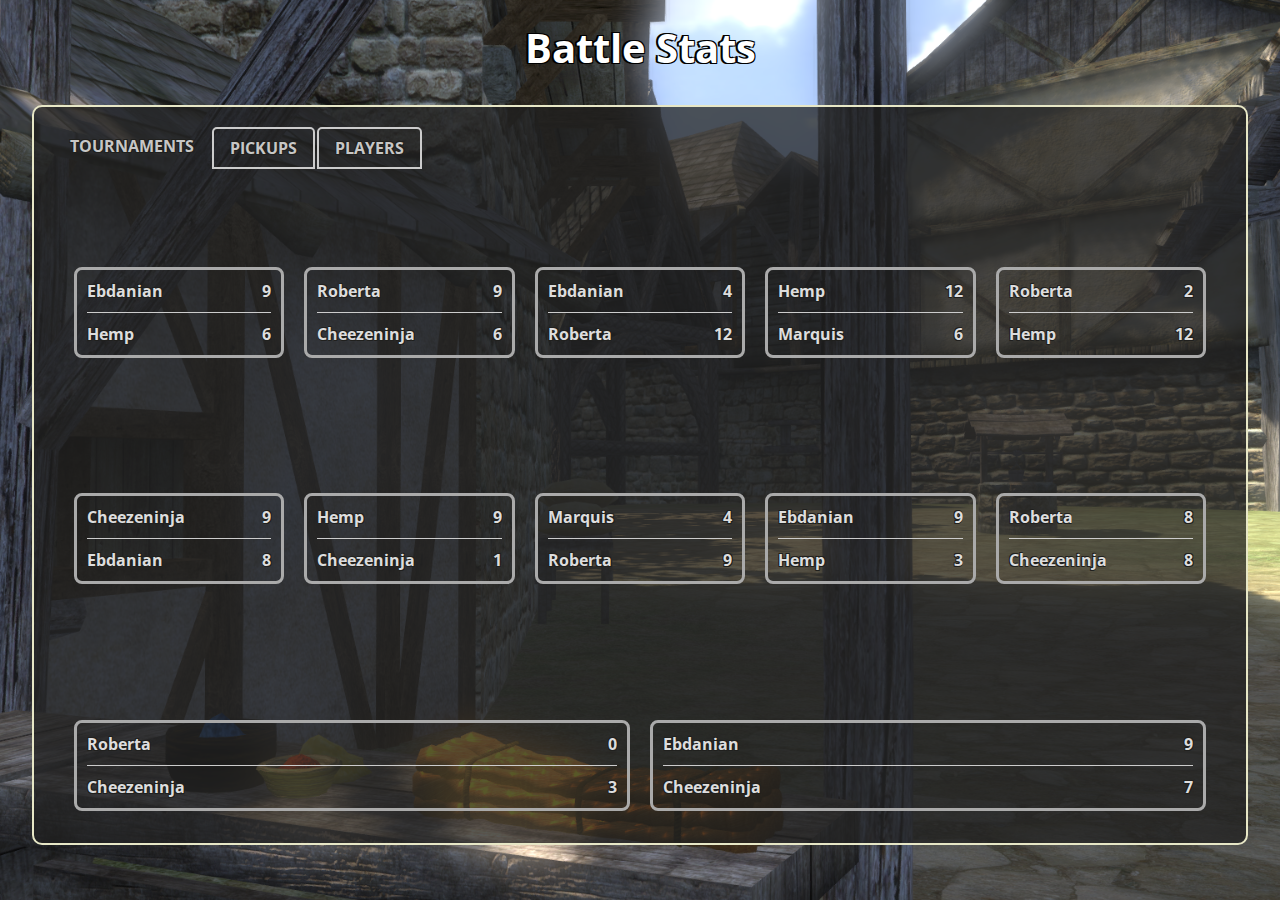
<file: index.html>
<!DOCTYPE html>
<html lang="en">
<head>
    <meta charset="UTF-8">
    <meta name="viewport" content="width=device-width, initial-scale=1.0">
    <title>Scramble Stats</title>
    <link rel="stylesheet" href="styles.css">
    <link rel="icon" type="image/x-icon" href="assets/img/ico.ico">
    <link rel="preload" as="image" href="assets/img/class_inf.png">
    <link rel="preload" as="image" href="assets/img/class_cav.png">
    <link rel="preload" as="image" href="assets/img/class_arc.png">
    <link rel="preload" as="image" href="assets/img/flag_swadia.png">
    <link rel="preload" as="image" href="assets/img/flag_vaegir.png">
    <link rel="preload" as="image" href="assets/img/flag_khergit.png">
    <link rel="preload" as="image" href="assets/img/flag_nord.png">
    <link rel="preload" as="image" href="assets/img/flag_rhodok.png">
    <link rel="preload" as="image" href="assets/img/flag_sarranid.png">
    <!-- Include Open Sans from Google Fonts -->
    <link rel="preconnect" href="https://fonts.googleapis.com" />
    <link rel="preconnect" href="https://fonts.gstatic.com" crossorigin />
    <link
      href="https://fonts.googleapis.com/css2?family=Open+Sans:wght@400;600&display=swap"
      rel="stylesheet"
    />
</head>
<body>
    <h1 class="outside-text">Battle Stats</h1>
    
    <div id="content">
        <p>Loading match data...</p>
    </div>

    <script>

const facIcons = ["flag_swadia","flag_vaegir","flag_khergit","flag_nord","flag_rhodok","flag_sarranid"]
const factions = ["Kingdom of Swadia", "Kingdom of Vaegirs", "Khergit Khanate", "Kingdom of Nords", "Kingdom of Rhodoks", "Sarranid Sultanate"]
const infClasses = [
  "Swadian Infantry",
  "Vaegir Spearman",
  "Khergit Infantry",
  "Nord Huscarl",
  "Rhodok Sergeant",
  "Sarranid Footman",
]
const arcClasses = [
  "Swadian Crossbowman",
  "Vaegir Archer",
  "Khergit Horse Archer",
  "Nord Archer",
  "Rhodok Crossbowman",
  "Sarranid Archer",
]
const cavClasses = [
  "Swadian Man at Arms",
  "Vaegir Horseman",
  "Khergit Lancer",
  "Nord Scout",
  "Rhodok Horseman",
  "Sarranid Mamluke",
]

//sets headers as constants and change on small screen width
const fullStats = ["Player", "Kills", "Deaths", "Assists", "DMG", "TKs", "TDMG"];
const smolStats = ["Plyr", "K", "D", "A", "Dm", "TK", "TDm"];
const colNames = [...fullStats];
if (window.innerWidth < window.innerHeight) {
        for (let i = 0; i < colNames.length; i++) {
            colNames[i] = smolStats[i]; // Replace values
        }
      }

function adjustTableLayout() {
    const tablesContainer = document.getElementById("tables-container");
    if(tablesContainer === null) return;
    // console.log("Adjust", colNames, tablesContainer.children[1].children[1].children)
    const team1Table = tablesContainer.children[0]; // First table
    const team2Table = tablesContainer.children[1]; // Second table

    // Calculate combined table widths
    const totalWidth = team1Table.offsetWidth + team2Table.offsetWidth;

    // Get screen dimensions
    const windowWidth = window.innerWidth;
    const windowHeight = window.innerHeight;

    // Stack vertically if tables are too wide for the screen or screen is portrait
    if (totalWidth > windowWidth || windowWidth < windowHeight) {

    // Shorten player names if longer than 20 characters
    // for (let i = 0; i < playerNames.length; i++) {
    //     if (playerNames[i].length > 20) {
    //         const aliasArray = playerAliases[i]; // Array of aliases for the current player
    //         const shortestAlias = aliasArray.reduce((shortest, current) => 
    //             current.length < shortest.length ? current : shortest, aliasArray[0]
    //         );
    //         playerNames[i] = shortestAlias; // Replace with the shortest alias
    //     }
    // }
    
        tablesContainer.style.flexDirection = "column"; // Stack vertically
        tablesContainer.style.alignItems = "center"; // Center the tables
        for (let i = 0; i < colNames.length; i++) {
            colNames[i] = smolStats[i]; // Replace values
        }
    } else {
        tablesContainer.style.flexDirection = "row"; // Side-by-side layout
        tablesContainer.style.alignItems = "flex-start"; // Default alignment
        for (let i = 0; i < colNames.length; i++) {
            colNames[i] = fullStats[i]; // Replace values
        }
    }
}

// Add event listener to handle screen resize
window.addEventListener("resize", adjustTableLayout);


//externally calculate winning team based on Result string
//input: result, output: 0, 1, -1(draw)
function getWinner(result){
  
  let winner = -1;
    if (result.includes("Team 2 win")) {
      if (result.includes("flag"))
        {winner = 1} else {winner = 0};
    } else if (result.includes("Team 1 win")) {
      if (result.includes("flag"))
        {winner = 0} else {winner = 1};
    }
    return winner;
}

  // Helper: Compute player stats from a data source.
  // 'data' can be an array of rounds (for an entire match) or a single round.
  // When given multiple rounds, stats will be aggregated.
  function getPlayerStats(rounds) {
    const stats = {}; // player name -> stats object

    // 'rounds' can be an array; if it is not, treat it as a single round.
    if (!Array.isArray(rounds)) {
      rounds = [rounds];
    }

    rounds.forEach((round, roundID) => {
      round.players.forEach((player, index) => {
        if (!stats[player]) {
          stats[player] = {
            team: round.teams[index],
            classes: [],
            kills: 0,
            deaths: 0,
            assists: 0,
            dmg: 0,
            teamkills: 0,
            tdmg: 0,
            wins: 0,
          };
        }
        // For kills and teamkills, count the number of appearances in the round’s arrays.
        stats[player].kills += round.kills.filter(k => k === player).length;
        stats[player].deaths += round.deaths.filter(d => d === player).length;
        stats[player].assists += round.assists[index] || 0;
        stats[player].dmg += round.dmg[index] || 0;
        stats[player].teamkills += round.teamkills.filter(tk => tk === player).length;
        stats[player].tdmg += round.tdmg[index] || 0;
        stats[player].wins += getWinner(round.result) === stats[player].team ? 1 : 0;
        stats[player].classes.push(round.classes[index])
      });
    });
    return stats;
  }

  // Helper: Given an object mapping player names to stats,
  // split them into entries for players on team 0 and team 1,
  // then sort each by kills descending.
  function splitAndSortByTeam(playerStats) {
    const team0 = [];
    const team1 = [];
    Object.entries(playerStats).forEach(([player, stats]) => {
      if (stats.team === 0) {
        team0.push([player, stats]);
      } else if (stats.team === 1) {
        team1.push([player, stats]);
      }
    });
    team0.sort((a, b) => b[1].kills - a[1].kills);
    team1.sort((a, b) => b[1].kills - a[1].kills);
    return { team0, team1 };
  }

  // Helper: Generate a team's stats table given sorted data and a heading (faction name).
  function generateTeamTableCommon(teamData, heading, sh) {
    const teamDiv = document.createElement("div");
    teamDiv.style.flex = "1";
    teamDiv.style.minWidth = "0";

    const headerDiv = document.createElement("div");
    headerDiv.className = "team-header";
    headerDiv.style.display = "flex";
    headerDiv.style.justifyContent = "space-between";
    headerDiv.style.alignItems = "center";
    headerDiv.style.marginBottom = "10px";

    if (sh==1) {
      const headingElem = document.createElement("h1");
      headingElem.textContent = heading;
      headingElem.style.margin = "0";
      headerDiv.appendChild(headingElem);
    }
    // (Optionally, you could add a score display here if available.)
    teamDiv.appendChild(headerDiv);

    const table = document.createElement("table");
    table.style.width = "100%";
    table.style.borderCollapse = "collapse";

    const headerRow = document.createElement("tr");
    // Column headers: "Player", "Kills", "Deaths", "Assists", "Damage", "Team Kills", "Team Damage"
    colNames.forEach((colHeader, idx) => {
      const th = document.createElement("th");
      th.textContent = colHeader;
      // For the first column, left-align; others we center except we override in inline style later.
      th.style.textAlign = idx === 0 ? "left" : "right";
      th.style.borderBottom = "2px solid #ddd";
      th.style.padding = "5px";
      headerRow.appendChild(th);
    });
    table.appendChild(headerRow);

    // Add rows for each player in this team
    teamData.forEach(([player, stats]) => {
      const row = document.createElement("tr");
      [player, stats.kills, stats.deaths, stats.assists, stats.dmg, stats.teamkills, stats.tdmg].forEach((value, idx) => {
        const td = document.createElement("td");
        td.textContent = value;
        if (!Number.isInteger(stats.deaths) && stats.deaths.includes("+1")) {td.style.color = "red"}
        else if (!Number.isInteger(value) && value.includes("+")) td.style.color = "green"
        // First column (names) left-aligned; index 4 (Damage) and 6 (Team Damage) right-aligned;
        // all others center-aligned.
        if (idx === 0) {
          td.style.textAlign = "left";
          td.style.whiteSpace = "nowrap";
          td.style.overflow = "visible";
          
          const dead = !Number.isInteger(stats.deaths) && stats.deaths.includes("+1");
          const flip = stats.team;
          // Count occurrences for each class
          const infCount = countClassUsage(infClasses, stats.classes);
          const cavCount = countClassUsage(cavClasses, stats.classes);
          const arcCount = countClassUsage(arcClasses, stats.classes);
          //console.log(value, infCount, cavCount, arcCount)
          
          // Infantry Icon with Count
          if (infCount > 0) {
            const infContainer = document.createElement("div");
            infContainer.style.position = "relative";
            infContainer.style.display = "inline-block";
            infContainer.style.marginLeft = "8px";

            const infclass = document.createElement("img");
            infclass.src = "assets/img/class_inf.png";
            infclass.alt = "inf";
            if (flip) infclass.style.transform = "scaleX(-1)";
            infclass.style.filter = `grayscale(${+dead})`;
            infclass.height *= 0.35;
            infclass.width *= 0.35;
            infclass.style.display = "block";

            // const infCountSpan = document.createElement("span");
            // infCountSpan.textContent = infCount;
            // infCountSpan.style.position = "absolute";
            // infCountSpan.style.bottom = "-2px"; // Slightly below the image
            // infCountSpan.style.left = "60%";
            // infCountSpan.style.transform = "translateX(-50%)";
            // infCountSpan.style.fontSize = "10px"; // Small font
            // infCountSpan.style.color = "#d1d1d1";

            infContainer.appendChild(infclass);
            // infContainer.appendChild(infCountSpan);
            td.appendChild(infContainer);
          }

          // Cavalry Icon with Count
          if (cavCount > 0) {
            const cavContainer = document.createElement("div");
            cavContainer.style.position = "relative";
            cavContainer.style.display = "inline-block";
            cavContainer.style.marginLeft = "8px";

            const cavclass = document.createElement("img");
            cavclass.src = "assets/img/class_cav.png";
            cavclass.alt = "cav";
            if (flip) cavclass.style.transform = "scaleX(-1)";
            cavclass.style.filter = `grayscale(${+dead})`;
            cavclass.height *= 0.35;
            cavclass.width *= 0.35;
            cavclass.style.display = "block";

            // const cavCountSpan = document.createElement("span");
            // cavCountSpan.textContent = cavCount;
            // cavCountSpan.style.position = "absolute";
            // cavCountSpan.style.bottom = "-2px"; // Slightly below the image
            // cavCountSpan.style.left = "60%";
            // cavCountSpan.style.transform = "translateX(-50%)";
            // cavCountSpan.style.fontSize = "10px"; // Small font
            // cavCountSpan.style.color = "#d1d1d1";

            cavContainer.appendChild(cavclass);
            // cavContainer.appendChild(cavCountSpan);
            td.appendChild(cavContainer);
          }

          // Archer Icon with Count
          if (arcCount > 0) {
            const arcContainer = document.createElement("div");
            arcContainer.style.position = "relative";
            arcContainer.style.display = "inline-block";
            arcContainer.style.marginLeft = "8px";

            const arcclass = document.createElement("img");
            arcclass.src = "assets/img/class_arc.png";
            arcclass.alt = "arc";
            if (flip) arcclass.style.transform = "scaleX(-1)";
            arcclass.style.filter = `grayscale(${+dead})`;
            arcclass.height *= 0.35; // Adjusted size
            arcclass.width *= 0.35;
            arcclass.style.display = "block";

            // const arcCountSpan = document.createElement("span");
            // arcCountSpan.textContent = arcCount;
            // arcCountSpan.style.position = "absolute";
            // arcCountSpan.style.bottom = "-2px"; // Slightly below the image
            // arcCountSpan.style.left = "60%";
            // arcCountSpan.style.transform = "translateX(-50%)";
            // arcCountSpan.style.fontSize = "10px"; // Small font
            // arcCountSpan.style.color = "#d1d1d1";

            arcContainer.appendChild(arcclass);
            // arcContainer.appendChild(arcCountSpan);
            td.appendChild(arcContainer);
          }
        // } else if (idx === 4 || idx === 6) {
        //   td.style.textAlign = "right";
        } else {
          td.style.textAlign = "right";
        }
        td.style.padding = "5px";
        row.appendChild(td);
      });
      table.appendChild(row);
    });

    teamDiv.appendChild(table);
    return teamDiv;
  }

  // The original function to render full match details (aggregated over rounds).
  function renderMatchDetails(matchID) {
    const match = matches[matchID];
    const contentDiv = document.getElementById("content");
    contentDiv.classList.remove("landing");
    contentDiv.classList.add("match-detail");
    contentDiv.innerHTML = ""; // Clear previous content
    
    const body = document.body;
    body.style.backgroundRepeat = "no-repeat"; 
    body.style.backgroundPosition = "center center"; 
    body.style.backgroundAttachment = "fixed"; 
    body.style.backgroundSize = "cover"; 
    
    const bgSrc = match.map.toLowerCase().replaceAll(" ", "_").replaceAll("'","");
    if (bgSrc == "nord_town"){
      body.style.backgroundImage = `url('/assets/img/mb2.png')`;

    } else {
      body.style.backgroundImage = `url('/assets/img/bg_${bgSrc}.png')`;

    }

    renderTabBar(contentDiv);

    // Match info header
    const mapHeading = document.createElement("h1");
    mapHeading.textContent = `${match.map}`;
    contentDiv.appendChild(mapHeading);

    // Compute overall score from round results:
    let team0Score = 0;
    let team1Score = 0;
    match.rounds.forEach(round => {
        if (round.result.includes("Team 2 win")) {
          if (round.result.includes("flag"))
            {team1Score++} else {team0Score++};
        } else if (round.result.includes("Team 1 win")) {
          if (round.result.includes("flag"))
            {team0Score++} else {team1Score++};
        }
    });
    const scoreElement = document.createElement("h1");
    scoreElement.textContent = `${team0Score} - ${team1Score}`;
    scoreElement.style.textAlign = "center";
    scoreElement.style.cursor = "pointer";

    const halfHeaderContainer = document.createElement("div");
    halfHeaderContainer.style.display = "flex";
    halfHeaderContainer.style.flexDirection = "column";
    halfHeaderContainer.style.alignItems = "center";

    // Row for Half 1:
    const half1Row = document.createElement("div");
    half1Row.style.display = "flex";
    half1Row.style.width = "100%";
    half1Row.style.justifyContent = "space-between";
    half1Row.style.alignItems = "center";

    const half1Faction1Div = document.createElement("h2");
    for(let i = 0; i < team0Score; i++){
      const fac11Img = document.createElement("img");
      const flag11 = facIcons[factions.indexOf(match.faction_1)];
      fac11Img.src = `assets/img/${flag11}.png`;
      fac11Img.style.padding = "10px";
      half1Faction1Div.appendChild(fac11Img);
    }
    half1Faction1Div.style.flex = "1";
    half1Faction1Div.style.textAlign = "center";
    //half1Faction1Div.textContent = half1Info.faction_1;

    const half1Faction2Div = document.createElement("h2");
    for(let i = 0; i < team1Score; i++){
      const fac12Img = document.createElement("img");
      const flag12 = facIcons[factions.indexOf(match.faction_2)];
      fac12Img.style.padding = "10px";
      fac12Img.src = `assets/img/${flag12}.png`;
      half1Faction2Div.appendChild(fac12Img);
    }
    half1Faction2Div.style.flex = "1";
    half1Faction2Div.style.textAlign = "center";
    //half1Faction2Div.textContent = half1Info.faction_2;

    // const half1Team1ScoreDiv = document.createElement("h1");
    // half1Team1ScoreDiv.style.flex = "1";
    // half1Team1ScoreDiv.style.textAlign = "left";
    // half1Team1ScoreDiv.textContent = m1team1Score;

    // Make the entire row clickable:
    half1Row.style.cursor = "pointer";
    half1Row.onclick = () => {
      updateURLToMatch(matchID, 0);
    };

    half1Row.appendChild(half1Faction1Div);
    half1Row.appendChild(scoreElement);
    half1Row.appendChild(half1Faction2Div);

    // factionsHeader.appendChild(factionsLeft);
    // factionsHeader.appendChild(scoreElement);
    contentDiv.appendChild(half1Row);

    // Instead of listing rounds, render aggregated statistics for the match.
    calculateTotalStats(match);
  }

  // New function: renderSingleRound displays match info and stats for one round only.
  function renderSingleRound(matchID, roundIndex) {
    const match = matches[matchID];
    const round = match.rounds[roundIndex];
    const contentDiv = document.getElementById("content");
    contentDiv.classList.remove("landing");
    contentDiv.classList.add("match-detail");
    contentDiv.innerHTML = "";  // Clear existing content

    renderTabBar(contentDiv);

    // Header with basic match info; you might want to include the round's start time.
    const mapHeading = document.createElement("h1");
    mapHeading.textContent = `${match.map} (Round ${roundIndex + 1})`;
    contentDiv.appendChild(mapHeading);

    // For a single round, you might decide to show no score or compute a score based on round.result.
    const scoreElement = document.createElement("h1");

    let team0Score, team1Score;
    let cumulativeTeam0 = 0, cumulativeTeam1 = 0;
    let currentChangeTeam0 = 0, currentChangeTeam1 = 0;

if (roundIndex === 0) {
    // For round 0, there are no previous rounds. Use the current round only.
    const round = match.rounds[0];
    if (round.result.includes("Draw")) {
        team0Score = "0";
        team1Score = "0";
    } else if (round.result.includes("Team 2 win")) {
        if (round.result.includes("flag")) {
            team1Score = "+1";
            currentChangeTeam1 = 1;
            team0Score = "0";
        } else {
            team0Score = "+1";
            currentChangeTeam0 = 1;
            team1Score = "0";
        }
    } else if (round.result.includes("Team 1 win")) {
        if (round.result.includes("flag")) {
            team0Score = "+1";
            currentChangeTeam0 = 1;
            team1Score = "0";
        } else {
            team1Score = "+1";
            currentChangeTeam1 = 1;
            team0Score = "0";
        }
    } else {
        team0Score = "0";
        team1Score = "0";
    }
} else {
    // Compute aggregate score from rounds 0 to roundIndex-1
    for (var i = 0; i < roundIndex; i++) {
        let r = match.rounds[i];
        if (r.result.includes("Team 2 win")) {
            if (r.result.includes("flag")) {
                cumulativeTeam1++;
            } else {
                cumulativeTeam0++;
            }
        } else if (r.result.includes("Team 1 win")) {
            if (r.result.includes("flag")) {
                cumulativeTeam0++;
            } else {
                cumulativeTeam1++;
            }
        }
    }

    // Determine current round change from roundIndex only.
    const currentRound = match.rounds[roundIndex];
    if (currentRound.result.includes("Draw")) {
        // For draw, we show "Draw - cumulativeTeam0 - cumulativeTeam1"
        team0Score = "Draw - " + cumulativeTeam0;
        team1Score = "Draw - " + cumulativeTeam1;
    } else if (currentRound.result.includes("Team 2 win")) {
        if (currentRound.result.includes("flag")) {
            currentChangeTeam1 = 1;
        } else {
            currentChangeTeam0 = 1;
        }
        team0Score = currentChangeTeam0 > 0 ? "+" + currentChangeTeam0 : cumulativeTeam0.toString();
        team1Score = currentChangeTeam1 > 0 ? "+" + currentChangeTeam1 : cumulativeTeam1.toString();
    } else if (currentRound.result.includes("Team 1 win")) {
        if (currentRound.result.includes("flag")) {
            currentChangeTeam0 = 1;
        } else {
            currentChangeTeam1 = 1;
        }
        team0Score = currentChangeTeam0 > 0 ? " +" + currentChangeTeam0 : cumulativeTeam0.toString();
        team1Score = currentChangeTeam1 > 0 ? " +" + currentChangeTeam1 : cumulativeTeam1.toString();
    } else {
        team0Score = cumulativeTeam0.toString();
        team1Score = cumulativeTeam1.toString();
    }
}
    scoreElement.textContent = `${team0Score} - ${team1Score}`;
    scoreElement.style.textAlign = "center";
    scoreElement.style.cursor = "pointer";

    const halfHeaderContainer = document.createElement("div");
    halfHeaderContainer.style.display = "flex";
    halfHeaderContainer.style.flexDirection = "column";
    halfHeaderContainer.style.alignItems = "center";

    // Row for Half 1:
    const half1Row = document.createElement("div");
    half1Row.style.display = "flex";
    half1Row.style.width = "100%";
    half1Row.style.justifyContent = "space-between";
    half1Row.style.alignItems = "center";

    half1Row.style.cursor = "pointer";
    half1Row.onclick = () => {
      if (roundIndex + 1 < match.rounds.length) {
        updateURLToMatch(matchID, roundIndex + 1); // Render the next round
      } else {
        updateURLToMatch(matchID); // Return to match details if it's the last round
      }
    }
    const half1Faction1Div = document.createElement("h2");
    for(let i = 0; i < cumulativeTeam0 + currentChangeTeam0; i++){
      const fac11Img = document.createElement("img");
      const flag11 = facIcons[factions.indexOf(match.faction_1)];
      fac11Img.src = `assets/img/${flag11}.png`;
      fac11Img.style.padding = "10px";
      half1Faction1Div.appendChild(fac11Img);
    }
    half1Faction1Div.style.flex = "1";
    half1Faction1Div.style.textAlign = "center";
    //half1Faction1Div.textContent = half1Info.faction_1;

    const half1Faction2Div = document.createElement("h2");
    for(let i = 0; i <  cumulativeTeam1 + currentChangeTeam1; i++){
      const fac12Img = document.createElement("img");
      const flag12 = facIcons[factions.indexOf(match.faction_2)];
      fac12Img.style.padding = "10px";
      fac12Img.src = `assets/img/${flag12}.png`;
      half1Faction2Div.appendChild(fac12Img);
    }
    half1Faction2Div.style.flex = "1";
    half1Faction2Div.style.textAlign = "center";
    half1Row.appendChild(half1Faction1Div);
    half1Row.appendChild(scoreElement);
    half1Row.appendChild(half1Faction2Div);

    // factionsHeader.appendChild(factionsLeft);
    // factionsHeader.appendChild(scoreElement);
    contentDiv.appendChild(half1Row);

  // Handle stats differently for Round 0
  if (roundIndex === 0) {
    // Stats for the current round only
    const currentStats = getPlayerStats([match.rounds[roundIndex]]);
    //console.log(currentStats)
    // Split and sort players by teams
    const { team0, team1 } = splitAndSortByTeam(currentStats);

    // Format stats to only show current values as "+value" or "0"
    const formattedTeam0 = team0.map(([player, stats]) => {
      const formattedStats = {};
      Object.keys(stats).forEach(key => {
        if (key !== "team" && key !== "classes") {
          const value = stats[key] || 0;
          formattedStats[key] = value > 0 ? `+${value}` : "0";
        }
      });
      return [player, { ...stats, ...formattedStats }];
    });

    const formattedTeam1 = team1.map(([player, stats]) => {
      const formattedStats = {};
      Object.keys(stats).forEach(key => {
        if (key !== "team" && key !== "classes") {
          const value = stats[key] || 0;
          formattedStats[key] = value > 0 ? `+${value}` : "0";
        }
      });
      return [player, { ...stats, ...formattedStats }];
    });


    const statsContainer = document.createElement("div");
    statsContainer.className = "stats-container";  // Use your pre-defined CSS

    // Display formatted stats for Round 0
    const tableWrapper = document.createElement("div");
    tableWrapper.id = "tables-container";
    tableWrapper.className = "table-wrapper";
    tableWrapper.style.display = "flex";
    //tableWrapper.style.gap = "30px";

    tableWrapper.appendChild(generateTeamTableCommon(formattedTeam0, match.faction_1, 1));
    tableWrapper.appendChild(generateTeamTableCommon(formattedTeam1, match.faction_2, 1));

    statsContainer.appendChild(tableWrapper)
    contentDiv.appendChild(statsContainer);
    adjustTableLayout();
  } else {
    // Handle rounds beyond Round 0
    const aggregateRounds = match.rounds.slice(0, roundIndex + 1);
    const aggregatePlayerStats = getPlayerStats(aggregateRounds);
    const currentRoundStats = getPlayerStats([match.rounds[roundIndex]]);

    const { team0, team1 } = computeRoundChanges(aggregatePlayerStats, currentRoundStats);

    const tableWrapper = document.createElement("div");
    tableWrapper.id = "tables-container";
    tableWrapper.className = "table-wrapper";
    tableWrapper.style.display = "flex";
    //tableWrapper.style.gap = "30px";

    const statsContainer = document.createElement("div");
    statsContainer.className = "stats-container";  // Use your pre-defined CSS

    tableWrapper.appendChild(generateTeamTableCommon(team0, match.faction_1, 1));
    tableWrapper.appendChild(generateTeamTableCommon(team1, match.faction_2, 1));

    statsContainer.appendChild(tableWrapper);
    contentDiv.appendChild(statsContainer);
    adjustTableLayout();
  }
  }

  function computeRoundChanges(aggregatePlayerStats, currentPlayerStats) {
  const team0 = [];
  const team1 = [];
    console.log(aggregatePlayerStats, currentPlayerStats)
  // Step 1: Sort players by team using splitAndSortByTeam
  const { team0: sortedTeam0, team1: sortedTeam1 } = splitAndSortByTeam(aggregatePlayerStats);

  // Step 2: Process Team 0 players
  sortedTeam0.forEach(([player, aggregateStats]) => {
    const currStats = currentPlayerStats[player] || {}; // Current stats for the player (default empty if not present)
    const prevStats = {}; // Initialize previous stats to calculate

    // Compute stats before current round by subtracting current stats from aggregate
    Object.keys(aggregateStats).forEach(key => {
      if (key !== "team") {
        const aggregateValue = aggregateStats[key] || 0;
        const currentValue = currStats[key] || 0;
        prevStats[key] = aggregateValue - currentValue;
      } 
    });

    // Generate display values by combining prevStats and currStats
    const statsWithChanges = {};
    Object.keys(prevStats).forEach(key => {
      const prevValue = prevStats[key] || 0;
      const currValue = currStats[key] || 0;
      const change = currValue; // Change is the current round's value
      statsWithChanges[key] = change > 0 ? `+${change}` : `${prevValue}`;
      if(key == "classes") statsWithChanges[key] = currValue;
    });
    // Push updated stats with changes into the team array
    team0.push([player, { ...aggregateStats, ...statsWithChanges }]);
  });

  // Step 3: Process Team 1 players
  sortedTeam1.forEach(([player, aggregateStats]) => {
    const currStats = currentPlayerStats[player] || {};
    const prevStats = {};

    // Compute stats before current round by subtracting current stats from aggregate
    Object.keys(aggregateStats).forEach(key => {
      if (key !== "team") {
        const aggregateValue = aggregateStats[key] || 0;
        const currentValue = currStats[key] || 0;
        prevStats[key] = aggregateValue - currentValue;
      }
    });

    // Generate display values by combining prevStats and currStats
    const statsWithChanges = {};
    Object.keys(prevStats).forEach(key => {
      const prevValue = prevStats[key] || 0;
      const currValue = currStats[key] || 0;
      const change = currValue; // Change is the current round's value
      statsWithChanges[key] = change > 0 ? `+${change}` : `${prevValue}`;
      if(key == "classes") statsWithChanges[key] = currValue;
    });

    // Push updated stats with changes into the team array
    team1.push([player, { ...aggregateStats, ...statsWithChanges }]);
  });
  console.log("TEAMS", team0, team1)
  return { team0, team1 };
}

  function getHalfAggregate(halfIndices) {
  let combinedRounds = [];
  let team0Score = 0;
  let team1Score = 0;
  let faction1 = "";
  let faction2 = "";
  
  halfIndices.forEach((mIndex, i) => {
    const matchObj = matches[mIndex];
    if (matchObj && matchObj.rounds) {
      // For the first match in the half, store the faction names.
      if (i === 0) {
        faction1 = matchObj.faction_1;
        faction2 = matchObj.faction_2;
      }
      // For each match, we assume your renderHalf logic was to flip the rounds in the
      // second match. Here, we use that same idea:
      matchObj.rounds.forEach(round => {
        // For the second match in a half, we flip the round.
        const processedRound = (i === 1) ? flipRound(round) : round;
        combinedRounds.push(processedRound);
        // Score logic: for match index 0 (first match), if round.result includes "Team 2 win" then team0Score++,
        // and if it includes "Team 1 win" then team1Score++.
        // For match index 1, since we flipped rounds, we use the normal logic.
          if (i === 0) {
            if (round.result.includes("Team 2 win")) {
              if (round.result.includes("flag"))
                {team1Score++} else {team0Score++};
            } else if (round.result.includes("Team 1 win")) {
              if (round.result.includes("flag"))
                {team0Score++} else {team1Score++};
            }
          } else {
            if (round.result.includes("Team 2 win")) {
              if (round.result.includes("flag"))
                {team0Score++} else {team1Score++};
            } else if (round.result.includes("Team 1 win")) {
              if (round.result.includes("flag"))
                {team1Score++} else {team0Score++};
            }
          }
      });
    }
  });
  
  // Now, aggregate player stats from all combined rounds.
  const aggregatedStats = getPlayerStats(combinedRounds);
  return { aggregatedStats, team0Score, team1Score, faction1, faction2 };
}

/**
 * Flips a round's team assignments: every team assignment of 0 becomes 1, and 1 becomes 0.
 * (Other round data is shallow-copied.)
 */
function flipRound(round) {
  return {
    players: round.players.slice(),
    teams: round.teams.map(t => t === 0 ? 1 : 0),
    kills: round.kills.slice(),
    deaths: round.deaths.slice(),
    assists: round.assists.slice(),
    dmg: round.dmg.slice(),
    teamkills: round.teamkills.slice(),
    tdmg: round.tdmg.slice(),
    result: round.result
  };
}

/**
 * Given an aggregate object produced by getHalfAggregate(),
 * returns a new aggregate where team assignments and scores are swapped.
 */
function swapHalfAggregate(agg) {
  const swappedStats = {};
  Object.entries(agg.aggregatedStats).forEach(([player, stats]) => {
    // Swap stats.team.
    let newTeam = stats.team === 0 ? 1 : 0;
    swappedStats[player] = Object.assign({}, stats, { team: newTeam });
  });
  return {
    aggregatedStats: swappedStats,
    team0Score: agg.team1Score,
    team1Score: agg.team0Score,
    faction1: agg.faction1, // optionally, you might swap these too if needed, but here we keep them.
    faction2: agg.faction2
  };
}

/**
 * Merges two aggregated stats objects. For any player appearing in both,
 * the stats are summed. Otherwise, the entry is simply added.
 */
function mergeAggregates(agg1, agg2) {
  const merged = Object.assign({}, agg1);
  Object.entries(agg2).forEach(([player, stats]) => {
    if (merged[player]) {
      // Sum the stats.
      merged[player].kills += stats.kills;
      merged[player].deaths += stats.deaths;
      merged[player].assists += stats.assists;
      merged[player].dmg += stats.dmg;
      merged[player].teamkills += stats.teamkills;
      merged[player].tdmg += stats.tdmg;
      merged[player].classes += stats.classes;
    } else {
      merged[player] = stats;
    }
  });
  return merged;
}

/**
 * Renders a scrim display. scrimSpec should be an array [halfId1, halfId2, s].
 * It aggregates two halves and then, if s === 0, flips the second half’s results.
 */
function renderScrim(scrimSpec) {
  const [halfId1, halfId2, s] = scrimSpec;

  // if (!window.history.state || window.history.state.tab !== tab) {
  //   const baseUrl = window.location.origin + window.location.pathname;
  //   window.history.pushState({ scrim: scrimId }, "", `${baseUrl}?scrim=${scrimId}`);
  // }
  // Obtain aggregated statistics for each half.
  let halfAgg1 = getHalfAggregate(halfs[halfId1]);
  let halfAgg2 = getHalfAggregate(halfs[halfId2]);
  
  // If s is 0, then we want to flip the second half's teams before merging.
  if (s === 0) {
    halfAgg2 = swapHalfAggregate(halfAgg2);
  }
  
  // Compute final scores.
  const finalTeam0Score = halfAgg1.team0Score + halfAgg2.team0Score;
  const finalTeam1Score = halfAgg1.team1Score + halfAgg2.team1Score;
  
  // Merge the aggregated stats.
  const finalAggregatedStats = mergeAggregates(halfAgg1.aggregatedStats, halfAgg2.aggregatedStats);
  const { team0, team1 } = splitAndSortByTeam(finalAggregatedStats);
  console.log("Team0:", team0);
  console.log("Team1:", team1);
  
  // Render the scrim view.
  const contentDiv = document.getElementById("content");
  contentDiv.classList.remove("landing");
  contentDiv.classList.add("match-detail");
  contentDiv.innerHTML = ""; // Clear previous content
  
  // "Back" button.
  // const backButton = document.createElement("button");
  // backButton.textContent = "Back to Matches";
  // backButton.style.marginBottom = "20px";
  // backButton.onclick = updateURLToLanding;
  // contentDiv.appendChild(backButton);
  renderTabBar(contentDiv);

  // Get header info for each half from the first match of each half.
  const half1Info = matches[halfs[halfId1][0]];
  const half2Info = matches[halfs[halfId2][0]];
// Create a container for the half header details (stacked rows, centered)
const halfHeaderContainer = document.createElement("div");
halfHeaderContainer.style.display = "flex";
halfHeaderContainer.style.flexDirection = "column";
halfHeaderContainer.style.alignItems = "center";

// Row for Half 1:
const half1Row = document.createElement("div");
half1Row.style.display = "flex";
half1Row.style.width = "100%";
half1Row.style.justifyContent = "space-between";
half1Row.style.alignItems = "center";
// Create five flex cells (each 20% width)
const half1Team0ScoreDiv = document.createElement("h1");
half1Team0ScoreDiv.style.flex = "1";
half1Team0ScoreDiv.style.textAlign = "right";
half1Team0ScoreDiv.textContent = halfAgg1.team0Score;

const half1Faction1Div = document.createElement("h2");
const fac11Img = document.createElement("img");
const flag11 = facIcons[factions.indexOf(half1Info.faction_1)];
fac11Img.src = `assets/img/${flag11}.png`;
half1Faction1Div.appendChild(fac11Img);
half1Faction1Div.style.flex = "1";
half1Faction1Div.style.textAlign = "center";
//half1Faction1Div.textContent = half1Info.faction_1;

const half1MapDiv = document.createElement("h1");
half1MapDiv.style.flex = "1";
half1MapDiv.style.textAlign = "center";
half1MapDiv.textContent = half1Info.map;

const half1Faction2Div = document.createElement("h2");
const fac12Img = document.createElement("img");
const flag12 = facIcons[factions.indexOf(half1Info.faction_2)];
fac12Img.src = `assets/img/${flag12}.png`;
half1Faction2Div.appendChild(fac12Img);
half1Faction2Div.style.flex = "1";
half1Faction2Div.style.textAlign = "center";
//half1Faction2Div.textContent = half1Info.faction_2;

const half1Team1ScoreDiv = document.createElement("h1");
half1Team1ScoreDiv.style.flex = "1";
half1Team1ScoreDiv.style.textAlign = "left";
half1Team1ScoreDiv.textContent = halfAgg1.team1Score;

// Make the entire row clickable:
half1Row.style.cursor = "pointer";
half1Row.onclick = () => {
  updateURLToHalf(halfId1);
};

half1Row.appendChild(half1Team0ScoreDiv);
half1Row.appendChild(half1Faction1Div);
half1Row.appendChild(half1MapDiv);
half1Row.appendChild(half1Faction2Div);
half1Row.appendChild(half1Team1ScoreDiv);

// Row for Half 2:
const half2Row = document.createElement("div");
half2Row.style.display = "flex";
half2Row.style.width = "100%";
half2Row.style.justifyContent = "space-between";
half2Row.style.alignItems = "center";

const half2Team0ScoreDiv = document.createElement("h1");
half2Team0ScoreDiv.style.flex = "1";
half2Team0ScoreDiv.style.textAlign = "right";
half2Team0ScoreDiv.textContent = halfAgg2.team0Score;

const half2Faction1Div = document.createElement("h2");
const fac21Img = document.createElement("img");
const flag21 = facIcons[factions.indexOf(half2Info.faction_1)];
fac21Img.src = `assets/img/${flag21}.png`;
half2Faction1Div.appendChild(fac21Img);
half2Faction1Div.style.flex = "1";
half2Faction1Div.style.textAlign = "center";
// half2Faction1Div.textContent = 

const half2MapDiv = document.createElement("h1");
half2MapDiv.style.flex = "1";
half2MapDiv.style.textAlign = "center";
half2MapDiv.textContent = half2Info.map;

const half2Faction2Div = document.createElement("h2");
const fac22Img = document.createElement("img");
const flag22 = facIcons[factions.indexOf(half2Info.faction_2)];
fac22Img.src = `assets/img/${flag22}.png`;
half2Faction2Div.appendChild(fac22Img);
half2Faction2Div.style.flex = "1";
half2Faction2Div.style.textAlign = "center";

// half2Faction2Div.textContent = half2Info.faction_2;

const half2Team1ScoreDiv = document.createElement("h1");
half2Team1ScoreDiv.style.flex = "1";
half2Team1ScoreDiv.style.textAlign = "left";
half2Team1ScoreDiv.textContent = halfAgg2.team1Score;

half2Row.style.cursor = "pointer";
half2Row.onclick = () => {
  updateURLToHalf(halfId2);
};

half2Row.appendChild(half2Team0ScoreDiv);
half2Row.appendChild(half2Faction1Div);
half2Row.appendChild(half2MapDiv);
half2Row.appendChild(half2Faction2Div);
half2Row.appendChild(half2Team1ScoreDiv);

// Append both rows to the container:
halfHeaderContainer.appendChild(half1Row);
halfHeaderContainer.appendChild(half2Row);

// Overall total score (centered below)
const totalScoreDiv = document.createElement("h1");
totalScoreDiv.style.fontSize = "2.5em"; 
totalScoreDiv.style.textAlign = "center";
totalScoreDiv.textContent = `${finalTeam0Score} - ${finalTeam1Score}`;

// Append the header container and total score to the contentDiv
contentDiv.appendChild(halfHeaderContainer);
contentDiv.appendChild(totalScoreDiv);
  // Create side-by-side tables.
  const tableWrapper = document.createElement("div");
  tableWrapper.className = "table-wrapper";
  tableWrapper.id = "tables-container";
  tableWrapper.style.display = "flex";
  //tableWrapper.style.gap = "30px";
  
  // For scrims, we assume faction names are taken from the first half’s first match.
  const faction0 = matches[halfs[halfId1][0]].faction_1;
  const faction1 = matches[halfs[halfId1][0]].faction_2;
  
  const statsContainer = document.createElement("div");
    statsContainer.className = "stats-container";  // Use your pre-defined CSS

  tableWrapper.appendChild(generateTeamTableCommon(team0, faction0));
  tableWrapper.appendChild(generateTeamTableCommon(team1, faction1));
  
  statsContainer.appendChild(tableWrapper);
  contentDiv.appendChild(statsContainer);
  adjustTableLayout();
}
const bracket = [
      // ["Cheezeninja", "Marquis", "X", "X", -1],
      ["Ebdanian", "Hemp", 9, 6, 0],
      // ["Marquis", "Ebdanian", "X", "X", -1],
      ["Roberta", "Cheezeninja", 9, 6, 1],
      ["Ebdanian", "Roberta", 4, 12, 2],
      ["Hemp", "Marquis", 12, 6, 3],
      ["Roberta", "Hemp", 2, 12, 5],
      ["Cheezeninja", "Ebdanian", 9, 8, 6],
      ["Hemp", "Cheezeninja", 9, 1, 7],
      ["Marquis", "Roberta", 4, 9, 4],
      ["Ebdanian", "Hemp", 9, 3, 8],
      ["Roberta", "Cheezeninja", 8, 8, 10],
      ["Roberta", "Cheezeninja", 0, 3, 11],
      ["Ebdanian", "Cheezeninja", 9, 7, 9],
    ];



const halfs = [
  [0,1],[2,3],[4,5],[6,7],[8,9],
  [10,11],[12,13],[14,15],[16,17],
  [18,19],[20,21],[22,23],[24,25],
  [26,27],[28,29],[30,44],[32,33],
  [34,44],[35,36],[37,38],[39,40],
  [41,42],[43,-1],[44,44],
  //24 
  [45,46],[47,48],[49,50],[51,52],
  [53,54],[55,56],[57,58],[59,60],
  [61,62],[63,64],[65,44],[66,67],
  [68,69],[70,44],[71,72],[73,44],[74,75],
  [76,77],[78,44],[79,80],[81,82],
  [83,84],[85,86],[87,88],[89,90],
  [91,92],[93,94],[95,96],[97,98],
  [99,100],[101,102],[103,104],[105,106],
  [107,108],[109,110],[111,112],[113,114],
  [115,116],
  
];
const scrims = [[0,1,0],[2,3,0],[4,5,1],[6,7,0],[8,9,0],[10,11,0],[12,13,1],[14,15,0],[16,17,0],[18,19,0],[20,21,1],[22,-1,0]];

//hardcoding in the tournament arrays start - end matches
const robScramble_1 = [0, 45];

// Define the tabs. By default "scrims" is active.
const tabs = [
  { label: "TOURNAMENTS", id: "bracket" },
  // { label: "TEAMS", id: "teams" },
  { label: "PICKUPS", id: "matches" },
  { label: "PLAYERS", id: "players" },
  // { label: "FACTIONS", id: "factions" },
  // { label: "Matches", id: "matches" },
  // { label: "Matches", id: "matches" },
  // { label: "Halfs", id: "halfs" }
];
let scrollPositions = {};
function renderTabBar(contentDiv, activeTabId){
  
      // Create the tab bar.
      const tabBar = document.createElement("div");
      tabBar.className = "tabs";
      tabs.forEach((tabInfo) => {
            const tab = document.createElement("div");
            tab.className = "tab";
            tab.textContent = tabInfo.label;
            tab.dataset.tab = tabInfo.id;
            // if (tabInfo.id === "bracket") {
            //   tab.classList.add("active");
            // }
            if (tabInfo.id === activeTabId) {
              tab.classList.add("active");
            }
            tab.addEventListener("click", () => {
              const tabContentContainer = document.getElementById("tab-content");
              if (tabContentContainer) {
                //console.log(activeTabId, tabContentContainer.scrollTop)
                scrollPositions[activeTabId] = tabContentContainer.scrollTop; // Save the scroll position for the current tab
              }
              // Remove active class from all tabs.
              document.querySelectorAll(".tabs .tab").forEach((t) => t.classList.remove("active"));
              tab.classList.add("active");
              
              // Render content for the selected tab.
              renderLandingPage(tabInfo.id)
              //renderTabContent(tabInfo.id);
            });
            tabBar.appendChild(tab);
          });
        contentDiv.appendChild(tabBar)
      }
      
function trackScrollPosition(tabId) {
  const tabContentContainer = document.getElementById("tab-content");
  if (tabContentContainer) {
    tabContentContainer.addEventListener("scroll", () => {
      scrollPositions[tabId] = tabContentContainer.scrollTop; // Save the current scroll position for the tab
    });
  }
}
  // --- The rest of your functions handling URL updates, landing page, etc.
  // (They remain largely the same as your existing code.)
  function renderLandingPage(tab) {
      const contentDiv = document.getElementById("content");
      //contentDiv.classList.add("landing");
      contentDiv.innerHTML = ""; // Clear previous content.
      
      //const baseUrl = window.location.origin + window.location.pathname;  
      // if (!window.history.state || window.history.state.tab !== tab) {
      //   window.history.pushState({ tab: tab }, "", `${baseUrl}?tab=${tab}`);
      // }

      renderTabBar(contentDiv, tab);

      // Create a container for the tab-specific content.
      const tabContentContainer = document.createElement("div");
      tabContentContainer.id = "tab-content";
      tabContentContainer.style.marginTop = "20px";

      contentDiv.appendChild(tabContentContainer);
      // Render default tab content ("scrims").
      renderTabContent(tab);
      // Restore scroll position
      //console.log(tab, scrollPositions[tab])
      tabContentContainer.scrollTop = scrollPositions[tab] || 0;

    }

    // Renders content for the given tab ID.
    function renderTabContent(tabId) {
      const container = document.getElementById("tab-content");
      if (container !== null) container.innerHTML = "";

      const body = document.body;
      body.style.backgroundRepeat = "no-repeat"; 
      body.style.backgroundPosition = "center center"; 
      body.style.backgroundAttachment = "fixed"; 
      body.style.backgroundSize = "cover"; 
      
      if (tabId === "scrims") {
        renderScrimList();
      } else if (tabId === "matches") {
        body.style.backgroundImage = "url('/assets/img/mb2.png')";
        //renderMatchList();
        renderHalfList(halfs);
      } else if (tabId === "halfs") {
        renderMatchList(halfs);
      } else if (tabId === "tournament") {
        renderTournamentList();
      } else if (tabId === "bracket") {
        body.style.backgroundImage = "url('assets/img/mb3.png')";
        renderBracketList();
      } else if (tabId === "teams") {
        renderTeamList();
      } else if (tabId === "players") {
        body.style.backgroundImage = "url('/assets/img/mb4.png')";
        renderPlayersList();
      } else {
        //container.textContent = "Unknown tab.";
      }
      trackScrollPosition(tabId);
      const baseUrl = window.location.origin + window.location.pathname;
      window.history.replaceState({ tab: tabId }, "", `${baseUrl}?tab=${tabId}`);
    }

 // Render the Bracket list.
function renderBracketList() {
  const container = document.getElementById("tab-content");
  container.classList.add("bracket");
  container.innerHTML = "";

  const body = document.body;

  if (!bracket || bracket.length === 0) {
    container.textContent = "No bracket available.";
    return;
  }

  // Set up container for responsive wrapping
  container.style.display = "flex";
  container.style.flexWrap = "wrap";
  container.style.justifyContent = "center"; // Center the boxes

  // For each bracket entry, create a small box
  bracket.forEach((match, index) => {
    // bracket: [Team1, Team2, Team1Score, Team2Score, ScrimID]
    const [team1, team2, team1Score, team2Score, scrimID] = match;
    const box = document.createElement("div");
    box.className = "bracket-box";

    // Style each bracket box
    box.style.border = "1px solid #aaa";
    box.style.borderRadius = "8px";
    box.style.padding = "10px";
    box.style.margin = "10px";
    box.style.minWidth = "150px"; // Minimum width to prevent boxes from collapsing
    box.style.flex = "1 1 200px"; // Allow boxes to shrink and grow while wrapping
    box.style.boxSizing = "border-box"; // Prevent padding from affecting width
    //box.style.backgroundColor = "#f9f9f9";

    const isPlayed = !isNaN(parseInt(team1Score, 10)) || !isNaN(parseInt(team2Score, 10));
    if (isPlayed) {
      box.style.border = "3px solid #aaa"; 
      box.style.color = "#ddd";
      box.style.cursor = "pointer";
    }

    box.addEventListener("click", () => {
      if (scrimID >= 0) updateURLToScrim(scrimID); // Update the URL and render the Scrim view
    });

    // Top row: Team1 name and its score
    const topRow = document.createElement("div");
    topRow.className = "bracket-row";
    topRow.style.display = "flex";
    topRow.style.justifyContent = "space-between"; // Align name and score
    const team1Name = document.createElement("span");
    team1Name.className = "team-name";
    team1Name.textContent = team1;
    const team1ScoreElem = document.createElement("span");
    team1ScoreElem.className = "team-score";
    team1ScoreElem.textContent = team1Score;
    topRow.appendChild(team1Name);
    topRow.appendChild(team1ScoreElem);

    // Divider
    const divider = document.createElement("hr");
    divider.className = "bracket-divider";
    divider.style.margin = "10px 0";

    // Bottom row: Team2 name and its score
    const bottomRow = document.createElement("div");
    bottomRow.className = "bracket-row";
    bottomRow.style.display = "flex";
    bottomRow.style.justifyContent = "space-between"; // Align name and score
    const team2Name = document.createElement("span");
    team2Name.className = "team-name";
    team2Name.textContent = team2;
    const team2ScoreElem = document.createElement("span");
    team2ScoreElem.className = "team-score";
    team2ScoreElem.textContent = team2Score;
    bottomRow.appendChild(team2Name);
    bottomRow.appendChild(team2ScoreElem);

    // Append rows and scrim ID into the box
    box.appendChild(topRow);
    box.appendChild(divider);
    box.appendChild(bottomRow);

    // Append the box to the container
    container.appendChild(box);
  });
}

    function renderTournamentList() {
    const container = document.getElementById("tab-content");
    container.innerHTML = "";
    }

    function renderTeamList() {
    const container = document.getElementById("tab-content");
    container.innerHTML = "";
    
    fetch('teams.json')
      .then(response => {
        if (!response.ok) {
          throw new Error("Failed to load teams.json");
        }
        return response.json();
      })
      .then(data => {
        teams = data.teams;
      // Check if there is team data
      if (!teams || teams.length === 0) {
          container.textContent = "No team data available.";
          return;
      }
      
      // Create a flex container for the teams.
      const teamsFlex = document.createElement("div");
      teamsFlex.style.display = "flex";
      teamsFlex.style.justifyContent = "space-between";
      teamsFlex.style.alignItems = "flex-start"; // Align items at the top so the boxes are even
      teamsFlex.style.flexWrap = "wrap"; // In case screen width is limited
      teamsFlex.style.gap = "10px"; // Optional gap between boxes
      
      // For each team create a flex box.
      teams.forEach(team => {
          const teamBox = document.createElement("div");
          teamBox.style.flex = "1";
          teamBox.style.minWidth = "150px"; // Ensure boxes don't get too narrow.
          teamBox.style.margin = "5px";
          teamBox.style.padding = "10px";
          teamBox.style.border = "1px solid #ccc";
          teamBox.style.borderRadius = "5px";
          teamBox.style.boxSizing = "border-box";
          teamBox.style.display = "flex";
          teamBox.style.flexDirection = "column";
          teamBox.style.alignItems = "stretch";
          
          // Captain name (displayed at the top - left aligned)
          const captain = document.createElement("div");
          captain.textContent = "Captain: " + team.captain;
          captain.style.fontWeight = "bold";
          captain.style.textAlign = "left";
          teamBox.appendChild(captain);
          
          // Win/Lose/Draw record (displayed with a little vertical spacing)
          const record = document.createElement("div");
          record.textContent = "Record: " + team.record;
          record.style.marginTop = "5px";
          record.style.textAlign = "left";
          teamBox.appendChild(record);
          
          // Team members list (vertical list)
          const membersList = document.createElement("ul");
          membersList.style.listStyleType = "disc";
          membersList.style.paddingLeft = "20px";
          membersList.style.marginTop = "10px";
          team.players.forEach(member => {
              const li = document.createElement("div");
              li.textContent = member;
              membersList.appendChild(li);
          });
          teamBox.appendChild(membersList);
          
          teamsFlex.appendChild(teamBox);
      });
      
      container.appendChild(teamsFlex);
        //renderLandingPage();
        //handleURLChange();
        //window.addEventListener('popstate', handleURLChange);
      })
      .catch(error => {
        console.error("Error loading match data:", error);
        document.getElementById('content').innerHTML = `<p style="color: red;">Failed to load match data. Please try again later.</p>`;
      });

}

let filterArc = false;
let filterCav = false;
let filterInf = false;
/**
 * Generate aggregated stats for players from match data while applying class filters.
 *
 * @param {number[]} playerIds - Array of player IDs.
 * @param {object} matches - Match data, where matches.matches is an array of match objects.
 * @param {Map} nameToIdMap - A Map from lower-case player names to their IDs.
 * @param {Array} playerNames - An array or object that maps player IDs to [name, ...] (used for display).
 * @param {boolean} filterInf - If true, skip players whose class matches any string in infClasses.
 * @param {boolean} filterCav - If true, skip players whose class matches any string in cavClasses.
 * @param {boolean} filterArc - If true, skip players whose class matches any string in arcClasses.
 * @param {string[]} infClasses - Array of class substrings for infantry.
 * @param {string[]} cavClasses - Array of class substrings for cav.
 * @param {string[]} arcClasses - Array of class substrings for archers.
 * @returns {object[]} A filtered array of aggregated player stats.
 */
 function generatePlayerStats(
  playerIds,
  matches,
  nameToIdMap,
  playerNames
) {
  // Initialize aggregation object.
  const playerStats = {};
  playerIds.forEach(id => {
    if (id === 0) return;
    playerStats[id] = {
      kills: 0,
      classes: [],
      deaths: 0,
      assists: 0,
      dmg: 0,
      tks: 0,
      tdmg: 0,
      tkd: 0,
      rounds: 0,
      wins: 0
    };
  });

  // Process each match and round.
  matches.forEach((match, matchID) => {
      //console.log("MATCH:", matchID)
    match.rounds.forEach((round, roundID) => {
      const { kills, deaths, teamkills, teamkilled, assists, dmg, tdmg, players, classes, teams } = round;
      // Build an array of players we want to include for this round.
      const filteredPlayers = [];
      players.forEach((name, index) => {
        const playerClass = classes[index]; // class for this player in the round
        // Exit early if any filter is enabled and the player's class matches.
        if (
          (filterInf && infClasses.some(infClass => playerClass.includes(infClass))) ||
          (filterCav && cavClasses.some(cavClass => playerClass.includes(cavClass))) ||
          (filterArc && arcClasses.some(arcClass => playerClass.includes(arcClass)))
        ) {
          return; // Skip this player.
        }
        // Otherwise, include this player's name in the filtered list.
        filteredPlayers.push(name);
        
        const playerId = nameToIdMap.get(name.toLowerCase());
        if (playerId) {
          // Count rounds played.
          playerStats[playerId].rounds += 1;

          // Track the player's class if not already tracked.
          //if (!playerStats[playerId].classes.includes(playerClass)) {
            playerStats[playerId].classes.push(playerClass);
          //}

          if (round.teams[index] === getWinner(round.result)) {
            playerStats[playerId].wins += 1;
          }
        }
      });

      // Now, for stats that depend on loop index and player identity, use filteredPlayers.
      kills.forEach(name => {
        if (filteredPlayers.includes(name)) {
          const playerId = nameToIdMap.get(name.toLowerCase());
          if (playerId) {
            playerStats[playerId].kills += 1;
          }
        }
      });

      deaths.forEach(name => {
        if (filteredPlayers.includes(name)) {
          const playerId = nameToIdMap.get(name.toLowerCase());
          if (playerId) {
            playerStats[playerId].deaths += 1;
          }
        }
      });

      teamkills.forEach(name => {
        if (filteredPlayers.includes(name)) {
          const playerId = nameToIdMap.get(name.toLowerCase());
          if (playerId) {
            playerStats[playerId].tks += 1;
          }
        }
      });

      teamkilled.forEach(name => {
        if (filteredPlayers.includes(name)) {
          const playerId = nameToIdMap.get(name.toLowerCase());
          if (playerId) {
            playerStats[playerId].tkd += 1;
          }
        }
      });

      // For assists, damage, and team damage, the index in the original players array is used.
      assists.forEach((value, index) => {
        const name = players[index];
        if (filteredPlayers.includes(name)) {
          const playerId = nameToIdMap.get(name.toLowerCase());
          if (playerId) {
            playerStats[playerId].assists += value;
          }
        }
      });

      dmg.forEach((value, index) => {
        const name = players[index];
        if (filteredPlayers.includes(name)) {
          const playerId = nameToIdMap.get(name.toLowerCase());
          if (playerId) {
            playerStats[playerId].dmg += value;
          }
        }
      });

      tdmg.forEach((value, index) => {
        const name = players[index];
        if (filteredPlayers.includes(name)) {
          const playerId = nameToIdMap.get(name.toLowerCase());
          if (playerId) {
            playerStats[playerId].tdmg += value;
          }
        }
      });
    });
  });

  // Convert stats object into an array for sorting or display.
  let statsArray = playerIds.map(id => ({
    id,
    name: playerNames[playerIds.indexOf(id)][0],
    ...playerStats[id]
  }));

  // Filter out players with all stats as 0.
  statsArray = statsArray.filter(player =>
    player.kills > 0 ||
    player.deaths > 0 ||
    player.assists > 0 ||
    player.dmg > 0 ||
    player.tks > 0 ||
    player.tkd > 0
  );

  return { statsArray, playerStats };
}
// Helper function to count occurrences of a specific classfunction 
function countClassUsage(classes, classGroup){
  return classes.reduce((count, className) => (classGroup.includes(className) ? count + 1 : count), 0);
}

function renderPlayersList() {
    const container = document.getElementById("tab-content");
    container.innerHTML = "";  // Clear previous content

    Promise.all([
        fetch("allplayers.json").then(res => res.json()),
        //fetch("allmatches.json").then(res => res.json())
    ])
    .then(([playersData]) => {
        const playerIds = playersData.player_ids;
        const playerNames = playersData.player_names;

        if (!playerIds || !playerNames) {
            container.innerHTML = "No player data available.";
            return;
        }

        // Step 1: Map all player names to their unique IDs
        const nameToIdMap = new Map();
        playerIds.forEach((id, index) => {
          if (id === 0 ) return;
            playerNames[index].forEach(name => {
                nameToIdMap.set(name.toLowerCase(), id); // Use lowercase for case-insensitive mapping
            });
        });

        let { statsArray, playerStats } = generatePlayerStats(playerIds, matches, nameToIdMap, playerNames);
        var playersContainer = document.createElement("div");
        playersContainer.id = "players-container";


        // Default sort by kills (high to low)
        let currentSortColumn = "kills";
        let currentSortDivisor = "none";
        let currentSortDirection = "desc"; // "desc" or "asc"

        // Function to render the table
        const renderTable = () => {
          playersContainer.innerHTML = ""; // Clear previous content

            const table = document.createElement("table");
            table.style.width = "100%";
            table.style.borderCollapse = "collapse";

            const columns = ["Player Name", "Kills", "Deaths", "Assists", "Dmg", "TKs", "TDmg", "TKd", "Rounds", "Wins"];
              if (currentSortDivisor !== "none") {
                // Filter out players with all stats as 0
                statsArray = statsArray.filter(player =>
                player[currentSortDivisor.toLowerCase()] !== 0
                && player[currentSortDivisor.toLowerCase()] !== undefined
                && (player.kills > 0 ||
                    player.deaths > 0 ||
                    player.assists > 0 ||
                    player.dmg > 0 ||
                    player.tks > 0 ||
                    player.tked > 0)
                );
              const columnIndex = columns.indexOf(currentSortDivisor.toLowerCase())
                statsArray = statsArray.map(player => {
                  const divider = player[currentSortDivisor.toLowerCase()]; // Value to divide by
                  // Create a new object with divided values for other stats
                  const dividedPlayer = { ...player };
                  columns.forEach(stat => {
                      if (stat !== "Player Name" && stat !== currentSortColumn.toLowerCase() && stat !== currentSortDivisor) {
                          dividedPlayer[stat.toLowerCase()] = 
                              (player[stat.toLowerCase()] / divider).toFixed(2); // Perform division
                      }
                  });
                  return dividedPlayer;
                });
                statsArray = statsArray.filter(player =>
                player[currentSortDivisor.toLowerCase()] !== 0
                && player[currentSortDivisor.toLowerCase()] !== undefined
                && ((player.kills !== Infinity && player.kills > 0) ||
                    player.deaths > 0 ||
                    (player.assists < Infinity && player.assists > 0) ||
                    (player.dmg < Infinity && player.dmg > 0) ||
                    player.tks > 0 ||
                    player.tked > 0)
                );
              }
            // Sort the stats array
            statsArray.sort((a, b) => {
                const valueA = a[currentSortColumn];
                const valueB = b[currentSortColumn];

                if (currentSortDirection === "desc") {
                    return valueB - valueA;
                } else {
                    return valueA - valueB;
                }
            });
            // Create table header
            const headerRow = document.createElement("tr");
            columns.forEach(column => {
                const th = document.createElement("th");
                th.textContent = column;
                th.style.borderBottom = "1px solid #ccc";
                th.style.padding = "8px";
                th.style.textAlign = "left";
                // Add click event for sorting
              if (column !== "Player Name"){
                let ignore = false;
                th.style.cursor = "pointer";
                // Add a span for the clickable division symbol
                const divisionSpan = document.createElement("span");
                divisionSpan.textContent = " ÷"; 
                divisionSpan.style.marginLeft = "5px"; 
                divisionSpan.style.opacity ="1"; 
                divisionSpan.style.display = "inline-block"; 
                divisionSpan.style.width = "1em";
                divisionSpan.style.textAlign = "center";
                if (currentSortDivisor == column) divisionSpan.style.color = "green";
                  if (currentSortColumn === column.toLowerCase()) {
                  
                  th.style.color = currentSortDirection === "asc" ? "red" : "green";
                  divisionSpan.style.opacity = "0";
                } else {
                  divisionSpan.style.opacity = "1";
                  
                  divisionSpan.style.cursor = "pointer";
                  
                  divisionSpan.onclick = () => {
                    ignore = true;
                    //duplicated code -- reset stats 
                    statsArray = playerIds.map(id => ({
                        id,
                        name: playerNames[playerIds.indexOf(id)][0],
                        ...playerStats[id]
                    }));
                    
                    const columnIndex = columns.indexOf(column)
                    // Filter out players with all stats as 0
                    statsArray = statsArray.filter(player =>
                    player[columns[columnIndex].toLowerCase()] !== 0
                    && player[columns[columnIndex].toLowerCase()] !== undefined
                    && (player.kills > 0 ||
                        player.deaths > 0 ||
                        player.assists > 0 ||
                        player.dmg > 0 ||
                        player.tks > 0 ||
                        player.tked > 0)
                    );
                    if(currentSortDivisor !== column) {
                      currentSortDivisor = column;
                      // statsArray = statsArray.map(player => {
                      //     const divider = player[columns[columnIndex].toLowerCase()]; // Value to divide by
                      //     // Create a new object with divided values for other stats
                      //     const dividedPlayer = { ...player };
                      //     columns.forEach(stat => {
                      //         if (stat !== "Player Name" && stat !== column) {
                      //             dividedPlayer[stat.toLowerCase()] = 
                      //                 (player[stat.toLowerCase()] / divider).toFixed(2); // Perform division
                      //         }
                      //     });
                      //     return dividedPlayer;
                      //   });

                      //   console.log(`Divided values by ${column}`);
                      } else {
                        currentSortDivisor = "none";
                      };
                      // Sort the stats array
                      statsArray.sort((a, b) => {
                          const valueA = a[currentSortColumn];
                          const valueB = b[currentSortColumn];

                          if (currentSortDirection === "desc") {
                              return valueB - valueA;
                          } else {
                              return valueA - valueB;
                          }
                      });
                      renderTable();
                    };
                }
                th.appendChild(divisionSpan);
                th.onclick = () => {
                  if(!ignore){
                    if (currentSortColumn === column.toLowerCase()) {
                          // Toggle sort direction
                        currentSortDirection = currentSortDirection === "desc" ? "asc" : "desc";
                    } else {
                        // Change sort column
                        currentSortColumn = column.toLowerCase();
                        currentSortDirection = "desc"; 
                        if(currentSortDivisor == currentSortColumn) {
                          currentSortDivisor = "none";
                        }
                    }

      
                    //duplicated code -- reset stats 
                    statsArray = playerIds.map(id => ({
                        id,
                        name: playerNames[playerIds.indexOf(id)][0],
                        ...playerStats[id]
                    }));
                    
                    const columnIndex = columns.indexOf(column)
                    // Filter out players with all stats as 0
                    statsArray = statsArray.filter(player =>
                    player[columns[columnIndex].toLowerCase()] !== 0
                    && player[columns[columnIndex].toLowerCase()] !== undefined
                    && (player.kills > 0 ||
                        player.deaths > 0 ||
                        player.assists > 0 ||
                        player.dmg > 0 ||
                        player.tks > 0 ||
                        player.tked > 0)
                    );
                    // Re-render the table
                    renderTable();
                };
                ignore = false;
              }
              } else {
                const infclass = document.createElement("img");
                infclass.style.cursor = "pointer";
                infclass.onclick = () => {
                  filterInf = !filterInf;
                  ({ statsArray, playerStats  } = generatePlayerStats(playerIds, matches, nameToIdMap, playerNames));
                  renderTable();
                  //console.log("Inf filter:", filterInf)
                }
                infclass.style.filter = `grayscale(${+filterInf})`;
                infclass.src = "assets/img/class_inf.png";
                infclass.alt = "inf";
                infclass.height *= 0.5;
                infclass.width *= 0.5;
                infclass.style.alignItems = "left;"
                infclass.style.paddingLeft = "8px";
                th.appendChild(infclass);

                const cavclass = document.createElement("img");
                cavclass.style.cursor = "pointer";
                cavclass.onclick = () => {
                  filterCav = !filterCav;
                  ({ statsArray, playerStats  } = generatePlayerStats(playerIds, matches, nameToIdMap, playerNames));
                  renderTable();
                  //console.log("Cav filter:", filterCav)
                }
                cavclass.style.filter = `grayscale(${+filterCav})`;
                cavclass.src = "assets/img/class_cav.png";
                cavclass.alt = "cav";
                cavclass.height *= 0.5;
                cavclass.width *= 0.5;
                cavclass.style.alignItems = "left;"
                cavclass.style.paddingLeft = "8px";
                th.appendChild(cavclass);

                const arcclass = document.createElement("img");
                arcclass.style.cursor = "pointer";
                arcclass.onclick = () => {
                  filterArc = !filterArc;
                  ({ statsArray, playerStats } = generatePlayerStats(playerIds, matches, nameToIdMap, playerNames));
                  renderTable();
                  //console.log("Archer filter:", filterArc)
                }
                arcclass.style.filter = `grayscale(${+filterArc})`;
                arcclass.src = "assets/img/class_arc.png";
                arcclass.alt = "arc";
                arcclass.height *= 0.5;
                arcclass.width *= 0.5;
                arcclass.style.alignItems = "left;"
                arcclass.style.paddingLeft = "8px";
                th.appendChild(arcclass);
              }

        
                headerRow.appendChild(th);
            });
            table.appendChild(headerRow);

            // Populate table rows
            statsArray.forEach((player) => {
                const row = document.createElement("tr");
                [
                    player.name,
                    //player.class,
                    player.kills,
                    player.deaths,
                    player.assists,
                    player.dmg,
                    player.tks,
                    player.tdmg,
                    player.tkd,
                    player.rounds,
                    player.wins
                ].forEach(value => {
                    const td = document.createElement("td");
                    if (value === player.name){
                      const nameSpan = document.createElement("span");
                      nameSpan.textContent = value;

                      td.appendChild(nameSpan);
                      // Count occurrences for each class
                      const infCount = countClassUsage(player.classes, infClasses);
                      const cavCount = countClassUsage(player.classes, cavClasses);
                      const arcCount = countClassUsage(player.classes, arcClasses);
                      //console.log(value, infCount, cavCount, arcCount)
                      
                      // Infantry Icon with Count
                      if (infCount > 0) {
                        const infContainer = document.createElement("div");
                        infContainer.style.position = "relative";
                        infContainer.style.display = "inline-block";
                        infContainer.style.marginLeft = "8px";

                        const infclass = document.createElement("img");
                        infclass.src = "assets/img/class_inf.png";
                        infclass.alt = "inf";
                        infclass.height *= 0.5;
                        infclass.width *= 0.5;
                        infclass.style.display = "block";

                        const infCountSpan = document.createElement("span");
                        infCountSpan.textContent = infCount;
                        infCountSpan.style.position = "absolute";
                        infCountSpan.style.bottom = "-2px"; // Slightly below the image
                        infCountSpan.style.left = "60%";
                        infCountSpan.style.transform = "translateX(-50%)";
                        infCountSpan.style.fontSize = "10px"; // Small font
                        infCountSpan.style.color = "#d1d1d1";

                        infContainer.appendChild(infclass);
                        infContainer.appendChild(infCountSpan);
                        td.appendChild(infContainer);
                      }

                      // Cavalry Icon with Count
                      if (cavCount > 0) {
                        const cavContainer = document.createElement("div");
                        cavContainer.style.position = "relative";
                        cavContainer.style.display = "inline-block";
                        cavContainer.style.marginLeft = "8px";

                        const cavclass = document.createElement("img");
                        cavclass.src = "assets/img/class_cav.png";
                        cavclass.alt = "cav";
                        cavclass.height *= 0.5;
                        cavclass.width *= 0.5;
                        cavclass.style.display = "block";

                        const cavCountSpan = document.createElement("span");
                        cavCountSpan.textContent = cavCount;
                        cavCountSpan.style.position = "absolute";
                        cavCountSpan.style.bottom = "-2px"; // Slightly below the image
                        cavCountSpan.style.left = "60%";
                        cavCountSpan.style.transform = "translateX(-50%)";
                        cavCountSpan.style.fontSize = "10px"; // Small font
                        cavCountSpan.style.color = "#d1d1d1";

                        cavContainer.appendChild(cavclass);
                        cavContainer.appendChild(cavCountSpan);
                        td.appendChild(cavContainer);
                      }

                      // Archer Icon with Count
                      if (arcCount > 0) {
                        const arcContainer = document.createElement("div");
                        arcContainer.style.position = "relative";
                        arcContainer.style.display = "inline-block";
                        arcContainer.style.marginLeft = "8px";

                        const arcclass = document.createElement("img");
                        arcclass.src = "assets/img/class_arc.png";
                        arcclass.alt = "arc";
                        arcclass.height *= 0.5; // Adjusted size
                        arcclass.width *= 0.5;
                        arcclass.style.display = "block";

                        const arcCountSpan = document.createElement("span");
                        arcCountSpan.textContent = arcCount;
                        arcCountSpan.style.position = "absolute";
                        arcCountSpan.style.bottom = "-2px"; // Slightly below the image
                        arcCountSpan.style.left = "60%";
                        arcCountSpan.style.transform = "translateX(-50%)";
                        arcCountSpan.style.fontSize = "10px"; // Small font
                        arcCountSpan.style.color = "#d1d1d1";

                        arcContainer.appendChild(arcclass);
                        arcContainer.appendChild(arcCountSpan);
                        td.appendChild(arcContainer);
                      }  
                    } else {
                      td.textContent = value;
                      td.style.padding = "8px";
                    }
                    
                    td.style.borderBottom = "1px solid #ccc";
                    row.appendChild(td);
                });
                table.appendChild(row);
            });

            playersContainer.appendChild(table);
            container.appendChild(playersContainer);
        };

        // Initial render
        statsArray.sort((a, b) => b.kills - a.kills); // Default to kills high-to-low
        renderTable();
    })
    // .catch(error => {
    //     container.innerHTML = "<p style='color:red;'>Error loading data: " + error.message + "</p>";
    // });
}

    // Example: Render a list of scrims.
    function renderScrimList() {
      const container = document.getElementById("tab-content");
      if (scrims && scrims.length > 0) {
        scrims.forEach((scrim, index) => {
          const p = document.createElement("p");
          p.textContent = `Scrim ${index}: [${scrim.join(", ")}]`;
          p.style.cursor = "pointer";
          // Optionally, clicking the scrim updates the URL and renders the scrim view.
          p.addEventListener("click", () => {
            updateURLToScrim(index);
          });
          container.appendChild(p);
        });
      } else {
        container.textContent = "No scrims available.";
      }
    }


function renderMatchList() {
  const container = document.getElementById("tab-content");
  container.innerHTML = ""; // Clear any existing content

  if (matches && matches.length > 0) {
    
    // Reverse the matches array
    const reversedMatches = matches.slice().reverse(); // Create a reversed copy of the matches array

    // Loop through the reversed array
    reversedMatches.forEach((match, reversedIndex) => {
      if (reversedIndex >= reversedMatches.length - 45) return; 

      // Calculate the correct index in the original `matches` array
      const ogindex= matches.length - 1 - reversedIndex;

      // Create a container for the match
      const matchDiv = document.createElement("div");
      matchDiv.style.borderTop = "1px solid #ccc";
      matchDiv.style.marginTop = "40px";
      matchDiv.style.padding = "10px";
      matchDiv.style.cursor = "pointer";
      matchDiv.style.display = "flex";
      matchDiv.style.justifyContent = "space-between"; // Align teams on either side
      matchDiv.style.alignItems = "center";
      matchDiv.style.flexWrap = "wrap";

      // Extract scores (team0 and team1)
      const scoreParts = match.score.split("(");
      const team0Score = scoreParts[0].split("-")[0].trim(); // Extract Team 0's score
      const team1Score = scoreParts[0].split("-")[1].trim(); // Extract Team 1's score
      // Initialize objects to track top players for each team
      const topPlayers = { team0: { name: "", kills: 0, class: "" }, team1: { name: "", kills: 0, class: "" } };

      // Initialize class lists for each team
      const teamClasses = { team0: [], team1: [] };

      // Create a dictionary to count kills and teamkills
      const playerStats = {};

      // Iterate through all rounds and process player statistics
      match.rounds.forEach((round, rid) => {
        round.teams.forEach((team, i) => {
          const playerName = round.players[i]; // Get player's name
          const playerClass = round.classes[i]; // Get player's class

          // Initialize stats for player if not already present
          if (!playerStats[playerName]) {
            playerStats[playerName] = { kills: 0, teamkills: 0, class: playerClass };
          }

          // Increment kills and teamkills for the player
          const kills = round.kills.filter((name) => name === playerName).length;
          const teamkills = round.teamkills.filter((name) => name === playerName).length;

          playerStats[playerName].kills += kills;
          playerStats[playerName].teamkills += teamkills;

          // Add the player's class to their respective team
          if (team === 0 && rid === match.rounds.length-1) {
            teamClasses.team0.push(playerClass);
          } else if (team === 1 && rid === match.rounds.length-1) {
            teamClasses.team1.push(playerClass);
          }
        });
      });

      // Calculate the top player for each team based on kills - teamkills
      Object.keys(playerStats).forEach((playerName) => {
        const total = playerStats[playerName].kills - playerStats[playerName].teamkills;
        const team = match.rounds[0].teams[match.rounds[0].players.indexOf(playerName)]; // Determine the team for the player

        if (team === 0 && total > topPlayers.team0.kills) {
          topPlayers.team0 = { name: playerName, kills: total, class: playerStats[playerName].class };
        } else if (team === 1 && total > topPlayers.team1.kills) {
          topPlayers.team1 = { name: playerName, kills: total, class: playerStats[playerName].class };
        }
      });
      //console.log("TOP KILLAS", topPlayers)
      // Team 0 (Left Side)
      const team0Div = document.createElement("div");
      team0Div.style.flex = "1";
      team0Div.style.textAlign = "center";
      team0Div.style.display = "flex";
      team0Div.style.flexDirection = "column";
      team0Div.style.flexWrap = "wrap";
      team0Div.style.alignItems = "center";
      team0Div.style.justifyContent = "flex-end";

      
      const team0Image = document.createElement("div");
      team0Image.style.textAlign = "center";
      team0Image.style.display = "flex";
      team0Image.style.flexDirection = "row";
      team0Image.style.flexWrap = "wrap";
      for(let i = 0; i < team0Score; i++){
        const fac1Img = document.createElement("img");
        const flag1 = facIcons[factions.indexOf(match.faction_1)];
        fac1Img.src = `assets/img/${flag1}.png`;
        fac1Img.height *= 0.5;
        fac1Img.width *= 0.5;
        fac1Img.style.display = "block";
        fac1Img.style.padding = "10px";
        fac1Img.style.margin = "0 auto";
        team0Image.appendChild(fac1Img);
      }
      team0Div.appendChild(team0Image);

      const team0Frag = document.createElement("div");
      team0Frag.style.marginTop = "10px";
      team0Frag.style.display = "flex";
      team0Frag.style.flexWrap = "wrap";
      team0Frag.style.justifyContent = "center";
      team0Frag.style.alignItems = "flex-end";
      team0Frag.textContent = topPlayers.team0.name + ` (${topPlayers.team0.kills} kills)`;
      team0Div.appendChild(team0Frag);

      // Class list images for Team 0
      const team0Classes = document.createElement("div");
      team0Classes.style.marginTop = "10px";
      team0Classes.style.display = "flex";
      team0Classes.style.flexWrap = "wrap";
      team0Classes.style.justifyContent = "center";
      team0Classes.style.alignItems = "flex-end";
      teamClasses.team0.forEach((className) => {
        setClassImage(className, team0Classes); // Use the reusable function
      });
      team0Div.appendChild(team0Classes);

      // Team 1 (Right Side)
      const team1Div = document.createElement("div");
      team1Div.style.flex = "1";
      team1Div.style.textAlign = "center";
      team1Div.style.display = "flex";
      team1Div.style.flexDirection = "column";
      team1Div.style.alignItems = "center";
      team1Div.style.justifyContent = "flex-end";

      // Placeholder for faction image (if any)
      const team1Image = document.createElement("div");
      team1Image.style.textAlign = "center";
      team1Image.style.display = "flex";
      team1Image.style.flexDirection = "row";
      team1Image.style.flexWrap = "wrap";
      for(let i = 0; i < team1Score; i++){
        const fac2Img = document.createElement("img");
        const flag2 = facIcons[factions.indexOf(match.faction_2)];
        fac2Img.src = `assets/img/${flag2}.png`;
        fac2Img.height *= 0.5;
        fac2Img.width *= 0.5;
        fac2Img.style.display = "block";
        fac2Img.style.padding = "10px";
        fac2Img.style.margin = "0 auto";
        team1Image.appendChild(fac2Img);
      }
      team1Div.appendChild(team1Image);

      const team1Frag = document.createElement("div");
      team1Frag.style.marginTop = "10px";
      team1Frag.style.display = "flex";
      team1Frag.style.flexWrap = "wrap";
      team1Frag.style.justifyContent = "center";
      team1Frag.style.alignItems = "flex-end";
      team1Frag.textContent = topPlayers.team1.name + ` (${topPlayers.team1.kills} kills)`;
      team1Div.appendChild(team1Frag);

      // Class list images for Team 1
      const team1Classes = document.createElement("div");
      team1Classes.style.marginTop = "10px";
      team1Classes.style.display = "flex";
      team1Classes.style.flexWrap = "wrap";
      team1Classes.style.justifyContent = "center";
      team1Classes.style.alignItems = "flex-end";
      teamClasses.team1.forEach((className) => {
        setClassImage(className, team1Classes, 1); // Use the reusable function
      });
      team1Div.appendChild(team1Classes);

      
      // Center Section (Map and Score)
      const centerDiv = document.createElement("div");
      centerDiv.style.flex = "1";
      centerDiv.style.textAlign = "center";
      centerDiv.style.alignItems = "center";

      // Create a container for the thumbnail and text overlay
      const mapContainer = document.createElement("div");
      mapContainer.style.position = "relative"; // Enables positioning of text relative to the image
      mapContainer.style.display = "inline-block"; // Ensures proper layout

      // Map thumbnail image
      const mapThumbn = document.createElement("img");
      const thmbSrc = match.map.toLowerCase().replaceAll(" ", "_").replaceAll("'","");

      mapThumbn.src = `assets/img/tbn_${thmbSrc}.png`
      mapThumbn.alt = "";
      
      // mapThumbn.style.width = "400px"; // Adjust width as needed
      // mapThumbn.style.height = "auto"; // Maintain aspect ratio
      mapContainer.appendChild(mapThumbn);

      // Map name text overlay
      const mapName = document.createElement("span");
      mapName.style.position = "absolute";
      mapName.style.top = "10px"; // Position near the top of the image
      mapName.style.left = "50%"; // Center horizontally
      mapName.style.transform = "translateX(-50%)"; // Align text to the center
      mapName.style.color = "white"; // Set text color for visibility
      mapName.style.fontWeight = "bold";
      mapName.style.fontSize = "32px"; // Adjust font size as needed
      mapName.style.textShadow = "2px 2px 4px rgba(0, 0, 0, 0.7)"; // Add text shadow for readability
      mapName.style.whiteSpace = "nowrap"; 
      mapName.textContent = match.map;
      mapContainer.appendChild(mapName);

      // Score with flag icons overlay
      const scoreContainer = document.createElement("div");
      scoreContainer.style.position = "absolute"; // Overlay on top of the image
      scoreContainer.style.top = "75%"; // C
      scoreContainer.style.left = "50%"; // Center horizontally
      scoreContainer.style.transform = "translate(-50%, -50%)"; // Offset for perfect centering
      scoreContainer.style.display = "flex";
      scoreContainer.style.alignItems = "center";
      scoreContainer.style.justifyContent = "center";
      scoreContainer.style.gap = "10px"; // Space between elements

      // Flag 1 (Team 0)
      const fac1Img = document.createElement("img");
      const flag1 = facIcons[factions.indexOf(match.faction_1)];
      fac1Img.src = `assets/img/${flag1}.png`;
      fac1Img.height *= 0.35; 
      fac1Img.width *= 0.35;
      scoreContainer.appendChild(fac1Img);

      // Score Text
      const scoreDiv = document.createElement("span");
      scoreDiv.style.fontSize = "32px"; // Adjust font size as needed
      scoreDiv.style.fontWeight = "bold";
      scoreDiv.style.color = "white"; // Ensure it stands out on the image
      scoreDiv.style.textShadow = "2px 2px 4px rgba(0, 0, 0, 0.7)"; // Add shadow for readability
      scoreDiv.textContent = `${team0Score} - ${team1Score}`;
      scoreContainer.appendChild(scoreDiv);

      // Flag 2 (Team 1)
      const fac2Img = document.createElement("img");
      const flag2 = facIcons[factions.indexOf(match.faction_2)];
      fac2Img.src = `assets/img/${flag2}.png`;
      fac2Img.height *= 0.35; 
      fac2Img.width *= 0.35;
      scoreContainer.appendChild(fac2Img);

      // Add the scoreContainer to the mapContainer (or centerDiv if preferred)
      mapContainer.appendChild(scoreContainer);

      // Append the container to the center div
      centerDiv.appendChild(mapContainer);

      // // Factions vs text
      // const faction1Vs = document.createElement("h2");
      // faction1Vs.style.margin = "1px";
      // faction1Vs.textContent = `${match.faction_1}`;
      // centerDiv.appendChild(faction1Vs);
      // const factionsVs = document.createElement("div");
      // factionsVs.style.margin = "1px";
      // factionsVs.textContent = `vs`;
      // centerDiv.appendChild(factionsVs);
      // const faction2Vs = document.createElement("h2");
      // faction2Vs.style.margin = "1px";
      // faction2Vs.textContent = `${match.faction_2}`;
      // centerDiv.appendChild(faction2Vs);

      // Append the three sections to the main match container
      matchDiv.appendChild(team0Div); // Left side (Team 0)
      matchDiv.appendChild(centerDiv); // Middle (Map name and Score)
      matchDiv.appendChild(team1Div); // Right side (Team 1)

      // Add click event to update the URL and view match stats
      matchDiv.addEventListener("click", () => {
        updateURLToMatch(ogindex);
      });

      // Append the match container to the tab content
      container.appendChild(matchDiv);
    });
  } else {
    container.textContent = "No matches available.";
  }
}

function renderHalfList(halves) {
  const container = document.getElementById("tab-content");
  container.innerHTML = ""; // Clear existing content


  // Reverse the halves array and skip the first 23 in the original order
  const startingIndex = 23+1; // Number of halves to skip in original order
  const halvesToRender = halves.slice(startingIndex); // Adjust for skipping
  const reversedHalves = halvesToRender.slice().reverse(); // Reverse the halves array

  reversedHalves.forEach((half, reversedIndex) => {

    const ogindex= halfs.length - 1 - reversedIndex;

    // Extract matches for the half
    const match0 = matches[half[0]]; // First match in the half
    const match1 = matches[half[1]]; // Second match in the half

    // Create a container for the half
    const halfDiv = document.createElement("div");
    halfDiv.style.borderTop = "1px solid #ccc";
    halfDiv.style.marginTop = "40px";
    halfDiv.style.padding = "10px";
    halfDiv.style.cursor = "pointer";
    halfDiv.style.display = "flex";
    halfDiv.style.justifyContent = "space-between"; // Align teams on either side
    halfDiv.style.alignItems = "center";
    halfDiv.style.flexWrap = "wrap";

    // Combine scores for the half
    const team0Score = parseInt(match0.score.split("-")[0]) + parseInt(match1.score.split("-")[1]);
    const team1Score = parseInt(match0.score.split("-")[1]) + parseInt(match1.score.split("-")[0]);

    // Calculate top players for the half based on combined scores
    const topPlayers = { team0: { name: "", kills: 0, class: "" }, team1: { name: "", kills: 0, class: "" } };
    const playerStats = {};

    // Iterate over rounds in both matches to calculate stats
    [match0, match1].forEach((match) => {
      match.rounds.forEach((round) => {
        round.teams.forEach((team, i) => {
          const playerName = round.players[i];
          const playerClass = round.classes[i];

          if (!playerStats[playerName]) {
            playerStats[playerName] = { kills: 0, teamkills: 0, class: playerClass };
          }

          const kills = round.kills.filter((name) => name === playerName).length;
          const teamkills = round.teamkills.filter((name) => name === playerName).length;

          playerStats[playerName].kills += kills;
          playerStats[playerName].teamkills += teamkills;
        });
      });
    });

    Object.keys(playerStats).forEach((playerName) => {
      const total = playerStats[playerName].kills - playerStats[playerName].teamkills;
      const team = match0.rounds[0].teams[match0.rounds[0].players.indexOf(playerName)]; // Determine the team from match0

      if (team === 0 && total > topPlayers.team0.kills) {
        topPlayers.team0 = { name: playerName, kills: total, class: playerStats[playerName].class };
      } else if (team === 1 && total > topPlayers.team1.kills) {
        topPlayers.team1 = { name: playerName, kills: total, class: playerStats[playerName].class };
      }
    });

    // Render Team 0 (Left Side)
    const team0Div = document.createElement("div");
    team0Div.style.flex = "1";
    team0Div.style.textAlign = "center";
    team0Div.style.display = "flex";
    team0Div.style.flexDirection = "column";
    team0Div.style.flexWrap = "wrap";
    team0Div.style.alignItems = "center";
    team0Div.style.justifyContent = "flex-end";

    const team0Image = document.createElement("div");
      team0Image.style.textAlign = "center";
      team0Image.style.display = "flex";
      team0Image.style.flexDirection = "row";
      team0Image.style.flexWrap = "wrap";
      for(let i = 0; i < team0Score; i++){
        const fac1Img = document.createElement("img");
        const flag1 = facIcons[factions.indexOf(match0.faction_1)];
        const flag2 = facIcons[factions.indexOf(match0.faction_2)];
        fac1Img.src = `assets/img/${flag1}.png`;
        if (i > parseInt(match0.score.split("-")[0]-1)) fac1Img.src = `assets/img/${flag2}.png`;
        fac1Img.height *= 0.5;
        fac1Img.width *= 0.5;
        fac1Img.style.display = "block";
        fac1Img.style.padding = "10px";
        fac1Img.style.margin = "0 auto";
        team0Image.appendChild(fac1Img);
      }
      team0Div.appendChild(team0Image);

    // Render classes from the last round of match0
    const team0Classes = document.createElement("div");
    team0Classes.style.marginTop = "10px";
    team0Classes.style.display = "flex";
    team0Classes.style.flexWrap = "wrap";
    team0Classes.style.justifyContent = "center";
    team0Classes.style.alignItems = "flex-end";
    

    match0.rounds[match0.rounds.length - 1].classes.forEach((className, i) => {
      if (match0.rounds[match0.rounds.length - 1].teams[i] === 0) {
        // Create a container for the class image and MVP star
        const classContainer = document.createElement("div");
        classContainer.style.position = "relative"; // Allows positioning of child elements
        classContainer.style.display = "inline-block"; // Keeps both elements together

        // Append the class image
        setClassImage(className, classContainer); // Assuming setClassImage returns an image element

        // Check if this player is the MVP
        if (i === match0.rounds[match0.rounds.length - 1].players.indexOf(topPlayers.team0.name)) {
          const team0mvp = document.createElement("img");
          team0mvp.src = "/assets/img/mvp.png";
          team0mvp.style.position = "absolute"; 
          team0mvp.style.top = "-18px"; 
          team0mvp.style.left = "60%"; // inf is a little forward
          team0mvp.style.transform = "translateX(-50%)"; 
          classContainer.appendChild(team0mvp); 
        }

        team0Classes.appendChild(classContainer); // Append the container to the team classes div
      }
    });
    team0Div.appendChild(team0Classes);

    const team0Frag = document.createElement("div");
    team0Frag.style.marginTop = "10px";
    team0Frag.style.display = "flex";
    team0Frag.style.flexWrap = "wrap";
    team0Frag.style.justifyContent = "center";
    team0Frag.style.alignItems = "flex-end";
    team0Frag.textContent = topPlayers.team0.name + ` (${topPlayers.team0.kills} kills)`;
    team0Div.appendChild(team0Frag);

    // Render Team 1 (Right Side)
    const team1Div = document.createElement("div");
    team1Div.style.flex = "1";
    team1Div.style.textAlign = "center";
    team1Div.style.display = "flex";
    team1Div.style.flexDirection = "column";
    team1Div.style.alignItems = "center";
    team1Div.style.justifyContent = "flex-end";

    // Render faction flags for match1
    const team1Image = document.createElement("div");
    team1Image.style.textAlign = "center";
    team1Image.style.display = "flex";
    team1Image.style.flexDirection = "row";
    team1Image.style.flexWrap = "wrap";
    for (let i = 0; i < team1Score; i++) {
      const facImg = document.createElement("img");
      const flagImg = facIcons[factions.indexOf(match0.faction_2)];
      const flag2 = facIcons[factions.indexOf(match0.faction_1)];
      facImg.src = `assets/img/${flagImg}.png`;
      if (i > parseInt(match0.score.split(" - ")[1])-1) facImg.src = `assets/img/${flag2}.png`;
      facImg.height *= 0.5;
      facImg.width *= 0.5;
      facImg.style.display = "block";
      facImg.style.padding = "10px";
      facImg.style.margin = "0 auto";
      team1Image.appendChild(facImg);
    }
    team1Div.appendChild(team1Image);


      // Class list images for Team 1
      const team1Classes = document.createElement("div");
      team1Classes.style.marginTop = "10px";
      team1Classes.style.display = "flex";
      team1Classes.style.flexWrap = "wrap";
      team1Classes.style.justifyContent = "center";
      team1Classes.style.alignItems = "flex-end";
      
      match0.rounds[match0.rounds.length - 1].classes.forEach((className, i) => {
      if (match0.rounds[match0.rounds.length - 1].teams[i] === 1) {
        // Create a container for the class image and MVP star
        const classContainer = document.createElement("div");
        classContainer.style.position = "relative"; // Allows positioning of child elements
        classContainer.style.display = "inline-block"; // Keeps both elements together

        // Append the class image
        setClassImage(className, classContainer, 1); // Assuming setClassImage returns an image element

        // Check if this player is the MVP
        if (i === match0.rounds[match0.rounds.length - 1].players.indexOf(topPlayers.team1.name)) {
          const team1mvp = document.createElement("img");
          team1mvp.src = "/assets/img/mvp.png";
          team1mvp.style.position = "absolute"; 
          team1mvp.style.top = "-18px"; 
          team1mvp.style.left = "40%"; // inf is a little forward
          team1mvp.style.transform = "translateX(-50%)"; 
          classContainer.appendChild(team1mvp); 
        }

        team1Classes.appendChild(classContainer); // Append the container to the team classes div
      }
    });

      team1Div.appendChild(team1Classes);

    const team1Frag = document.createElement("div");
    team1Frag.style.marginTop = "10px";
    team1Frag.style.display = "flex";
    team1Frag.style.flexWrap = "wrap";
    team1Frag.style.justifyContent = "center";
    team1Frag.style.alignItems = "flex-end";
    team1Frag.textContent = topPlayers.team1.name + ` (${topPlayers.team1.kills} kills)`;
    team1Div.appendChild(team1Frag);

      // Center Section (Map and Score)
      const centerDiv = document.createElement("div");
      centerDiv.style.flex = "1";
      centerDiv.style.textAlign = "center";
      centerDiv.style.alignItems = "center";

      // Create a container for the thumbnail and text overlay
      const mapContainer = document.createElement("div");
      mapContainer.style.position = "relative"; // Enables positioning of text relative to the image
      mapContainer.style.display = "inline-block"; // Ensures proper layout

      // Map thumbnail image
      const mapThumbn = document.createElement("img");
      const thmbSrc = match0.map.toLowerCase().replaceAll(" ", "_").replaceAll("'","");

      mapThumbn.style.objectFit = "cover";
      mapThumbn.style.objectPosition = "center";
      mapThumbn.src = `assets/img/tbn_${thmbSrc}.png`
      mapThumbn.alt = "";
      
      // mapThumbn.style.width = "400px"; // Adjust width as needed
      // mapThumbn.style.height = "auto"; // Maintain aspect ratio
      mapContainer.appendChild(mapThumbn);

      // Map name text overlay
      const mapName = document.createElement("span");
      mapName.style.position = "absolute";
      mapName.style.top = "10px"; // Position near the top of the image
      mapName.style.left = "50%"; // Center horizontally
      mapName.style.transform = "translateX(-50%)"; // Align text to the center
      mapName.style.color = "white"; // Set text color for visibility
      mapName.style.fontWeight = "bold";
      mapName.style.fontSize = "32px"; // Adjust font size as needed
      mapName.style.textShadow = "2px 2px 4px rgba(0, 0, 0, 0.7)"; // Add text shadow for readability
      mapName.style.whiteSpace = "nowrap"; 
      mapName.textContent = match0.map;
      mapContainer.appendChild(mapName);

      // Score with flag icons overlay
      const scoreContainer = document.createElement("div");
      scoreContainer.style.position = "absolute"; // Overlay on top of the image
      scoreContainer.style.top = "75%"; // C
      scoreContainer.style.left = "50%"; // Center horizontally
      scoreContainer.style.transform = "translate(-50%, -50%)"; // Offset for perfect centering
      scoreContainer.style.display = "flex";
      scoreContainer.style.alignItems = "center";
      scoreContainer.style.justifyContent = "center";
      scoreContainer.style.gap = "10px"; // Space between elements

      // Flag 1 (Team 0)
      const fac1Img = document.createElement("img");
      const flag1 = facIcons[factions.indexOf(match0.faction_1)];
      fac1Img.src = `assets/img/${flag1}.png`;
      fac1Img.height *= 0.35; 
      fac1Img.width *= 0.35;
      scoreContainer.appendChild(fac1Img);

      // Score Text
      const scoreDiv = document.createElement("span");
      scoreDiv.style.fontSize = "32px"; // Adjust font size as needed
      scoreDiv.style.fontWeight = "bold";
      scoreDiv.style.color = "white"; // Ensure it stands out on the image
      scoreDiv.style.textShadow = "2px 2px 4px rgba(0, 0, 0, 0.7)"; // Add shadow for readability
      scoreDiv.textContent = `${team0Score} - ${team1Score}`;
      scoreContainer.appendChild(scoreDiv);

      // Flag 2 (Team 1)
      const fac2Img = document.createElement("img");
      const flag2 = facIcons[factions.indexOf(match0.faction_2)];
      fac2Img.src = `assets/img/${flag2}.png`;
      fac2Img.height *= 0.35; 
      fac2Img.width *= 0.35;
      scoreContainer.appendChild(fac2Img);

      // Add the scoreContainer to the mapContainer (or centerDiv if preferred)
      mapContainer.appendChild(scoreContainer);

      // Append the container to the center div
      centerDiv.appendChild(mapContainer);

    // Append to the container
    halfDiv.appendChild(team0Div);
    halfDiv.appendChild(centerDiv);
    halfDiv.appendChild(team1Div);
    
    halfDiv.addEventListener("click", () => {
        updateURLToHalf(ogindex);
      });

    container.appendChild(halfDiv);
  });
}

function setClassImage(usedclass, targetElement, flip) {
  let type = null;

  if (infClasses.some(className => usedclass.includes(className))) {
    type = "inf";
  } else if (cavClasses.some(className => usedclass.includes(className))) {
    type = "cav";
  } else if (arcClasses.some(className => usedclass.includes(className))) {
    type = "arc";
  }

  if (type) {
    const classImage = document.createElement("img");
    classImage.src = `assets/img/class_${type}.png`;
    classImage.height *= 0.5; // Explicit height adjustment
    classImage.width *= 0.5;  // Explicit width adjustment
    if (flip) classImage.style.transform = "scaleX(-1)";
    classImage.style.paddingLeft = "8px";
    //classImage.style.verticalAlign = "middle"; // Align image vertically with content
    targetElement.appendChild(classImage);
  }
}

  window.addEventListener("popstate", (event) => {
  const state = event.state;
  if (state) {
    if (state.tab) {
      // User navigated to a tab
      renderLandingPage(state.tab);
      // Restore the scroll position if saved
      const tabContentContainer = document.getElementById("tab-content");
      if (tabContentContainer && scrollPositions[state.tab]) {
        tabContentContainer.scrollTop = scrollPositions[state.tab];
      }
    } else if (state.match) {
      // User navigated to a match
      renderMatchDetails(state.match);
    }
  } else {
    // Handle the base case (no state) – go to the default tab
    renderLandingPage("bracket"); 
    handleURLChange();
  }
});
function handleURLChange() {
  const params = new URLSearchParams(window.location.search);

  // Handle "tab" parameter
  const tabStr = params.get("tab");
  if (tabStr !== null) {
    renderLandingPage(tabStr); // Render the tab specified in the URL
    return;
  }

  // Handle "scrim" parameter
  const scrimStr = params.get("scrim");
  if (scrimStr !== null) {
    const scrimId = parseInt(scrimStr, 10);
    if (!isNaN(scrimId) && scrims[scrimId]) {
      renderScrim(scrims[scrimId]);
      return;
    }
  }

  // Handle "half" parameter
  const halfStr = params.get("half");
  if (halfStr !== null) {
    const halfId = parseInt(halfStr, 10);
    if (!isNaN(halfId) && halfs[halfId]) {
      renderHalf(halfs[halfId]);
      return;
    }
  }

  // Handle "match" and "round" parameters
  const matchStr = params.get("match");
  const roundStr = params.get("round");
  if (matchStr !== null) {
    const matchId = parseInt(matchStr, 10);
    if (!isNaN(matchId) && matches[matchId]) {
      if (roundStr !== null) {
        const roundId = parseInt(roundStr, 10);
        if (!isNaN(roundId) && matches[matchId].rounds[roundId] !== undefined) {
          renderSingleRound(matchId, roundId); // Render the specific round
          return;
        }
      }
      renderMatchDetails(matchId); // Render the match details
      return;
    }
  }

  // Default to rendering the "bracket" tab if no parameters are found
  renderLandingPage("bracket");
  //handleURLChange();
}



  // Update the URL to show a match view (with optional round view).
  function updateURLToMatch(matchId, roundId) {
    const url = new URL(window.location.href);
    // Remove scrim and half parameters if present.
    url.searchParams.delete("scrim");
    url.searchParams.delete("half");
    url.searchParams.set("match", matchId);
    if (roundId !== undefined) {
      url.searchParams.set("round", roundId);
    } else {
      url.searchParams.delete("round");
    } 
    
    const baseUrl = window.location.origin + window.location.pathname;

    if (roundId !== undefined) {
      renderSingleRound(matchId, roundId);
      //window.history.pushState({ match: matchId }, "", `${baseUrl}?match=${matchId}&round=${roundId}`);
    } else {
      renderMatchDetails(matchId);
      if (!window.history.state || window.history.state.match !== matchId) {
        window.history.pushState({ match: matchId }, "", `${baseUrl}?match=${matchId}`);
      console.log(window.history.state)
      }
    }
  }

  // Update the URL to show a half view.
  function updateURLToHalf(halfId) {
    const url = new URL(window.location.href);
    // Remove scrim, match and round parameters.
    url.searchParams.delete("scrim");
    url.searchParams.delete("match");
    url.searchParams.delete("round");
    url.searchParams.set("half", halfId);
    
    if(halfs[halfId][1] === -1 || halfs[halfId][1] === 44) {

      //history.replaceState(null, document.title, window.location.href);
      updateURLToMatch(halfs[halfId][0]);
      return;
    } else {
      const baseUrl = window.location.origin + window.location.pathname;
      window.history.pushState({ half: halfId }, "", `${baseUrl}?half=${halfId}`);
      renderHalf(halfs[halfId]);

    }
  }

  // Update the URL to show a scrim view.
  function updateURLToScrim(scrimId) {
    const url = new URL(window.location.href);
    // Remove half, match, and round parameters.
    url.searchParams.delete("half");
    url.searchParams.delete("match");
    url.searchParams.delete("round");
    url.searchParams.set("scrim", scrimId);
    if(scrims[scrimId][1] === -1) {
      //history.replaceState(null, document.title, window.location.href);
      updateURLToHalf(scrims[scrimId][0]);
      return;
    } else {
    const baseUrl = window.location.origin + window.location.pathname;
    window.history.pushState({ scrim: scrimId }, "", `${baseUrl}?scrim=${scrimId}`);
    renderScrim(scrims[scrimId]);

    }
  }

  // Update the URL to clear all view state and display the landing page.
  function updateURLToLanding() {
    const url = new URL(window.location.href);
    url.searchParams.delete("scrim");
    url.searchParams.delete("half");
    url.searchParams.delete("match");
    url.searchParams.delete("round");
    window.history.pushState(null, '', url.toString());
    //renderLandingPage("bracket");
  }
// Hook into browser navigation (Back/Forward)
//window.addEventListener('popstate', handleURLChange);

  // And call handleURLChange() on initial load.
  //handleURLChange();

  // Fetch matches data and initialize
  let matches = []; // Global storage for matches data
  let teams = [];
  fetch('allmatches.json')
      .then(response => {
        if (!response.ok) {
          throw new Error("Failed to load matches.json");
        }
        return response.json();
      })
      .then(data => {
        matches = data.matches;
        //renderLandingPage("bracket");
        handleURLChange();
        window.addEventListener('popstate', handleURLChange);
      })
      .catch(error => {
        console.error("Error loading match data:", error);
        document.getElementById('content').innerHTML = `<p style="color: red;">Failed to load match data. Please try again later.</p>`;
      });

function calculateTotalStats(match) {
    // 1. Aggregate cumulative stats over all rounds.
    //    getPlayerStats() should work whether match.rounds is an array or single round.
    const aggregatedStats = getPlayerStats(match.rounds); 

    // 2. Split the aggregated stats into team 0 and team 1 and sort each by kills.
    const { team0, team1 } = splitAndSortByTeam(aggregatedStats);

    // 3. Compute overall match score based on round results.
    //    (For example, per your earlier logic: a round with "Team 2 win" adds to team0’s score,
    //     and "Team 1 win" adds to team1’s score.)

    //ruthven - SO turns out, Flag wins use Team 0 == 1 and Team 1 == 0
    //NON flag wins use Team 0 == 2 and Team 1 == 1 
    //WHYHYWHWYHWYYYYY
    let team0Score = 0;
    let team1Score = 0;
    match.rounds.forEach(round => {
        if (round.result.includes("Team 2 win")) {
          if (round.result.includes("flag"))
            {team1Score++} else {team0Score++};
        } else if (round.result.includes("Team 1 win")) {
          if (round.result.includes("flag"))
            {team0Score++} else {team1Score++};
        }
    });

    // 4. Build a container for the stats, and create a flex wrapper to display two tables side by side.
    const statsContainer = document.createElement("div");
    statsContainer.className = "stats-container";  // Use your pre-defined CSS

    const tableWrapper = document.createElement("div");
    tableWrapper.id = "tables-container"; 
    tableWrapper.className = "table-wrapper";  // This should style the tables side by side with padding/gap

    // 5. Generate each team’s table using our helper (which applies common styling).
    //    For team 0, display the faction name from match.faction_1 and team0’s overall score.
    const team0Table = generateTeamTableCommon(team0, match.faction_1, 1);
    //    Similarly for team 1 using match.faction_2.
    const team1Table = generateTeamTableCommon(team1, match.faction_2, 1);

    // 6. Append the generated tables to the wrapper and then to the stats container.
    tableWrapper.appendChild(team0Table);
    tableWrapper.appendChild(team1Table);
    statsContainer.appendChild(tableWrapper);

    // 7. Finally, append the stats container to the content area.
    const contentDiv = document.getElementById("content");
    contentDiv.appendChild(statsContainer);
    adjustTableLayout();
}
  // Helper: Flip the team assignments for a round.
  function flipRound(round) {
    // Create a shallow copy of arrays; note that primitive arrays like team assignments can be mapped.
    return {
      players: round.players.slice(),
      // Flip team: 0 becomes 1, 1 becomes 0.
      teams: round.teams.map(team => (team === 0 ? 1 : 0)),
      kills: round.kills.slice(),
      deaths: round.deaths.slice(),
      assists: round.assists.slice(),
      dmg: round.dmg.slice(),
      teamkills: round.teamkills.slice(),
      tdmg: round.tdmg.slice(),
      classes: round.classes.slice(),
      result: round.result // leave as-is
    };
  }


  /**
   * Render half view.
   *
   * @param {Array} halfIndices - Array of two match indices, e.g. [0,1].
   *
   * For the first match (index 0 in halfIndices) we use rounds as-is,
   * for the second match (index 1) we flip each round's teams.
   * Also, we flip the scoring logic for rounds coming from the second match.
   */
  function renderHalf(halfIndices) {
    
    
    // if (!window.history.state || window.history.state.tab !== tab) {
    //   const baseUrl = window.location.origin + window.location.pathname;
    //   window.history.pushState({ half: halfId }, "", `${baseUrl}?half=${halfId}`);
    // }
    let combinedRounds = [];
    // Compute overall scores for the half.
    let team0Score = 0;
    let team1Score = 0;
    let m1team0Score = 0;
    let m1team1Score = 0;
    let m2team0Score = 0;
    let m2team1Score = 0;
    
    const body = document.body;
    body.style.backgroundRepeat = "no-repeat"; 
    body.style.backgroundPosition = "center center"; 
    body.style.backgroundAttachment = "fixed"; 
    body.style.backgroundSize = "cover"; 
    
    const bgSrc = matches[halfIndices[0]].map.toLowerCase().replaceAll(" ", "_").replaceAll("'","");
    if (bgSrc == "nord_town"){
      body.style.backgroundImage = `url('/assets/img/mb2.png')`;

    } else {
      body.style.backgroundImage = `url('/assets/img/bg_${bgSrc}.png')`;

    }

    halfIndices.forEach((mIndex, i) => {
      const matchObj = matches[mIndex];
      if (matchObj && matchObj.rounds) {
        matchObj.rounds.forEach(round => {
          // For the second match, flip the round.
          const processedRound = (i === 1) ? flipRound(round) : round;
          combinedRounds.push(processedRound);
          
          // Score logic: For match index 0 (first match), use normal logic:
          // if round.result includes "Team 2 win" then team0 wins,
          // if includes "Team 1 win" then team1 wins.
          // For match index 1 (second match), the roles are swapped.
          if (i === 0) {
            if (round.result.includes("Team 2 win")) {
              if (round.result.includes("flag"))
                {
                  team1Score++
                  m1team1Score++
                } else {
                  team0Score++
                  m1team0Score++
                };
            } else if (round.result.includes("Team 1 win")) {
              if (round.result.includes("flag"))
                {
                  team0Score++
                  m1team0Score++
                } else {
                  team1Score++
                  m1team1Score++

                };
            }
          } else {
            if (round.result.includes("Team 2 win")) {
              if (round.result.includes("flag"))
                {
                  team0Score++
                  m2team0Score++
                } else {
                  team1Score++
                  m2team1Score++
                };
            } else if (round.result.includes("Team 1 win")) {
              if (round.result.includes("flag"))
                {
                  team1Score++
                  m2team1Score++
                } else {
                  team0Score++
                  m2team0Score++
                };
            }
          }
        });
      }
    });

    // Now aggregate stats from all combined rounds.
    const aggregatedStats = getPlayerStats(combinedRounds);
    const { team0, team1 } = splitAndSortByTeam(aggregatedStats);

    // Render the half view.
    const contentDiv = document.getElementById("content");
    contentDiv.classList.remove("landing");
    contentDiv.classList.add("match-detail");
    contentDiv.innerHTML = ""; // Clear previous content
    renderTabBar(contentDiv);

    // // Add a "Back to Matches" button.
    // const backButton = document.createElement("button");
    // backButton.textContent = "Back to Matches";
    // backButton.style.marginBottom = "20px";
    // backButton.onclick = updateURLToLanding;
    // contentDiv.appendChild(backButton);

    // Fetch map and match details
    const match1Info = matches[halfIndices[0]];
    const match2Info = matches[halfIndices[1]];
    
    const halfHeaderContainer = document.createElement("div");
    halfHeaderContainer.style.display = "flex";
    halfHeaderContainer.style.flexDirection = "column";
    halfHeaderContainer.style.alignItems = "center";

    // Row for Half 1:
    const half1Row = document.createElement("div");
    half1Row.style.margin = "0px";
    half1Row.style.display = "flex";
    half1Row.style.width = "100%";
    half1Row.style.justifyContent = "space-between";
    half1Row.style.alignItems = "center";
    // Create five flex cells (each 20% width)
    const half1Team0ScoreDiv = document.createElement("h1");
    half1Team0ScoreDiv.style.flex = "1";
    half1Team0ScoreDiv.style.textAlign = "right";
    half1Team0ScoreDiv.textContent = m1team0Score;

    const half1Faction1Div = document.createElement("h2");
    const fac11Img = document.createElement("img");
    const flag11 = facIcons[factions.indexOf(match1Info.faction_1)];
    fac11Img.src = `assets/img/${flag11}.png`;
    fac11Img.style.margin = "0px";
    half1Faction1Div.appendChild(fac11Img);
    half1Faction1Div.style.flex = "1";
    half1Faction1Div.style.textAlign = "center";
    //half1Faction1Div.textContent = half1Info.faction_1;

    const half1MapDiv = document.createElement("h1");
    half1MapDiv.style.flex = "1";
    half1MapDiv.style.textAlign = "center";
    half1MapDiv.textContent = match1Info.map + " Set 1";

    const half1Faction2Div = document.createElement("h2");
    const fac12Img = document.createElement("img");
    const flag12 = facIcons[factions.indexOf(match1Info.faction_2)];
    fac12Img.src = `assets/img/${flag12}.png`;
    fac12Img.style.margin = "0px";
    half1Faction2Div.appendChild(fac12Img);
    half1Faction2Div.style.flex = "1";
    half1Faction2Div.style.textAlign = "center";
    //half1Faction2Div.textContent = half1Info.faction_2;

    const half1Team1ScoreDiv = document.createElement("h1");
    half1Team1ScoreDiv.style.flex = "1";
    half1Team1ScoreDiv.style.textAlign = "left";
    half1Team1ScoreDiv.textContent = m1team1Score;

    // Make the entire row clickable:
    half1Row.style.cursor = "pointer";
    half1Row.onclick = () => {
        updateURLToMatch(halfIndices[0])
    };

    half1Row.appendChild(half1Team0ScoreDiv);
    half1Row.appendChild(half1Faction1Div);
    half1Row.appendChild(half1MapDiv);
    half1Row.appendChild(half1Faction2Div);
    half1Row.appendChild(half1Team1ScoreDiv);

// Row for Half 2:
const half2Row = document.createElement("div");
half2Row.style.display = "flex";
half2Row.style.width = "100%";
half2Row.style.justifyContent = "space-between";
half2Row.style.alignItems = "center";

const half2Team0ScoreDiv = document.createElement("h1");
half2Team0ScoreDiv.style.flex = "1";
half2Team0ScoreDiv.style.textAlign = "right";
half2Team0ScoreDiv.textContent = m2team0Score;

const half2Faction1Div = document.createElement("h2");
const fac21Img = document.createElement("img");
const flag21 = facIcons[factions.indexOf(match2Info.faction_2)];
fac21Img.src = `assets/img/${flag21}.png`;
fac21Img.style.margin = "0px";
half2Faction1Div.appendChild(fac21Img);
half2Faction1Div.style.flex = "1";
half2Faction1Div.style.textAlign = "center";
// half2Faction1Div.textContent = 

const half2MapDiv = document.createElement("h1");
half2MapDiv.style.flex = "1";
half2MapDiv.style.textAlign = "center";
half2MapDiv.textContent = match2Info.map + " Set 2";

const half2Faction2Div = document.createElement("h2");
const fac22Img = document.createElement("img");
const flag22 = facIcons[factions.indexOf(match2Info.faction_1)];
fac22Img.src = `assets/img/${flag22}.png`;
fac22Img.style.margin = "0px";
half2Faction2Div.appendChild(fac22Img);
half2Faction2Div.style.flex = "1";
half2Faction2Div.style.textAlign = "center";

// half2Faction2Div.textContent = half2Info.faction_2;

const half2Team1ScoreDiv = document.createElement("h1");
half2Team1ScoreDiv.style.flex = "1";
half2Team1ScoreDiv.style.textAlign = "left";
half2Team1ScoreDiv.textContent = m2team1Score;

half2Row.style.cursor = "pointer";
half2Row.onclick = () => {
   updateURLToMatch(halfIndices[1])
};

half2Row.appendChild(half2Team0ScoreDiv);
half2Row.appendChild(half2Faction1Div);
half2Row.appendChild(half2MapDiv);
half2Row.appendChild(half2Faction2Div);
half2Row.appendChild(half2Team1ScoreDiv);

// Append both rows to the container:
halfHeaderContainer.appendChild(half1Row);
halfHeaderContainer.appendChild(half2Row);
    
    // Total score
    const totalTeam0Score = match1Info.team0Score + match2Info.team0Score;
    const totalTeam1Score = match1Info.team1Score + match2Info.team1Score;

    const totalScore = document.createElement("h1");
    totalScore.style.margin = "0px";
    totalScore.style.fontSize = "2em";
    totalScore.style.fontWeight = "bold";
    totalScore.textContent = `${team0Score} - ${team1Score}`;
    halfHeaderContainer.appendChild(totalScore);

    // Add everything to the main content div
    contentDiv.appendChild(halfHeaderContainer);
    // Create a table wrapper for side–by–side tables.
    const tableWrapper = document.createElement("div");
    tableWrapper.className = "table-wrapper";
    tableWrapper.id = "tables-container"; 
    tableWrapper.style.display = "flex";
    //tableWrapper.style.gap = "150px";

    // Since in a half, the two matches swap teams, the aggregated teams now are:
    // - team0 in the aggregated stats consists of match0's team0 and match1's flipped team1.
    // - team1 from aggregated stats is match0's team1 and match1's flipped team0.
    // We assume the faction names remain constant (from the first match).
    const faction0 = matches[halfIndices[0]].faction_1;
    const faction1 = matches[halfIndices[0]].faction_2;

    const statsContainer = document.createElement("div");
    statsContainer.className = "stats-container";  // Use your pre-defined CSS

    tableWrapper.appendChild(generateTeamTableCommon(team0, faction0));
    tableWrapper.appendChild(generateTeamTableCommon(team1, faction1));

    // Append the tables to the content.
    statsContainer.appendChild(tableWrapper);
    contentDiv.appendChild(statsContainer);
    adjustTableLayout();
  }


    </script>
    </body>
</html>
</file>
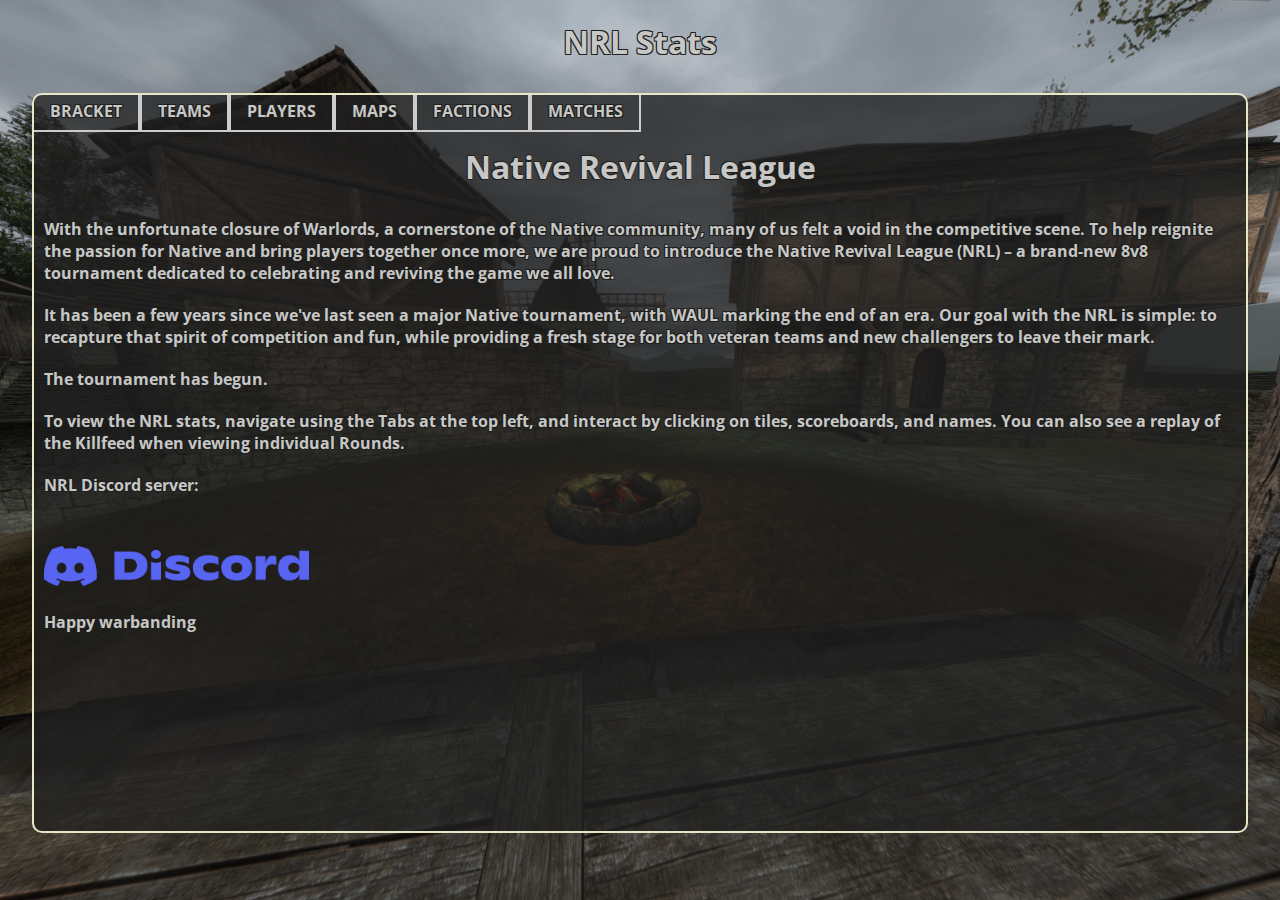
<file: NRL/index.html>
<!DOCTYPE html>
<html lang="en">
<head>
    <meta charset="UTF-8">
    <meta name="viewport" content="width=device-width, initial-scale=1.0">
    <title>Scramble Stats</title>
    <link rel="stylesheet" href="styles.css">
    <!-- Include Open Sans from Google Fonts -->
    <link rel="icon" type="image/x-icon" href="../assets/img/hico.ico">
    <link rel="preconnect" href="https://fonts.googleapis.com" />
    <link rel="preconnect" href="https://fonts.gstatic.com" crossorigin />
    <link
      href="https://fonts.googleapis.com/css2?family=Open+Sans:wght@400;600&display=swap"
      rel="stylesheet"
    />
</head>
<body>
    <h1 id="outside-text">NRL Stats</h1>
    <!-- <div style="margin-top: 100px;"></div> -->
    <div id="content">
        <p>Loading match data...</p>
    </div>

    <script>

const facIcons = ["flag_swadia","flag_vaegir","flag_nord","flag_rhodok","flag_sarranid"]
const factions = ["Kingdom of Swadia", "Kingdom of Vaegirs", "Kingdom of Nords", "Kingdom of Rhodoks", "Sarranid Sultanate"]
const infClasses = [
  "Swadian Infantry",
  "Vaegir Spearman",
  // "Khergit Infantry",
  "Nord Huscarl",
  "Rhodok Sergeant",
  "Sarranid Footman",
]
const arcClasses = [
  "Swadian Crossbowman",
  "Vaegir Archer",
  // "Khergit Horse Archer",
  "Nord Archer",
  "Rhodok Crossbowman",
  "Sarranid Archer",
]
const cavClasses = [
  "Swadian Man at Arms",
  "Vaegir Horseman",
  // "Khergit Lancer",
  "Nord Scout",
  "Rhodok Horseman",
  "Sarranid Mamluke",
]

const openMaps = [
  "Castellum",
  "Frosthaven",
  "Reveran Village",
  "River Village",
  "Waterfall"
];
const closedMaps = [
  "Beairteas",
  "Fort of Honour",
  "San'di'boush",
  "Verloren",
  "Legacy Town",
  "Winterburg"
];

const allMaps = [...openMaps, ...closedMaps];

const divATeams = ["Free Palestine", "Vagos", "House Stark", "Captains", "Menace" ];
const divBTeams = [
  "Re Veles",  "Knights of House Swann", "Winner Winner Chicken Dinner",
  "Moon is Likely Fake", "Zwierzyniec", "The Companions"
  ];

const allTeams = [
  ...divATeams, ...divBTeams
];

const teamTags = ["FP", "Vagos", "Stark", "Captain", "Menace",
  "ReV", "Swann", "WWCD", "MiLF", "Zwierzyniec", "THC", 
];


//sets headers as constants and change on small screen width
const fullStats = ["Player", "Kills", "Deaths", "Assists", "DMG", "TKs", "TDMG"];
const smolStats = ["Plyr", "K", "D", "A", "Dm", "TK", "TDm"];
const colNames = [...fullStats];

const imageCache = {};
const imageSources = ["class_arc", "class_cav", "class_inf", 
"flag_swadia", "flag_vaegir", "flag_khergit", "flag_nord", "flag_rhodok", "flag_sarranid",
"trophy"];

function preloadImages() {
  imageSources.forEach(src => {
    const img = new Image();
    img.src = `../assets/img/${src}.png`;
    imageCache[src] = img;
  });
}


preloadImages();

// Now, when you need a new image element somewhere,
// simply clone the preloaded image.
function getCachedImage(src) {
  // Ensure the image is already loaded!
  if (imageCache[src]) {
    // Use cloneNode(true) to get a deep copy if needed.
    return imageCache[src].cloneNode();
  }
  // if not preloaded, fallback to creating a new one (or trigger a preload)
  const newImg = new Image();
  newImg.src = `../assets/img/${src}`;
  return newImg;
}

weaponIcons = [
  "ico_axeone", "ico_axethrow", "ico_axetwo", "ico_blunt", "ico_bow", "ico_crossbow",
  "ico_horseimpact", "ico_javelin", "ico_maul", "ico_morningstar", "ico_punch", "ico_spear", "ico_swordone", "ico_swordtwo"
]

weaponTypes = [
  // "ico_axeone",
  ["One Handed War Axe", "Iron War Axe", "One Handed Axe", "One Handed Battle Axe"],
  // "ico_axethrow",
  [],
  // "ico_axetwo", 
  ["Long War Axe", ],
  // "ico_blunt", 
  [],
  // "ico_bow", 
  ["Nomad Bow", "Short Bow", "Long Bow", "Strong Bow", "Khergit Bow", "War Bow"],
  // "ico_crossbow",
  ["Crossbow", "Heavy Crossbow", "Siege Crossbow"],
  // "ico_horseimpact", 
  [],
  // "ico_javelin", 
  ["Javelins"],
  // "ico_maul", 
  ["Great Hammer", "Sledgehammer"],
  // "ico_morningstar", 
  [],
  // "ico_punch", 
  [],
  // "ico_spear", 
  ["Heavy Lance","Bamboo Spear","Long Awlpike","War Spear","Awlpike","Light Lance", "Lance", "Pike"],
  // "ico_swordone", 
  ["Sword", "Arming Sword", "Soldier's Cleaver", "Nordic Sword", "Nordic Short Sword", "Military Cleaver","Scimitar","Sarranid Sword",],
  // "ico_swordtwo"
  [],

]



function getIco(icon, weapon) {
  if (icon.includes("ico_")) return icon;
  if (icon.includes("hb_head")) return "ico_headshot";
  if (icon.includes("hb_")) icon = weapon; 

  const result = weaponTypes.findIndex(arr => arr.includes(icon));

  if (result === -1) console.log('Error: No match for icon:', icon, weapon);
  if (result === -1) return "ico_punch";
  return weaponIcons[result];

}

if (window.innerWidth < window.innerHeight) {
        for (let i = 0; i < colNames.length; i++) {
            colNames[i] = smolStats[i]; // Replace values
        }
      }

function adjustTableLayout() {
    const tablesContainer = document.getElementById("tables-container");
    if(tablesContainer === null) return;
    // console.log("Adjust", colNames, tablesContainer.children[1].children[1].children)
    const team1Table = tablesContainer.children[0]; // First table
    const team2Table = tablesContainer.children[1]; // Second table

    // Calculate combined table widths
    const totalWidth = team1Table.offsetWidth + team2Table.offsetWidth;

    // Get screen dimensions
    const windowWidth = window.innerWidth;
    const windowHeight = window.innerHeight;

    // Stack vertically if tables are too wide for the screen or screen is portrait
    if (totalWidth > windowWidth || windowWidth < windowHeight) {

    // Shorten player names if longer than 20 characters
    // for (let i = 0; i < playerNames.length; i++) {
    //     if (playerNames[i].length > 20) {
    //         const aliasArray = playerAliases[i]; // Array of aliases for the current player
    //         const shortestAlias = aliasArray.reduce((shortest, current) => 
    //             current.length < shortest.length ? current : shortest, aliasArray[0]
    //         );
    //         playerNames[i] = shortestAlias; // Replace with the shortest alias
    //     }
    // }
    
        tablesContainer.style.flexDirection = "column"; // Stack vertically
        tablesContainer.style.alignItems = "left"; // Center the tables
        tablesContainer.style.margin = "0"; // Center the tables
        for (let i = 0; i < colNames.length; i++) {
            colNames[i] = smolStats[i]; // Replace values
        }
    } else {
        tablesContainer.style.flexDirection = "row"; // Side-by-side layout
        tablesContainer.style.alignItems = "flex-start"; // Default alignment
        for (let i = 0; i < colNames.length; i++) {
            colNames[i] = fullStats[i]; // Replace values
        }
    }
}

// Add event listener to handle screen resize
window.addEventListener("resize", adjustTableLayout);

//track mobile
const isMobile = window.innerWidth <= 768;

function renderTeamDetails(teamStr) {

  const teamName = allTeams.find(team => 
        team.toLowerCase().replaceAll(" ", "_").replaceAll("'", "") === teamStr
    );

  const contentDiv = document.getElementById("content");
  contentDiv.innerHTML = "";
  
  renderTabBar(contentDiv, "teams");
  const tabContentContainer = document.createElement("div");
  tabContentContainer.id = "tab-content";
  tabContentContainer.style.padding = "0px";
    tabContentContainer.style.height = "100%";
  tabContentContainer.style.overflowY = "hidden";

  const infoContainer = document.getElementById("outside-text")
  infoContainer.textContent = `${teamName}`;

    const subContent = document.createElement("div");
    subContent.id = "subcontent";
    renderSubTabBar(subContent, "history");
    subContent.style.padding = "10px";
    subContent.style.marginTop = "35px";
    subContent.style.height = "95%";
    tabContentContainer.appendChild(subContent);
  contentDiv.appendChild(tabContentContainer);
    
}


function renderFactionDetails(facStr) {

  const facName = factions.find(fac => 
        fac.toLowerCase().replaceAll(" ", "_").replaceAll("'", "") === facStr
    );

  const contentDiv = document.getElementById("content");
  contentDiv.innerHTML = "";
  
  renderTabBar(contentDiv, "factions");
  const tabContentContainer = document.createElement("div");
  tabContentContainer.id = "tab-content";
  tabContentContainer.style.padding = "0px";
    tabContentContainer.style.height = "100%";
  tabContentContainer.style.overflowY = "hidden";

  const infoContainer = document.getElementById("outside-text")
  infoContainer.textContent = `${facName}`;
  // infoContainer.style.margin = "0px";
  // infoContainer.style.marginTop = "35px";

  //tabContentContainer.appendChild(infoContainer);
  
    const subContent = document.createElement("div");
    subContent.id = "subcontent";
    renderSubTabBar(subContent, "history");
    subContent.style.padding = "10px";
    subContent.style.marginTop = "35px";
    subContent.style.height = "95%";
    tabContentContainer.appendChild(subContent);
  contentDiv.appendChild(tabContentContainer);
    
}

function renderMapDetails(mapStr) {

  const mapName = allMaps.find(map => 
        map.toLowerCase().replaceAll(" ", "_").replaceAll("'", "") === mapStr
    );

  const contentDiv = document.getElementById("content");
    contentDiv.innerHTML = "";

    const body = document.body;
    body.style.backgroundRepeat = "no-repeat"; 
    body.style.backgroundPosition = "center center"; 
    body.style.backgroundAttachment = "fixed"; 
    body.style.backgroundSize = "cover"; 
    
    const bgSrc = mapName.toLowerCase().replaceAll(" ", "_").replaceAll("'","");
    if (bgSrc == -1){
      body.style.backgroundImage = `url('../assets/img/mb2.png')`;

    } else {
      body.style.backgroundImage = `url('../assets/img/bg_${bgSrc}.png')`;

    }
  renderTabBar(contentDiv, "maps");
  const tabContentContainer = document.createElement("div");
  tabContentContainer.id = "tab-content";
  tabContentContainer.style.padding = "0px";
  tabContentContainer.style.margin = "0px";
  tabContentContainer.style.marginTop = "0px";
  tabContentContainer.style.overflowY = "hidden";

  const infoContainer = document.getElementById("outside-text")
  infoContainer.textContent = `${mapName}`;

    // const infoContainer = document.createElement("h2")
    infoContainer.textContent = `${mapName}`;
    infoContainer.style.margin = "0px";
    infoContainer.style.marginTop = "35px";
    
    const currentMap = mapName; 

    // --- Aggregation variables for only the current map ---
    let totalPlays = 0;                             // Total matches played on this map.
    let totalRounds = 0;                             // Total matches played on this map.
    const spawnWins = { spawn1: 0, spawn2: 0 };       // Spawn win counts for each spawn.
    const factionCounts = new Map();                // Faction appearances: faction => count.
    const factionWins = new Map();                  // Faction wins: faction => win count.
    const factionClassCounts = new Map();           // Faction class usage: faction => { inf, cav, arc }.
    const spawnFactionCounts = {                     // Spawn-specific faction counts.
      spawn1: new Map(),
      spawn2: new Map()
    };
    const factionKillCounts = new Map();
    const factionDmgCounts = new Map();

// --- Process each match, filtering by the current map ---
matches.forEach(match => {
  // Only process matches that took place on the current map.
  if (match.map !== currentMap) return;
  totalRounds += match.rounds.length;
  totalPlays++;
  const { faction_1, faction_2, score, rounds } = match;
  
  // 1. Update spawn wins based on score.
  //    Score is assumed to be in form "x - y (...)".
  const scoreParts = score.match(/(\d+)\s*-\s*(\d+)/);
  if (scoreParts) {
    const faction1Score = parseInt(scoreParts[1], 10);
    const faction2Score = parseInt(scoreParts[2], 10);
    
    if (faction1Score === 3) {
      spawnWins.spawn1++;
      // Increment win count for faction_1
      factionWins.set(faction_1, (factionWins.get(faction_1) || 0) + 1);
    } else if (faction2Score === 3) {
      spawnWins.spawn2++;
      // Increment win count for faction_2
      factionWins.set(faction_2, (factionWins.get(faction_2) || 0) + 1);
    }
  }
  
  // 2. Count faction appearances.
  factionCounts.set(faction_1, (factionCounts.get(faction_1) || 0) + 1);
  factionCounts.set(faction_2, (factionCounts.get(faction_2) || 0) + 1);
  
  // 3. Increment class counts per match.
  //    We expect a global "factions" array along with corresponding arrays for class names:
  //    infClasses, cavClasses, arcClasses.
  if (!factionClassCounts.has(faction_1)) {
    factionClassCounts.set(faction_1, { inf: 0, cav: 0, arc: 0 });
  }
  if (!factionClassCounts.has(faction_2)) {
    factionClassCounts.set(faction_2, { inf: 0, cav: 0, arc: 0 });
  }
  const classCounts1 = factionClassCounts.get(faction_1);
  const classCounts2 = factionClassCounts.get(faction_2);
  
  const idx1 = factions.indexOf(faction_1);
  const idx2 = factions.indexOf(faction_2);
  
  if (idx1 !== -1 && Array.isArray(rounds)) {
    const expectedInf = infClasses[idx1],
          expectedCav = cavClasses[idx1],
          expectedArc = arcClasses[idx1];
    rounds.forEach(round => {
      if (Array.isArray(round.classes)) {
        round.classes.forEach(cls => {
          if (cls === expectedInf) classCounts1.inf++;
          if (cls === expectedCav) classCounts1.cav++;
          if (cls === expectedArc) classCounts1.arc++;
        });
      }
    });
  }
  
  if (idx2 !== -1 && Array.isArray(rounds)) {
    const expectedInf = infClasses[idx2],
          expectedCav = cavClasses[idx2],
          expectedArc = arcClasses[idx2];
    rounds.forEach(round => {
      if (Array.isArray(round.classes)) {
        round.classes.forEach(cls => {
          if (cls === expectedInf) classCounts2.inf++;
          if (cls === expectedCav) classCounts2.cav++;
          if (cls === expectedArc) classCounts2.arc++;
        });
      }
    });
  }
  
  // 4. Aggregate spawn faction counts:
  //     The assumption is the first faction in the match is at spawn1, the second at spawn2.
  spawnFactionCounts.spawn1.set(
    faction_1,
    (spawnFactionCounts.spawn1.get(faction_1) || 0) + 1
  );
  spawnFactionCounts.spawn2.set(
    faction_2,
    (spawnFactionCounts.spawn2.get(faction_2) || 0) + 1
  );

  //5. Class kill counts:

  if (!factionKillCounts.has(faction_1)) {
    factionKillCounts.set(faction_1, { inf: 0, cav: 0, arc: 0 });
  }
  if (!factionKillCounts.has(faction_2)) {
    factionKillCounts.set(faction_2, { inf: 0, cav: 0, arc: 0 });
  }
  const killCounts1 = factionKillCounts.get(faction_1);
  const killCounts2 = factionKillCounts.get(faction_2);

  if (!factionDmgCounts.has(faction_1)) {
    factionDmgCounts.set(faction_1, { inf: 0, cav: 0, arc: 0 });
  }
  if (!factionDmgCounts.has(faction_2)) {
    factionDmgCounts.set(faction_2, { inf: 0, cav: 0, arc: 0 });
  }
  const dmgCounts1 = factionDmgCounts.get(faction_1);
  const dmgCounts2 = factionDmgCounts.get(faction_2);

  if (Array.isArray(rounds)) {
    rounds.forEach(round => {
      if (
        Array.isArray(round.dmg)
      ) {
        round.dmg.forEach((value, idx) => {
          const dmgClass = round.classes[idx];

          // Determine the type and faction via global arrays:
          let type = null;
          let globalFactionIndex = -1;

          // Try to find the killerClass in the infantry classes.
          globalFactionIndex = infClasses.indexOf(dmgClass);
          if (globalFactionIndex !== -1) {
            type = "inf";
          } else {
            // If not infantry, try cavalry.
            globalFactionIndex = cavClasses.indexOf(dmgClass);
            if (globalFactionIndex !== -1) {
              type = "cav";
            } else {
              // Lastly, try archers.
              globalFactionIndex = arcClasses.indexOf(dmgClass);
              if (globalFactionIndex !== -1) {
                type = "arc";
              }
            }
          }

          if (type !== null && globalFactionIndex !== -1) {
            // Use the index in the global arrays to get the corresponding faction.
            const killerFaction = factions[globalFactionIndex];
            // Now, if the found faction equals one of the match's factions,
            // increment the appropriate kill count.
            if (killerFaction === faction_1) {
              dmgCounts1[type]+= value;
            } else if (killerFaction === faction_2) {
              dmgCounts2[type]+= value;
            }
          }
        });
      }
      if (
        Array.isArray(round.kills) &&
        Array.isArray(round.players) &&
        Array.isArray(round.classes)
      ) {
        round.kills.forEach(killerName => {
          // Get the index of the killer in the players list.
          const playerIdx = round.players.indexOf(killerName);
          if (playerIdx === -1) return; // Not found; skip.
          // Get killer's class using the same index.
          const killerClass = round.classes[playerIdx];

          // Determine the type and faction via global arrays:
          let type = null;
          let globalFactionIndex = -1;

          // Try to find the killerClass in the infantry classes.
          globalFactionIndex = infClasses.indexOf(killerClass);
          if (globalFactionIndex !== -1) {
            type = "inf";
          } else {
            // If not infantry, try cavalry.
            globalFactionIndex = cavClasses.indexOf(killerClass);
            if (globalFactionIndex !== -1) {
              type = "cav";
            } else {
              // Lastly, try archers.
              globalFactionIndex = arcClasses.indexOf(killerClass);
              if (globalFactionIndex !== -1) {
                type = "arc";
              }
            }
          }

          if (type !== null && globalFactionIndex !== -1) {
            // Use the index in the global arrays to get the corresponding faction.
            const killerFaction = factions[globalFactionIndex];
            // Now, if the found faction equals one of the match's factions,
            // increment the appropriate kill count.
            if (killerFaction === faction_1) {
              killCounts1[type]++;
            } else if (killerFaction === faction_2) {
              killCounts2[type]++;
            }
          }
        });
      }
    });
  }
});

console.log("DmgCounts:", factionDmgCounts)

// --- Compute additional statistics ---
const spawn1Rate = totalPlays ? ((spawnWins.spawn1 / totalPlays) * 100).toFixed(0) : 0;
const spawn2Rate = totalPlays ? ((spawnWins.spawn2 / totalPlays) * 100).toFixed(0) : 0;

  //faction class totals 
  let totalInf = 0;
  let totalCav = 0;
  let totalArc = 0;

  factionClassCounts.forEach((counts, faction) => {
    totalInf += counts.inf;
    totalCav += counts.cav;
    totalArc += counts.arc;
  });

// Now, calculate the grand total of all class counts.
const grandTotal = totalInf + totalCav + totalArc;

// Calculate percentages for each class; for example, round to 0 decimal places.
const percentInf = grandTotal ? ((totalInf / grandTotal) * 100).toFixed(0) : 0;
const percentCav = grandTotal ? ((totalCav / grandTotal) * 100).toFixed(0) : 0;
const percentArc = grandTotal ? ((totalArc / grandTotal) * 100).toFixed(0) : 0;

// --- For example, log the aggregated results for the current map:
// console.log("Current Map:", currentMap);
// console.log("Total Plays:", totalPlays);
// console.log("Spawn Wins:", spawnWins);
// console.log("Spawn Rates:", { spawn1Rate, spawn2Rate });
// console.log("Faction Appearances:", Array.from(factionCounts.entries()));
// console.log("Faction Wins:", Array.from(factionWins.entries()));
// console.log("Faction Class Counts:", Array.from(factionClassCounts.entries()));
// console.log("Spawn Faction Counts:", spawnFactionCounts);
// Initialize totals.
let totalInfKills = 0;
let totalCavKills = 0;
let totalArcKills = 0;

// Iterate over each faction's kill counts.
factionKillCounts.forEach((killObj, faction) => {
  totalInfKills += killObj.inf;
  totalCavKills += killObj.cav;
  totalArcKills += killObj.arc;
});

const grandKillTotal = totalInfKills + totalCavKills + totalArcKills;

// Compute percentage per class; using 0 if no kills were recorded.
const percentInfKills = grandKillTotal ? ((totalInfKills / grandKillTotal) * 100).toFixed(0) : 0;
const percentCavKills = grandKillTotal ? ((totalCavKills / grandKillTotal) * 100).toFixed(0) : 0;
const percentArcKills = grandKillTotal ? ((totalArcKills / grandKillTotal) * 100).toFixed(0) : 0;

// Example: Log the percentages.
console.log("Infantry Kills: " + percentInfKills + "%");
console.log("Cavalry Kills: " + percentCavKills + "%");
console.log("Archer Kills: " + percentArcKills + "%");

//damage

let totalInfDmg = 0;
let totalCavDmg = 0;
let totalArcDmg = 0;

// Iterate over each faction's kill counts.
factionDmgCounts.forEach((killObj, faction) => {
  totalInfDmg += killObj.inf;
  totalCavDmg += killObj.cav;
  totalArcDmg += killObj.arc;
});

const grandDmgTotal = totalInfDmg + totalCavDmg + totalArcDmg;

// Compute percentage per class; using 0 if no kills were recorded.
const percentInfDmg = grandDmgTotal ? ((totalInfDmg / grandDmgTotal) * 100).toFixed(0) : 0;
const percentCavDmg = grandDmgTotal ? ((totalCavDmg / grandDmgTotal) * 100).toFixed(0) : 0;
const percentArcDmg = grandDmgTotal ? ((totalArcDmg / grandDmgTotal) * 100).toFixed(0) : 0;

// Example: Log the percentages.
console.log("Infantry Dmg: " + percentInfDmg + "%");
console.log("Cavalry Dmg: " + percentCavDmg + "%");
console.log("Archer Dmg: " + percentArcDmg + "%");
      
    // tabContentContainer.appendChild(infoContainer);
//     tabContentContainer.appendChild(statsContainer);
    const subContent = document.createElement("div");
    subContent.id = "subcontent";
    subContent.style.height = "95%";
    subContent.style.padding = "10px";
    subContent.style.marginTop = "35px";
    subContent.style.marginBottom = "35px";
    renderSubTabBar(subContent, "history");
    tabContentContainer.appendChild(subContent);
    contentDiv.appendChild(tabContentContainer);
};


function renderPlayerDetails(playerID) {
    const contentDiv = document.getElementById("content");
    contentDiv.classList.remove("bracket");
    contentDiv.classList.remove("landing");
    contentDiv.classList.add("match-detail");
    contentDiv.innerHTML = ""; // Clear previous content

    renderTabBar(contentDiv, "players");
    const tabContentContainer = document.createElement("div");
    tabContentContainer.id = "tab-content";
    tabContentContainer.style.marginTop = "20px";

    const nameToIdMap = new Map();
        playerIds.forEach((id, index) => {
          if (id === 0 ) return;
            playerNames[index].forEach(name => {
                nameToIdMap.set(name.toLowerCase(), id); // Use lowercase for case-insensitive mapping
            });
        });

    const playersContainer = document.createElement("h2")
    playersContainer.textContent = `${playerNames[playerIds.indexOf(playerID)][0]}`;

    tabContentContainer.appendChild(playersContainer);
    
        // Collect associated names for the given playerID
        const associatedNames = [];
    nameToIdMap.forEach((id, name) => {
        if (id === playerID) {
            associatedNames.push(name);
        }
    });

    // Calculate Kills and Deaths
    let totalKills = 0;
    let totalDeaths = 0;
    const iconCounts = {};
    const weaponCounts = {};

    // Assuming `rounds` is an array of round data that contains kills and deaths
    matches.forEach((match) => {
      match.rounds.forEach((round) => {

        const teamkillIndexes = round.teamkilled ? round.teamkilled
              .map(teamName => round.deaths.indexOf(teamName))
              .filter(idx => idx !== -1)
          : [];

        // Filter out the weapons at those indexes.
        const filteredWeapons = round.weapons.filter((_, idx) => !teamkillIndexes.includes(idx));

        // Count kills for all associated names
        round.kills.forEach((killerName, index) => {
            if (associatedNames.includes(killerName.toLowerCase())) {
                totalKills++;
              // Get the icon at the same index, if available.
              const icon = round.icons && round.icons[index];
              // const weapon = round.weapons && round.weapons[index + tkid];
              if (icon) {
                // Increment the counter for this icon
                if (iconCounts[getIco(icon, round.weapons[index])]) {
                  iconCounts[getIco(icon, round.weapons[index])]++;
                } else {
                  iconCounts[getIco(icon, round.weapons[index])] = 1;
                }
              }    
                const weapon = filteredWeapons[index];
                if (weapon) {
                  // Tally the weapon.
                  if (weaponCounts[weapon]) {
                    weaponCounts[weapon]++;
                  } else {
                    weaponCounts[weapon] = 1;
                  }
                }
            }
        });

        // Count deaths for all associated names
        round.deaths.forEach((deathName) => {
            if (associatedNames.includes(deathName.toLowerCase())) {
                totalDeaths++;
            }
        });
      });

    })

  console.log("Icon Tally:");
  for (const icon in iconCounts) {
    console.log(`${icon}: ${iconCounts[icon]}`);
  }
  console.log(weaponCounts)
    // Display Kills and Deaths
    const statsContainer = document.createElement("div");
    statsContainer.className = "player-stats";

    const killsDiv = document.createElement("div");
    killsDiv.textContent = `Total Kills: ${totalKills}`;
    statsContainer.appendChild(killsDiv);

    const deathsDiv = document.createElement("div");
    deathsDiv.textContent = `Total Deaths: ${totalDeaths}`;
    statsContainer.appendChild(deathsDiv);

    tabContentContainer.appendChild(statsContainer);
// Prepare to collect kill/death stats
    const killedByCounts = new Map();
    const killedCounts = new Map();
    const teamkilledByCounts = new Map();
    const teamkilledCounts = new Map();

    matches.forEach((match) => {
        match.rounds.forEach((round) => {
            let tkid = 0; // Counter for teamkills
            let tkkilled = 0; // Counter for teamkilled

            round.deaths.forEach((victimName, index) => {
                // Adjust for teamkills
                while (round.teamkilled[tkkilled] === round.deaths[index]) {
                    tkkilled++;
                    return;
                }

                const killerName = round.kills[index - tkkilled]?.toLowerCase(); // Get associated killer
                const killerID = nameToIdMap.get(killerName); // Map killer name to ID
                const victimID = nameToIdMap.get(victimName.toLowerCase()); // Map victim name to ID

                if (associatedNames.includes(killerName)) {
                    // Player killed someone
                    if (victimID) {
                        const victimCount = killedCounts.get(victimID) || 0;
                        killedCounts.set(victimID, victimCount + 1);
                    }
                }

                if (associatedNames.includes(victimName.toLowerCase())) {
                    // Player was killed by someone
                    if (killerID) {
                        const killerCount = killedByCounts.get(killerID) || 0;
                        killedByCounts.set(killerID, killerCount + 1);
                    }
                }
            });

            round.kills.forEach((killerName, index) => {
                // Adjust for teamkills
                while (round.teamkills[tkid] === round.kills[index]) {
                    tkid++;
                }

                const victimName = round.deaths[index + tkid]?.toLowerCase(); // Get associated victim
                const killerID = nameToIdMap.get(killerName.toLowerCase()); // Map killer name to ID
                const victimID = nameToIdMap.get(victimName); // Map victim name to ID

                if (associatedNames.includes(victimName)) {
                    // Player killed someone
                    if (victimID) {
                        const victimCount = killedCounts.get(victimID) || 0;
                        killedCounts.set(victimID, victimCount + 1);
                    }
                }

                if (associatedNames.includes(killerName.toLowerCase())) {
                    // Player was killed by someone
                    if (killerID) {
                        const killerCount = killedByCounts.get(killerID) || 0;
                        killedByCounts.set(killerID, killerCount + 1);
                    }
                }
            });

            // Handle teamkills/teamkilledBy
            round.teamkilled.forEach((victimName, tkIndex) => {
                const killerName = round.teamkills[tkIndex]?.toLowerCase(); // Associated teamkiller
                const teamkillerID = nameToIdMap.get(killerName); // Map killer name to ID
                const teamkilledID = nameToIdMap.get(victimName.toLowerCase()); // Map victim name to ID

                if (associatedNames.includes(killerName)) {
                    // Player teamkilled someone
                    if (teamkilledID) {
                        const count = teamkilledCounts.get(teamkilledID) || 0;
                        teamkilledCounts.set(teamkilledID, count + 1);
                    }
                }

                if (associatedNames.includes(victimName.toLowerCase())) {
                    // Player was teamkilled by someone
                    if (teamkillerID) {
                        const count = teamkilledByCounts.get(teamkillerID) || 0;
                        teamkilledByCounts.set(teamkillerID, count + 1);
                    }
                }
            });
        });
    });
// Combine killed and killedBy stats into one list for display
    const playerStats = new Map();
    nameToIdMap.forEach((id, name) => {
        if (!playerStats.has(id)) {
            playerStats.set(id, { name: name, killed: 0, killedBy: 0, id: id, teamkilled: 0, teamkilledBy: 0 });
        }
    });

    killedCounts.forEach((count, id) => {
        if (playerStats.has(id)) {
            playerStats.get(id).killed = count;
        }
    });

    killedByCounts.forEach((count, id) => {
        if (playerStats.has(id)) {
            playerStats.get(id).killedBy = count;
        }
    });


    teamkilledCounts.forEach((count, id) => {
        if (playerStats.has(id)) {
            playerStats.get(id).teamkilled = count;
        }
    });

    teamkilledByCounts.forEach((count, id) => {
        if (playerStats.has(id)) {
            playerStats.get(id).teamkilledBy = count;
        }
    });
    const filteredStats = Array.from(playerStats.values()).filter(
      (stat) =>
        stat.killed > 0 ||
        stat.killedBy > 0 ||
        stat.teamkilled > 0 ||
        stat.teamkilledBy > 0
    );
    // Sort the stats by highest count of Killed or Killed By
    const sortedStats = Array.from(filteredStats.values()).sort(
        (a, b) => b.killedBy - (a.killedBy)
    );


    // Create the table
    const statsTable = document.createElement("table");
    statsTable.style.width = "100%";
    statsTable.style.borderCollapse = "collapse";

    const headerRow = document.createElement("tr");
    ["Player", "Killed", "Killed By", "Teamkilled", "Teamkilled By"].forEach((header) => {
        const th = document.createElement("th");
        th.textContent = header;
        th.style.border = "1px solid #ddd";
        th.style.padding = "10px";
        th.style.textAlign = "center";
        //th.style.backgroundColor = "#f4f4f4";
        headerRow.appendChild(th);
    });
    statsTable.appendChild(headerRow);

    // Add rows for each player
    sortedStats.forEach((stat) => {
      if (associatedNames.includes(stat.name)) return;
        const row = document.createElement("tr");

        const playerCell = document.createElement("td");
        playerCell.textContent = playerNames[playerIds.indexOf(stat.id)][0];
        playerCell.style.border = "1px solid #ddd";
        playerCell.style.padding = "10px";
        playerCell.className = "selectable";
        playerCell.style.textAlign = "center";
        playerCell.style.cursor = "pointer";
        playerCell.onclick = () => {
          // console.log("Player..!", playerIds.indexOf(index))
          updateURLToPlayer(nameToIdMap.get(stat.name.toLowerCase()))
        }

        const killedCell = document.createElement("td");
        killedCell.textContent = stat.killed;
        killedCell.style.border = "1px solid #ddd";
        killedCell.style.padding = "10px";
        killedCell.style.textAlign = "center";

        const killedByCell = document.createElement("td");
        killedByCell.textContent = stat.killedBy;
        killedByCell.style.border = "1px solid #ddd";
        killedByCell.style.padding = "10px";
        killedByCell.style.textAlign = "center";

        const teamkilledCell = document.createElement("td");
        teamkilledCell.textContent = stat.teamkilled;
        teamkilledCell.style.border = "1px solid #ddd";
        teamkilledCell.style.padding = "10px";
        teamkilledCell.style.textAlign = "center";

        const teamkilledByCell = document.createElement("td");
        teamkilledByCell.textContent = stat.teamkilledBy;
        teamkilledByCell.style.border = "1px solid #ddd";
        teamkilledByCell.style.padding = "10px";
        teamkilledByCell.style.textAlign = "center";

        row.appendChild(playerCell);
        row.appendChild(killedCell);
        row.appendChild(killedByCell);
        row.appendChild(teamkilledCell);
        row.appendChild(teamkilledByCell);

        statsTable.appendChild(row);
    });

    tabContentContainer.appendChild(statsTable);
    contentDiv.appendChild(tabContentContainer);
}


//externally calculate winning team based on Result string
//input: result, output: 0, 1, -1(draw)
function getWinner(result){
  
  let winner = -1;
    if (result.includes("Team 2 win")) {
      if (result.includes("flag"))
        {winner = 1} else {winner = 0};
    } else if (result.includes("Team 1 win")) {
      if (result.includes("flag"))
        {winner = 0} else {winner = 1};
    }
    return winner;
}

  // Helper: Compute player stats from a data source.
  // 'data' can be an array of rounds (for an entire match) or a single round.
  // When given multiple rounds, stats will be aggregated.
  function getPlayerStats(rounds) {
    const stats = {}; // player name -> stats object

    // 'rounds' can be an array; if it is not, treat it as a single round.
    if (!Array.isArray(rounds)) {
      rounds = [rounds];
    }

    rounds.forEach((round, roundID) => {
      round.players.forEach((player, index) => {
        if (!stats[player]) {
          stats[player] = {
            team: round.teams[index],
            classes: [],
            kills: 0,
            deaths: 0,
            assists: 0,
            dmg: 0,
            teamkills: 0,
            tdmg: 0,
            wins: 0,
          };
        }
        // For kills and teamkills, count the number of appearances in the round’s arrays.
        stats[player].kills += round.kills.filter(k => k === player).length;
        stats[player].deaths += round.deaths.filter(d => d === player).length;
        stats[player].assists += round.assists !== undefined ? round.assists[index] : 0;
        stats[player].dmg += round.dmg !== undefined ? round.dmg[index] : 20;
        stats[player].teamkills += round.teamkills.filter(tk => tk === player).length;
        stats[player].tdmg += round.tdmg !== undefined ? round.tdmg[index] : 0;
        stats[player].wins += getWinner(round.result) === stats[player].team ? 1 : 0;
        stats[player].classes.push(round.classes[index])
      });
    });
    return stats;
  }

  // Helper: Given an object mapping player names to stats,
  // split them into entries for players on team 0 and team 1,
  // then sort each by kills descending.
  function splitAndSortByTeam(playerStats) {
    const team0 = [];
    const team1 = [];
    Object.entries(playerStats).forEach(([player, stats]) => {
      if (stats.team === 0) {
        team0.push([player, stats]);
      } else if (stats.team === 1) {
        team1.push([player, stats]);
      }
    });
    team0.sort((a, b) => b[1].kills - a[1].kills);
    team1.sort((a, b) => b[1].kills - a[1].kills);
    return { team0, team1 };
  }

  // Helper: Generate a team's stats table given sorted data and a heading (faction name).
  function generateTeamTableCommon(teamData, heading, sh) {
    const teamDiv = document.createElement("div");
    teamDiv.style.flex = "1";
    teamDiv.style.minWidth = "0";

    const headerDiv = document.createElement("div");
    headerDiv.className = "team-header";
    headerDiv.style.display = "flex";
    headerDiv.style.justifyContent = "space-between";
    headerDiv.style.alignItems = "center";
    headerDiv.style.marginBottom = "10px";

    if (sh==1) {
      const headingElem = document.createElement("h1");
      headingElem.textContent = heading;
      headingElem.style.margin = "0";
      headerDiv.appendChild(headingElem);
    }
    // (Optionally, you could add a score display here if available.)
    teamDiv.appendChild(headerDiv);

    const table = document.createElement("table");
    table.style.width = "100%";
    table.style.borderCollapse = "collapse";

    const headerRow = document.createElement("tr");
    // Column headers: "Player", "Kills", "Deaths", "Assists", "Damage", "Team Kills", "Team Damage"
    colNames.forEach((colHeader, idx) => {
      const th = document.createElement("th");
      th.textContent = colHeader;
      // For the first column, left-align; others we center except we override in inline style later.
      th.style.textAlign = idx === 0 ? "left" : "right";
      th.style.borderBottom = "2px solid #ddd";
      th.style.padding = "5px";
      headerRow.appendChild(th);
    });
    table.appendChild(headerRow);

    const nameToIdMap = new Map();
    playerIds.forEach((id, index) => {
      if (id === 0 ) return;
        playerNames[index].forEach(name => {
            nameToIdMap.set(name.toLowerCase(), id); // Use lowercase for case-insensitive mapping
        });
    });

    // Add rows for each player in this team
    teamData.forEach(([player, stats]) => {
      const row = document.createElement("tr");
      [player, stats.kills, stats.deaths, stats.assists, stats.dmg, stats.teamkills, stats.tdmg].forEach((value, idx) => {
        const td = document.createElement("td");
        td.setAttribute("data-player", player);
        td.textContent = value;
        // First column (names) left-aligned; index 4 (Damage) and 6 (Team Damage) right-aligned;
        // all others center-aligned.
        if (idx === 0) {
          td.style.textAlign = "left";
          td.style.whiteSpace = "nowrap";
          td.style.overflow = "visible";
          td.style.cursor = "pointer";
          
          td.className = "selectable";
          td.onclick = () => {
            // console.log("Player..!", playerIds.indexOf(index))
            updateURLToPlayer(nameToIdMap.get(value.toLowerCase()))
          }
          const dead = !Number.isInteger(stats.deaths) && stats.deaths.includes("+1");
          const flip = stats.team;
          // Count occurrences for each class
          const infCount = countClassUsage(infClasses, stats.classes);
          const cavCount = countClassUsage(cavClasses, stats.classes);
          const arcCount = countClassUsage(arcClasses, stats.classes);
          //console.log(value, infCount, cavCount, arcCount)
          
          // Infantry Icon with Count
          if (infCount > 0) {
            const infContainer = document.createElement("div");
            infContainer.style.position = "relative";
            infContainer.style.display = "inline-block";
            infContainer.style.marginLeft = "8px";

            // const infclass = document.createElement("img");
            // infclass.src = "../assets/img/class_inf.png";
            const infclass = getCachedImage("class_inf");
            infclass.alt = "inf";
            if (flip) infclass.style.transform = "scaleX(-1)";
            //infclass.style.filter = `grayscale(${+dead})`;
            infclass.height = infclass.naturalHeight * 0.35;
            infclass.onload = () => {
              infclass.height = infclass.naturalHeight * 0.35;
            }
            infclass.style.display = "block";

            // const infCountSpan = document.createElement("span");
            // infCountSpan.textContent = infCount;
            // infCountSpan.style.position = "absolute";
            // infCountSpan.style.bottom = "-2px"; // Slightly below the image
            // infCountSpan.style.left = "60%";
            // infCountSpan.style.transform = "translateX(-50%)";
            // infCountSpan.style.fontSize = "10px"; // Small font
            // infCountSpan.style.color = "#d1d1d1";

            infContainer.appendChild(infclass);
            // infContainer.appendChild(infCountSpan);
            td.appendChild(infContainer);
          }

          // Cavalry Icon with Count
          if (cavCount > 0) {
            const cavContainer = document.createElement("div");
            cavContainer.style.position = "relative";
            cavContainer.style.display = "inline-block";
            cavContainer.style.marginLeft = "8px";

            // const cavclass = document.createElement("img");
            // cavclass.src = "../assets/img/class_cav.png";
            const cavclass = getCachedImage("class_cav");
            cavclass.alt = "cav";
            if (flip) cavclass.style.transform = "scaleX(-1)";
            //cavclass.style.filter = `grayscale(${+dead})`;
            cavclass.height = cavclass.naturalHeight * 0.35;
            cavclass.onload = () => {
              cavclass.height = cavclass.naturalHeight * 0.35;
            }
            cavclass.style.display = "block";

            // const cavCountSpan = document.createElement("span");
            // cavCountSpan.textContent = cavCount;
            // cavCountSpan.style.position = "absolute";
            // cavCountSpan.style.bottom = "-2px"; // Slightly below the image
            // cavCountSpan.style.left = "60%";
            // cavCountSpan.style.transform = "translateX(-50%)";
            // cavCountSpan.style.fontSize = "10px"; // Small font
            // cavCountSpan.style.color = "#d1d1d1";

            cavContainer.appendChild(cavclass);
            // cavContainer.appendChild(cavCountSpan);
            td.appendChild(cavContainer);
          }

          // Archer Icon with Count
          if (arcCount > 0) {
            const arcContainer = document.createElement("div");
            arcContainer.style.position = "relative";
            arcContainer.style.display = "inline-block";
            arcContainer.style.marginLeft = "8px";

            // const arcclass = document.createElement("img");
            // arcclass.src = "../assets/img/class_arc.png";
            const arcclass = getCachedImage("class_arc");
            arcclass.alt = "arc";
            if (flip) arcclass.style.transform = "scaleX(-1)";
            //arcclass.style.filter = `grayscale(${+dead})`;
            arcclass.height = arcclass.naturalHeight * 0.35;
            arcclass.onload = () => {
              arcclass.height = arcclass.naturalHeight * 0.35;
            }
            arcclass.style.display = "block";

            // const arcCountSpan = document.createElement("span");
            // arcCountSpan.textContent = arcCount;
            // arcCountSpan.style.position = "absolute";
            // arcCountSpan.style.bottom = "-2px"; // Slightly below the image
            // arcCountSpan.style.left = "60%";
            // arcCountSpan.style.transform = "translateX(-50%)";
            // arcCountSpan.style.fontSize = "10px"; // Small font
            // arcCountSpan.style.color = "#d1d1d1";

            arcContainer.appendChild(arcclass);
            // arcContainer.appendChild(arcCountSpan);
            td.appendChild(arcContainer);
          }
        // } else if (idx === 4 || idx === 6) {
        //   td.style.textAlign = "right";
        } else {
          if (!Number.isInteger(stats.deaths) && stats.deaths.includes("+1")) {td.style.color = "red"}
          else if (value && !Number.isInteger(value) && value.includes("+")) td.style.color = "green"
          td.style.textAlign = "right";
        }
        td.style.padding = "5px";
        row.appendChild(td);
      });
      table.appendChild(row);
    });

    teamDiv.appendChild(table);
    return teamDiv;
  }

  // The original function to render full match details (aggregated over rounds).
  function renderMatchDetails(matchID) {
    let match = matches[matchID];
    const contentDiv = document.getElementById("content");
    contentDiv.classList.remove("landing");
    contentDiv.classList.add("match-detail");
    contentDiv.innerHTML = ""; // Clear previous content
    
    const body = document.body;
    body.style.backgroundRepeat = "no-repeat"; 
    body.style.backgroundPosition = "center center"; 
    body.style.backgroundAttachment = "fixed"; 
    body.style.backgroundSize = "cover"; 
    
    const bgSrc = match.map.toLowerCase().replaceAll(" ", "_").replaceAll("'","");
    if (bgSrc == -1){
      body.style.backgroundImage = `url('../assets/img/mb2.png')`;

    } else {
      body.style.backgroundImage = `url('../assets/img/bg_${bgSrc}.png')`;

    }

    renderTabBar(contentDiv, "pickups");
    const tabContentContainer = document.createElement("div");
    tabContentContainer.id = "tab-content";
    tabContentContainer.style.marginTop = "20px";

    // Match info header
    const mapHeading = document.createElement("h1");
    mapHeading.textContent = `${match.map}`;
    tabContentContainer.appendChild(mapHeading);

    // Compute overall score from round results:
    let team0Score = 0;
    let team1Score = 0;
    match.rounds.forEach(round => {
        if (round.result.includes("Team 2 win")) {
          if (round.result.includes("flag"))
            {team1Score++} else {team0Score++};
        } else if (round.result.includes("Team 1 win")) {
          if (round.result.includes("flag"))
            {team0Score++} else {team1Score++};
        }
    });
    const scoreElement = document.createElement("h1");
    scoreElement.textContent = `${team0Score} - ${team1Score}`;
    scoreElement.style.textAlign = "center";
    scoreElement.style.cursor = "pointer";

    const halfHeaderContainer = document.createElement("div");
    halfHeaderContainer.style.display = "flex";
    halfHeaderContainer.style.flexDirection = "column";
    halfHeaderContainer.style.alignItems = "center";

    // Row for Half 1:
    const half1Row = document.createElement("div");
    half1Row.style.display = "flex";
    half1Row.style.width = "100%";
    half1Row.style.justifyContent = "space-between";
    half1Row.style.alignItems = "center";

    const half1Faction1Div = document.createElement("h2");
    for(let i = 0; i < team0Score; i++){
      // const fac11Img = document.createElement("img");
      // fac11Img.src = `../assets/img/${flag11}.png`;
      const flag11 = facIcons[factions.indexOf(match.faction_1)];
      const fac11Img = getCachedImage(flag11);
      fac11Img.style.padding = "10px";
      half1Faction1Div.appendChild(fac11Img);
    }
    half1Faction1Div.style.flex = "1";
    half1Faction1Div.style.textAlign = "center";
    //half1Faction1Div.textContent = half1Info.faction_1;

    const half1Faction2Div = document.createElement("h2");
    for(let i = 0; i < team1Score; i++){
      // const fac12Img = document.createElement("img");
      // fac12Img.src = `../assets/img/${flag12}.png`;
      const flag12 = facIcons[factions.indexOf(match.faction_2)];
      const fac12Img = getCachedImage(flag12);
      fac12Img.style.padding = "10px";
      half1Faction2Div.appendChild(fac12Img);
    }
    half1Faction2Div.style.flex = "1";
    half1Faction2Div.style.textAlign = "center";
    //half1Faction2Div.textContent = half1Info.faction_2;

    // const half1Team1ScoreDiv = document.createElement("h1");
    // half1Team1ScoreDiv.style.flex = "1";
    // half1Team1ScoreDiv.style.textAlign = "left";
    // half1Team1ScoreDiv.textContent = m1team1Score;

    // Make the entire row clickable:
    half1Row.className = "selectable";
    half1Row.style.cursor = "pointer";
    half1Row.onclick = () => {
      updateURLToMatch(matchID, 0);
    };

    half1Row.appendChild(half1Faction1Div);
    half1Row.appendChild(scoreElement);
    half1Row.appendChild(half1Faction2Div);

    // factionsHeader.appendChild(factionsLeft);
    // factionsHeader.appendChild(scoreElement);
    tabContentContainer.appendChild(half1Row);
    contentDiv.appendChild(tabContentContainer);

    // Instead of listing rounds, render aggregated statistics for the match.
    calculateTotalStats(match);
  }

  
  let activeTimeouts = [];
  function cancelAllMessages() {
    activeTimeouts.forEach(clearTimeout); // Clear all scheduled timeouts
    activeTimeouts = []; // Reset the array
  }

  // New function: renderSingleRound displays match info and stats for one round only.
  function renderSingleRound(matchID, roundIndex) {
    const match = matches[matchID];
    const round = match.rounds[roundIndex];
    const contentDiv = document.getElementById("content");
    contentDiv.classList.remove("bracket");
    contentDiv.classList.remove("landing");
    contentDiv.classList.add("match-detail");
    contentDiv.innerHTML = "";  // Clear existing content
    cancelAllMessages()

    // Create a container for the messages in the bottom-left corner
    const messageContainer = document.createElement("div");
    messageContainer.style.pointerEvents = "none";
    messageContainer.style.position = "fixed";
    messageContainer.style.bottom = "10px";
    messageContainer.style.left = "10px";
    messageContainer.style.zIndex = "1000"; // Ensure it's over other content
    messageContainer.style.display = "flex";
    messageContainer.style.flexDirection = "column";
    messageContainer.style.gap = "5px"; // Add spacing between messages
    document.body.appendChild(messageContainer);


    // // Function to convert a timestamp to seconds
    // function timestampToSeconds(timestamp) {
    //   const timeParts = timestamp.split(":").map(Number); // Split and parse the timestamp
    //   return timeParts[0] * 3600 + timeParts[1] * 60 + timeParts[2]; // Convert to seconds
    // }

    // Determine the earlier time between flag_time and first death time
    const flagInSeconds = round.flag_time.length > 0 ? getElapsedTime(round.flag_time[0], round.start_time) : 999999999;
    const firstDeathInSeconds = getElapsedTime(round.death_times[0], round.start_time);
    const earliestTimeInSeconds = Math.min(flagInSeconds, firstDeathInSeconds); // Use the earlier time

    // Function to calculate the delay from the earliest time
    function calculateDelay(timestamp, start) {
      const timestampInSeconds = getElapsedTime(timestamp, start); // Convert to seconds
      return (timestampInSeconds - earliestTimeInSeconds) * 333; // Delay in milliseconds / 5
    }

    // Show a message on screen
    function showMessage(content, delay, textcol) {
      const timeoutId = setTimeout(() => {
        const message = document.createElement("div");
        message.style.padding = "5px 10px"; 
        message.style.fontSize = "20px"; 
        message.style.color = textcol;
        message.style.boxSizing = "border-box"; 
        message.style.margin = "0"; 

        message.style.display = "flex"; // Use flex to align text, icon, and victim name
        message.style.alignItems = "center"; // Center align items vertically
        //message.style.gap = "10px"; // Add space between elements
        message.style.transition = "opacity 2s ease-out"; // Fade-out transition
        message.style.opacity = "1"; // Initially fully visible

        groups = content.split(" ");
        if (groups[1] === "") groups.splice(1,1);
        if(groups[1]?.includes("ico")){
          // Add killer text
          const killer = document.createElement("span");
          killer.textContent = groups[0] + "  ";

          // if (groups[0]) {
          //   const cell = document.querySelector(`td[data-player="${groups[0]}"]`);
          //   if (cell) {
          //     cell.style.color = "#34D313"; // Turn text red for a death
          //   }
          // }

          // Add the icon
          const icon = document.createElement("img");
          icon.src = `../assets/img/${groups[1]}.png`; // Set the source of the icon
          icon.alt = "Icon"; // Provide alt text for accessibility
          icon.style.objectFit = "contain"; // Ensure the icon scales well
          icon.style.margin = "0 5px";

          // Add victim text
          const victim = document.createElement("span");
          victim.textContent = "  " + groups[2];

          if (groups[2]) {
            // Locate the corresponding table cell using `data-player`
            const cell = document.querySelector(`td[data-player="${groups[2]}"]`);
            if (cell) {
              cell.style.color = "red"; // Turn text red for a death
              cell.children[0].style.filter = `grayscale(1)`;
            }
          }
          
          // Append killer, icon, and victim to the message
          message.appendChild(killer);
          message.appendChild(icon);
          message.appendChild(victim);

        } else {
          message.textContent = content;
        }
        messageContainer.appendChild(message);

    // Start fade-out after 5 seconds
    const fadeTimeoutId = setTimeout(() => {
      message.style.opacity = "0"; // Reduce opacity to make it fade out

        setTimeout(() => {
          messageContainer.removeChild(message);
        }, 5000);
      }, 5000);
    }, delay);
    activeTimeouts.push(timeoutId);
  }


    let tkid = 0;

    // Loop through death times and schedule messages
    round.death_times.forEach((x, id) => {
      const delay = calculateDelay(x, round.start_time); // Calculate delay based on start time
      
      // Determine the message content
      let messageContent, textColor;
      let tkmessageContent;
      if (round.deaths[id] == round.teamkilled[tkid]) {
        const killerIndex = round.players.indexOf(round.teamkills[tkid]);
        if (killerIndex !== -1) {
          const killerTeam = round.teams[killerIndex]; // Get the killer's team (0 or 1)
          textColor = killerTeam === 0 ? "#59261B" : "#34D313"; //59261B
        }
        tkmessageContent = `${round.teamkills[tkid]} has killed a teammate!`;
        messageContent = `${round.teamkills[tkid]} ${getIco(round.tkicons[tkid], round.tkweapons[tkid])} ${round.deaths[id]}`;
        tkid++;
      } else {
        const killerIndex = round.players.indexOf(round.kills[id - tkid]);
        if (killerIndex !== -1) {
          const killerTeam = round.teams[killerIndex]; // Get the killer's team (0 or 1)
          textColor = killerTeam === 0 ? "#34D313" : "#F34323"; //59261B
        }
        messageContent = `${round.kills[id - tkid]} ${getIco(round.icons[id - tkid], round.weapons[id - tkid])} ${round.deaths[id]}`;
      }

    // Show the message
    if (tkmessageContent) showMessage(tkmessageContent, delay, textColor);
    showMessage(messageContent, delay, textColor);
    });

    // Schedule message for flag time
    if(round.flag_time.length > 0){
      const flagDelay = calculateDelay(round.flag_time[0], round.start_time);
      showMessage("Flag spawned!", flagDelay);
    }

    // Schedule message for round end time
    const endDelay = calculateDelay(round.end_time, round.start_time);
    const winFac = getWinner(round.result) == 0 ? match.faction_1 : match.faction_2;
    if (round.result == "Round draw."){
      showMessage(`Round draw!`, endDelay);
    } else {
      const resultFlag = round.result.includes("higher") ? "by flag control!" : "by raising the flag!";
      const result = round.result.includes("flag") ? `${winFac} won the round ${resultFlag}` : `${winFac} won the round!`;
      showMessage(`${result}`, endDelay);
    }

    renderTabBar(contentDiv, "pickups");
    const tabContentContainer = document.createElement("div");
    tabContentContainer.id = "tab-content";
    tabContentContainer.style.marginTop = "20px";

    // Header with basic match info; you might want to include the round's start time.
    const mapHeading = document.createElement("h1");
    mapHeading.textContent = `${match.map} (Round ${roundIndex + 1})`;
    tabContentContainer.appendChild(mapHeading);

    // For a single round, you might decide to show no score or compute a score based on round.result.
    const scoreElement = document.createElement("h1");

    let team0Score, team1Score;
    let cumulativeTeam0 = 0, cumulativeTeam1 = 0;
    let currentChangeTeam0 = 0, currentChangeTeam1 = 0;

if (roundIndex === 0) {
    // For round 0, there are no previous rounds. Use the current round only.
    const round = match.rounds[0];
    if (round.result.includes("Draw")) {
        team0Score = "0";
        team1Score = "0";
    } else if (round.result.includes("Team 2 win")) {
        if (round.result.includes("flag")) {
            team1Score = "+1";
            currentChangeTeam1 = 1;
            team0Score = "0";
        } else {
            team0Score = "+1";
            currentChangeTeam0 = 1;
            team1Score = "0";
        }
    } else if (round.result.includes("Team 1 win")) {
        if (round.result.includes("flag")) {
            team0Score = "+1";
            currentChangeTeam0 = 1;
            team1Score = "0";
        } else {
            team1Score = "+1";
            currentChangeTeam1 = 1;
            team0Score = "0";
        }
    } else {
        team0Score = "0";
        team1Score = "0";
    }
} else {
    // Compute aggregate score from rounds 0 to roundIndex-1
    for (var i = 0; i < roundIndex; i++) {
        let r = match.rounds[i];
        if (r.result.includes("Team 2 win")) {
            if (r.result.includes("flag")) {
                cumulativeTeam1++;
            } else {
                cumulativeTeam0++;
            }
        } else if (r.result.includes("Team 1 win")) {
            if (r.result.includes("flag")) {
                cumulativeTeam0++;
            } else {
                cumulativeTeam1++;
            }
        }
    }

    // Determine current round change from roundIndex only.
    const currentRound = match.rounds[roundIndex];
    if (currentRound.result.includes("Draw")) {
        // For draw, we show "Draw - cumulativeTeam0 - cumulativeTeam1"
        team0Score = "Draw - " + cumulativeTeam0;
        team1Score = "Draw - " + cumulativeTeam1;
    } else if (currentRound.result.includes("Team 2 win")) {
        if (currentRound.result.includes("flag")) {
            currentChangeTeam1 = 1;
        } else {
            currentChangeTeam0 = 1;
        }
        team0Score = currentChangeTeam0 > 0 ? "+" + currentChangeTeam0 : cumulativeTeam0.toString();
        team1Score = currentChangeTeam1 > 0 ? "+" + currentChangeTeam1 : cumulativeTeam1.toString();
    } else if (currentRound.result.includes("Team 1 win")) {
        if (currentRound.result.includes("flag")) {
            currentChangeTeam0 = 1;
        } else {
            currentChangeTeam1 = 1;
        }
        team0Score = currentChangeTeam0 > 0 ? " +" + currentChangeTeam0 : cumulativeTeam0.toString();
        team1Score = currentChangeTeam1 > 0 ? " +" + currentChangeTeam1 : cumulativeTeam1.toString();
    } else {
        team0Score = cumulativeTeam0.toString();
        team1Score = cumulativeTeam1.toString();
    }
}
    scoreElement.textContent = `${team0Score} - ${team1Score}`;
    scoreElement.style.textAlign = "center";
    scoreElement.style.cursor = "pointer";

    const halfHeaderContainer = document.createElement("div");
    halfHeaderContainer.style.display = "flex";
    halfHeaderContainer.style.flexDirection = "column";
    halfHeaderContainer.style.alignItems = "center";

    // Row for Half 1:
    const half1Row = document.createElement("div");
    half1Row.style.display = "flex";
    half1Row.style.width = "100%";
    half1Row.style.justifyContent = "space-between";
    half1Row.style.alignItems = "center";
    half1Row.className = "selectable";

    half1Row.style.cursor = "pointer";
    half1Row.onclick = () => {
      if (roundIndex + 1 < match.rounds.length) {
        updateURLToMatch(matchID, roundIndex + 1);// Render the next round
      } else {
        updateURLToMatch(matchID); // Return to match details if it's the last round
      }
    }
    const half1Faction1Div = document.createElement("h2");
    for(let i = 0; i < cumulativeTeam0 + currentChangeTeam0; i++){
      // const fac11Img = document.createElement("img");
      // fac11Img.src = `../assets/img/${flag11}.png`;
      const flag11 = facIcons[factions.indexOf(match.faction_1)];
      const fac11Img = getCachedImage(flag11);
      fac11Img.style.padding = "10px";
      half1Faction1Div.appendChild(fac11Img);
    }
    half1Faction1Div.style.flex = "1";
    half1Faction1Div.style.textAlign = "center";
    //half1Faction1Div.textContent = half1Info.faction_1;

    const half1Faction2Div = document.createElement("h2");
    for(let i = 0; i <  cumulativeTeam1 + currentChangeTeam1; i++){
      // const fac12Img = document.createElement("img");
      // fac12Img.src = `../assets/img/${flag12}.png`;
      
      const flag12 = facIcons[factions.indexOf(match.faction_2)];
      const fac12Img = getCachedImage(flag12);
      fac12Img.style.padding = "10px";
      half1Faction2Div.appendChild(fac12Img);
    }
    half1Faction2Div.style.flex = "1";
    half1Faction2Div.style.textAlign = "center";
    half1Row.appendChild(half1Faction1Div);
    half1Row.appendChild(scoreElement);
    half1Row.appendChild(half1Faction2Div);

    // factionsHeader.appendChild(factionsLeft);
    // factionsHeader.appendChild(scoreElement);
    tabContentContainer.appendChild(half1Row);

  // Handle stats differently for Round 0
  if (roundIndex === 0) {
    // Stats for the current round only
    const currentStats = getPlayerStats([match.rounds[roundIndex]]);
    //console.log(currentStats)
    // Split and sort players by teams
    const { team0, team1 } = splitAndSortByTeam(currentStats);

    // Format stats to only show current values as "+value" or "0"
    const formattedTeam0 = team0.map(([player, stats]) => {
      const formattedStats = {};
      Object.keys(stats).forEach(key => {
        if (key !== "team" && key !== "classes") {
          const value = stats[key] || 0;
          formattedStats[key] = value > 0 ? `+${value}` : "0";
        }
      });
      return [player, { ...stats, ...formattedStats }];
    });

    const formattedTeam1 = team1.map(([player, stats]) => {
      const formattedStats = {};
      Object.keys(stats).forEach(key => {
        if (key !== "team" && key !== "classes") {
          const value = stats[key] || 0;
          formattedStats[key] = value > 0 ? `+${value}` : "0";
        }
      });
      return [player, { ...stats, ...formattedStats }];
    });


    const statsContainer = document.createElement("div");
    statsContainer.className = "stats-container";  // Use your pre-defined CSS

    // Display formatted stats for Round 0
    const tableWrapper = document.createElement("div");
    tableWrapper.id = "tables-container";
    tableWrapper.className = "table-wrapper";
    tableWrapper.style.display = "flex";
    //tableWrapper.style.gap = "30px";

    tableWrapper.appendChild(generateTeamTableCommon(formattedTeam0, match.faction_1, 1));
    tableWrapper.appendChild(generateTeamTableCommon(formattedTeam1, match.faction_2, 1));

    statsContainer.appendChild(tableWrapper)

    
    // scroll down for better killfeed legibility
    const extraSpace = document.createElement("div");
    extraSpace.style.height = "150px"; 
    statsContainer.appendChild(extraSpace);


    tabContentContainer.appendChild(statsContainer);
    contentDiv.appendChild(tabContentContainer);
    adjustTableLayout();
  } else {
    // Handle rounds beyond Round 0
    const aggregateRounds = match.rounds.slice(0, roundIndex + 1);
    const aggregatePlayerStats = getPlayerStats(aggregateRounds);
    const currentRoundStats = getPlayerStats([match.rounds[roundIndex]]);

    const { team0, team1 } = computeRoundChanges(aggregatePlayerStats, currentRoundStats);

    const tableWrapper = document.createElement("div");
    tableWrapper.id = "tables-container";
    tableWrapper.className = "table-wrapper";
    tableWrapper.style.display = "flex";
    //tableWrapper.style.gap = "30px";

    const statsContainer = document.createElement("div");
    statsContainer.className = "stats-container";  // Use your pre-defined CSS

    tableWrapper.appendChild(generateTeamTableCommon(team0, match.faction_1, 1));
    tableWrapper.appendChild(generateTeamTableCommon(team1, match.faction_2, 1));

    statsContainer.appendChild(tableWrapper);

    // scroll down for better killfeed legibility
    const extraSpace = document.createElement("div");
    extraSpace.style.height = "150px"; 
    statsContainer.appendChild(extraSpace);

    tabContentContainer.appendChild(statsContainer);
    contentDiv.appendChild(tabContentContainer);
    adjustTableLayout();
  }
  }

  function computeRoundChanges(aggregatePlayerStats, currentPlayerStats) {
  const team0 = [];
  const team1 = [];
    //console.log(aggregatePlayerStats, currentPlayerStats)
  // Step 1: Sort players by team using splitAndSortByTeam
  const { team0: sortedTeam0, team1: sortedTeam1 } = splitAndSortByTeam(aggregatePlayerStats);

  // Step 2: Process Team 0 players
  sortedTeam0.forEach(([player, aggregateStats]) => {
    const currStats = currentPlayerStats[player] || {}; // Current stats for the player (default empty if not present)
    const prevStats = {}; // Initialize previous stats to calculate

    // Compute stats before current round by subtracting current stats from aggregate
    Object.keys(aggregateStats).forEach(key => {
      if (key !== "team") {
        const aggregateValue = aggregateStats[key] || 0;
        const currentValue = currStats[key] || 0;
        prevStats[key] = aggregateValue - currentValue;
      } 
    });

    // Generate display values by combining prevStats and currStats
    const statsWithChanges = {};
    Object.keys(prevStats).forEach(key => {
      const prevValue = prevStats[key] || 0;
      const currValue = currStats[key] || 0;
      const change = currValue; // Change is the current round's value
      statsWithChanges[key] = change > 0 ? `+${change}` : `${prevValue}`;
      if(key == "classes") statsWithChanges[key] = currValue;
    });
    // Push updated stats with changes into the team array
    team0.push([player, { ...aggregateStats, ...statsWithChanges }]);
  });

  // Step 3: Process Team 1 players
  sortedTeam1.forEach(([player, aggregateStats]) => {
    const currStats = currentPlayerStats[player] || {};
    const prevStats = {};

    // Compute stats before current round by subtracting current stats from aggregate
    Object.keys(aggregateStats).forEach(key => {
      if (key !== "team") {
        const aggregateValue = aggregateStats[key] || 0;
        const currentValue = currStats[key] || 0;
        prevStats[key] = aggregateValue - currentValue;
      }
    });

    // Generate display values by combining prevStats and currStats
    const statsWithChanges = {};
    Object.keys(prevStats).forEach(key => {
      const prevValue = prevStats[key] || 0;
      const currValue = currStats[key] || 0;
      const change = currValue; // Change is the current round's value
      statsWithChanges[key] = change > 0 ? `+${change}` : `${prevValue}`;
      if(key == "classes") statsWithChanges[key] = currValue;
    });

    // Push updated stats with changes into the team array
    team1.push([player, { ...aggregateStats, ...statsWithChanges }]);
  });
  //console.log("TEAMS", team0, team1)
  return { team0, team1 };
}

  function getHalfAggregate(halfIndices) {
  let combinedRounds = [];
  let team0Score = 0;
  let team1Score = 0;
  let faction1 = "";
  let faction2 = "";
  
  halfIndices.forEach((mIndex, i) => {
    const matchObj = matches[mIndex];
    if (matchObj && matchObj.rounds) {
      // For the first match in the half, store the faction names.
      if (i === 0) {
        faction1 = matchObj.faction_1;
        faction2 = matchObj.faction_2;
      }
      // For each match, we assume your renderHalf logic was to flip the rounds in the
      // second match. Here, we use that same idea:
      matchObj.rounds.forEach(round => {
        // For the second match in a half, we flip the round.
        const processedRound = (i === 1) ? flipRound(round) : round;
        combinedRounds.push(processedRound);
        // Score logic: for match index 0 (first match), if round.result includes "Team 2 win" then team0Score++,
        // and if it includes "Team 1 win" then team1Score++.
        // For match index 1, since we flipped rounds, we use the normal logic.
          if (i === 0) {
            if (round.result.includes("Team 2 win")) {
              if (round.result.includes("flag"))
                {team1Score++} else {team0Score++};
            } else if (round.result.includes("Team 1 win")) {
              if (round.result.includes("flag"))
                {team0Score++} else {team1Score++};
            }
          } else {
            if (round.result.includes("Team 2 win")) {
              if (round.result.includes("flag"))
                {team0Score++} else {team1Score++};
            } else if (round.result.includes("Team 1 win")) {
              if (round.result.includes("flag"))
                {team1Score++} else {team0Score++};
            }
          }
      });
    }
  });
  
  // Now, aggregate player stats from all combined rounds.
  const aggregatedStats = getPlayerStats(combinedRounds);
  return { aggregatedStats, team0Score, team1Score, faction1, faction2 };
}

/**
 * Flips a round's team assignments: every team assignment of 0 becomes 1, and 1 becomes 0.
 * (Other round data is shallow-copied.)
 */
function flipRound(round) {
  return {
    players: round.players.slice(),
    teams: round.teams.map(t => t === 0 ? 1 : 0),
    kills: round.kills.slice(),
    deaths: round.deaths.slice(),
    assists: round.assists.slice(),
    dmg: round.dmg.slice(),
    teamkills: round.teamkills.slice(),
    tdmg: round.tdmg.slice(),
    result: round.result
  };
}

/**
 * Given an aggregate object produced by getHalfAggregate(),
 * returns a new aggregate where team assignments and scores are swapped.
 */
function swapHalfAggregate(agg) {
  const swappedStats = {};
  Object.entries(agg.aggregatedStats).forEach(([player, stats]) => {
    // Swap stats.team.
    let newTeam = stats.team === 0 ? 1 : 0;
    swappedStats[player] = Object.assign({}, stats, { team: newTeam });
  });
  return {
    aggregatedStats: swappedStats,
    team0Score: agg.team1Score,
    team1Score: agg.team0Score,
    faction1: agg.faction1, // optionally, you might swap these too if needed, but here we keep them.
    faction2: agg.faction2
  };
}

/**
 * Merges two aggregated stats objects. For any player appearing in both,
 * the stats are summed. Otherwise, the entry is simply added.
 */
function mergeAggregates(agg1, agg2) {
  const merged = Object.assign({}, agg1);
  Object.entries(agg2).forEach(([player, stats]) => {
    if (merged[player]) {
      // Sum the stats.
      merged[player].kills += stats.kills;
      merged[player].deaths += stats.deaths;
      merged[player].assists += stats.assists;
      merged[player].dmg += stats.dmg;
      merged[player].teamkills += stats.teamkills;
      merged[player].tdmg += stats.tdmg;
      merged[player].classes += stats.classes;
    } else {
      merged[player] = stats;
    }
  });
  return merged;
}

/**
 * Renders a scrim display. scrimSpec should be an array [halfId1, halfId2, s].
 * It aggregates two halves and then, if s === 0, flips the second half’s results.
 */
function renderScrim(scrimSpec) {
  const [halfId1, halfId2, s] = scrimSpec;

  // if (!window.history.state || window.history.state.tab !== tab) {
  //   const baseUrl = window.location.origin + window.location.pathname;
  //   window.history.pushState({ scrim: scrimId }, "", `${baseUrl}?scrim=${scrimId}`);
  // }
  // Obtain aggregated statistics for each half.
  let halfAgg1 = getHalfAggregate(halfs[halfId1]);
  let halfAgg2 = getHalfAggregate(halfs[halfId2]);
  
  // If s is 0, then we want to flip the second half's teams before merging.
  if (s === 0) {
    halfAgg2 = swapHalfAggregate(halfAgg2);
  }
  
  // Compute final scores.
  const finalTeam0Score = halfAgg1.team0Score + halfAgg2.team0Score;
  const finalTeam1Score = halfAgg1.team1Score + halfAgg2.team1Score;
  
  // Merge the aggregated stats.
  const finalAggregatedStats = mergeAggregates(halfAgg1.aggregatedStats, halfAgg2.aggregatedStats);
  const { team0, team1 } = splitAndSortByTeam(finalAggregatedStats);
  
  // Render the scrim view.
  const contentDiv = document.getElementById("content");
  contentDiv.classList.remove("landing");
  contentDiv.classList.add("match-detail");
  contentDiv.innerHTML = ""; // Clear previous content
  
  // "Back" button.
  // const backButton = document.createElement("button");
  // backButton.textContent = "Back to Matches";
  // backButton.style.marginBottom = "20px";
  // backButton.onclick = updateURLToLanding;
  // contentDiv.appendChild(backButton);
  renderTabBar(contentDiv, "bracket");
  const tabContentContainer = document.createElement("div");
  tabContentContainer.id = "tab-content";
  tabContentContainer.style.marginTop = "20px";

  // Get header info for each half from the first match of each half.
  const half1Info = matches[halfs[halfId1][0]];
  const half2Info = matches[halfs[halfId2][0]];
// Create a container for the half header details (stacked rows, centered)
const halfHeaderContainer = document.createElement("div");
halfHeaderContainer.style.display = "flex";
halfHeaderContainer.style.flexDirection = "column";
halfHeaderContainer.style.alignItems = "center";

// Row for Half 1:
const half1Row = document.createElement("div");
half1Row.style.display = "flex";
half1Row.style.width = "100%";
half1Row.style.justifyContent = "space-between";
half1Row.style.alignItems = "center";
// Create five flex cells (each 20% width)
const half1Team0ScoreDiv = document.createElement("h1");
half1Team0ScoreDiv.style.flex = "1";
half1Team0ScoreDiv.style.textAlign = "right";
half1Team0ScoreDiv.textContent = halfAgg1.team0Score;

const half1Faction1Div = document.createElement("h2");
// const fac11Img = document.createElement("img");
// fac11Img.src = `../assets/img/${flag11}.png`;
const flag11 = facIcons[factions.indexOf(half1Info.faction_1)];
const fac11Img = getCachedImage(flag11);
half1Faction1Div.appendChild(fac11Img);
half1Faction1Div.style.flex = "1";
half1Faction1Div.style.textAlign = "center";
//half1Faction1Div.textContent = half1Info.faction_1;

const half1MapDiv = document.createElement("h1");
half1MapDiv.style.flex = "1";
half1MapDiv.style.textAlign = "center";
half1MapDiv.textContent = half1Info.map;

const half1Faction2Div = document.createElement("h2");
// const fac12Img = document.createElement("img");
// fac12Img.src = `../assets/img/${flag12}.png`;
const flag12 = facIcons[factions.indexOf(half1Info.faction_2)];
const fac12Img = getCachedImage(flag12);
half1Faction2Div.appendChild(fac12Img);
half1Faction2Div.style.flex = "1";
half1Faction2Div.style.textAlign = "center";
//half1Faction2Div.textContent = half1Info.faction_2;

const half1Team1ScoreDiv = document.createElement("h1");
half1Team1ScoreDiv.style.flex = "1";
half1Team1ScoreDiv.style.textAlign = "left";
half1Team1ScoreDiv.textContent = halfAgg1.team1Score;

// Make the entire row clickable:
half1Row.className = "selectable";
half1Row.style.cursor = "pointer";
half1Row.onclick = () => {
  updateURLToHalf(halfId1);
};

half1Row.appendChild(half1Team0ScoreDiv);
half1Row.appendChild(half1Faction1Div);
half1Row.appendChild(half1MapDiv);
half1Row.appendChild(half1Faction2Div);
half1Row.appendChild(half1Team1ScoreDiv);

// Row for Half 2:
const half2Row = document.createElement("div");
half2Row.style.display = "flex";
half2Row.style.width = "100%";
half2Row.style.justifyContent = "space-between";
half2Row.style.alignItems = "center";

const half2Team0ScoreDiv = document.createElement("h1");
half2Team0ScoreDiv.style.flex = "1";
half2Team0ScoreDiv.style.textAlign = "right";
half2Team0ScoreDiv.textContent = halfAgg2.team0Score;

const half2Faction1Div = document.createElement("h2");
// const fac21Img = document.createElement("img");
// fac21Img.src = `../assets/img/${flag21}.png`;
const flag21 = facIcons[factions.indexOf(half2Info.faction_1)];
const fac21Img = getCachedImage(flag21);
half2Faction1Div.appendChild(fac21Img);
half2Faction1Div.style.flex = "1";
half2Faction1Div.style.textAlign = "center";
// half2Faction1Div.textContent = 

const half2MapDiv = document.createElement("h1");
half2MapDiv.style.flex = "1";
half2MapDiv.style.textAlign = "center";
half2MapDiv.textContent = half2Info.map;

const half2Faction2Div = document.createElement("h2");
// const fac22Img = document.createElement("img");
// fac22Img.src = `../assets/img/${flag22}.png`;
const flag22 = facIcons[factions.indexOf(half2Info.faction_2)];
  const fac22Img = getCachedImage(flag22);
half2Faction2Div.appendChild(fac22Img);
half2Faction2Div.style.flex = "1";
half2Faction2Div.style.textAlign = "center";

// half2Faction2Div.textContent = half2Info.faction_2;

const half2Team1ScoreDiv = document.createElement("h1");
half2Team1ScoreDiv.style.flex = "1";
half2Team1ScoreDiv.style.textAlign = "left";
half2Team1ScoreDiv.textContent = halfAgg2.team1Score;

half2Row.className = "selectable";
half2Row.style.cursor = "pointer";
half2Row.onclick = () => {
  updateURLToHalf(halfId2);
};

half2Row.appendChild(half2Team0ScoreDiv);
half2Row.appendChild(half2Faction1Div);
half2Row.appendChild(half2MapDiv);
half2Row.appendChild(half2Faction2Div);
half2Row.appendChild(half2Team1ScoreDiv);

// Append both rows to the container:
halfHeaderContainer.appendChild(half1Row);
halfHeaderContainer.appendChild(half2Row);

// Overall total score (centered below)
const totalScoreDiv = document.createElement("h1");
totalScoreDiv.style.fontSize = "2.5em"; 
totalScoreDiv.style.textAlign = "center";
totalScoreDiv.textContent = `${finalTeam0Score} - ${finalTeam1Score}`;

// Append the header container and total score to the contentDiv
tabContentContainer.appendChild(halfHeaderContainer);
tabContentContainer.appendChild(totalScoreDiv);
  // Create side-by-side tables.
  const tableWrapper = document.createElement("div");
  tableWrapper.className = "table-wrapper";
  tableWrapper.id = "tables-container";
  tableWrapper.style.display = "flex";
  //tableWrapper.style.gap = "30px";
  
  // For scrims, we assume faction names are taken from the first half’s first match.
  const faction0 = matches[halfs[halfId1][0]].faction_1;
  const faction1 = matches[halfs[halfId1][0]].faction_2;
  
  const statsContainer = document.createElement("div");
    statsContainer.className = "stats-container";  // Use your pre-defined CSS

  tableWrapper.appendChild(generateTeamTableCommon(team0, faction0));
  tableWrapper.appendChild(generateTeamTableCommon(team1, faction1));
  
  statsContainer.appendChild(tableWrapper);
  tabContentContainer.appendChild(statsContainer);
  contentDiv.appendChild(tabContentContainer);
  adjustTableLayout();
}

const halfs = [
];
//43 is an empty match with 0-0 score 
function fillHalfsList() {
  for (let i = 0; i < matches.length; i++) {
    let match1 = matches[i]; 

    if (
      i + 1 < matches.length && 
      matches[i + 1].map === match1.map && 
      matches[i + 1].faction_1 === match1.faction_1 && 
      matches[i + 1].faction_2 === match1.faction_2
    ) {
      
      halfs.push([i, i + 1]);

      i++;
    } else {
      halfs.push([i, -1]);
    }
  }
}

 
let pickups = [[0,7],[8,17],[18,27],[28,37],[38,47],[48,55],[56,59]];
let selectedPickup;


const NRLbracket = [
      // ["Cheezeninja", "Marquis", "X", "X", -1],
      ["Captain", "Vagos", 7, 9, 1],
      ["Menace", "FP", 3, 12, 2],
      ["WWCD", "MiLF", 12, 3, 3],
      ["Swann", "Zwierzyniec", 12, 3, 0],
      ["ReV", "THC", 12, 1, -1],
      //week 2
      ["FP", "Captain", 12, 3, 7],
      ["Stark", "Vagos", 0, 12, 5],
      ["WWCD", "Swann", 7, 9, 4],
      ["Zwierzyniec", "THC", 9, 6, 8],
      ["ReV", "MiLF", 12, 4, 6],
      //week 3
      ["Captain", "Stark", 7, 9, 11],
      ["Vagos", "Menace", 10, 3, 9],
      ["ReV", "WWCD", 7, 11, 12],
      ["Swann", "THC", 11, 5, 13],
      ["Zwierzyniec", "MiLF", 7, 8, 10],
      //week 4
      ["Menace", "Stark", 4, 12, 16],
      ["Vagos", "FP", 4, 12, 18],
      ["WWCD", "Zwierzyniec", 12, 1, 15],
      ["ReV", "Swann", 5, 10, 17],
      ["THC", "MiLF", 3, 12, 14],
      //week 5
      ["Captain", "Menace", 12, 3, 19],
      ["Stark", "FP", 10, 5, 21],
      ["THC", "WWCD", 4, 12, 22],
      ["Zwierzyniec", "ReV", 4, 12, 23],
      ["Swann", "MiLF", 10, 4, 20],
      //semis
      ["Vagos", "Stark", 12, 3, 24],
      ["ReV", "WWCD", 6, 8, 25],
      ["MiLF", "Swann", 6, 9, 26],
      ["Captain", "FP", 10, 4, 27],
      //finals
      ["Swann", "WWCD", 1, 9, 28],
      ["Captain", "Vagos", 3, 9, 29],
    ];
const tournaments = [NRLbracket];

const fixtures = [
  ["Beairteas", "Kingdom of Swadia", "Kingdom of Rhodoks", "Castellum", "Sarranid Sultanate", "Kingdom of Nords"],
  ["Fort of Honour", "Kingdom of Vaegirs", "Kingdom of Swadia", "Frosthaven", "Kingdom of Rhodoks", "Sarranid Sultanate"],
  ["San'di'boush", "Kingdom of Nords", "Kingdom of Vaegirs", "Reveran Village", "Kingdom of Swadia", "Kingdom of Rhodoks"],
  ["Verloren", "Kingdom of Nords", "Kingdom of Swadia", "River Village", "Sarranid Sultanate", "Kingdom of Vaegirs"],
  ["Legacy Town", "Kingdom of Nords", "Sarranid Sultanate", "Waterfall", "Kingdom of Rhodoks", "Kingdom of Vaegirs"],
  //semis
  ["Legacy Town", "Kingdom of Nords", "Kingdom of Rhodoks", "San'di'boush", "Kingdom of Swadia", "Kingdom of Vaegirs"],
  ["Reveran Village", "Kingdom of Nords", "Kingdom of Rhodoks", "Legacy Town", "Kingdom of Swadia", "Kingdom of Vaegirs"],
  ["Castellum", "Kingdom of Nords", "Kingdom of Rhodoks", "Fort of Honour", "Kingdom of Swadia", "Kingdom of Vaegirs"],
  ["Legacy Town", "Kingdom of Nords", "Kingdom of Rhodoks", "Frosthaven", "Kingdom of Swadia", "Kingdom of Vaegirs"],
  //finals
  ["Verloren", "Kingdom of Swadia", "Kingdom of Rhodoks", "River Village", "Kingdom of Vaegirs", "Sarranid Sultanate"],
  ["Beairteas", "Kingdom of Swadia", "Kingdom of Rhodoks", "Legacy Town", "Kingdom of Vaegirs", "Sarranid Sultanate"],
 ]

//half1, half2, bSwap
const scrims = [
  [0,1,1],
  [2,3,0],
  [4,5,0],
  [6,7,0],
  //week 2 
  [8,9,0],
  [10,11,1],
  [12,13,0],
  [14,15,0],
  [16,17,0],
  //week 3
  [18,19,1],
  [20,21,0],
  [22,23,1],
  [24,25,1],
  [26,27,0],
  //week 4
  [28,29,0],
  [30,31,0],
  [32,33,0],
  [34,35,0],
  [36,37,0],
  //week 5
  [38,39,0],
  [40,41,1],
  [42,43,0],
  [44,45,1],
  [46,47,0],
  //semis
  [48,49,0],
  [50,51,1],
  [52,53,0],
  [54,55,1],
  //finals
  [56,57,1],
  [58,59,0],
];

// Define the tabs. By default "scrims" is active.
const tabs = [
  // { label: "DISCORD", id: "home" },
  { label: "BRACKET", id: "bracket" },
//   { label: "PICKUPS", id: "pickups" },
  { label: "TEAMS", id: "teams" },
  { label: "PLAYERS", id: "players" },
  { label: "MAPS", id: "maps" },
  { label: "FACTIONS", id: "factions" },
  { label: "MATCHES", id: "matches" },
  // { label: "MISC", id: "halfs" },
];
let scrollPositions = {};
function renderTabBar(contentDiv, activeTabId){
  
      const title = document.getElementById("outside-text");
      title.innerHTML = `NRL Stats`;

      // Create the tab bar.
      const tabsContainer = document.createElement("div");
      tabsContainer.className = "tabs-container";
      const tabBar = document.createElement("div");
      tabBar.className = "tabs";
      tabs.forEach((tabInfo) => {
            const tab = document.createElement("div");
            tab.className = "tab";
            tab.textContent = tabInfo.label;
            tab.dataset.tab = tabInfo.id;
            // if (tabInfo.id === "bracket") {
            //   tab.classList.add("active");
            // }
            if (tabInfo.id === activeTabId) {
              tab.classList.add("active");
            }
            tab.addEventListener("click", () => {
              const tabContentContainer = document.getElementById("tab-content");
              if (tabContentContainer) {
                //console.log(activeTabId, tabContentContainer.scrollTop)
                scrollPositions[activeTabId] = tabContentContainer.scrollTop; // Save the scroll position for the current tab
              }
              // Remove active class from all tabs.
              document.querySelectorAll(".tabs .tab").forEach((t) => t.classList.remove("active"));
              tab.classList.add("active");
              
              // Render content for the selected tab.
              renderLandingPage(tabInfo.id)
              //renderTabContent(tabInfo.id);
            });
            tabBar.appendChild(tab);
          });
        tabsContainer.appendChild(tabBar)
        contentDiv.appendChild(tabsContainer)
      }
      
function trackScrollPosition(tabId) {
  const tabContentContainer = document.getElementById("tab-content");
  if (tabContentContainer) {
    tabContentContainer.addEventListener("scroll", () => {
      scrollPositions[tabId] = tabContentContainer.scrollTop; // Save the current scroll position for the tab
    });
  }
}


const subTabs = [
  { label: "HISTORY", id: "history" },
  { label: "PLAYERS", id: "players" },
  // { label: "FACTIONS", id: "factions" },
  // { label: "VERSUS", id: "versus" },
  // { label: "MISC", id: "halfs" },
];

function renderSubTabBar(contentDiv, activeTabId){
  
      // Create the tab bar.
      const tabsContainer = document.createElement("div");
      tabsContainer.style.padding = "0px";
      tabsContainer.style.margin = "0px";
      tabsContainer.className = "subtabs-container";
      const tabBar = document.createElement("div");
      tabBar.className = "tabs";
      subTabs.forEach((tabInfo) => {
            const tab = document.createElement("div");
            tab.className = "tab";
            tab.textContent = tabInfo.label;
            tab.dataset.tab = tabInfo.id;
            // if (tabInfo.id === "bracket") {
            //   tab.classList.add("active");
            // }
            document.querySelectorAll(".tabs .tab").forEach((t) => t.classList.remove("sactive"));
            if (tabInfo.id === activeTabId) {
              tab.classList.add("sactive");
            }
          

            tab.addEventListener("click", () => {
              const tabContentContainer = document.getElementById("subtab-content");
              tabContentContainer.innerHTML = "";
              if (tabContentContainer) {
                //console.log(activeTabId, tabContentContainer.scrollTop)
                scrollPositions[activeTabId] = tabContentContainer.scrollTop; // Save the scroll position for the current tab
              }
              // Remove active class from all tabs.
              document.querySelectorAll(".tabs .tab").forEach((t) => t.classList.remove("sactive"));
              tab.classList.add("sactive");
              
              // Render content for the selected tab.
                renderSubTabContent(tabInfo.id, tabContentContainer);
            });
            tabBar.appendChild(tab);
          });
        // Render content for the selected tab.
        const tabContentContainer = document.createElement("div");
        tabContentContainer.id = "subtab-content";
        tabContentContainer.style.marginTop = "20px";
        renderSubTabContent(activeTabId, tabContentContainer);

        tabsContainer.appendChild(tabBar)
        contentDiv.appendChild(tabsContainer)
        contentDiv.appendChild(tabContentContainer)
      }
      
function trackScrollPosition(tabId) {
  const tabContentContainer = document.getElementById("subtab-content");
  if (tabContentContainer) {
    tabContentContainer.addEventListener("scroll", () => {
      scrollPositions[tabId] = tabContentContainer.scrollTop; // Save the current scroll position for the tab
    });
  }
}

function renderSubTabContent(tabId, container) {
        container.innerHTML = "";
        if (tabId === "history") {
          if(window.history.state.map) renderHalfList(halfs.filter((idx) => matches[idx[0]].map.toLowerCase().replaceAll(" ", "_").replaceAll("'","") === window.history.state.map), container);
          if(window.history.state.faction) renderHalfList(halfs.filter((idx) => matches[idx[0]].faction_1.toLowerCase().replaceAll(" ", "_").replaceAll("'","") === window.history.state.faction || matches[idx[0]].faction_2.toLowerCase().replaceAll(" ", "_").replaceAll("'","") === window.history.state.faction), container);
          
          if (window.history.state.team) {
            //team history
            const teamID = allTeams.indexOf(allTeams.find(team => 
                  team.toLowerCase().replaceAll(" ", "_").replaceAll("'", "") === window.history.state.team
            ));
            //half list: filter halves that are part of scrims that are part of bracket where teamA or teamB has same Tag...woof
            renderHalfList(halfs.filter(
              (idx) => matches[idx[0]].rounds[0].players.some(player => player.split("_")[0] == teamTags[teamID])
            ), container)
          }
        } else if (tabId === "players") {
          filterFac.forEach((x, i) => filterFac[i] = false)
          filterInf = false;
          filterCav = false;
          filterArc = false;
          filterTeams = [];
          filterDiv = 0;
          container.innerHTML = "";
          if (window.history.state.faction) {
            factions.forEach((faction, index) => {
              filterFac[index] = true;
              if(window.history.state.faction == faction.toLowerCase().replaceAll(" ", "_")) filterFac[index] = false;
            });
          }
          if (window.history.state.team) {
            //team roster
            const teamID = allTeams.indexOf(allTeams.find(team => 
                  team.toLowerCase().replaceAll(" ", "_").replaceAll("'", "") === window.history.state.team
            ));
            filterTeams = [teamID];
            renderPlayersList(0, matches.length, ``, container);
          } else {
            renderPlayersList(0, matches.length, `ALL PLAYERS`, container);
          }
          
        }  else if (tabId === "versus") {
          container.innerHTML = "";
          
          renderPlayersList(0, matches.length, `ALL PLAYERS`, container);
        }
}

  function renderLandingPage(tab) {
      const contentDiv = document.getElementById("content");
      //contentDiv.classList.add("landing");
      contentDiv.innerHTML = ""; // Clear previous content.
      
      cancelAllMessages();
      const baseUrl = window.location.origin + window.location.pathname;  
      if (!window.history.state || window.history.state.tab !== tab) {
        window.history.pushState({ tab: tab }, "", `${baseUrl}?tab=${tab}`);
      }

      renderTabBar(contentDiv, tab);

      // Create a container for the tab-specific content.
      const tabContentContainer = document.createElement("div");
      tabContentContainer.id = "tab-content";
      tabContentContainer.style.marginTop = "20px";

      contentDiv.appendChild(tabContentContainer);
      // Render default tab content ("scrims").
      renderTabContent(tab);
      // Restore scroll position
      //console.log(tab, scrollPositions[tab])
      tabContentContainer.scrollTop = scrollPositions[tab];

    }

    // Renders content for the given tab ID.
    function renderTabContent(tabId) {
      // const container = document.getElementById("content");
      // if (container !== null) container.innerHTML = "";

      const body = document.body;
      body.style.backgroundRepeat = "no-repeat"; 
      body.style.backgroundPosition = "center center"; 
      body.style.backgroundAttachment = "fixed"; 
      body.style.backgroundSize = "cover"; 
      
      if (tabId === "scrims") {
        renderMatchList();
      } else if (tabId === "home") {
        body.style.backgroundImage = "url('../assets/img/mb1.png')";
        renderHomeScreen();
      } else if (tabId === "matches") {
        body.style.backgroundImage = "url('../assets/img/mb2.png')";
        //renderMatchList();
        // renderHalfList(halfs.slice(24));
        renderPickupList();
      } else if (tabId === "pickups") {
        body.style.backgroundImage = "url('../assets/img/mb2.png')";
        //renderMatchList();
        renderPickupList();
      } else if (tabId === "halfs") {
        renderMatchList();
      } else if (tabId === "bracket") {
        body.style.backgroundImage = "url('../assets/img/mb3.png')";
        updateURLToBracket(0)
    //   } else if (tabId === "tournaments") {
    //     body.style.backgroundImage = "url('../assets/img/mb3.png')";
    //     renderTournamentList();
      } else if (tabId === "maps") {
        body.style.backgroundImage = "url('../assets/img/mb3.png')";
        renderMapList();
      // } else if (tabId === "bracket") {
      //   body.style.backgroundImage = "url('../assets/img/mb3.png')";
      //   renderBracketList(RobAIbracket);
      } else if (tabId === "factions") {
        body.style.backgroundImage = "url('../assets/img/mb4.png')";
        renderFactionList();
      } else if (tabId === "teams") {
        renderTeamList();
      } else if (tabId === "players") {
        body.style.backgroundImage = "url('../assets/img/mb4.png')";
        filterFac.forEach((x, i) => filterFac[i] = false)
        filterInf = false;
        filterCav = false;
        filterArc = false;
        filterTeams = [];
        filterDiv = 0;
        renderPlayersList();
      } else {
        //container.textContent = "Unknown tab.";
      }
      trackScrollPosition(tabId);
      const baseUrl = window.location.origin + window.location.pathname;
      window.history.replaceState({ tab: tabId }, "", `${baseUrl}?tab=${tabId}`);
    }

function renderHomeScreen() {
  const contentDiv = document.getElementById("content");
  contentDiv.innerHTML = "";

  renderTabBar(contentDiv, "home");
  const tabContentContainer = document.createElement("div");
  tabContentContainer.id = "tab-content";
  tabContentContainer.style.marginTop = "20px";

  const welcomeTitle = document.createElement("h1");
  welcomeTitle.textContent = "Native Revival League";

  const messageContent = document.createElement("div");
  messageContent.style.marginTop = "20px";
  messageContent.textContent = `With the unfortunate closure of Warlords, a cornerstone of the Native community, many of us felt a void in the competitive scene. To help reignite the passion for Native and bring players together once more, we are proud to introduce the Native Revival League (NRL) – a brand-new 8v8 tournament dedicated to celebrating and reviving the game we all love.`;

  const messageContent2 = document.createElement("div");
  messageContent2.style.marginTop = "20px";
  messageContent2.textContent = `It has been a few years since we've last seen a major Native tournament, with WAUL marking the end of an era. Our goal with the NRL is simple: to recapture that spirit of competition and fun, while providing a fresh stage for both veteran teams and new challengers to leave their mark.`;

  const messageContent3 = document.createElement("div");
  messageContent3.style.marginTop = "20px";
  messageContent3.textContent = `The tournament has begun.`;
  const messageContent4 = document.createElement("div");
  messageContent4.style.marginTop = "20px";
  messageContent4.textContent = `To view the NRL stats, navigate using the Tabs at the top left, and interact by clicking on tiles, scoreboards, and names. You can also see a replay of the Killfeed when viewing individual Rounds.`;

  const messageContent5 = document.createElement("div");
  messageContent5.style.marginTop = "20px";
  messageContent5.textContent = `NRL Discord server:`;

  
  const messageContent6 = document.createElement("div");
  messageContent6.style.marginTop = "20px";
  messageContent6.style.marginBottom = "20px";
  messageContent6.textContent = `Happy warbanding`;

  
  const linkDiv = document.createElement("div");
  linkDiv.style.marginBottom = "20px";
  linkDiv.style.marginTop = "50px";
  const link = document.createElement("a");
  link.href = "https://discord.gg/6P3Ftcn46S"; // Set the link destination
  link.target = "_blank"; // Open in a new tab (optional)

  const discordLink = document.createElement("img");
  discordLink.alt = "RatParty Discord"
  discordLink.src = "../assets/img/Discord-Logo-Blurple.png"
  discordLink.height = discordLink.naturalHeight * 0.1;
  discordLink.onload = () => {
    discordLink.height = discordLink.naturalHeight * 0.1;
  }

  
  link.appendChild(discordLink);
  linkDiv.appendChild(link);

  tabContentContainer.appendChild(welcomeTitle);
  tabContentContainer.appendChild(messageContent);
  tabContentContainer.appendChild(messageContent2);
  tabContentContainer.appendChild(messageContent3);
  tabContentContainer.appendChild(messageContent4);
  tabContentContainer.appendChild(messageContent5);
  tabContentContainer.appendChild(linkDiv);
  tabContentContainer.appendChild(messageContent6);
  contentDiv.appendChild(tabContentContainer);
}

 // Render the Bracket list.
function renderBracketList(bracket) {
  const contentDiv = document.getElementById("content");
  contentDiv.innerHTML = "";


  const body = document.body;

  renderTabBar(contentDiv, "bracket");
  const tabContentContainer = document.createElement("div");
  tabContentContainer.id = "tab-content";
  tabContentContainer.style.marginTop = "20px";

  const container = document.createElement("div");
  container.id = "bracket";

  if (!bracket || bracket.length === 0) {
    container.textContent = "No bracket available.";
    return;
  }
// Set up container for responsive wrapping
container.style.padding = "50px";
container.style.display = "flex";
container.style.flexWrap = "wrap";
container.style.justifyContent = "center";
container.style.flexDirection = "column"; // Render rounds separately

// Define structure using powers of 2 (for pyramid layout)
const roundStructure = [5,5,5,5,5,1,1,1,1,1,1];
let matchesInRound = 1;
// while (matchesInRound <= reversedBracket.length) {
//     roundStructure.push(matchesInRound);
//     matchesInRound *= 2;
// }

// Index tracker for matches
let matchIndex = 0;

// Render matches according to structure
roundStructure.forEach((matchesInThisRound, loop) => {
  
    const title = document.createElement("h3");
    title.style.display = "flex";
    title.style.justifyContent = "center";
    title.style.marginBottom = "20px";
    title.textContent= `WEEK ${loop + 1}`;
    if (loop == 5) title.textContent= `SEMI FINALS`;
    if (loop == 9) title.textContent= `FINALS`;
    if (loop < 5 || loop == 5 || loop == 9)container.appendChild(title);
    const fixturesCont = document.createElement("div");
    fixturesCont.style.display = "flex";
    fixturesCont.style.justifyContent = "center";
    fixturesCont.style.gap = "10px";
    fixturesCont.style.flexWrap = "wrap"; // Allow wrapping

    const fixture1Cont = document.createElement("div");
    const fixture1Img = document.createElement("img");
      fixture1Cont.style.position = "relative"; // Enables positioning of text relative to the image
      fixture1Cont.style.display = "inline-block"; // Ensures proper layout
    fixture1Cont.className = "selectable";

    fixture1Cont.addEventListener("click", () => {
      updateURLToMap(thmb1Src);
    });

    const thmb1Src = fixtures[loop][0].toLowerCase().replaceAll(" ", "_").replaceAll("'","");
    fixture1Img.src = `../assets/img/tbn_${thmb1Src}.png`;
    fixture1Img.loading = "lazy";
    fixture1Img.alt = "";
    fixture1Img.style.cursor = "pointer";
    fixture1Cont.appendChild(fixture1Img);


    // Map name text overlay
    const map1Name = document.createElement("span");
    map1Name.style.position = "absolute";
    map1Name.style.top = "10px"; // Position near the top of the image
    map1Name.style.left = "50%"; // Center horizontally
    map1Name.style.transform = "translateX(-50%)"; // Align text to the center
    map1Name.style.color = "white"; // Set text color for visibility
    map1Name.style.fontWeight = "bold";
    map1Name.style.fontSize = "32px"; // Adjust font size as needed
    map1Name.style.textShadow = "2px 2px 4px rgba(0, 0, 0, 0.7)"; // Add text shadow for readability
    map1Name.style.whiteSpace = "nowrap"; 
    map1Name.textContent = fixtures[loop][0];
    fixture1Cont.appendChild(map1Name);

    // Score with flag icons overlay
    const score1Container = document.createElement("div");
    score1Container.style.position = "absolute"; // Overlay on top of the image
    score1Container.style.top = "75%"; // C
    score1Container.style.left = "50%"; // Center horizontally
    score1Container.style.transform = "translate(-50%, -50%)"; // Offset for perfect centering
    score1Container.style.display = "flex";
    score1Container.style.alignItems = "center";
    score1Container.style.justifyContent = "center";
    score1Container.style.gap = "10px"; // Space between elements

    // Flag 1 (Team 0)
    // const fac1Img = document.createElement("img");
    // fac1Img.src = `../assets/img/${flag1}.png`;
    const flag1 = facIcons[factions.indexOf(fixtures[loop][1])];
    const fac1Img = getCachedImage(flag1);
    fac1Img.height = fac1Img.naturalHeight * 0.35;
    fac1Img.onload = () => {
      fac1Img.height = fac1Img.naturalHeight * 0.35;
    }
    score1Container.appendChild(fac1Img);

    // Score Text
    const scoreDiv = document.createElement("span");
    scoreDiv.style.fontSize = "24px"; // Adjust font size as needed
    scoreDiv.style.fontWeight = "bold";
    scoreDiv.style.color = "white"; // Ensure it stands out on the image
    scoreDiv.style.textShadow = "2px 2px 4px rgba(0, 0, 0, 0.7)"; // Add shadow for readability
    scoreDiv.textContent = ` VS `;
    score1Container.appendChild(scoreDiv);

    // Flag 2 (Team 1)
    // const fac2Img = document.createElement("img");
    // fac2Img.src = `../assets/img/${flag2}.png`;
    const flag2 = facIcons[factions.indexOf(fixtures[loop][2])];
    const fac2Img = getCachedImage(flag2);
    fac2Img.height = fac2Img.naturalHeight * 0.35;
    fac2Img.onload = () => {
      fac2Img.height = fac2Img.naturalHeight * 0.35;
    }
    score1Container.appendChild(fac2Img);

    fixture1Cont.appendChild(score1Container);

    const fixture2Cont = document.createElement("div");
    const fixture2Img = document.createElement("img");
    fixture2Cont.style.position = "relative"; // Enables positioning of text relative to the image
    fixture2Cont.style.display = "inline-block"; // Ensures proper layout
    fixture2Cont.className = "selectable";
    fixture2Cont.addEventListener("click", () => {
      updateURLToMap(thmb2Src);
    });

    const thmb2Src = fixtures[loop][3].toLowerCase().replaceAll(" ", "_").replaceAll("'","");
    fixture2Img.src = `../assets/img/tbn_${thmb2Src}.png`;
    fixture2Img.loading = "lazy";
    fixture2Img.alt = "";
    fixture2Img.style.cursor = "pointer";
    fixture2Cont.appendChild(fixture2Img);



      // Map name text overlay
      const map2Name = document.createElement("span");
      map2Name.style.position = "absolute";
      map2Name.style.top = "10px"; // Position near the top of the image
      map2Name.style.left = "50%"; // Center horizontally
      map2Name.style.transform = "translateX(-50%)"; // Align text to the center
      map2Name.style.color = "white"; // Set text color for visibility
      map2Name.style.fontWeight = "bold";
      map2Name.style.fontSize = "32px"; // Adjust font size as needed
      map2Name.style.textShadow = "2px 2px 4px rgba(0, 0, 0, 0.7)"; // Add text shadow for readability
      map2Name.style.whiteSpace = "nowrap"; 
      map2Name.textContent = fixtures[loop][3];
      fixture2Cont.appendChild(map2Name);

      // Score with flag icons overlay
      const score2Container = document.createElement("div");
      score2Container.style.position = "absolute"; // Overlay on top of the image
      score2Container.style.top = "75%"; // C
      score2Container.style.left = "50%"; // Center horizontally
      score2Container.style.transform = "translate(-50%, -50%)"; // Offset for perfect centering
      score2Container.style.display = "flex";
      score2Container.style.alignItems = "center";
      score2Container.style.justifyContent = "center";
      score2Container.style.gap = "10px"; // Space between elements

      // Flag 1 (Team 0)
      // const fac1Img = document.createElement("img");
      // fac1Img.src = `../assets/img/${flag1}.png`;
      const flag12 = facIcons[factions.indexOf(fixtures[loop][4])];
      const fac12Img = getCachedImage(flag12);
      fac12Img.height = fac12Img.naturalHeight * 0.35;
      fac12Img.onload = () => {
        fac12Img.height = fac12Img.naturalHeight * 0.35;
      }
      score2Container.appendChild(fac12Img);

      // Score Text
      const score2Div = document.createElement("span");
      score2Div.style.fontSize = "24px"; // Adjust font size as needed
      score2Div.style.fontWeight = "bold";
      score2Div.style.color = "white"; // Ensure it stands out on the image
      score2Div.style.textShadow = "2px 2px 4px rgba(0, 0, 0, 0.7)"; // Add shadow for readability
      score2Div.textContent = ` VS `;
      score2Container.appendChild(score2Div);

      // Flag 2 (Team 1)
      // const fac2Img = document.createElement("img");
      // fac2Img.src = `../assets/img/${flag2}.png`;
      const flag22 = facIcons[factions.indexOf(fixtures[loop][5])];
      const fac22Img = getCachedImage(flag22);
      fac22Img.height = fac22Img.naturalHeight * 0.35;
      fac22Img.onload = () => {
        fac22Img.height = fac22Img.naturalHeight * 0.35;
      }
      score2Container.appendChild(fac22Img);

      fixture2Cont.appendChild(score2Container);


    fixturesCont.appendChild(fixture1Cont);
    fixturesCont.appendChild(fixture2Cont);
    container.appendChild(fixturesCont);
    // Create a round container
    const roundContainer = document.createElement("div");
    roundContainer.className = "round-container";
    roundContainer.style.display = "flex";
    roundContainer.style.justifyContent = "center";
    roundContainer.style.gap = "5px"; // Equal spacing between boxes
    roundContainer.style.marginBottom = "10px"; // Space between rounds

    if (isMobile) {
        roundContainer.style.flexWrap = "wrap"; // Allow wrapping
        //roundContainer.style.flexDirection = "column"; // Stack matches
    }

    // Render the matches for this round
    for (let i = 0; i < matchesInThisRound && matchIndex < bracket.length; i++) {
        const [team1, team2, team1Score, team2Score, scrimID] = bracket[matchIndex];
        matchIndex++;

        const box = document.createElement("div");
        box.id = "bracket-box";

        // Fixed box size for consistency
        box.style.width = isMobile ? "75%" : "190px";
        box.style.height = "100px"; // Fixed height
        box.style.maxWidth = "250px"; // Fixed height
        box.style.border = "1px solid #aaa";

        const isPlayed = scrimID >= 0;
        if (isPlayed) {
            box.className = "selectable";
            box.style.border = "3px solid #aaa"; 
            box.style.color = "#fff";
            box.style.cursor = "pointer";
        }

        box.addEventListener("click", () => {
          if (scrimID >= 0) updateURLToScrim(scrimID);
        });

        // Team 1 row
        const team1Row = document.createElement("div");
        team1Row.style.display = "flex";
        team1Row.style.justifyContent = "space-between";
        const team1Elem = document.createElement("span");
        team1Elem.textContent = team1;
        const score1Elem = document.createElement("span");
        score1Elem.textContent = team1Score;
        team1Row.appendChild(team1Elem);
        team1Row.appendChild(score1Elem);

        // Divider
        const divider = document.createElement("hr");
        divider.style.margin = "5px 0";

        // Team 2 row
        const team2Row = document.createElement("div");
        team2Row.style.display = "flex";
        team2Row.style.justifyContent = "space-between";
        const team2Elem = document.createElement("span");
        team2Elem.textContent = team2;
        const score2Elem = document.createElement("span");
        score2Elem.textContent = team2Score;
        team2Row.appendChild(team2Elem);
        team2Row.appendChild(score2Elem);

        // Append elements into the box
        box.appendChild(team1Row);
        box.appendChild(divider);
        box.appendChild(team2Row);

        // Append match box to the round container
        roundContainer.appendChild(box);
    }

    // Append the round container to the main container
    container.appendChild(roundContainer);
});

tabContentContainer.appendChild(container);
contentDiv.appendChild(tabContentContainer);
}

function renderFactionList() {
  const container = document.getElementById("tab-content");
  container.innerHTML = ""; // Clear previous content

  // Build an aggregate results object for each faction.
  // Structure:
  // results[faction] = {
  //   kills: { inf: number, cav: number, arc: number },
  //   weapons: { inf: { weaponName: count, ... }, cav: { ... }, arc: { ... } }
  // }
  let results = {};
  const matchupStats = {};
  factions.forEach(faction => {
    results[faction] = {
      kills: { inf: 0, cav: 0, arc: 0 },
      weapons: { inf: {}, cav: {}, arc: {} }
    };
    matchupStats[faction] = {};
    factions.forEach(opponent => {
      matchupStats[faction][opponent] = {
        wins: 0,
        losses: 0,
        roundsWon: 0,
        roundsLost: 0,
      };
    });
  });

  // Loop through all matches/rounds/kills
  matches.forEach(match => {
    match.rounds.forEach(round => {
      // --- Filter out teamkill weapon entries -----------------
      // Get indexes from round.deaths that are associated with teamkills
      const teamkillIndexes = round.teamkilled
        ? round.teamkilled
            .map(name => round.deaths.indexOf(name))
            .filter(idx => idx !== -1)
        : [];
      // Create a filtered weapons array ignoring teamkill indexes.
      const filteredWeapons = round.weapons.filter((_, idx) => !teamkillIndexes.includes(idx));

      // --- Process kills and tally weapon usage --------------
      round.kills.forEach((killerName, killIndex) => {
        // Find the killer’s index in round.players
        const playerIndex = round.players.indexOf(killerName);
        if (playerIndex === -1) return;

        // Get the killer's class from round.classes
        const killerClass = round.classes[playerIndex];

        // Retrieve the corresponding weapon using killIndex from the filteredWeapons array.
        const weapon = filteredWeapons[killIndex];
        // Now, for each faction, check if killerClass matches that faction’s expected class.
        for (let fIndex = 0; fIndex < factions.length; fIndex++) {
          const faction = factions[fIndex];
          // Check against the three class arrays. When matched, increment the corresponding value.
          if (killerClass === infClasses[fIndex]) {
            results[faction].kills.inf++;
            if (weapon) {
              results[faction].weapons.inf[weapon] = (results[faction].weapons.inf[weapon] || 0) + 1;
            }
          } else if (killerClass === cavClasses[fIndex]) {
            results[faction].kills.cav++;
            if (weapon) {
              results[faction].weapons.cav[weapon] = (results[faction].weapons.cav[weapon] || 0) + 1;
            }
          } else if (killerClass === arcClasses[fIndex]) {
            results[faction].kills.arc++;
            if (weapon) {
              results[faction].weapons.arc[weapon] = (results[faction].weapons.arc[weapon] || 0) + 1;
            }
          }
        }
      }); // end round.kills.forEach
    });
    const f1 = match.faction_1;
    const f2 = match.faction_2;
    // Parse the score string of the form "X - X (X draws)"
    const scoreMatch = match.score.match(/(\d+)\s*-\s*(\d+)/);
    if (!scoreMatch) return; // Skip if it doesn't match the expected format.

    const score1 = parseInt(scoreMatch[1], 10);
    const score2 = parseInt(scoreMatch[2], 10);

    // Update rounds: For f1 vs. f2 and vice versa.
    matchupStats[f1][f2].roundsWon += score1;
    matchupStats[f1][f2].roundsLost += score2;
    matchupStats[f2][f1].roundsWon += score2;
    matchupStats[f2][f1].roundsLost += score1;

    // The winner is the one whose score is 3.
    if (score1 === 3) {
      matchupStats[f1][f2].wins++;
      matchupStats[f2][f1].losses++;
    } else if (score2 === 3) {
      matchupStats[f2][f1].wins++;
      matchupStats[f1][f2].losses++;
    }
  });

  // Helper: for a given weapon object (mapping weaponName -> count),
  // find the most common weapon and return "weapon: count" or "None" if none
  function getMostCommonWeapon(weaponsObj) {
    let maxWeapon = "";
    let maxCount = 0;
    Object.entries(weaponsObj).forEach(([weapon, count]) => {
      if (count > maxCount) {
        maxCount = count;
        maxWeapon = weapon;
      }
    });
    return maxWeapon ? `${maxWeapon}: ${maxCount}` : "None";
  }

  // Loop through each faction and render results to the page
  factions.forEach((faction, idx) => {

    // Create an outer div for the faction.
    const factionContainer = document.createElement("div");
    factionContainer.style.marginBottom = "15px";
    factionContainer.style.marginTop = "15px";
    factionContainer.style.border = "1px solid #ccc";
    factionContainer.style.padding = "10px";
    factionContainer.className = "selectable";
    factionContainer.style.display = "flex";
    factionContainer.style.flexDirection = "column";
    // factionContainer.style.gap = "10px";

    const topRowContainer = document.createElement("div");
    topRowContainer.style.display = "flex";
    topRowContainer.style.flexDirection = "row";
    factionContainer.style.paddingRight = isMobile ? "10px" : "100px";
    topRowContainer.style.alignItems = "center";
    topRowContainer.style.justifyContent = "space-between";
    // topRowContainer.style.gap = "100px";
    topRowContainer.style.flexWrap = "wrap";

    // Create a header (e.g., already your class info might be above)
    const headerCont = document.createElement("div");
    headerCont.style.display = "flex";
    headerCont.style.alignItems = "center";

    const facIconCont = document.createElement("div");
    // const facIcon = document.createElement("img");
    // facIcon.src = `../assets/img/${facIcons[idx]}.png`;
    const facIcon = getCachedImage(facIcons[idx]);
    facIcon.alt = "icon";
    facIconCont.appendChild(facIcon);
    headerCont.appendChild(facIconCont);

    const headerName = document.createElement("h2");
    headerName.textContent = faction;
    headerName.style.marginLeft = "10px";
    headerCont.appendChild(headerName);

    topRowContainer.appendChild(headerCont);

    // -------------------
    // 3. Class Stats Row
    // -------------------
    const classStatsRow = document.createElement("div");
    classStatsRow.style.display = "flex";
    classStatsRow.style.justifyContent = "space-around";
    classStatsRow.style.alignItems = "flex-end";
    classStatsRow.style.flexWrap = "wrap";
    
    const roles = ["inf", "arc", "cav"];
    // For image source purposes we use arrays like infClasses, arcClasses, cavClasses.
    // Here, classLabels holds the class‐name for the current faction.
    const classLabels = [ infClasses[idx], arcClasses[idx], cavClasses[idx] ];
    
    roles.forEach((role, i) => {
      // Container for each class stat
      const classCont = document.createElement("div");
      classCont.style.position = "relative";
      classCont.style.display = "flex";
      classCont.style.flexDirection = "column";
      classCont.style.alignItems = "flex-end";
      classCont.style.margin = "5px";
      classCont.style.paddingRight = isMobile ? "5px" : "40px";
      
      // Append the class icon (setClassImage is responsible for appending an IMG)
      setClassImage(classLabels[i], classCont, 0, 1);
      
      // Create a span for kill count; overlay it on the bottom of the class image
      const killSpan = document.createElement("span");
      killSpan.textContent = results[faction].kills[role] + " Kills";
      killSpan.style.textWrap = "nowrap";
      killSpan.style.position = "absolute";
      killSpan.style.bottom = "0";
      killSpan.style.left = "40%";
      killSpan.style.transform = "translate(-50%, 50%)";
      // killSpan.style.backgroundColor = "rgba(0,0,0,0.7)";
      killSpan.style.color = "white";
      killSpan.style.fontSize = "0.8em";
      killSpan.style.padding = "2px 4px";
      // killSpan.style.borderRadius = "3px";
      classCont.appendChild(killSpan);
      
      // Underneath the image, show the top weapon used.
      const weaponDiv = document.createElement("div");
      weaponDiv.textContent = getMostCommonWeapon(results[faction].weapons[role]);
      weaponDiv.style.marginTop = "5px";
      weaponDiv.style.fontSize = "0.8em";
      //classCont.appendChild(weaponDiv);
      
      classStatsRow.appendChild(classCont);
    });
    
    topRowContainer.appendChild(classStatsRow);
    factionContainer.appendChild(topRowContainer);
    

    // -------------------
    // 2. Summary Row: WinRate | Matches Played | Rounds Played
    // -------------------
    const summaryRow = document.createElement("div");
    summaryRow.style.display = "flex";
    summaryRow.style.flexDirection = "column";
    summaryRow.style.justifyContent = "space-around";
    summaryRow.style.flexWrap = "wrap";
    
    let totalWins = 0, totalLosses = 0, totalMatches = 0, totalRounds = 0;
    factions.forEach(opponent => {
      const stats = matchupStats[faction][opponent];
      totalWins += stats.wins;
      totalLosses += stats.losses;
      totalMatches += (stats.wins + stats.losses);
      totalRounds += (stats.roundsWon + stats.roundsLost);
    });
    const winRate = totalMatches > 0 ? ((totalWins/totalMatches)*100).toFixed(2) + "%" : "N/A";
    //const winRate = (totalWins/totalLosses).toFixed(2);
    
    const winRateDiv = document.createElement("div");
    winRateDiv.textContent = "Win Rate: " + winRate;
    winRateDiv.style.marginBottom = "10px";
    summaryRow.appendChild(winRateDiv);
    
    const matchesDiv = document.createElement("div");
    matchesDiv.textContent = "Matches Played: " + totalMatches;
    matchesDiv.style.marginBottom = "10px";
    summaryRow.appendChild(matchesDiv);
    
    const roundsDiv = document.createElement("div");
    roundsDiv.textContent = "Rounds Played: " + totalRounds;
    // roundsDiv.style.marginBottom = "5px";
    summaryRow.appendChild(roundsDiv);
    
    topRowContainer.appendChild(summaryRow);
    

    // -------------------
    // 4. Divider with "VS"
    // -------------------
    const vsContainer = document.createElement("div");
    vsContainer.style.display = "flex";
    vsContainer.style.alignItems = "center";
    vsContainer.style.margin = "10px 0";
    
    const hrLeft = document.createElement("hr");
    hrLeft.style.flexGrow = "1";
    hrLeft.style.border = "none";
    hrLeft.style.height = "1px";
    hrLeft.style.backgroundColor = "#ccc";
    vsContainer.appendChild(hrLeft);
    
    const vsText = document.createElement("span");
    vsText.textContent = " VS ";
    vsText.style.margin = "0 10px";
    vsContainer.appendChild(vsText);
    
    const hrRight = document.createElement("hr");
    hrRight.style.flexGrow = "1";
    hrRight.style.border = "none";
    hrRight.style.height = "1px";
    hrRight.style.backgroundColor = "#ccc";
    vsContainer.appendChild(hrRight);
    
    factionContainer.appendChild(vsContainer);
    
    // -------------------
    // 5. Opponent Matchup Row
    // -------------------
    // Instead of listing opponents vertically, we display them horizontally.
    // For each opponent (if matchup data is recorded) we show the faction image and overlay the W/L ratio.
    const opponentRow = document.createElement("div");
    opponentRow.style.display = "flex";
    opponentRow.style.justifyContent = "space-around";
    opponentRow.style.flexWrap = "wrap";
    
    factions.forEach((opponent, opIdx) => {
      const stats = matchupStats[faction][opponent];
      // Skip if there is no record (both wins and losses are zero). (Optional: you might wish to display all.)
      if (stats.wins === 0 && stats.losses === 0) return;
      
      const oppCont = document.createElement("div");
      oppCont.style.position = "relative";
      oppCont.style.display = "flex";
      oppCont.style.flexDirection = "column";
      oppCont.style.alignItems = "center";
      oppCont.style.margin = "5px";
      
      // Append opponent faction image
      //setFactionImage(opponent, oppCont, opIdx);
      // const facIcon = document.createElement("img");
      // facIcon.src = `../assets/img/${facIcons[opIdx]}.png`;
      const facIcon = getCachedImage(facIcons[opIdx])
      facIcon.height = facIcon.naturalHeight * 0.6;
      facIcon.onload = () => {
        facIcon.height = facIcon.naturalHeight * 0.6;
      }
      facIcon.alt = "icon";
      oppCont.appendChild(facIcon);
      
      // Add overlay span for W/L record over the bottom of the image
      const wlSpan = document.createElement("span");
      wlSpan.textContent = `W ${stats.wins} : ${stats.losses} L`;
      wlSpan.style.textWrap = "nowrap";
      wlSpan.style.position = "absolute";
      wlSpan.style.bottom = "10%";
      wlSpan.style.left = "45%";
      wlSpan.style.transform = "translate(-50%, 50%)";
      // wlSpan.style.backgroundColor = "rgba(0,0,0,0.7)";
      wlSpan.style.color = "white";
      wlSpan.style.fontSize = "0.8em";
      wlSpan.style.padding = "2px 4px";
      wlSpan.style.borderRadius = "3px";
      oppCont.appendChild(wlSpan);
      
      opponentRow.appendChild(oppCont);
    });
    
    factionContainer.appendChild(opponentRow);

    // Finally, append the entire faction container to the main container.
    container.appendChild(factionContainer);

    factionContainer.style.cursor = "pointer";
    factionContainer.addEventListener("click", () => {
      //console.log("Banner clicked:", mapName);
      updateURLToFaction(faction);
    });
  });
}


function renderMapList() {
  const container = document.getElementById("tab-content");
  container.innerHTML = ""; // Clear previous content


  //console.log("RANDOM FIXTURE", allMaps[Math.floor(Math.random() * allMaps.length)], factions[Math.floor(Math.random() * factions.length)], factions[Math.floor(Math.random() * factions.length)]);

  // Aggregation data structures
  const mapCounts = new Map();              // map => total number of matches on that map
  const mapFactionCounts = new Map();         // map => Map(faction => appearances) [as before]
  const mapFactionWins = new Map();           // map => Map(faction => wins) [for individual faction stats if needed]
  const mapFactionClassCounts = new Map();    // map => Map(faction => { inf, cav, arc })
  
  // NEW: Aggregate spawn wins per map.
  // For each match, increment either spawn1 or spawn2 win for that map.
  const mapSpawnWins = new Map();             // map => { spawn1: number, spawn2: number }
  let sideswap = false;
  matches.forEach((match, idx) => {
    const { map, faction_1, faction_2, score, rounds } = match;
    
    // 1. Count total plays for this map.
    if (!sideswap) {mapCounts.set(map, (mapCounts.get(map) || 0) + 1)}
    if(!sideswap && matches[idx+1] && matches[idx+1].map == map 
    && matches[idx+1].faction_1 == faction_1 
    && matches[idx+1].faction_2 == faction_2) {sideswap = true} else sideswap = false;
    
    // 2. Setup spawn wins for this map.
    if (!mapSpawnWins.has(map)) {
      mapSpawnWins.set(map, { spawn1: 0, spawn2: 0 });
    }
    const spawnWins = mapSpawnWins.get(map);
    
    // 3. Count faction appearances on this map.
    if (!mapFactionCounts.has(map)) {
      mapFactionCounts.set(map, new Map());
    }
    const factionCounts = mapFactionCounts.get(map);
    factionCounts.set(faction_1, (factionCounts.get(faction_1) || 0) + 1);
    factionCounts.set(faction_2, (factionCounts.get(faction_2) || 0) + 1);
    
    // 4. Parse the score (format: "x - x (x draws)").
    const scoreParts = score.match(/(\d+)\s*-\s*(\d+)/);
    if (scoreParts) {
      const faction1Score = parseInt(scoreParts[1], 10);
      const faction2Score = parseInt(scoreParts[2], 10);
      
      // Determine the winner based on first-to-3.
      if (faction1Score === 3) {
        spawnWins.spawn1++; // spawn1 (first faction) wins this match.
        // Optionally aggregate faction wins too:
        if (!mapFactionWins.has(map)) {
          mapFactionWins.set(map, new Map());
        }
        const winsMap = mapFactionWins.get(map);
        winsMap.set(faction_1, (winsMap.get(faction_1) || 0) + 1);
      } else if (faction2Score === 3) {
        spawnWins.spawn2++; // spawn2 (second faction) wins.
        if (!mapFactionWins.has(map)) {
          mapFactionWins.set(map, new Map());
        }
        const winsMap = mapFactionWins.get(map);
        winsMap.set(faction_2, (winsMap.get(faction_2) || 0) + 1);
      }
    }
    
    // 5. For class counts per match:
    if (!mapFactionClassCounts.has(map)) {
      mapFactionClassCounts.set(map, new Map());
    }
    const classCountsMap = mapFactionClassCounts.get(map);
    
    // Process both factions from this match.
    [faction_1, faction_2].forEach(factionName => {
      if (!classCountsMap.has(factionName)) {
        classCountsMap.set(factionName, { inf: 0, cav: 0, arc: 0 });
      }
      const stats = classCountsMap.get(factionName);
      // Using your global "factions" array, find the correct index for this faction:
      const idx = factions.indexOf(factionName);
      if (idx !== -1) {
        const expectedInf = infClasses[idx];
        const expectedCav = cavClasses[idx];
        const expectedArc = arcClasses[idx];
        if (Array.isArray(rounds)) {
          rounds.forEach(round => {
            if (Array.isArray(round.classes)) {
              round.classes.forEach(cls => {
                if (cls === expectedInf) stats.inf++;
                if (cls === expectedCav) stats.cav++;
                if (cls === expectedArc) stats.arc++;
              });
            }
          });
        }
      }
    });
  });
  // --- Helper: Compute per-map spawn faction counts (for spawn1 and spawn2).
  // For each match, the first faction is assumed to be at spawn1 and the second at spawn2.
  const mapSpawnFactionCounts = new Map();
  matches.forEach(match => {
    const { map, faction_1, faction_2 } = match;
    if (!mapSpawnFactionCounts.has(map)) {
      mapSpawnFactionCounts.set(map, { spawn1: new Map(), spawn2: new Map() });
    }
    const spawnData = mapSpawnFactionCounts.get(map);
    spawnData.spawn1.set(faction_1, (spawnData.spawn1.get(faction_1) || 0) + 1);
    spawnData.spawn2.set(faction_2, (spawnData.spawn2.get(faction_2) || 0) + 1);
  });

  // Ensure child banners will be centered.
  container.style.textAlign = "center";

  // For each map in allMaps:
  allMaps.forEach(mapName => {

//debug spawn stats 
    const totalPlays = mapCounts.get(mapName);
    const spawnWins = mapSpawnWins.get(mapName) || { spawn1: 0, spawn2: 0 };
    const spawn1Rate = totalPlays ? ((spawnWins.spawn1 / totalPlays) * 100).toFixed(0) : 0;
    const spawn2Rate = totalPlays ? ((spawnWins.spawn2 / totalPlays) * 100).toFixed(0) : 0;
    //console.log(mapName, spawn1Rate,"%", spawn2Rate, "%")

    // Create the banner container as an inline-block so it sizes to the image’s natural dimensions.
    const banner = document.createElement("div");
    banner.className = "map-banner";
    banner.style.position = "relative";
    banner.style.display = "inline-block";
    banner.style.margin = "20px"; // space between banners

    // Create an image element for the thumbnail.
    const bannerImg = document.createElement("img");
    bannerImg.src = `../assets/img/tbn_${mapName.toLowerCase().replaceAll(" ", "_").replaceAll("'", "")}.png`;
    bannerImg.loading = "lazy";
    bannerImg.style.display = "block";
    bannerImg.style.margin = "0 auto"; // center the image within the banner
    banner.appendChild(bannerImg);
    
    // Once the banner image loads, set the banner's width and height
    bannerImg.onload = function() {
      banner.style.width = this.naturalWidth + "px";
      banner.style.height = this.naturalHeight + "px";
    };

    // Create an overlay div that fills the banner.
    const overlay = document.createElement("div");
    overlay.className = "banner-overlay";
    overlay.style.position = "absolute";
    overlay.style.top = "0";
    overlay.style.left = "0";
    overlay.style.width = "100%";
    overlay.style.height = "100%";
    overlay.style.backgroundColor = "rgba(0, 0, 0, 0.3)"; // semi-transparent dark overlay
    overlay.style.display = "flex";
    overlay.style.flexDirection = "column";
    overlay.style.justifyContent = "space-between";
    overlay.style.alignItems = "center";
    banner.appendChild(overlay);

    // Map title: centered at the top of the overlay.
    const title = document.createElement("div");
    title.className = "banner-title";
    title.textContent = mapName;
    title.style.color = "white";
    title.style.fontSize = "28px";
    title.style.fontWeight = "bold";
    title.style.marginTop = "10px";

    // Map title: centered at the top of the overlay.
    const plural = mapCounts.get(mapName) == 1 ? '' : 's';
    const numPlayed = document.createElement("div");
    const times = mapCounts.get(mapName) ? mapCounts.get(mapName) : 0;
    numPlayed.className = "banner-title";
    numPlayed.textContent = `Played ${times} time${plural}`;
    numPlayed.style.color = "white";
    numPlayed.style.fontSize = "14px";
    numPlayed.style.fontWeight = "bold";
    numPlayed.style.marginTop = "5px";
    // Ensure the title remains within the image boundaries.
    title.appendChild(numPlayed);
    // Ensure the title remains within the image boundaries.
    overlay.appendChild(title);

    const factionsContainer = document.createElement("div");
    factionsContainer.className = "faction-container";
    // Position absolutely at the bottom, full width of the banner:
    factionsContainer.style.position = "absolute";
    factionsContainer.style.bottom = "3px";
    factionsContainer.style.left = "0";
    factionsContainer.style.width = "100%";
    // Use flexbox to evenly space the faction icons:
    factionsContainer.style.display = "flex";
    factionsContainer.style.justifyContent = "space-around";
    factionsContainer.style.alignItems = "center";
    
    // Here we assume that for this map you have aggregated data in mapFactionCounts,
    // mapFactionWins, and mapFactionClassCounts.
    // For this example, we iterate over all factions that appear on this map.
    const factionCounts = mapFactionCounts.get(mapName) || new Map();
    factionCounts.forEach((appearances, faction) => {
      // Create a container for this faction’s flag and class info.
      const factionDiv = document.createElement("div");
      factionDiv.className = "faction-banner";
      factionDiv.style.position = "relative";
      factionDiv.style.textAlign = "center";

      // Faction flag image.
      // const flagImg = document.createElement("img");
      // // Use the provided path and arrays: facIcons (for filename) and factions (for index)
      // flagImg.src = `../assets/img/${facIcons[factions.indexOf(faction)]}.png`;
      const flagImg = getCachedImage(facIcons[factions.indexOf(faction)]);
      flagImg.style.display = "block";
      // Once the flag loads, resize it to 25% of its natural size.
      flagImg.onload = function() {
        this.style.width = (this.naturalWidth * 0.5) + "px";
        this.style.height = "auto";
      };
      factionDiv.appendChild(flagImg);

      // Compute win rate for this faction on this map (if available).
      const wins = (mapFactionWins.get(mapName) && mapFactionWins.get(mapName).get(faction)) || 0;
      const winRate = appearances ? ((wins / appearances) * 100).toFixed(0) : "0";

      // Overlay win rate text on the flag.
      const winRateDiv = document.createElement("div");
      winRateDiv.textContent = `W ${wins} : ${appearances - wins} L`;
      // winRateDiv.textContent = `${winRate}%`;
      winRateDiv.style.position = "absolute";
      winRateDiv.style.textWrap = "nowrap";
      winRateDiv.style.top = "85%";
      winRateDiv.style.left = "50%";
      winRateDiv.style.transform = "translate(-50%, -50%)";
      winRateDiv.style.color = "white";
      winRateDiv.style.fontSize = "14px";
      winRateDiv.style.fontWeight = "bold";
      factionDiv.appendChild(winRateDiv);

      // // Overlay num played under wr%
      // const numMatches = document.createElement("div");
      // numMatches.textContent = `${appearances}x`;
      // numMatches.style.position = "absolute";
      // numMatches.style.top = "85%";
      // numMatches.style.left = "50%";
      // numMatches.style.transform = "translate(-50%, -50%)";
      // numMatches.style.color = "white";
      // numMatches.style.fontSize = "14px";
      // numMatches.style.fontWeight = "bold";
      // factionDiv.appendChild(numMatches);

      // // CLASS ICONS CONTAINER: positioned at the bottom of the factionDiv.
      // const classContainer = document.createElement("div");
      // classContainer.style.position = "absolute";
      // classContainer.style.bottom = "-10px";      // position container at the bottom of its parent
      // classContainer.style.left = "50%";
      // classContainer.style.transform = "translateX(-50%)";
      // classContainer.style.display = "flex";
      // classContainer.style.justifyContent = "center"; // center icons horizontally
      // classContainer.style.alignItems = "flex-end";

      // // Retrieve class counts for this faction from mapFactionClassCounts.
      // const classCounts = (mapFactionClassCounts.get(mapName) && mapFactionClassCounts.get(mapName).get(faction)) || { inf: 0, cav: 0, arc: 0 };
      // const total = classCounts.inf + classCounts.cav + classCounts.arc;
      // // Helper: create one class icon with overlayed count.
      // function createClassIcon(iconPath, count) {
      //   const iconDiv = document.createElement("div");
      //   iconDiv.style.position = "relative";
      //   iconDiv.style.bottom = "0";
      //   const iconImg = document.createElement("img");
      //   iconImg.src = iconPath;
      //   iconImg.style.display = "block";
      //   iconImg.onload = function() {
      //     this.style.width = (this.naturalWidth * 0.42) + "px";
      //     this.style.height = "auto";
      //   };
      //   iconDiv.appendChild(iconImg);
        
      //   // Calculate percentage.
      //   const percentage = total > 0 ? ((count / total) * 100).toFixed(0) + "%" : "0%";
        
      //   const countDiv = document.createElement("div");
      //   countDiv.textContent = percentage;
      //   countDiv.style.position = "absolute";
      //   countDiv.style.bottom = "0";
      //   countDiv.style.left = "50%";
      //   countDiv.style.transform = "translateX(-50%)";
      //   countDiv.style.color = "white";
      //   countDiv.style.fontSize = "10px";
      //   countDiv.style.fontWeight = "bold";
      //   iconDiv.appendChild(countDiv);
      //   return iconDiv;
      // }
      
      // const infIcon = createClassIcon("../assets/img/class_inf.png", classCounts.inf);
      // const arcIcon = createClassIcon("../assets/img/class_arc.png", classCounts.arc);
      // const cavIcon = createClassIcon("../assets/img/class_cav.png", classCounts.cav);
      // classContainer.appendChild(infIcon);
      // classContainer.appendChild(cavIcon);
      // classContainer.appendChild(arcIcon);
      //factionDiv.appendChild(classContainer);

      factionsContainer.appendChild(factionDiv);
    });
    
    overlay.appendChild(factionsContainer);
    banner.appendChild(overlay);

    // OPTIONAL: Make the entire banner clickable.
    banner.style.cursor = "pointer";
    banner.addEventListener("click", () => {
      //console.log("Banner clicked:", mapName);
      updateURLToMap(mapName);
    });

    container.appendChild(banner);
  });
}







function renderTournamentList() {


  const container = document.getElementById("tab-content");
  container.innerHTML = "";
  const body = document.body;

  // Create Current Tournament Section
  const currentTournamentDiv = document.createElement("div");
  // currentTournamentDiv.className = "current-tournament";
  currentTournamentDiv.className = "selectable";
  currentTournamentDiv.style.padding = "20px";
  currentTournamentDiv.style.textAlign = "center";
  currentTournamentDiv.style.width = "100%";
  currentTournamentDiv.style.cursor = "pointer";

  const currentTournament = { title: "Warband Fantasy League", info: "Elimination Stage" };

  // Create Current Tournament Title (as h1)
  const currentTitle = document.createElement("h1");
  currentTitle.textContent = currentTournament.title;

  // Create Current Tournament Info
  const currentInfo = document.createElement("div");
  currentInfo.className = "tournament-info";
  currentInfo.textContent = currentTournament.info;

  // Add onClick to the current tournament
  currentTournamentDiv.onclick = () => {
    updateURLToBracket(2);
    body.style.backgroundImage = "url('../assets/img/mb3.png')";
  };

  currentTournamentDiv.appendChild(currentTitle);
  currentTournamentDiv.appendChild(currentInfo);
  container.appendChild(currentTournamentDiv);

  // Create Previous Tournaments Section
  const previousTournamentsDiv = document.createElement("div");
  previousTournamentsDiv.className = "previous-tournaments";

  // Add COMPLETED Section Title (centered with borders)
  const completedTitle = document.createElement("div");
  completedTitle.className = "completed-title";
  completedTitle.textContent = "COMPLETED TOURNAMENTS:";

  // Create List of Previous Tournaments
  const previousTournaments = ["Mountless Mayhem 2v2", "Roberta's 2025 Scramble League"];
  const previousList = document.createElement("ul");
  previousTournaments.forEach((tournament, idx) => {
    const listItem = document.createElement("li");
    listItem.textContent = tournament;
    listItem.style.margin = "0px";
    listItem.style.padding = "20px";

    // Add onClick to each previous tournament
    listItem.onclick = () => {
      updateURLToBracket(previousTournaments.length - (idx + 1));
      body.style.backgroundImage = "url('../assets/img/mb3.png')";
    };

    previousList.appendChild(listItem);
  });

  previousTournamentsDiv.appendChild(completedTitle);
  previousTournamentsDiv.appendChild(previousList);
  container.appendChild(previousTournamentsDiv);
}

function renderTeamList() {
    const container = document.getElementById("tab-content");
    container.innerHTML = "";

    // Make the container a vertical stack
    container.style.display = "flex";
    container.style.flexDirection = "column";
    container.style.gap = "30px";
    container.style.padding = "20px";

    // Helper function to calculate total score for a teamTag
    function getTeamTotalScore(teamTag) {
    let totalScore = 0;
    let roundsLostPoints = 0;
    let wins = 0;
    let losses = 0;
    let draws = 0;

    NRLbracket.forEach(match => {
        const [team1, team2, score1, score2] = match;

        if (team1 === teamTag || team2 === teamTag) {
            const isTeam1 = team1 === teamTag;
            const myScore = isTeam1 ? score1 : score2;
            const opponentScore = isTeam1 ? score2 : score1;

            totalScore += myScore;
            roundsLostPoints += opponentScore;

            if (myScore > opponentScore) {
                wins++;
            } else if (myScore < opponentScore) {
                losses++;
            } else {
                draws++;
            }
        }
    });

    return {
        totalScore,
        roundsLostPoints,
        wins,
        losses,
        draws
    };
}

    // Helper function to render a division
    function renderDivision(titleText, teamsArray) {
        // Create title element
        const title = document.createElement("h2");
        title.innerText = titleText;
        title.style.textAlign = "center";
        title.style.color = "white";

        // Create team grid using flex
        const teamContainer = document.createElement("div");
        teamContainer.style.display = "flex";
        teamContainer.style.flexWrap = "wrap";
        teamContainer.style.gap = "10px";
        teamContainer.style.justifyContent = "center";

        teamsArray.forEach((teamName) => {
            const teamIndex = allTeams.indexOf(teamName);
            const teamTag = teamTags[teamIndex] || "N/A";
            const stats = getTeamTotalScore(teamTag);
        const teamInfo = document.createElement("div");
        teamInfo.style.cursor = "pointer";
        teamInfo.className = "selectable";
        teamInfo.addEventListener("click", () => {
          //console.log("Banner clicked:", mapName);
          updateURLToTeam(teamName);
        });

        // Set outer styles
        teamInfo.style.border = "2px solid white";
        teamInfo.style.flex = "1 1 150px";
        teamInfo.style.minWidth = "150px";
        teamInfo.style.maxWidth = "250px";
        teamInfo.style.boxSizing = "border-box";
        teamInfo.style.padding = "20px";
        teamInfo.style.textAlign = "center";
        //teamInfo.style.backgroundColor = "rgba(50,50,50,0.5)";
        teamInfo.style.color = "white";
        teamInfo.style.display = "flex";
        teamInfo.style.flexDirection = "column";
        teamInfo.style.justifyContent = "space-between";
        teamInfo.style.gap = "10px";
        
        teamInfo.id = "bracket-box";

        // Create and style the team name
        const teamNameEl = document.createElement("div");
        teamNameEl.innerText = teamName;
        teamNameEl.style.fontWeight = "bold";
        teamNameEl.style.fontSize = "18px";
        teamNameEl.style.textAlign = "center";

        // Create the stat rows
        const row1 = document.createElement("div");
        row1.style.display = "flex";
        row1.style.justifyContent = "space-between";
        row1.innerHTML = `<span>${stats.wins} Win</span><span>${stats.losses} Loss</span>`;

        // const row2 = document.createElement("div");
        // row2.style.display = "flex";
        // row2.style.justifyContent = "space-between";
        // row2.innerHTML = `<span>RW: ${stats.totalScore}</span><span>RL: ${stats.roundsLostPoints}</span>`;


        // Append all parts
        teamInfo.appendChild(teamNameEl);
        teamInfo.appendChild(row1);
        //teamInfo.appendChild(row2);

        teamContainer.appendChild(teamInfo);
        });

        // Append title and team container to main container
        container.appendChild(title);
        container.appendChild(teamContainer);
    }

    // Render both divisions
    renderDivision("Div A", divATeams);
    renderDivision("Div B", divBTeams);
}


function timeToSeconds(time) {
  const [hours, minutes, seconds] = time.split(":").map(Number);
  return hours * 3600 + minutes * 60 + seconds;
}

// Returns elapsed seconds since start_time, handling midnight rollover.
function getElapsedTime(time, start_time) {
  const timeSec = timeToSeconds(time);
  const startSec = timeToSeconds(start_time);
  let elapsed = timeSec - startSec;
  // If negative, it passed midnight so add 24 hours (86400 seconds)
  if (elapsed < 0) {
    elapsed += 24 * 3600;
  }
  return elapsed;
}

let filterArc = false;
let filterCav = false;
let filterInf = false;

const filterFac = [false,false,false,false,false,false];

let filterTeams = [];

 function generatePlayerStats(
  playerIds,
  matches,
  nameToIdMap,
  playerNames,
  s1
) {
  // Initialize aggregation object.
  const playerStats = {};
  playerIds.forEach(id => {
    if (id === 0) return;
    playerStats[id] = {
      kills: 0,
      earlyKills: 0,
      earlyDeaths: 0,
      firstDeaths: 0,
      lastDeaths: 0,
      classes: [],
      deaths: 0,
      assists: 0,
      dmg: 0,
      tks: 0,
      tdmg: 0,
      tkd: 0,
      rounds: 0,
      wins: 0
    };
  });

  matches.forEach((match, MID) => {
    if(filterMap && filterMap !== match.map.toLowerCase().replaceAll(" ", "_").replaceAll("'","")) return; //skip map filter 
    match.rounds.forEach((round, roundID) => {
      const { kills, deaths, teamkilled, death_times, flag_time, start_time, players } = round;


      //handle first-to-die and last-to-die stat 
      if(deaths.length > 0){
        const ftd = deaths[0];
        const ltd = deaths[deaths.length-1];
        const ftdId = nameToIdMap.get(ftd.toLowerCase());
        const ltdId = nameToIdMap.get(ltd.toLowerCase());

        if(ftdId) {
          playerStats[ftdId].firstDeaths += 1;
        }
        if(ltdId) {
          playerStats[ltdId].lastDeaths += 1;
        }
      }
      if(flag_time === undefined || flag_time[0] === undefined) return;
      // Convert flag_time to seconds
      const flagSeconds = getElapsedTime(flag_time[0], start_time);

      let tkid = 0; // Counter for teamkills

      for (let i = 0; i < death_times.length; i++) {
        const deathSeconds = getElapsedTime(death_times[i], start_time);

        if (deathSeconds > flagSeconds) break; // Stop if first death is after flag time

        // Find the player associated with this death
        const playerName = deaths[i];

        // Adjust for teamkills
        while (round.teamkilled[tkid] === round.deaths[i]) {
            tkid++;
        }
        // Skip if this was a teamkill
        if (teamkilled.includes(playerName)) continue;

        const playerId = nameToIdMap.get(playerName.toLowerCase());
        const killerId = nameToIdMap.get(kills[i-tkid].toLowerCase());
        if (playerId) {
          playerStats[playerId].earlyDeaths += 1;

          if (killerId) {
            playerStats[killerId].earlyKills += 1;
          }
        }
          
      }
    });
  });

  // Process each match and round.
  matches.forEach((match, matchID) => {
      if(filterMap && filterMap !== match.map.toLowerCase().replaceAll(" ", "_").replaceAll("'","")) return; //skip map filter 
      if(filterMapKind == 2 && openMaps.includes(match.map)) return;
      if(filterMapKind == 1 && closedMaps.includes(match.map)) return;
      
      if(filterTourney == 1
        && !scrims.some(([halfA, halfB]) => halfs[halfA].includes(matchID + s1) || halfs[halfB]?.includes(matchID + s1))
      ) {return;}
      if(filterTourney == 2
        && scrims.some(([halfA, halfB]) => halfs[halfA].includes(matchID + s1) || halfs[halfB]?.includes(matchID + s1))
      ) {return;}
      //console.log("MATCH:", matchID)
    match.rounds.forEach((round, roundID) => {
      const { kills, deaths, teamkills, teamkilled, assists, dmg, tdmg, players, classes, teams } = round;
      // Build an array of players we want to include for this round.
      const filteredPlayers = [];
      players.forEach((name, index) => {
        const playerId = nameToIdMap.get(name.toLowerCase());
        
        //filter tourny teams: by team/by division
        const playerClass = classes[index]; // class for this player in the round
        const playerFac = teams[index] === 0 ? match.faction_1 : match.faction_2;
        // Exit early if any filter is enabled and the player's class matches.
        if (
          (filterInf && infClasses.some(infClass => playerClass.includes(infClass))) ||
          (filterCav && cavClasses.some(cavClass => playerClass.includes(cavClass))) ||
          (filterArc && arcClasses.some(arcClass => playerClass.includes(arcClass)))
          ||
          (filterFac[0] &&  playerFac === factions[0]) ||
          (filterFac[1] &&  playerFac === factions[1]) ||
          (filterFac[2] &&  playerFac === factions[2]) ||
          (filterFac[3] &&  playerFac === factions[3]) ||
          (filterFac[4] &&  playerFac === factions[4]) ||
          (filterFac[5] &&  playerFac === factions[5]) 
          ||
          //filterTeams is an array containing the team IDs to SHOW
          (filterTeams.length > 0 && !filterTeams.some(teamid => nrlteams[teamid].includes(playerId)))
        ) {
          return; // Skip this player.
        }
        // Otherwise, include this player's name in the filtered list.
        filteredPlayers.push(name);
        
        if (playerId) {
          // Count rounds played.
          playerStats[playerId].rounds += 1;

          // Track the player's class if not already tracked.
          //if (!playerStats[playerId].classes.includes(playerClass)) {
            playerStats[playerId].classes.push(playerClass);
          //}

          if (round.teams[index] === getWinner(round.result)) {
            playerStats[playerId].wins += 1;
          }
        }
      });

      // Now, for stats that depend on loop index and player identity, use filteredPlayers.
      kills.forEach(name => {
        if (filteredPlayers.includes(name)) {
          const playerId = nameToIdMap.get(name.toLowerCase());
          if (playerId) {
            playerStats[playerId].kills += 1;
          }
        }
      });

      deaths.forEach(name => {
        if (filteredPlayers.includes(name)) {
          const playerId = nameToIdMap.get(name.toLowerCase());
          if (playerId) {
            playerStats[playerId].deaths += 1;
          }
        }
      });

      teamkills.forEach(name => {
        if (filteredPlayers.includes(name)) {
          const playerId = nameToIdMap.get(name.toLowerCase());
          if (playerId) {
            playerStats[playerId].tks += 1;
          }
        }
      });

      teamkilled.forEach(name => {
        if (filteredPlayers.includes(name)) {
          const playerId = nameToIdMap.get(name.toLowerCase());
          if (playerId) {
            playerStats[playerId].tkd += 1;
          }
        }
      });

      // For assists, damage, and team damage, the index in the original players array is used.
      //if(!assists) console.log(matchID, match.map, match.faction_1, match.faction_2)
      if (assists) assists.forEach((value, index) => {
        const name = players[index];
        if (filteredPlayers.includes(name)) {
          const playerId = nameToIdMap.get(name.toLowerCase());
          if (playerId) {
            playerStats[playerId].assists += value;
          }
        }
      });

      if (dmg) dmg.forEach((value, index) => {
        const name = players[index];
        if (filteredPlayers.includes(name)) {
          const playerId = nameToIdMap.get(name.toLowerCase());
          if (playerId) {
            playerStats[playerId].dmg += value;
          }
        }
      });

      if (tdmg) tdmg.forEach((value, index) => {
        const name = players[index];
        if (filteredPlayers.includes(name)) {
          const playerId = nameToIdMap.get(name.toLowerCase());
          if (playerId) {
            playerStats[playerId].tdmg += value;
          }
        }
      });
    });
  });


  // Find the players with the most early kills & deaths
  const mostEarlyKills = Object.entries(playerStats).reduce((best, [id, stats]) =>
  stats.earlyKills > (best.stats?.earlyKills || 0) ? { id, stats } : best, {});

  const mostEarlyDeaths = Object.entries(playerStats).reduce((best, [id, stats]) =>
    stats.earlyDeaths > (best.stats?.earlyDeaths || 0) ? { id, stats } : best, {});

  const mostFirstDeaths = Object.entries(playerStats).reduce((best, [id, stats]) =>
    stats.firstDeaths > (best.stats?.firstDeaths || 0) ? { id, stats } : best, {});

  const mostLastDeaths = Object.entries(playerStats).reduce((best, [id, stats]) =>
    stats.lastDeaths > (best.stats?.lastDeaths || 0) ? { id, stats } : best, {});

  if(mostEarlyKills.id && mostEarlyDeaths.id){  
    console.log(`Most Early Kills: ${playerNames[playerIds.indexOf(mostEarlyKills.id)][0]} (${mostEarlyKills.stats.earlyKills})`);
    console.log(`Most Early Deaths: ${playerNames[playerIds.indexOf(mostEarlyDeaths.id)][0]} (${mostEarlyDeaths.stats.earlyDeaths})`);
    
    console.log(`Most First Deaths: ${playerNames[playerIds.indexOf(mostFirstDeaths.id)][0]} (${mostFirstDeaths.stats.firstDeaths})`);
    console.log(`Most Last Deaths: ${playerNames[playerIds.indexOf(mostLastDeaths.id)][0]} (${mostLastDeaths.stats.lastDeaths})`);
    console.log(`Most Early Kills: ${mostEarlyKills.id}`, mostEarlyKills);
    console.log(`Most Early Deaths: ${mostEarlyDeaths.id}`, mostEarlyDeaths);
    
  }
       //console.log("Alyss", playerStats[1085169]);


  // Convert stats object into an array for sorting or display.
  let statsArray = playerIds.map(id => ({
    id,
    name: playerNames[playerIds.indexOf(id)][0],
    ...playerStats[id]
  }));

  // Filter out players with all stats as 0.
  statsArray = statsArray.filter(player =>
    (player.kills > 0 ||
    player.deaths > 0 ||
    player.assists > 0 ||
    player.dmg > 0 ||
    player.tks > 0 ||
    player.tkd > 0)
    //round min
    && (!filterMin || player.rounds >= filterMin)
  );
  return { statsArray, playerStats };
}
// Helper function to count occurrences of a specific classfunction 
function countClassUsage(classes, classGroup){
  if(classGroup){
    return classes.reduce((count, className) => (classGroup.includes(className) ? count + 1 : count), 0);
  }
  
}

// Helper function to convert a numeric value to a gradient color.
// Lowest value returns red (hue 0), highest returns green (hue 120).
function getGradientColor(value, min, max, inv=false) {
  if (max === min) {
    // If all values are the same, just return a neutral green.
    return "hsl(120, 100%, 40%)";
  }
  let ratio = (value - min) / (max - min);
  if (inv) {
    // Invert the ratio so that higher values become lower visually.
    ratio = 1 - ratio;
  }
  const hue = 120 * ratio; // 0 (red) for lowest, 120 (green) for highest.
  return `hsl(${hue}, 100%, 40%)`;
}

let filterMap;
let filterMapKind = 0;
let filterTourney = 0;
let filterMin = 0;
let filterDiv = 0;
let curDiv = ["ALL PLAYERS", "DIV A PLAYERS", "DIV B PLAYERS"];

function renderPlayersList(s1=0, s2=matches.length, title="ALL PLAYERS", container=document.getElementById("tab-content")) {
    //const container = document.getElementById("tab-content");
    container.innerHTML = "";  // Clear previous content
    filterMin = 0;
    filterMapKind = 0;
    filterTourney = 0;
    // console.log(window.history.state.map)
    filterMap = window.history.state.map;
    if(title.length > 0 ){
      const statsTitleCont = document.createElement("div");
      statsTitleCont.style.display = "flex";
      statsTitleCont.style.alignItems = "center";
      statsTitleCont.style.gap = "5px";
      if(!title.includes("Week")){
        const statsTitleChangeL = document.createElement("img");
        statsTitleChangeL.src = '../assets/img/change_button.png';
        statsTitleChangeL.style.transform = "scaleX(-1)";
        statsTitleChangeL.style.cursor = "pointer";
        statsTitleCont.appendChild(statsTitleChangeL);
        statsTitleChangeL.onclick = () => {
          filterDiv--;
          if (filterDiv < 0) filterDiv = 2;
          renderPlayersList(0, matches.length, curDiv[filterDiv], container);
        }
      }
        
      const statsTitle = document.createElement("h2");
      statsTitle.textContent = title;
      statsTitleCont.appendChild(statsTitle);

      if(!title.includes("Week")){
        const statsTitleChangeR = document.createElement("img");
        statsTitleChangeR.src = '../assets/img/change_button.png';
        statsTitleChangeR.style.cursor = "pointer";
        statsTitleCont.appendChild(statsTitleChangeR);
        statsTitleChangeR.onclick = () => {
          filterDiv++;
          if (filterDiv > 2) filterDiv = 0;
          renderPlayersList(0, matches.length, curDiv[filterDiv], container);
        }
      }
        

      container.appendChild(statsTitleCont);
    }
    
    if(!window.history.state.team) {
        
      if(filterDiv > 0){
        filterTeams = filterDiv == 1? [0, 1, 2, 3, 4] : [5, 6, 7, 8, 9];
      } else {
        filterTeams = [];
      }
    }
    

        // Step 1: Map all player names to their unique IDs
        const nameToIdMap = new Map();
        playerIds.forEach((id, index) => {
          if (id === 0 ) return;
            playerNames[index].forEach(name => {
                nameToIdMap.set(name.toLowerCase(), id); // Use lowercase for case-insensitive mapping
            });
        });

        let { statsArray, playerStats } = generatePlayerStats(playerIds, matches.slice(s1, s2), nameToIdMap, playerNames, s1);
        var playersContainer = document.createElement("div");
        playersContainer.id = "players-container";
        playersContainer.style.paddingLeft = "0";


        // Default sort by kills (high to low)
        let currentSortColumn = "kills";
        let currentSortDivisor = "none";
        let currentSortDirection = "desc"; // "desc" or "asc"

        // Function to render the table
        const renderTable = () => {
          playersContainer.innerHTML = ""; // Clear previous content

            //filters 
            const filterContainer = document.createElement("div");
                filterContainer.style.display = "flex";
                filterContainer.style.flexWrap = "wrap";
            const primaryContainer = document.createElement("div");

            const filterH = document.createElement("div");
            filterH.textContent = "Filters:";
            filterH.style.marginTop = "0";
            filterH.style.paddingBottom = "10px";
            filterH.style.paddingLeft = "10px";
            filterH.style.paddingRight = "10px";
            // filterH.style.maxWidth = "120px";
            //filterH.style.borderBottom = "1px solid #ccc"
            playersContainer.appendChild(filterH)
            const descContainer = document.createElement("div");
            const filterD = document.createElement("div");
            filterD.textContent = `Showing`;
            if(!filterMap && !filterTourney && !filterMapKind && filterFac.every(x => {return x == false}) && !filterInf && !filterArc && !filterCav) {filterD.textContent += ` All Stats`} 
            else {
              if (filterMap) filterD.textContent += ` Map`;
              if (filterTourney == 1) filterD.textContent += ` Tournament`;
              if (filterTourney == 2) filterD.textContent += ` Pickup`;

              const classNames = ["Infantry", "Cavalry", "Archer"];
              const classFilters    = [filterInf,  filterCav,   filterArc];
              
              const included = classNames.filter((_, i) => classFilters[i]); 
              const excluded = classNames.filter((_, i) => !classFilters[i]);  
              if (included.length === 2) {
                filterD.textContent += ` ${excluded[0]}`;
              }

              filterD.textContent += ` Stats`;

              if (included.length === 1) {
                filterD.textContent += ` excluding ${included[0]}`;
              } 
              if (filterMapKind == 1) filterD.textContent += ` on Open Maps`;
              if (filterMapKind == 2) filterD.textContent += ` on Closed Maps`;
              
              const includedFac = factions.filter((_, i) => filterFac[i]); 
              const excludedFac = factions.filter((_, i) => !filterFac[i]);  
              if (includedFac.length === 1) {
                filterD.textContent += ` excluding ${includedFac[0]}`;
              } 
              if (includedFac.length === 2) {
                filterD.textContent += ` excluding ${includedFac[0]} and ${includedFac[1]}`;
              } 
              // if (includedFac.length === 3) {
              //   filterD.textContent += ` for three factions`;
              // }   
              if (excludedFac.length === 1) {
                filterD.textContent += ` for ${excludedFac[0]}`;
              } 
              if (excludedFac.length === 2) {
                filterD.textContent += ` for ${excludedFac[0]} and ${excludedFac[1]}`;
              } 
            }
            filterD.style.marginTop = "0px";
            filterD.style.paddingBottom = "10px";
            filterD.style.paddingLeft = "20px";
            filterD.style.paddingRight = "10px";
            descContainer.appendChild(filterD)
            const filterS = document.createElement("div");
            const sortDir = currentSortDirection == "desc" ? "Most" : "Least";
            const sortDiv = currentSortDivisor == "none" ? "" : `per ${currentSortDivisor}`;
            const sortCol = currentSortColumn.charAt(0).toUpperCase() + currentSortColumn.slice(1);
            const roundFloor = filterMin == 0 ? "" : ` (Minimum ${filterMin} Rounds)`;
            filterS.textContent = `Sorted by ${sortDir} ${sortCol} ${sortDiv}${roundFloor}`;
            filterS.style.marginTop = "0px";
            filterS.style.paddingBottom = "10px";
            filterS.style.paddingLeft = "20px";
            filterS.style.paddingRight = "10px";
            descContainer.appendChild(filterS)
            
            const factionContainer = document.createElement("div");
            if(!window.history.state.faction){
                // Create the container for the faction icons
                factionContainer.style.display = "flex";
                factionContainer.style.flexWrap = "wrap"; // Allow wrapping to stack icons
                factionContainer.style.justifyContent = "center"; // Center the icons
                factionContainer.style.gap = "10px"; // Add spacing between icons
                factionContainer.style.paddingTop = "10px"; // Optional padding
                factionContainer.style.maxWidth = "120px"
                factionContainer.style.borderTop = "1px solid #ccc"
                factionContainer.style.borderBottom = "1px solid #ccc"

                // Loop through the factions array to generate icons
                factions.forEach((faction, index) => {
                  // Create an icon for each faction
                  // const factionIcon = document.createElement("img");
                  // factionIcon.src = `../assets/img/${facIcons[index]}.png`; // Set the image source dynamically
                  const factionIcon = getCachedImage(facIcons[index]);
                  factionIcon.style.cursor = "pointer";
                  factionIcon.style.width = "33px"; // Adjust size as needed
                  factionIcon.style.height = "33px"; // Adjust size as needed
                  factionIcon.style.objectFit = "contain"; // Ensure the icon fits well within its boundaries
                  factionIcon.alt = faction; // Set an alt attribute for accessibility
                  factionIcon.style.filter = `grayscale(${+filterFac[index]})`;

                  // Add click event for toggling the filter
                  factionIcon.onclick = () => {
                    filterFac[index] = !filterFac[index];
                    if(filterFac.every(x => {return x == true})) {filterFac.fill(false)}
                    // Regenerate player stats and re-render the table
                    ({ statsArray, playerStats } = generatePlayerStats(playerIds, matches.slice(s1, s2), nameToIdMap, playerNames, s1));
                    renderTable();

                    // Update icon appearance based on filter state (e.g., grayscale)
                    //factionIcon.style.filter = `grayscale(${+filterFac[index]})`;
                    // console.log(`Faction filter for ${faction}:`, factionFilters[faction]);
                  };

                  // Append the icon to the container
                  factionContainer.appendChild(factionIcon);
                });
              }
              //Filters for: Tournaments/Pickups/All; Open/Closed Maps; Round minimum
              // 🏆 ; 🖼️ ; Min:[  ]
            const miscContainer = document.createElement("div");
            miscContainer.style.display = "flex";
            miscContainer.style.flexWrap = "wrap"; // Allow wrapping to stack icons
            miscContainer.style.justifyContent = "center"; // Center the icons
            miscContainer.style.gap = "10px"; // Add spacing between icons
            miscContainer.style.padding = "10px"; // Optional padding
            miscContainer.style.maxWidth = "120px"
            miscContainer.style.borderTop = "1px solid #ccc"
            miscContainer.style.borderBottom = "1px solid #ccc";
            // miscContainer.style.borderRight = "1px solid #ccc";
              if(!filterMap){const mapKind = document.createElement("img");
                if(filterMapKind == 0) {
                  mapKind.src = "../assets/img/mapany.png"
                  mapKind.style.filter = "grayscale(1)";
                } else if(filterMapKind == 1) {
                  mapKind.src = "../assets/img/mapopen.png"
                  mapKind.style.filter = "grayscale(0)";
                } else if(filterMapKind == 2) {
                  mapKind.src = "../assets/img/mapclosed.png"
                  mapKind.style.filter = "grayscale(0)";
                }
                if(filterMapKind == 0) mapKind.style.filter = "grayscale(1)";
                mapKind.style.cursor = "pointer";
                mapKind.onclick = () => {
                  if(filterMapKind == 0) {
                    filterMapKind = 1;
                    mapKind.style.filter = "grayscale(0)";
                    mapKind.src = "../assets/img/mapopen.png"
                  } else if(filterMapKind == 1) {
                    filterMapKind = 2;
                    mapKind.src = "../assets/img/mapclosed.png"
                  } else if(filterMapKind == 2) {
                    filterMapKind = 0;
                    mapKind.src = "../assets/img/mapany.png"
                    mapKind.style.filter = "grayscale(1)";
                  }
                  ({ statsArray, playerStats  } = generatePlayerStats(playerIds, matches.slice(s1, s2), nameToIdMap, playerNames, s1));
                  renderTable();
                }
                miscContainer.appendChild(mapKind);
              }
              const roundMin = document.createElement("input");
              roundMin.type = "text";
              roundMin.style.color = "white";
              roundMin.value = filterMin;
              if (roundMin.value == 0) roundMin.value = null;
              roundMin.placeholder = "Min";
              roundMin.size = 2;
              roundMin.style.outline = "none";
              roundMin.style.maxWidth = "28px";
              roundMin.style.border = filterMin == 0 ? "2px solid #ff00dd00" : "2px solid #0d0";
              roundMin.style.backgroundColor = "rgba(128, 128, 128, 0.25)";
              roundMin.addEventListener('input', function() {
                console.log(roundMin.value, Number(roundMin.value))
                if (!Number(roundMin.value)) roundMin.value = 0;
                roundMin.value = Math.min(roundMin.value, 100000);  
                if (roundMin.value == 0) roundMin.value = null;             
                filterMin = roundMin.value;
                setTimeout(redrawTable, 750)
                function redrawTable(){
                  ({ statsArray, playerStats  } = generatePlayerStats(playerIds, matches.slice(s1, s2), nameToIdMap, playerNames, s1));
                  renderTable();
                }
              })
              miscContainer.appendChild(roundMin);
              

              const classContainer = document.createElement("div");
              // classContainer.style.borderRight = "1px solid #ccc";
              classContainer.style.borderBottom = "1px solid #ccc";
                // const infclass = document.createElement("img");
                // infclass.src = "../assets/img/class_inf.png";
                const infclass = getCachedImage("class_inf");
                infclass.style.cursor = "pointer";
                infclass.onclick = () => {
                  filterInf = !filterInf;
                  if(filterInf && filterCav && filterArc) {
                    filterInf = false;
                    filterCav = false;
                    filterArc = false;
                  }
                  ({ statsArray, playerStats  } = generatePlayerStats(playerIds, matches.slice(s1, s2), nameToIdMap, playerNames, s1));
                  renderTable();
                  //console.log("Inf filter:", filterInf)
                }
                infclass.style.filter = `grayscale(${+filterInf})`;
                infclass.alt = "inf";
                infclass.height = infclass.naturalHeight * 0.5;
                infclass.onload = () => {
                  infclass.height = infclass.naturalHeight * 0.5;
                }
                infclass.style.alignItems = "left;"
                infclass.style.paddingLeft = "8px";
                //infclass.style.borderBottom = "1px solid #ccc"
                classContainer.appendChild(infclass);

                // const cavclass = document.createElement("img");
                // cavclass.src = "../assets/img/class_cav.png";
                const cavclass = getCachedImage("class_cav");
                cavclass.style.cursor = "pointer";
                cavclass.onclick = () => {
                  filterCav = !filterCav;
                  if(filterInf && filterCav && filterArc) {
                    filterInf = false;
                    filterCav = false;
                    filterArc = false;
                  }
                  ({ statsArray, playerStats  } = generatePlayerStats(playerIds, matches.slice(s1, s2), nameToIdMap, playerNames, s1));
                  renderTable();
                  //console.log("Cav filter:", filterCav)
                }
                cavclass.style.filter = `grayscale(${+filterCav})`;
                cavclass.alt = "cav";
                cavclass.height = cavclass.naturalHeight * 0.5;
                cavclass.onload = () => {
                  cavclass.height = cavclass.naturalHeight * 0.5;
                }
                cavclass.style.alignItems = "left;"
                cavclass.style.paddingLeft = "8px";
                //cavclass.style.borderBottom = "1px solid #ccc"
                classContainer.appendChild(cavclass);

                // const arcclass = document.createElement("img");
                // arcclass.src = "../assets/img/class_arc.png";
                const arcclass = getCachedImage("class_arc");
                arcclass.style.cursor = "pointer";
                arcclass.onclick = () => {
                  filterArc = !filterArc;
                  if(filterInf && filterCav && filterArc) {
                    filterInf = false;
                    filterCav = false;
                    filterArc = false;
                  }
                  ({ statsArray, playerStats } = generatePlayerStats(playerIds, matches.slice(s1, s2), nameToIdMap, playerNames, s1));
                  renderTable();
                  //console.log("Archer filter:", filterArc)
                }
                arcclass.style.filter = `grayscale(${+filterArc})`;
                arcclass.alt = "arc";
                arcclass.height = arcclass.naturalHeight * 0.5;
                arcclass.onload = () => {
                  arcclass.height = arcclass.naturalHeight * 0.5;
                }
                arcclass.style.alignItems = "left;"
                arcclass.style.paddingLeft = "8px";
                //arcclass.style.borderBottom = "1px solid #ccc"
                classContainer.appendChild(arcclass);

                primaryContainer.appendChild(miscContainer);
                primaryContainer.appendChild(classContainer);
                filterContainer.appendChild(primaryContainer);
                filterContainer.appendChild(factionContainer);
                filterContainer.appendChild(descContainer);
              playersContainer.appendChild(filterContainer);

            const table = document.createElement("table");
            table.style.display = "block";
            table.style.width = "100%";
            table.style.height = "100%";
            table.style.borderCollapse = "collapse";

            const columns = ["Player Name", "Kills", "Deaths", "Assists", "Dmg", "TKs", "TDmg", "TKd", "Rounds", "Wins"];
              if (currentSortDivisor !== "none") {
                // Filter out players with all stats as 0
                statsArray = statsArray.filter(player =>
                player[currentSortDivisor.toLowerCase()] !== 0
                && player[currentSortDivisor.toLowerCase()] !== undefined
                && (player.kills > 0 ||
                    player.deaths > 0 ||
                    player.assists > 0 ||
                    player.dmg > 0 ||
                    player.tks > 0 ||
                    player.tked > 0)
                    //round min
                    && (!filterMin || player.rounds >= filterMin)
                );
              //const columnIndex = columns.indexOf(currentSortDivisor.toLowerCase())
                statsArray = statsArray.map(player => {
                  const divider = player[currentSortDivisor.toLowerCase()]; // Value to divide by
                  // Create a new object with divided values for other stats
                  const dividedPlayer = { ...player };
                  columns.forEach(stat => {
                      if (stat !== "Player Name" && stat !== currentSortColumn.toLowerCase() && stat !== currentSortDivisor) {
                          dividedPlayer[stat.toLowerCase()] = 
                              (player[stat.toLowerCase()] / divider).toFixed(2); // Perform division
                      }
                  });
                  return dividedPlayer;
                });
                statsArray = statsArray.filter(player =>
                player[currentSortDivisor.toLowerCase()] !== 0
                && player[currentSortDivisor.toLowerCase()] !== undefined
                && ((player.kills !== Infinity && player.kills > 0) ||
                    player.deaths > 0 ||
                    (player.assists < Infinity && player.assists > 0) ||
                    (player.dmg < Infinity && player.dmg > 0) ||
                    player.tks > 0 ||
                    player.tked > 0)
                    //round min
                    && (!filterMin || player.rounds * player[currentSortDivisor.toLowerCase()] >= filterMin)
                );
              }
            // Sort the stats array
            statsArray.sort((a, b) => {
                const valueA = a[currentSortColumn];
                const valueB = b[currentSortColumn];

                if (currentSortDirection === "desc") {
                    return valueB - valueA;
                } else {
                    return valueA - valueB;
                }
            });

            // Create table header
            const headerRow = document.createElement("tr");
            // headerRow.style.display = "block";
            headerRow.style.width = "100%";
            columns.forEach(column => {
                const th = document.createElement("th");
                th.style.width = "100%";
                th.style.minWidth = "100px";
                th.style.position = "sticky";
                th.style.top = "0";
                th.textContent = column;
                th.style.borderBottom = "1px solid #ccc";
                th.style.padding = "8px";
                th.style.textAlign = "left";
                // Add click event for sorting
              if (column === "Player Name"){
                th.style.overflow = "auto";
                th.style.position = "sticky";
                //th.style.width = "max-content";
                th.style.left = "0";
              };
              if (column !== "Player Name"){
                let ignore = false;
                th.style.cursor = "pointer";
                th.style.zIndex = "2";
                // Add a span for the clickable division symbol
                const divisionSpan = document.createElement("span");
                divisionSpan.textContent = " ÷"; 
                divisionSpan.style.marginLeft = "5px"; 
                divisionSpan.style.opacity ="1"; 
                divisionSpan.style.display = "inline-block"; 
                divisionSpan.style.fontSize = "1.45em";
                divisionSpan.style.textAlign = "center";
                if (currentSortColumn === column.toLowerCase())th.style.color = currentSortDirection === "asc" ? "red" : "green";
                divisionSpan.style.color = "#C7C7C6";
                //divisionSpan.style.opacity = "0";
              //} else {
                //divisionSpan.style.opacity = "1";
                
                if (currentSortDivisor == column) divisionSpan.style.color = "green";
                divisionSpan.style.cursor = "pointer";
                
                divisionSpan.onclick = () => {
                  ignore = true;
                  //duplicated code -- reset stats 
                  statsArray = playerIds.map(id => ({
                      id,
                      name: playerNames[playerIds.indexOf(id)][0],
                      ...playerStats[id]
                  }));
                  
                  const columnIndex = columns.indexOf(column)
                  // Filter out players with all stats as 0
                  statsArray = statsArray.filter(player =>
                  player[columns[columnIndex].toLowerCase()] !== 0
                  && player[columns[columnIndex].toLowerCase()] !== undefined
                  && (player.kills > 0 ||
                      player.deaths > 0 ||
                      player.assists > 0 ||
                      player.dmg > 0 ||
                      player.tks > 0 ||
                      player.tked > 0)
                    //round min
                    && (!filterMin || player.rounds >= filterMin)
                  );
                  if(currentSortDivisor !== column) {
                    currentSortDivisor = column;
                    } else {
                      currentSortDivisor = "none";
                      //duplicated code -- reset stats 
                      statsArray = playerIds.map(id => ({
                          id,
                          name: playerNames[playerIds.indexOf(id)][0],
                          ...playerStats[id]
                      }));
                      
                      const columnIndex = columns.indexOf(column)
                      // Filter out players with all stats as 0
                      statsArray = statsArray.filter(player =>
                          (player.kills > 0 ||
                          player.deaths > 0 ||
                          player.assists > 0 ||
                          player.dmg > 0 ||
                          player.tks > 0 ||
                          player.tked > 0)
                          //round min
                          && (!filterMin || player.rounds >= filterMin)
                      );
                      // Re-render the table
                      renderTable();
                    };
                    // Sort the stats array
                    statsArray.sort((a, b) => {
                        const valueA = a[currentSortColumn];
                        const valueB = b[currentSortColumn];

                        if (currentSortDirection === "desc") {
                            return valueB - valueA;
                        } else {
                            return valueA - valueB;
                        }
                    });
                    renderTable();
                  };
                th.appendChild(divisionSpan);
                th.onclick = () => {
                  if(!ignore){
                    if (currentSortColumn === column.toLowerCase()) {
                          // Toggle sort direction
                        currentSortDirection = currentSortDirection === "desc" ? "asc" : "desc";
                    } else {
                        // Change sort column
                        currentSortColumn = column.toLowerCase();
                        currentSortDirection = "desc"; 
                        if(currentSortDivisor == currentSortColumn) {
                          currentSortDivisor = "none";
                        }
                    }

      
                    //duplicated code -- reset stats 
                    statsArray = playerIds.map(id => ({
                        id,
                        name: playerNames[playerIds.indexOf(id)][0],
                        ...playerStats[id]
                    }));
                    
                    const columnIndex = columns.indexOf(column)
                    // Filter out players with all stats as 0
                    statsArray = statsArray.filter(player =>
                    player[columns[columnIndex].toLowerCase()] !== 0
                    && player[columns[columnIndex].toLowerCase()] !== undefined
                    && (player.kills > 0 ||
                        player.deaths > 0 ||
                        player.assists > 0 ||
                        player.dmg > 0 ||
                        player.tks > 0 ||
                        player.tked > 0)
                        //round min
                        && (!filterMin || player.rounds >= filterMin)
                    );
                    // Re-render the table
                    renderTable();
                };
                ignore = false;
              }
              
              }

        
                headerRow.appendChild(th);
            });
            table.appendChild(headerRow);
            const divisorIndex = columns.indexOf(currentSortDivisor);
            const numCols = columns.length;

            // Initialize min and max arrays for each column.
            const minValues = new Array(numCols).fill(Infinity);
            const maxValues = new Array(numCols).fill(-Infinity);

            // Pre-compute min and max for each numeric column (ignoring the divisor)
            // We assume each player's stats are collected in the same order as columns.
            statsArray.forEach((player) => {
              // Construct an array with all column values.
              const rowValues = [
                player.name,
                player.kills,
                player.deaths,
                player.assists,
                player.dmg,
                player.tks,
                player.tdmg,
                player.tkd,
                player.rounds,
                player.wins
              ];

              rowValues.forEach((value, idx) => {
                // Skip divisor column (or any non-numeric field like 'name', if applicable)
                if (idx === divisorIndex) return;
                const num = parseFloat(value);
                if (!isNaN(num)) {
                  minValues[idx] = Math.min(minValues[idx], num);
                  maxValues[idx] = Math.max(maxValues[idx], num);
                }
              });
            });
            // Populate table rows
            statsArray.forEach((player, index) => {
                const row = document.createElement("tr");
                row.style.maxHeight = "25px";
                row.style.width = "100%";
                [
                    player.name,
                    //player.class,
                    player.kills,
                    player.deaths,
                    player.assists,
                    player.dmg,
                    player.tks,
                    player.tdmg,
                    player.tkd,
                    player.rounds,
                    player.wins
                ].forEach((value, valueIndex) => {
                    const td = document.createElement("td");
                    td.style.maxHeight = "25px";
                    td.style.position = "relative";
                    td.style.zIndex = "1";
                    if (value === player.name){
                      const numSpan = document.createElement("span");
                      numSpan.textContent = `${index + 1}. `;
                        
                      td.style.overflow = "auto";
                      td.style.position = "sticky";
                      td.style.width = "max-content";
                      td.style.left = "0";
                      td.style.zIndex = "0";
                      td.appendChild(numSpan);
                      const nameSpan = document.createElement("span");
                      nameSpan.textContent = value;
                      nameSpan.style.overflow = "auto";
                      nameSpan.style.cursor = "pointer";
                      nameSpan.className = "selectable";
                      nameSpan.style.overflowX = "auto";
                      nameSpan.style.position = "sticky";
                      nameSpan.style.width = "max-content";
                      nameSpan.style.left = "0";
                      nameSpan.onclick = () => {
                        // console.log("Player..!", playerIds.indexOf(index))
                        updateURLToPlayer(nameToIdMap.get(value.toLowerCase()))
                      }
                      
                      td.appendChild(nameSpan);
                      // Count occurrences for each class
                      const infCount = countClassUsage(player.classes, infClasses);
                      const cavCount = countClassUsage(player.classes, cavClasses);
                      const arcCount = countClassUsage(player.classes, arcClasses);
                      //console.log(value, infCount, cavCount, arcCount)
                      
                      // Infantry Icon with Count
                      if (infCount > 0) {
                        const infContainer = document.createElement("div");
                        infContainer.style.position = "relative";
                        infContainer.style.display = "inline-block";
                        infContainer.style.marginLeft = "5px";

                        // const infclass = document.createElement("img");
                        // infclass.src = "../assets/img/class_inf.png";
                        const infclass = getCachedImage("class_inf");
                        infclass.alt = "inf";
                        infclass.height = infclass.naturalHeight * 0.5;
                        infclass.onload = () => {
                          infclass.height = infclass.naturalHeight * 0.5;
                          infclass.style.display = "block";
                        }

                        const infCountSpan = document.createElement("span");
                        infCountSpan.textContent = infCount;
                        infCountSpan.style.position = "absolute";
                        infCountSpan.style.bottom = "-2px"; // Slightly below the image
                        infCountSpan.style.left = "60%";
                        infCountSpan.style.transform = "translateX(-50%)";
                        infCountSpan.style.fontSize = "10px"; // Small font
                        infCountSpan.style.color = "#d1d1d1";

                        infContainer.appendChild(infclass);
                        infContainer.appendChild(infCountSpan);
                        td.appendChild(infContainer);
                      }

                      // Cavalry Icon with Count
                      if (cavCount > 0) {
                        const cavContainer = document.createElement("div");
                        cavContainer.style.position = "relative";
                        cavContainer.style.display = "inline-block";
                        cavContainer.style.marginLeft = "5px";

                        // const cavclass = document.createElement("img");
                        // cavclass.src = "../assets/img/class_cav.png";
                        const cavclass = getCachedImage("class_cav");
                        cavclass.alt = "cav";
                        cavclass.height = cavclass.naturalHeight * 0.5;
                        cavclass.onload = () => {
                          cavclass.height = cavclass.naturalHeight * 0.5;
                          cavclass.style.display = "block";
                        }

                        const cavCountSpan = document.createElement("span");
                        cavCountSpan.textContent = cavCount;
                        cavCountSpan.style.position = "absolute";
                        cavCountSpan.style.bottom = "-2px"; // Slightly below the image
                        cavCountSpan.style.left = "60%";
                        cavCountSpan.style.transform = "translateX(-50%)";
                        cavCountSpan.style.fontSize = "10px"; // Small font
                        cavCountSpan.style.color = "#d1d1d1";

                        cavContainer.appendChild(cavclass);
                        cavContainer.appendChild(cavCountSpan);
                        td.appendChild(cavContainer);
                      }

                      // Archer Icon with Count
                      if (arcCount > 0) {
                        const arcContainer = document.createElement("div");
                        arcContainer.style.position = "relative";
                        arcContainer.style.display = "inline-block";
                        arcContainer.style.marginLeft = "5px";

                        // const arcclass = document.createElement("img");
                        // arcclass.src = "../assets/img/class_arc.png";

                        const arcclass = getCachedImage("class_arc");
                        arcclass.alt = "arc";
                        arcclass.height = arcclass.naturalHeight * 0.5;
                        arcclass.onload = () => {
                          arcclass.height = arcclass.naturalHeight * 0.5;
                          arcclass.style.display = "block";
                        }
                        

                        const arcCountSpan = document.createElement("span");
                        arcCountSpan.textContent = arcCount;
                        arcCountSpan.style.position = "absolute";
                        arcCountSpan.style.bottom = "-2px"; // Slightly below the image
                        arcCountSpan.style.left = "60%";
                        arcCountSpan.style.transform = "translateX(-50%)";
                        arcCountSpan.style.fontSize = "10px"; // Small font
                        arcCountSpan.style.color = "#d1d1d1";

                        arcContainer.appendChild(arcclass);
                        arcContainer.appendChild(arcCountSpan);
                        td.appendChild(arcContainer);
                      }  
                    } else {
                      if(valueIndex !== columns.indexOf(currentSortDivisor)) {
                        // Try converting the value to a number.
                        const num = parseFloat(value);
                        // Only color the cell if it’s a valid number.
                        if (!isNaN(num)) {
                          const inverted = valueIndex == columns.indexOf("Deaths") || valueIndex == columns.indexOf("TKs") || valueIndex == columns.indexOf("TKd") || valueIndex == columns.indexOf("TDmg"); 
                          td.style.color = getGradientColor(num, minValues[valueIndex], maxValues[valueIndex], inverted);
                        }
                        td.textContent = value;
                      } else {
                        td.textContent = "/" + value;
                      }
                      td.style.padding = "8px";
                    }
                    
                    td.style.borderBottom = "1px solid #ccc";
                    row.appendChild(td);
                });
                table.appendChild(row);
            });
            playersContainer.appendChild(table);
            container.appendChild(playersContainer);
        };

        // Initial render
        statsArray.sort((a, b) => b.kills - a.kills); // Default to kills high-to-low
        renderTable();
    // .catch(error => {
    //     container.innerHTML = "<p style='color:red;'>Error loading data: " + error.message + "</p>";
    // });
}

    // Example: Render a list of scrims.
    function renderScrimList() {
      const container = document.getElementById("tab-content");
      if (scrims && scrims.length > 0) {
        scrims.forEach((scrim, index) => {
          const p = document.createElement("p");
          p.textContent = `Scrim ${index}: [${scrim.join(", ")}]`;
          p.style.cursor = "pointer";
          // Optionally, clicking the scrim updates the URL and renders the scrim view.
          p.addEventListener("click", () => {
            updateURLToScrim(index);
          });
          container.appendChild(p);
        });
      } else {
        container.textContent = "No scrims available.";
      }
    }


function renderMatchList(matches, dir) {
  const container = document.getElementById("tab-content");
  container.innerHTML = ""; // Clear any existing content

  if (matches && matches.length > 0) {
    // Reverse the matches array
    const reversedMatches = matches.slice().reverse(); // Create a reversed copy of the matches array

    // Loop through the reversed array
    reversedMatches.forEach((match, reversedIndex) => {
      //if (reversedIndex >= reversedMatches.length - 45) return; 

      // Calculate the correct index in the original `matches` array
      const ogindex= matches.length - 1 - reversedIndex;

      // Create a container for the match
      const matchDiv = document.createElement("div");
      matchDiv.style.borderTop = "1px solid #ccc";
      matchDiv.style.marginTop = "40px";
      matchDiv.style.padding = "10px";
      matchDiv.style.cursor = "pointer";
      matchDiv.style.display = "flex";
      matchDiv.style.justifyContent = "space-between"; // Align teams on either side
      matchDiv.style.alignItems = "center";
      matchDiv.style.flexWrap = "wrap";

      // Extract scores (team0 and team1)
      const scoreParts = match.score.split("(");
      const team0Score = scoreParts[0].split("-")[0].trim(); // Extract Team 0's score
      const team1Score = scoreParts[0].split("-")[1].trim(); // Extract Team 1's score
      // Initialize objects to track top players for each team
      const topPlayers = { team0: { name: "", kills: 0, class: "" }, team1: { name: "", kills: 0, class: "" } };

      // Initialize class lists for each team
      const teamClasses = { team0: [], team1: [] };

      // Create a dictionary to count kills and teamkills
      const playerStats = {};

      // Iterate through all rounds and process player statistics
      match.rounds.forEach((round, rid) => {
        //console.log("MATCHES?")
        round.teams.forEach((team, i) => {
          //console.log("ROUNDS?")
          const playerName = round.players[i]; // Get player's name
          const playerClass = round.classes[i]; // Get player's class

          // Initialize stats for player if not already present
          if (!playerStats[playerName]) {
            playerStats[playerName] = { kills: 0, teamkills: 0, class: playerClass };
          }

          // Increment kills and teamkills for the player
          const kills = round.kills.filter((name) => name === playerName).length;
          const teamkills = round.teamkills.filter((name) => name === playerName).length;

          playerStats[playerName].kills += kills;
          playerStats[playerName].teamkills += teamkills;

          // Add the player's class to their respective team
          if (team === 0 && rid === match.rounds.length-1) {
            teamClasses.team0.push(playerClass);
          } else if (team === 1 && rid === match.rounds.length-1) {
            teamClasses.team1.push(playerClass);
          }
        });
      });

      // Calculate the top player for each team based on kills - teamkills
      Object.keys(playerStats).forEach((playerName) => {
        const total = playerStats[playerName].kills - playerStats[playerName].teamkills;
        const team = match.rounds[0].teams[match.rounds[0].players.indexOf(playerName)]; // Determine the team for the player

        if (team === 0 && total > topPlayers.team0.kills) {
          topPlayers.team0 = { name: playerName, kills: total, class: playerStats[playerName].class };
        } else if (team === 1 && total > topPlayers.team1.kills) {
          topPlayers.team1 = { name: playerName, kills: total, class: playerStats[playerName].class };
        }
      });
      //console.log("TOP KILLAS", topPlayers)
      // Team 0 (Left Side)
      const team0Div = document.createElement("div");
      team0Div.style.flex = "1";
      team0Div.style.textAlign = "center";
      team0Div.style.display = "flex";
      team0Div.style.flexDirection = "column";
      team0Div.style.flexWrap = "wrap";
      team0Div.style.alignItems = "center";
      team0Div.style.justifyContent = "flex-end";

      
      const team0Image = document.createElement("div");
      team0Image.style.textAlign = "center";
      team0Image.style.display = "flex";
      team0Image.style.flexDirection = "row";
      team0Image.style.flexWrap = "wrap";
      for(let i = 0; i < team0Score; i++){
        // const fac1Img = document.createElement("img");
        // fac1Img.src = `../assets/img/${flag1}.png`;
        const flag1 = facIcons[factions.indexOf(match.faction_1)];
        const fac1Img = getCachedImage(flag1);
        fac1Img.height = fac1Img.naturalHeight * 0.5;
        fac1Img.onload = () => {
          fac1Img.height = fac1Img.naturalHeight * 0.5;
        }
        fac1Img.style.display = "block";
        fac1Img.style.padding = "10px";
        fac1Img.style.margin = "0 auto";
        team0Image.appendChild(fac1Img);
      }
      team0Div.appendChild(team0Image);

      const team0Frag = document.createElement("div");
      team0Frag.style.marginTop = "10px";
      team0Frag.style.display = "flex";
      team0Frag.style.flexWrap = "wrap";
      team0Frag.style.justifyContent = "center";
      team0Frag.style.alignItems = "flex-end";
      team0Frag.textContent = topPlayers.team0.name + ` (${topPlayers.team0.kills} kills)`;
      team0Div.appendChild(team0Frag);

      // Class list images for Team 0
      const team0Classes = document.createElement("div");
      team0Classes.style.marginTop = "10px";
      team0Classes.style.display = "flex";
      team0Classes.style.flexWrap = "wrap";
      team0Classes.style.justifyContent = "center";
      team0Classes.style.alignItems = "flex-end";
      teamClasses.team0.forEach((className) => {
        setClassImage(className, team0Classes, 0, 0.5); // Use the reusable function
      });
      team0Div.appendChild(team0Classes);

      // Team 1 (Right Side)
      const team1Div = document.createElement("div");
      team1Div.style.flex = "1";
      team1Div.style.textAlign = "center";
      team1Div.style.display = "flex";
      team1Div.style.flexDirection = "column";
      team1Div.style.alignItems = "center";
      team1Div.style.justifyContent = "flex-end";

      // Placeholder for faction image (if any)
      const team1Image = document.createElement("div");
      team1Image.style.textAlign = "center";
      team1Image.style.display = "flex";
      team1Image.style.flexDirection = "row";
      team1Image.style.flexWrap = "wrap";
      for(let i = 0; i < team1Score; i++){
        // const fac2Img = document.createElement("img");
        // fac2Img.src = `../assets/img/${flag2}.png`;
        const flag2 = facIcons[factions.indexOf(match.faction_2)];
        const fac2Img = getCachedImage(flag2);
        fac2Img.height = fac2Img.naturalHeight * 0.5;
        fac2Img.onload = () => {
          fac2Img.height = fac2Img.naturalHeight * 0.5;
        }
        fac2Img.style.display = "block";
        fac2Img.style.padding = "10px";
        fac2Img.style.margin = "0 auto";
        team1Image.appendChild(fac2Img);
      }
      team1Div.appendChild(team1Image);

      const team1Frag = document.createElement("div");
      team1Frag.style.marginTop = "10px";
      team1Frag.style.display = "flex";
      team1Frag.style.flexWrap = "wrap";
      team1Frag.style.justifyContent = "center";
      team1Frag.style.alignItems = "flex-end";
      team1Frag.textContent = topPlayers.team1.name + ` (${topPlayers.team1.kills} kills)`;
      team1Div.appendChild(team1Frag);

      // Class list images for Team 1
      const team1Classes = document.createElement("div");
      team1Classes.style.marginTop = "10px";
      team1Classes.style.display = "flex";
      team1Classes.style.flexWrap = "wrap";
      team1Classes.style.justifyContent = "center";
      team1Classes.style.alignItems = "flex-end";
      teamClasses.team1.forEach((className) => {
        setClassImage(className, team1Classes, 1, 0.5); // Use the reusable function
      });
      team1Div.appendChild(team1Classes);

      
      // Center Section (Map and Score)
      const centerDiv = document.createElement("div");
      centerDiv.style.flex = "1";
      centerDiv.style.textAlign = "center";
      centerDiv.style.alignItems = "center";

      // Create a container for the thumbnail and text overlay
      const mapContainer = document.createElement("div");
      mapContainer.style.position = "relative"; // Enables positioning of text relative to the image
      mapContainer.style.display = "inline-block"; // Ensures proper layout

      // Map thumbnail image
      const mapThumbn = document.createElement("img");
      const thmbSrc = match.map.toLowerCase().replaceAll(" ", "_").replaceAll("'","");

      mapThumbn.src = `../assets/img/tbn_${thmbSrc}.png`
      mapThumbn.loading = "lazy";
      mapThumbn.alt = "";
      
      // mapThumbn.style.width = "400px"; // Adjust width as needed
      // mapThumbn.style.height = "auto"; // Maintain aspect ratio
      mapContainer.appendChild(mapThumbn);

      // Map name text overlay
      const mapName = document.createElement("span");
      mapName.style.position = "absolute";
      mapName.style.top = "10px"; // Position near the top of the image
      mapName.style.left = "50%"; // Center horizontally
      mapName.style.transform = "translateX(-50%)"; // Align text to the center
      mapName.style.color = "white"; // Set text color for visibility
      mapName.style.fontWeight = "bold";
      mapName.style.fontSize = "32px"; // Adjust font size as needed
      mapName.style.textShadow = "2px 2px 4px rgba(0, 0, 0, 0.7)"; // Add text shadow for readability
      mapName.style.whiteSpace = "nowrap"; 
      mapName.textContent = match.map;
      mapContainer.appendChild(mapName);

      // Score with flag icons overlay
      const scoreContainer = document.createElement("div");
      scoreContainer.style.position = "absolute"; // Overlay on top of the image
      scoreContainer.style.top = "75%"; // C
      scoreContainer.style.left = "50%"; // Center horizontally
      scoreContainer.style.transform = "translate(-50%, -50%)"; // Offset for perfect centering
      scoreContainer.style.display = "flex";
      scoreContainer.style.alignItems = "center";
      scoreContainer.style.justifyContent = "center";
      scoreContainer.style.gap = "10px"; // Space between elements

      // Flag 1 (Team 0)
      // const fac1Img = document.createElement("img");
      // fac1Img.src = `../assets/img/${flag1}.png`;
      const flag1 = facIcons[factions.indexOf(match.faction_1)];
      const fac1Img = getCachedImage(flag1);
      fac1Img.height = fac1Img.naturalHeight * 0.35;
      fac1Img.onload = () => {
        fac1Img.height = fac1Img.naturalHeight * 0.35;
      }
      scoreContainer.appendChild(fac1Img);

      // Score Text
      const scoreDiv = document.createElement("span");
      scoreDiv.style.fontSize = "32px"; // Adjust font size as needed
      scoreDiv.style.fontWeight = "bold";
      scoreDiv.style.color = "white"; // Ensure it stands out on the image
      scoreDiv.style.textShadow = "2px 2px 4px rgba(0, 0, 0, 0.7)"; // Add shadow for readability
      scoreDiv.textContent = `${team0Score} - ${team1Score}`;
      scoreContainer.appendChild(scoreDiv);

      // Flag 2 (Team 1)
      // const fac2Img = document.createElement("img");
      // fac2Img.src = `../assets/img/${flag2}.png`;
      const flag2 = facIcons[factions.indexOf(match.faction_2)];
      const fac2Img = getCachedImage(flag2);
      fac2Img.height = fac2Img.naturalHeight * 0.35;
      fac2Img.onload = () => {
        fac2Img.height = fac2Img.naturalHeight * 0.35;
      }
      scoreContainer.appendChild(fac2Img);

      // Add the scoreContainer to the mapContainer (or centerDiv if preferred)
      mapContainer.appendChild(scoreContainer);


      // Append the container to the center div
      centerDiv.appendChild(mapContainer);

      // // Factions vs text
      // const faction1Vs = document.createElement("h2");
      // faction1Vs.style.margin = "1px";
      // faction1Vs.textContent = `${match.faction_1}`;
      // centerDiv.appendChild(faction1Vs);
      // const factionsVs = document.createElement("div");
      // factionsVs.style.margin = "1px";
      // factionsVs.textContent = `vs`;
      // centerDiv.appendChild(factionsVs);
      // const faction2Vs = document.createElement("h2");
      // faction2Vs.style.margin = "1px";
      // faction2Vs.textContent = `${match.faction_2}`;
      // centerDiv.appendChild(faction2Vs);

      // Append the three sections to the main match container
      matchDiv.appendChild(team0Div); // Left side (Team 0)
      matchDiv.appendChild(centerDiv); // Middle (Map name and Score)
      matchDiv.appendChild(team1Div); // Right side (Team 1)

      // Add click event to update the URL and view match stats
      matchDiv.addEventListener("click", () => {
        updateURLToMatch(ogindex);
      });

      // Append the match container to the tab content
      container.appendChild(matchDiv);
    });
  } else {
    container.textContent = "No matches available.";
  }
}

//fill pickups list 


function renderPickupList() {
  const container = document.getElementById("tab-content");
  container.innerHTML = ""; // Clear existing content


  // Render all pickup tiles.
  // Assume that pickups has been compiled in forward (chronological) order.
  // To list the most recent first, iterate in reverse order.
  for (let i = pickups.length - 1; i >= 0; i--) {
    const pickup = pickups[i]; // pickup is [firstMatch, lastMatch] (lastMatch is inclusive)
    const tile = document.createElement("h1");
    tile.textContent = `WEEK #${i + 1}`;
    if(i==5) tile.textContent = `SEMI-FINALS`;
    if(i==6) tile.textContent = `FINALS`;
    tile.className = "selectable";
    tile.style.cursor = "pointer";
    tile.style.margin = "0px";
    tile.style.padding = "20px 5px";
    tile.style.borderBottom = "1px solid #ccc";
      container.appendChild(tile);

    if (selectedPickup == i) {
      
        // Create a container for the halfList.
        const halfListContainer = document.createElement("div");
        halfListContainer.id = "active-halfList";
        halfListContainer.style.overflow = "hidden";
        halfListContainer.style.opacity = 1; // start hidden for our fade-in

        // Insert the halfList container directly after the clicked tile.
        tile.insertAdjacentElement("afterend", halfListContainer);

        // Render the halfList for this pickup.
        // Because our boundaries are inclusive we call slice with pickup[1] + 1.
        // console.log(halfs.slice(pickup[0], pickup[1] + 1))
        const summary = document.createElement("h2");
        summary.textContent = `PLAYER STATS`;
        summary.style.cursor = "pointer";
        summary.style.textAlign = "center";
        summary.style.margin = "0px";
        summary.style.padding = "20px 5px";
        summary.className = "selectable";
        summary.style.borderBottom = "1px solid #ccc";
        halfListContainer.appendChild(summary);
        renderHalfList(halfs.slice(pickup[0], pickup[1] + 1), halfListContainer);

        summary.addEventListener("click", function () {
          renderLandingPage("players")
          const pickupEnd = halfs[pickup[1]][1] + 1 == -1 ? halfs[pickup[1]][0] + 1 : halfs[pickup[1]][1] + 1;
          renderPlayersList(halfs[pickup[0]][0], pickupEnd, `Week #${selectedPickup + 1}`)
        });
    }
    // Attach click listener to the tile.
    tile.addEventListener("click", function () {
      // Check if an active halfList already exists.
      const activeHalfList = document.getElementById("active-halfList");
      if (activeHalfList) {
        // If the active halfList belongs to this tile, toggle it off.
        if (tile.nextElementSibling && tile.nextElementSibling.id === "active-halfList") {
          activeHalfList.remove();
          return;
        }
        // Otherwise remove any active halfList.
        activeHalfList.remove();
      }

      selectedPickup = i;

      // Create a container for the halfList.
      const halfListContainer = document.createElement("div");
      halfListContainer.id = "active-halfList";
      halfListContainer.style.overflow = "hidden";
      halfListContainer.style.opacity = 0; // start hidden for our fade-in

      // Insert the halfList container directly after the clicked tile.
      tile.insertAdjacentElement("afterend", halfListContainer);

      // Render the halfList for this pickup.
      // Because our boundaries are inclusive we call slice with pickup[1] + 1.
      // console.log(halfs.slice(pickup[0], pickup[1] + 1))
      const summary = document.createElement("h2");
      summary.textContent = `PLAYER STATS`;
      summary.style.cursor = "pointer";
      summary.style.textAlign = "center";
      summary.style.margin = "0px";
      summary.style.padding = "20px 5px";
      summary.className = "selectable";
      summary.style.borderBottom = "1px solid #ccc";
      halfListContainer.appendChild(summary);
      renderHalfList(halfs.slice(pickup[0], pickup[1] + 1), halfListContainer);

      summary.addEventListener("click", function () {
        renderLandingPage("players")
        const pickupEnd = halfs[pickup[1]][1] + 1 == -1 ? halfs[pickup[1]][0] + 1 : halfs[pickup[1]][1] + 1;
        //console.log("PICKUPEND", halfs[pickup[0]][0], halfs[pickup[1]][0])
        renderPlayersList(halfs[pickup[0]][0], pickupEnd, `Week #${selectedPickup + 1}`)
      });
      // Animate the halfList container (simple fade-in).
      halfListContainer.animate(
        [{ opacity: 0 }, { opacity: 1 }],
        { duration: 300, fill: "forwards" }
      );
    });
  }
}
const nullMatch = {map: "", score: "0 - 0", rounds: []}
//
function renderHalfList(halves, container) {
  //const container = document.getElementById("tab-content");
  // container.innerHTML = ""; // Clear existing content


  //NEW: We pre-slice the halfs array (array of IDs) on call
  // Reverse the halves array and skip the first 23 in the original order
  //const startingIndex = 23+1; // Number of halves to skip in original order
  //const halvesToRender = halves.slice(startingIndex); // Adjust for skipping
  const reversedHalves = halves.slice().reverse(); // Reverse the halves array

  reversedHalves.forEach((half, reversedIndex) => {
    const ogindex = halfs.indexOf(half);
    
    // console.log(half, ogindex);

    // Extract matches for the half
    const match0 = matches[half[0]]; // First match in the half
    const match1 = half[1] == -1 ? nullMatch : matches[half[1]]; // Second match in the half

    // Create a container for the half
    const halfDiv = document.createElement("div");
    halfDiv.style.borderBottom = "1px solid #ccc";
    //halfDiv.style.borderTop = `${hr}`;
    halfDiv.style.marginTop = "0px";
    halfDiv.style.padding = "20px 5px";
    halfDiv.className = "selectable";
    halfDiv.style.cursor = "pointer";
    halfDiv.style.display = "flex";
    halfDiv.style.justifyContent = "space-between"; // Align teams on either side
    halfDiv.style.alignItems = "center";
    halfDiv.style.flexWrap = "wrap";

    // Combine scores for the half
    const team0Score = parseInt(match0.score.split("-")[0]) + parseInt(match1.score.split("-")[1]);
    const team1Score = parseInt(match0.score.split("-")[1]) + parseInt(match1.score.split("-")[0]);

    // Calculate top players for the half based on combined scores
    const topPlayers = { team0: { name: "", kills: 0, class: "" }, team1: { name: "", kills: 0, class: "" } };
    const playerStats = {};

    // Iterate over rounds in both matches to calculate stats
    [match0, match1].forEach((match) => {
      match.rounds.forEach((round) => {
        round.teams.forEach((team, i) => {
          const playerName = round.players[i];
          const playerClass = round.classes[i];

          if (!playerStats[playerName]) {
            playerStats[playerName] = { kills: 0, teamkills: 0, class: playerClass };
          }

          const kills = round.kills.filter((name) => name === playerName).length;
          const teamkills = round.teamkills.filter((name) => name === playerName).length;

          playerStats[playerName].kills += kills;
          playerStats[playerName].teamkills += teamkills;
        });
      });
    });

    Object.keys(playerStats).forEach((playerName) => {
      const total = playerStats[playerName].kills - playerStats[playerName].teamkills;
      const team = match0.rounds[0].teams[match0.rounds[0].players.indexOf(playerName)]; // Determine the team from match0

      if (team === 0 && total > topPlayers.team0.kills) {
        topPlayers.team0 = { name: playerName, kills: total, class: playerStats[playerName].class };
      } else if (team === 1 && total > topPlayers.team1.kills) {
        topPlayers.team1 = { name: playerName, kills: total, class: playerStats[playerName].class };
      }
    });

    // Render Team 0 (Left Side)
    const team0Div = document.createElement("div");
    team0Div.style.flex = "1";
    team0Div.style.textAlign = "center";
    team0Div.style.display = "flex";
    team0Div.style.flexDirection = "column";
    team0Div.style.flexWrap = "wrap";
    team0Div.style.alignItems = "center";
    team0Div.style.justifyContent = "flex-end";

    const team0Image = document.createElement("div");
      team0Image.style.textAlign = "center";
      team0Image.style.display = "flex";
      team0Image.style.flexDirection = "row";
      team0Image.style.flexWrap = "wrap";
      for(let i = 0; i < team0Score; i++){
        // const fac1Img = document.createElement("img");
        // const flag1 = facIcons[factions.indexOf(match0.faction_1)];
        // const flag2 = facIcons[factions.indexOf(match0.faction_2)];
        const flagImg = i > parseInt(match0.score.split("-")[0]-1) ? facIcons[factions.indexOf(match0.faction_2)] : facIcons[factions.indexOf(match0.faction_1)];
        
      const fac1Img = getCachedImage(flagImg);
        // fac1Img.src = `../assets/img/${flag1}.png`;
        // if (i > parseInt(match0.score.split("-")[0]-1)) fac1Img.src = `../assets/img/${flag2}.png`;
        fac1Img.height = fac1Img.naturalHeight * 0.5;
        fac1Img.onload = () => {
          fac1Img.height = fac1Img.naturalHeight * 0.5;
        }
        fac1Img.style.display = "block";
        fac1Img.style.padding = "10px";
        fac1Img.style.margin = "0 auto";
        team0Image.appendChild(fac1Img);
      }
      team0Div.appendChild(team0Image);

    // Render classes from the last round of match0
    const team0Classes = document.createElement("div");
    team0Classes.style.marginTop = "10px";
    team0Classes.style.display = "flex";
    team0Classes.style.flexWrap = "wrap";
    team0Classes.style.justifyContent = "center";
    team0Classes.style.alignItems = "flex-end";
    

    match0.rounds[match0.rounds.length - 1].classes.forEach((className, i) => {
      if (match0.rounds[match0.rounds.length - 1].teams[i] === 0) {
        // Create a container for the class image and MVP star
        const classContainer = document.createElement("div");
        classContainer.style.position = "relative"; // Allows positioning of child elements
        classContainer.style.display = "inline-block"; // Keeps both elements together

        // Append the class image
        setClassImage(className, classContainer, 0, 0.5); // Assuming setClassImage returns an image element

        // Check if this player is the MVP
        if (i === match0.rounds[match0.rounds.length - 1].players.indexOf(topPlayers.team0.name)) {
          const team0mvp = document.createElement("img");
          team0mvp.src = "../assets/img/mvp.png";
          team0mvp.style.position = "absolute"; 
          team0mvp.style.top = "-18px"; 
          team0mvp.style.left = "60%"; // inf is a little forward
          team0mvp.style.transform = "translateX(-50%)"; 
          classContainer.appendChild(team0mvp); 
        }

        team0Classes.appendChild(classContainer); // Append the container to the team classes div
      }
    });
    team0Div.appendChild(team0Classes);

    const team0Frag = document.createElement("div");
    team0Frag.style.marginTop = "10px";
    team0Frag.style.display = "flex";
    team0Frag.style.flexWrap = "wrap";
    team0Frag.style.justifyContent = "center";
    team0Frag.style.alignItems = "flex-end";
    team0Frag.textContent = topPlayers.team0.name + ` (${topPlayers.team0.kills} kills)`;
    team0Div.appendChild(team0Frag);

    // Render Team 1 (Right Side)
    const team1Div = document.createElement("div");
    team1Div.style.flex = "1";
    team1Div.style.textAlign = "center";
    team1Div.style.display = "flex";
    team1Div.style.flexDirection = "column";
    team1Div.style.alignItems = "center";
    team1Div.style.justifyContent = "flex-end";

    // Render faction flags for match1
    const team1Image = document.createElement("div");
    team1Image.style.textAlign = "center";
    team1Image.style.display = "flex";
    team1Image.style.flexDirection = "row";
    team1Image.style.flexWrap = "wrap";
    for (let i = 0; i < team1Score; i++) {
      // const facImg = document.createElement("img");
      const flagImg = i > parseInt(match0.score.split(" - ")[1])-1 ? facIcons[factions.indexOf(match0.faction_1)] : facIcons[factions.indexOf(match0.faction_2)];
      // const flag2 = ;
      // facImg.src = `../assets/img/${flagImg}.png`;
      const facImg = getCachedImage(flagImg);
      // if (i > parseInt(match0.score.split(" - ")[1])-1) facImg.src = `../assets/img/${flag2}.png`;
      facImg.height = facImg.naturalHeight * 0.5;
      facImg.onload = () => {
        facImg.height = facImg.naturalHeight * 0.5;
      }
      facImg.style.display = "block";
      facImg.style.padding = "10px";
      facImg.style.margin = "0 auto";
      team1Image.appendChild(facImg);
    }
    team1Div.appendChild(team1Image);


      // Class list images for Team 1
      const team1Classes = document.createElement("div");
      team1Classes.style.marginTop = "10px";
      team1Classes.style.display = "flex";
      team1Classes.style.flexWrap = "wrap";
      team1Classes.style.justifyContent = "center";
      team1Classes.style.alignItems = "flex-end";
      
      match0.rounds[match0.rounds.length - 1].classes.forEach((className, i) => {
      if (match0.rounds[match0.rounds.length - 1].teams[i] === 1) {
        // Create a container for the class image and MVP star
        const classContainer = document.createElement("div");
        classContainer.style.position = "relative"; // Allows positioning of child elements
        classContainer.style.display = "inline-block"; // Keeps both elements together

        // Append the class image
        setClassImage(className, classContainer, 1, 0.5); // Assuming setClassImage returns an image element

        // Check if this player is the MVP
        if (i === match0.rounds[match0.rounds.length - 1].players.indexOf(topPlayers.team1.name)) {
          const team1mvp = document.createElement("img");
          team1mvp.src = "../assets/img/mvp.png";
          team1mvp.style.position = "absolute"; 
          team1mvp.style.top = "-18px"; 
          team1mvp.style.left = "40%"; // inf is a little forward
          team1mvp.style.transform = "translateX(-50%)"; 
          classContainer.appendChild(team1mvp); 
        }

        team1Classes.appendChild(classContainer); // Append the container to the team classes div
      }
    });

      team1Div.appendChild(team1Classes);

    const team1Frag = document.createElement("div");
    team1Frag.style.marginTop = "10px";
    team1Frag.style.display = "flex";
    team1Frag.style.flexWrap = "wrap";
    team1Frag.style.justifyContent = "center";
    team1Frag.style.alignItems = "flex-end";
    team1Frag.textContent = topPlayers.team1.name + ` (${topPlayers.team1.kills} kills)`;
    team1Div.appendChild(team1Frag);

      // Center Section (Map and Score)
      const centerDiv = document.createElement("div");
      centerDiv.style.flex = "1";
      centerDiv.style.textAlign = "center";
      centerDiv.style.alignItems = "center";

      // Create a container for the thumbnail and text overlay
      const mapContainer = document.createElement("div");
      mapContainer.style.position = "relative"; // Enables positioning of text relative to the image
      mapContainer.style.display = "inline-block"; // Ensures proper layout

      // Map thumbnail image
      const mapThumbn = document.createElement("img");
      const thmbSrc = match0.map.toLowerCase().replaceAll(" ", "_").replaceAll("'","");

      mapThumbn.style.objectFit = "cover";
      mapThumbn.style.objectPosition = "center";
      mapThumbn.loading = "lazy";
      mapThumbn.src = `../assets/img/tbn_${thmbSrc}.png`
      mapThumbn.alt = "";
      
      // mapThumbn.style.width = "400px"; // Adjust width as needed
      // mapThumbn.style.height = "auto"; // Maintain aspect ratio
      mapContainer.appendChild(mapThumbn);

      // Map name text overlay
      const mapName = document.createElement("span");
      mapName.style.position = "absolute";
      mapName.style.top = "10px"; // Position near the top of the image
      mapName.style.left = "50%"; // Center horizontally
      mapName.style.transform = "translateX(-50%)"; // Align text to the center
      mapName.style.color = "white"; // Set text color for visibility
      mapName.style.fontWeight = "bold";
      mapName.style.fontSize = "32px"; // Adjust font size as needed
      mapName.style.textShadow = "2px 2px 4px rgba(0, 0, 0, 0.7)"; // Add text shadow for readability
      mapName.style.whiteSpace = "nowrap"; 
      mapName.textContent = match0.map;
      mapContainer.appendChild(mapName);

      // Score with flag icons overlay
      const scoreContainer = document.createElement("div");
      scoreContainer.style.position = "absolute"; // Overlay on top of the image
      scoreContainer.style.top = "75%"; // C
      scoreContainer.style.left = "50%"; // Center horizontally
      scoreContainer.style.transform = "translate(-50%, -50%)"; // Offset for perfect centering
      scoreContainer.style.display = "flex";
      scoreContainer.style.alignItems = "center";
      scoreContainer.style.justifyContent = "center";
      scoreContainer.style.gap = "10px"; // Space between elements

      // Flag 1 (Team 0)
      // const fac1Img = document.createElement("img");
      // fac1Img.src = `../assets/img/${flag1}.png`;
      const flag1 = facIcons[factions.indexOf(match0.faction_1)];
      const fac1Img = getCachedImage(flag1);
      fac1Img.height = fac1Img.naturalHeight * 0.35;
      fac1Img.onload = () => {
        fac1Img.height = fac1Img.naturalHeight * 0.35;
      }
      scoreContainer.appendChild(fac1Img);

      // Score Text
      const scoreDiv = document.createElement("span");
      scoreDiv.style.fontSize = "32px"; // Adjust font size as needed
      scoreDiv.style.fontWeight = "bold";
      scoreDiv.style.color = "white"; // Ensure it stands out on the image
      scoreDiv.style.textShadow = "2px 2px 4px rgba(0, 0, 0, 0.7)"; // Add shadow for readability
      scoreDiv.textContent = `${team0Score} - ${team1Score}`;
      scoreContainer.appendChild(scoreDiv);

      // Flag 2 (Team 1)
      // const fac2Img = document.createElement("img");
      // fac2Img.src = `../assets/img/${flag2}.png`;
      const flag2 = facIcons[factions.indexOf(match0.faction_2)];
      const fac2Img = getCachedImage(flag2);
      fac2Img.height = fac2Img.naturalHeight * 0.35;
      fac2Img.onload = () => {
        fac2Img.height = fac2Img.naturalHeight * 0.35;
      }
      scoreContainer.appendChild(fac2Img);

      // Add the scoreContainer to the mapContainer (or centerDiv if preferred)
      mapContainer.appendChild(scoreContainer);

      //numbering half list to help orient a bit 
      const pickupName = document.createElement("div");
      pickupName.style.marginBottom = "10px";
      pickupName.textContent = `#${halves.length - reversedIndex}`;
      centerDiv.appendChild(pickupName);

      // Append the container to the center div
      centerDiv.appendChild(mapContainer);


    // Append to the container
    halfDiv.appendChild(team0Div);
    halfDiv.appendChild(centerDiv);
    halfDiv.appendChild(team1Div);
    
    halfDiv.addEventListener("click", () => {
        updateURLToHalf(ogindex);
      });

    container.appendChild(halfDiv);
  });
  
}

function setClassImage(usedclass, targetElement, flip, s) {
  let type = null;

  if (infClasses.some(className => usedclass.includes(className))) {
    type = "inf";
  } else if (cavClasses.some(className => usedclass.includes(className))) {
    type = "cav";
  } else if (arcClasses.some(className => usedclass.includes(className))) {
    type = "arc";
  }

  if (type) {
    const classImage = document.createElement("img");
    classImage.src = `../assets/img/class_${type}.png`;
    classImage.height = classImage.naturalHeight * s;
    classImage.onload = () => {
      classImage.height = classImage.naturalHeight * s;
    }
    if (flip) classImage.style.transform = "scaleX(-1)";
    classImage.style.paddingLeft = "8px";
    //classImage.style.verticalAlign = "middle"; // Align image vertically with content
    targetElement.appendChild(classImage);
  }
}

  window.addEventListener("popstate", (event) => {
  const state = event.state;
  if (state) {
    if (state.tab) {
      // User navigated to a tab
      renderLandingPage(state.tab);
      // Restore the scroll position if saved
      const tabContentContainer = document.getElementById("tab-content");
      if (tabContentContainer && scrollPositions[state.tab]) {
        tabContentContainer.scrollTop = scrollPositions[state.tab];
      }
    } else if (state.bracket) {
      // User navigated to a match
      renderBracketList(tournaments[state.bracket]);
    } else if (state.match) {
      // User navigated to a match
      renderMatchDetails(state.match);
    }
  } else {
    // Handle the base case (no state) – go to the default tab
    renderLandingPage("home"); 
    handleURLChange();
  }
});
function handleURLChange() {
  const params = new URLSearchParams(window.location.search);

  // Handle "tab" parameter
  const tabStr = params.get("tab");
  if (tabStr !== null) {
    renderLandingPage(tabStr); // Render the tab specified in the URL
    return;
  }


// Handle "team" parameter
const teamStr = params.get("team");
if (teamStr !== null) {
    renderTeamDetails(teamStr);
    return;
}

// Handle "faction" parameter
const factionStr = params.get("faction");
if (factionStr !== null) {
    renderFactionDetails(factionStr);
    return;
}

// Handle "map" parameter
const mapStr = params.get("map");
if (mapStr !== null) {
    renderMapDetails(mapStr);
    return;
}

// Handle "player" parameter
const playerStr = params.get("player");
if (playerStr !== null) {
  //const playerId = parseInt(playerStr, 10);
  //if (!isNaN(playerId)) {
    renderPlayerDetails(playerStr);
    return;
  //}
}

// Handle "bracket" parameter
const bracketStr = params.get("bracket");
if (bracketStr !== null) {
  const body = document.body;
  const bracketId = parseInt(bracketStr, 10);
  if (bracketId == 1)body.style.backgroundImage = "url('../assets/img/mb5.png')";
  if (!isNaN(bracketId) && tournaments[bracketId]) {
    renderBracketList(tournaments[bracketId]);
    return;
  }
}

// Handle "scrim" parameter
const scrimStr = params.get("scrim");
if (scrimStr !== null) {
  const scrimId = parseInt(scrimStr, 10);
  if (!isNaN(scrimId) && scrims[scrimId]) {
    renderScrim(scrims[scrimId]);
    return;
  }
}

  // Handle "half" parameter
  const halfStr = params.get("half");
  if (halfStr !== null) {
    const halfId = parseInt(halfStr, 10);
    if (!isNaN(halfId) && halfs[halfId]) {
      renderHalf(halfs[halfId]);
      return;
    }
  }

  // Handle "match" and "round" parameters
  const matchStr = params.get("match");
  const roundStr = params.get("round");
  if (matchStr !== null) {
    const matchId = parseInt(matchStr, 10);
    if (!isNaN(matchId) && matches[matchId]) {
      if (roundStr !== null) {
        const roundId = parseInt(roundStr, 10);
        if (!isNaN(roundId) && matches[matchId].rounds[roundId] !== undefined) {
          renderSingleRound(matchId, roundId, 0); // Render the specific round
          return;
        }
      }
      // if (window.history.tab = "scrims") {
      //   console.log("HOLA", window.history)
      //   renderMatchDetails(matchId, 2); // Render the match details
      // } else {
        renderMatchDetails(matchId, 0);
      // }
      return;
    }
  }

  // Default to rendering the "bracket" tab if no parameters are found
  renderLandingPage("home");
  //handleURLChange();
}

//tournament bracket page
function updateURLToBracket(tournID) {
    const url = new URL(window.location.href);
    // Remove scrim and half parameters if present.
    url.searchParams.delete("scrim");
    url.searchParams.delete("half");
    url.searchParams.delete("match");
    url.searchParams.delete("player");
    url.searchParams.set("bracket", tournID);
    
    const baseUrl = window.location.origin + window.location.pathname;

    window.history.pushState({ bracket: tournID }, "", `${baseUrl}?bracket=${tournID}`);
    renderBracketList(tournaments[tournID]);
  }

  // Update the URL to show a match view (with optional round view).
  function updateURLToPlayer(playerID) {
    const url = new URL(window.location.href);
    // Remove scrim and half parameters if present.
    url.searchParams.delete("scrim");
    url.searchParams.delete("half");
    url.searchParams.set("player", playerID);
    
    const baseUrl = window.location.origin + window.location.pathname;

      //if (!window.history.state || window.history.state.player !== playerID) {
        window.history.pushState({ player: playerID }, "", `${baseUrl}?player=${playerID}`);
    //}
    renderPlayerDetails(playerID);
  }

  // Update the URL to show team stats
  function updateURLToTeam(team) {
    const link = team.toLowerCase().replaceAll(" ", "_").replaceAll("'","");
    const url = new URL(window.location.href);
    // Remove scrim and half parameters if present.
    url.searchParams.delete("scrim");
    url.searchParams.delete("half");
    url.searchParams.set("team", link);
    
    const baseUrl = window.location.origin + window.location.pathname;
      //if (!window.history.state || window.history.state.player !== playerID) {
        window.history.pushState({ team: link }, "", `${baseUrl}?team=${link}`);
    //}
    renderTeamDetails(link);
  }

  // Update the URL to show a match view (with optional round view).
  function updateURLToFaction(faction) {
    const link = faction.toLowerCase().replaceAll(" ", "_").replaceAll("'","");
    const url = new URL(window.location.href);
    // Remove scrim and half parameters if present.
    url.searchParams.delete("scrim");
    url.searchParams.delete("half");
    url.searchParams.set("faction", link);
    
    const baseUrl = window.location.origin + window.location.pathname;
      //if (!window.history.state || window.history.state.player !== playerID) {
        window.history.pushState({ faction: link }, "", `${baseUrl}?faction=${link}`);
    //}
    renderFactionDetails(link);
  }


  // Update the URL to show a match view (with optional round view).
  function updateURLToMap(mapName) {
    const link = mapName.toLowerCase().replaceAll(" ", "_").replaceAll("'","");
    const url = new URL(window.location.href);
    // Remove scrim and half parameters if present.
    url.searchParams.delete("scrim");
    url.searchParams.delete("half");
    url.searchParams.set("map", link);
    
    const baseUrl = window.location.origin + window.location.pathname;
    console.log(baseUrl)
      //if (!window.history.state || window.history.state.player !== playerID) {
        window.history.pushState({ map: link }, "", `${baseUrl}?map=${link}`);
    //}
    renderMapDetails(link);
  }

  
  
  // Update the URL to show a match view (with optional round view).
  function updateURLToMatch(matchId, roundId) {
    const url = new URL(window.location.href);
    // Remove scrim and half parameters if present.
    url.searchParams.delete("scrim");
    url.searchParams.delete("half");
    url.searchParams.set("match", matchId);
    if (roundId !== undefined) {
      url.searchParams.set("round", roundId);
    } else {
      url.searchParams.delete("round");
    } 
    
    const baseUrl = window.location.origin + window.location.pathname;

    if (roundId !== undefined) {
      renderSingleRound(matchId, roundId, 0);
      //window.history.pushState({ match: matchId }, "", `${baseUrl}?match=${matchId}&round=${roundId}`);
    } else {
        renderMatchDetails(matchId, 0);
    
      if (!window.history.state || window.history.state.match !== matchId) {
        window.history.pushState({ match: matchId }, "", `${baseUrl}?match=${matchId}`);
      }
    }
  }

  // Update the URL to show a half view.
  function updateURLToHalf(halfId) {
    const url = new URL(window.location.href);
    // Remove scrim, match and round parameters.
    url.searchParams.delete("scrim");
    url.searchParams.delete("match");
    url.searchParams.delete("round");
    url.searchParams.set("half", halfId);
    
    if(halfs[halfId][1] === -1) {

      //history.replaceState(null, document.title, window.location.href);
      updateURLToMatch(halfs[halfId][0]);
      return;
    } else {
      const baseUrl = window.location.origin + window.location.pathname;
      window.history.pushState({ half: halfId }, "", `${baseUrl}?half=${halfId}`);
      renderHalf(halfs[halfId]);

    }
  }

  // Update the URL to show a scrim view.
  function updateURLToScrim(scrimId) {
    const url = new URL(window.location.href);
    // Remove half, match, and round parameters.
    url.searchParams.delete("half");
    url.searchParams.delete("match");
    url.searchParams.delete("round");
    url.searchParams.set("scrim", scrimId);
    if(scrims[scrimId][1] === -1) {
      //history.replaceState(null, document.title, window.location.href);
      updateURLToHalf(scrims[scrimId][0]);
      return;
    } else {
    const baseUrl = window.location.origin + window.location.pathname;
    window.history.pushState({ scrim: scrimId }, "", `${baseUrl}?scrim=${scrimId}`);
    renderScrim(scrims[scrimId]);

    }
  }

  // Update the URL to clear all view state and display the landing page.
  function updateURLToLanding() {
    const url = new URL(window.location.href);
    url.searchParams.delete("bracket");
    url.searchParams.delete("scrim");
    url.searchParams.delete("half");
    url.searchParams.delete("match");
    url.searchParams.delete("round");
    window.history.pushState(null, '', url.toString());
    //renderLandingPage("bracket");
  }
// Hook into browser navigation (Back/Forward)
//window.addEventListener('popstate', handleURLChange);

  // And call handleURLChange() on initial load.
  //handleURLChange();

  // Fetch matches data and initialize
  let matches = []; // Global storage for matches data
  let nrlteams = [];
  let playerIds = [];
  let playerNames = [];
  Promise.all([
    fetch('nrlIDs.json').then(response => {
        if (!response.ok) {
            throw new Error("Failed to load nrlIDs.json");
        }
        return response.json();
    }),
    fetch('nrlmatches.json').then(response => {
        if (!response.ok) {
            throw new Error("Failed to load nrlmatches.json");
        }
        return response.json();
    }),
])
    .then(([allPlayersData, allMatchesData]) => {
        // Process allPlayers.json
        playerIds = allPlayersData.player_ids;
        playerNames = allPlayersData.player_names;
        //console.log(playerIds, playerNames);
        if (!playerIds || !playerNames) {
            document.getElementById('content').innerHTML = "No player data available.";
            return;
        }

        //set team rosters
        //foreach player ID 
        //loop thru all names 
        //exact match the clan tags before _
        //set divA and divB rosters
        for(let x=0; x<teamTags.length; x++){
          nrlteams.push([]);
        }
        
        playerIds.forEach((id, idx) => {
          let cont = true;
          playerNames[idx].forEach((name) => {
            if (!cont) return; //chzybreak
            const tag = name.split("_");
            const tagMatch = teamTags.findIndex(arr => arr.toLowerCase().includes(tag[0].toLowerCase()));
            if (tagMatch >= 0) {
              
              nrlteams[tagMatch].push(id);
              cont = false;
            }
          })
        })

        // Process allmatches.json
        matches = allMatchesData.matches;
        let numrounds = 0;
        matches.forEach((x) => {
          numrounds += x.rounds.length;
          // console.log("Debug: Print all unused weapons");
          // x.rounds.forEach((r) => {
          //   r.icons.forEach((i, id) => {
          //     getIco(i, r.weapons[id]);
          //   });
          //   r.tkicons.forEach((i, id) => {
          //     getIco(i, r.tkweapons[id]);
          //   });
          // });
        })
        console.log("Total matches:", matches.length, "\n", "Total rounds:", numrounds)
        fillHalfsList();
        
        selectedPickup = pickups.length - 1;

        // Call handleURLChange after all data is processed
        handleURLChange();
        window.addEventListener('popstate', handleURLChange);
    })
    .catch(error => {
        console.error("Error loading data:", error);
        document.getElementById('content').innerHTML = `<p style="color: red;">Failed to load data. Please try again later.</p>`;
    });

function calculateTotalStats(match) {
    // 1. Aggregate cumulative stats over all rounds.
    //    getPlayerStats() should work whether match.rounds is an array or single round.
    const aggregatedStats = getPlayerStats(match.rounds); 

    // 2. Split the aggregated stats into team 0 and team 1 and sort each by kills.
    const { team0, team1 } = splitAndSortByTeam(aggregatedStats);

    // 3. Compute overall match score based on round results.
    //    (For example, per your earlier logic: a round with "Team 2 win" adds to team0’s score,
    //     and "Team 1 win" adds to team1’s score.)

    //ruthven - SO turns out, Flag wins use Team 0 == 1 and Team 1 == 0
    //NON flag wins use Team 0 == 2 and Team 1 == 1 
    //WHYHYWHWYHWYYYYY
    let team0Score = 0;
    let team1Score = 0;
    match.rounds.forEach(round => {
        if (round.result.includes("Team 2 win")) {
          if (round.result.includes("flag"))
            {team1Score++} else {team0Score++};
        } else if (round.result.includes("Team 1 win")) {
          if (round.result.includes("flag"))
            {team0Score++} else {team1Score++};
        }
    });

    // 4. Build a container for the stats, and create a flex wrapper to display two tables side by side.
    const statsContainer = document.createElement("div");
    statsContainer.className = "stats-container";  // Use your pre-defined CSS

    const tableWrapper = document.createElement("div");
    tableWrapper.id = "tables-container"; 
    tableWrapper.className = "table-wrapper";  // This should style the tables side by side with padding/gap

    // 5. Generate each team’s table using our helper (which applies common styling).
    //    For team 0, display the faction name from match.faction_1 and team0’s overall score.
    const team0Table = generateTeamTableCommon(team0, match.faction_1, 1);
    //    Similarly for team 1 using match.faction_2.
    const team1Table = generateTeamTableCommon(team1, match.faction_2, 1);

    // 6. Append the generated tables to the wrapper and then to the stats container.
    tableWrapper.appendChild(team0Table);
    tableWrapper.appendChild(team1Table);
    statsContainer.appendChild(tableWrapper);

    // 7. Finally, append the stats container to the content area.
    const tabContentDiv = document.getElementById("tab-content");
    tabContentDiv.appendChild(statsContainer);
    adjustTableLayout();
}
  // Helper: Flip the team assignments for a round.
  function flipRound(round) {
    // Create a shallow copy of arrays; note that primitive arrays like team assignments can be mapped.
    return {
      players: round.players.slice(),
      // Flip team: 0 becomes 1, 1 becomes 0.
      teams: round.teams.map(team => (team === 0 ? 1 : 0)),
      kills: round.kills.slice(),
      deaths: round.deaths.slice(),
      assists: round.assists.slice(),
      dmg: round.dmg.slice(),
      teamkills: round.teamkills.slice(),
      tdmg: round.tdmg.slice(),
      classes: round.classes.slice(),
      result: round.result // leave as-is
    };
  }


  /**
   * Render half view.
   *
   * @param {Array} halfIndices - Array of two match indices, e.g. [0,1].
   *
   * For the first match (index 0 in halfIndices) we use rounds as-is,
   * for the second match (index 1) we flip each round's teams.
   * Also, we flip the scoring logic for rounds coming from the second match.
   */
  function renderHalf(halfIndices) {
    
    
    // if (!window.history.state || window.history.state.tab !== tab) {
    //   const baseUrl = window.location.origin + window.location.pathname;
    //   window.history.pushState({ half: halfId }, "", `${baseUrl}?half=${halfId}`);
    // }
    let combinedRounds = [];
    // Compute overall scores for the half.
    let team0Score = 0;
    let team1Score = 0;
    let m1team0Score = 0;
    let m1team1Score = 0;
    let m2team0Score = 0;
    let m2team1Score = 0;
    
    const body = document.body;
    body.style.backgroundRepeat = "no-repeat"; 
    body.style.backgroundPosition = "center center"; 
    body.style.backgroundAttachment = "fixed"; 
    body.style.backgroundSize = "cover"; 
    
    const bgSrc = matches[halfIndices[0]].map.toLowerCase().replaceAll(" ", "_").replaceAll("'","");
    if (bgSrc == -1){
      body.style.backgroundImage = `url('../assets/img/mb2.png')`;

    } else {
      body.style.backgroundImage = `url('../assets/img/bg_${bgSrc}.png')`;

    }

    halfIndices.forEach((mIndex, i) => {
      const matchObj = matches[mIndex];
      if (matchObj && matchObj.rounds) {
        matchObj.rounds.forEach(round => {
          // For the second match, flip the round.
          const processedRound = (i === 1) ? flipRound(round) : round;
          combinedRounds.push(processedRound);
          
          // Score logic: For match index 0 (first match), use normal logic:
          // if round.result includes "Team 2 win" then team0 wins,
          // if includes "Team 1 win" then team1 wins.
          // For match index 1 (second match), the roles are swapped.
          if (i === 0) {
            if (round.result.includes("Team 2 win")) {
              if (round.result.includes("flag"))
                {
                  team1Score++
                  m1team1Score++
                } else {
                  team0Score++
                  m1team0Score++
                };
            } else if (round.result.includes("Team 1 win")) {
              if (round.result.includes("flag"))
                {
                  team0Score++
                  m1team0Score++
                } else {
                  team1Score++
                  m1team1Score++

                };
            }
          } else {
            if (round.result.includes("Team 2 win")) {
              if (round.result.includes("flag"))
                {
                  team0Score++
                  m2team0Score++
                } else {
                  team1Score++
                  m2team1Score++
                };
            } else if (round.result.includes("Team 1 win")) {
              if (round.result.includes("flag"))
                {
                  team1Score++
                  m2team1Score++
                } else {
                  team0Score++
                  m2team0Score++
                };
            }
          }
        });
      }
    });

    // Now aggregate stats from all combined rounds.
    const aggregatedStats = getPlayerStats(combinedRounds);
    const { team0, team1 } = splitAndSortByTeam(aggregatedStats);

    // Render the half view.
    const contentDiv = document.getElementById("content");
    contentDiv.classList.remove("bracket");
    contentDiv.classList.remove("landing");
    contentDiv.classList.add("match-detail");
    contentDiv.innerHTML = ""; // Clear previous content
    renderTabBar(contentDiv, "pickups");
    const tabContentContainer = document.createElement("div");
    tabContentContainer.id = "tab-content";
    tabContentContainer.style.marginTop = "20px";

    // // Add a "Back to Matches" button.
    // const backButton = document.createElement("button");
    // backButton.textContent = "Back to Matches";
    // backButton.style.marginBottom = "20px";
    // backButton.onclick = updateURLToLanding;
    // contentDiv.appendChild(backButton);

    // Fetch map and match details
    const match1Info = matches[halfIndices[0]];
    const match2Info = matches[halfIndices[1]];
    
    const halfHeaderContainer = document.createElement("div");
    halfHeaderContainer.style.display = "flex";
    halfHeaderContainer.style.flexDirection = "column";
    halfHeaderContainer.style.alignItems = "center";

    // Row for Half 1:
    const half1Row = document.createElement("div");
    half1Row.style.margin = "0px";
    half1Row.style.display = "flex";
    half1Row.style.width = "100%";
    half1Row.style.justifyContent = "space-between";
    half1Row.style.alignItems = "center";
    // Create five flex cells (each 20% width)
    const half1Team0ScoreDiv = document.createElement("h1");
    half1Team0ScoreDiv.style.flex = "1";
    half1Team0ScoreDiv.style.textAlign = "right";
    half1Team0ScoreDiv.textContent = m1team0Score;

    const half1Faction1Div = document.createElement("h2");
    // const fac11Img = document.createElement("img");
    // fac11Img.src = `../assets/img/${flag11}.png`;
    const flag11 = facIcons[factions.indexOf(match1Info.faction_1)];
    const fac11Img = getCachedImage(flag11);
    fac11Img.style.margin = "0px";
    half1Faction1Div.appendChild(fac11Img);
    half1Faction1Div.style.flex = "1";
    half1Faction1Div.style.textAlign = "center";
    //half1Faction1Div.textContent = half1Info.faction_1;

    const half1MapDiv = document.createElement("h1");
    half1MapDiv.style.flex = "1";
    half1MapDiv.style.textAlign = "center";
    half1MapDiv.textContent = match1Info.map + " Set 1";

    const half1Faction2Div = document.createElement("h2");
    // const fac12Img = document.createElement("img");
    // fac12Img.src = `../assets/img/${flag12}.png`;
    const flag12 = facIcons[factions.indexOf(match1Info.faction_2)];
    const fac12Img = getCachedImage(flag12);
    fac12Img.style.margin = "0px";
    half1Faction2Div.appendChild(fac12Img);
    half1Faction2Div.style.flex = "1";
    half1Faction2Div.style.textAlign = "center";
    //half1Faction2Div.textContent = half1Info.faction_2;

    const half1Team1ScoreDiv = document.createElement("h1");
    half1Team1ScoreDiv.style.flex = "1";
    half1Team1ScoreDiv.style.textAlign = "left";
    half1Team1ScoreDiv.textContent = m1team1Score;

    // Make the entire row clickable:
    half1Row.style.cursor = "pointer";
    half1Row.className = "selectable";
    half1Row.onclick = () => {
        updateURLToMatch(halfIndices[0])
    };

    half1Row.appendChild(half1Team0ScoreDiv);
    half1Row.appendChild(half1Faction1Div);
    half1Row.appendChild(half1MapDiv);
    half1Row.appendChild(half1Faction2Div);
    half1Row.appendChild(half1Team1ScoreDiv);

// Row for Half 2:
const half2Row = document.createElement("div");
half2Row.style.display = "flex";
half2Row.style.width = "100%";
half2Row.style.justifyContent = "space-between";
half2Row.style.alignItems = "center";

const half2Team0ScoreDiv = document.createElement("h1");
half2Team0ScoreDiv.style.flex = "1";
half2Team0ScoreDiv.style.textAlign = "right";
half2Team0ScoreDiv.textContent = m2team0Score;

const half2Faction1Div = document.createElement("h2");
// const fac21Img = document.createElement("img");
// fac21Img.src = `../assets/img/${flag21}.png`;
const flag21 = facIcons[factions.indexOf(match2Info.faction_2)];
const fac21Img = getCachedImage(flag21);
fac21Img.style.margin = "0px";
half2Faction1Div.appendChild(fac21Img);
half2Faction1Div.style.flex = "1";
half2Faction1Div.style.textAlign = "center";
// half2Faction1Div.textContent = 

const half2MapDiv = document.createElement("h1");
half2MapDiv.style.flex = "1";
half2MapDiv.style.textAlign = "center";
half2MapDiv.textContent = match2Info.map + " Set 2";

const half2Faction2Div = document.createElement("h2");
// const fac22Img = document.createElement("img");
// fac22Img.src = `../assets/img/${flag22}.png`;
const flag22 = facIcons[factions.indexOf(match2Info.faction_1)];
const fac22Img = getCachedImage(flag22);
fac22Img.style.margin = "0px";
half2Faction2Div.appendChild(fac22Img);
half2Faction2Div.style.flex = "1";
half2Faction2Div.style.textAlign = "center";

// half2Faction2Div.textContent = half2Info.faction_2;

const half2Team1ScoreDiv = document.createElement("h1");
half2Team1ScoreDiv.style.flex = "1";
half2Team1ScoreDiv.style.textAlign = "left";
half2Team1ScoreDiv.textContent = m2team1Score;

half2Row.style.cursor = "pointer";
half2Row.className = "selectable";
half2Row.onclick = () => {
   updateURLToMatch(halfIndices[1])
};

half2Row.appendChild(half2Team0ScoreDiv);
half2Row.appendChild(half2Faction1Div);
half2Row.appendChild(half2MapDiv);
half2Row.appendChild(half2Faction2Div);
half2Row.appendChild(half2Team1ScoreDiv);

// Append both rows to the container:
halfHeaderContainer.appendChild(half1Row);
halfHeaderContainer.appendChild(half2Row);
    
    // Total score
    const totalTeam0Score = match1Info.team0Score + match2Info.team0Score;
    const totalTeam1Score = match1Info.team1Score + match2Info.team1Score;

    const totalScore = document.createElement("h1");
    totalScore.style.margin = "0px";
    totalScore.style.fontSize = "2em";
    totalScore.style.fontWeight = "bold";
    totalScore.textContent = `${team0Score} - ${team1Score}`;
    halfHeaderContainer.appendChild(totalScore);

    // Add everything to the main content div
    tabContentContainer.appendChild(halfHeaderContainer);
    // Create a table wrapper for side–by–side tables.
    const tableWrapper = document.createElement("div");
    tableWrapper.className = "table-wrapper";
    tableWrapper.id = "tables-container"; 
    tableWrapper.style.display = "flex";
    //tableWrapper.style.gap = "150px";

    // Since in a half, the two matches swap teams, the aggregated teams now are:
    // - team0 in the aggregated stats consists of match0's team0 and match1's flipped team1.
    // - team1 from aggregated stats is match0's team1 and match1's flipped team0.
    // We assume the faction names remain constant (from the first match).
    const faction0 = matches[halfIndices[0]].faction_1;
    const faction1 = matches[halfIndices[0]].faction_2;

    const statsContainer = document.createElement("div");
    statsContainer.className = "stats-container";  // Use your pre-defined CSS

    tableWrapper.appendChild(generateTeamTableCommon(team0, faction0));
    tableWrapper.appendChild(generateTeamTableCommon(team1, faction1));

    // Append the tables to the content.
    statsContainer.appendChild(tableWrapper);
    tabContentContainer.appendChild(statsContainer);
    contentDiv.appendChild(tabContentContainer);
    adjustTableLayout();
  }


    </script>
    </body>
</html>
</file>
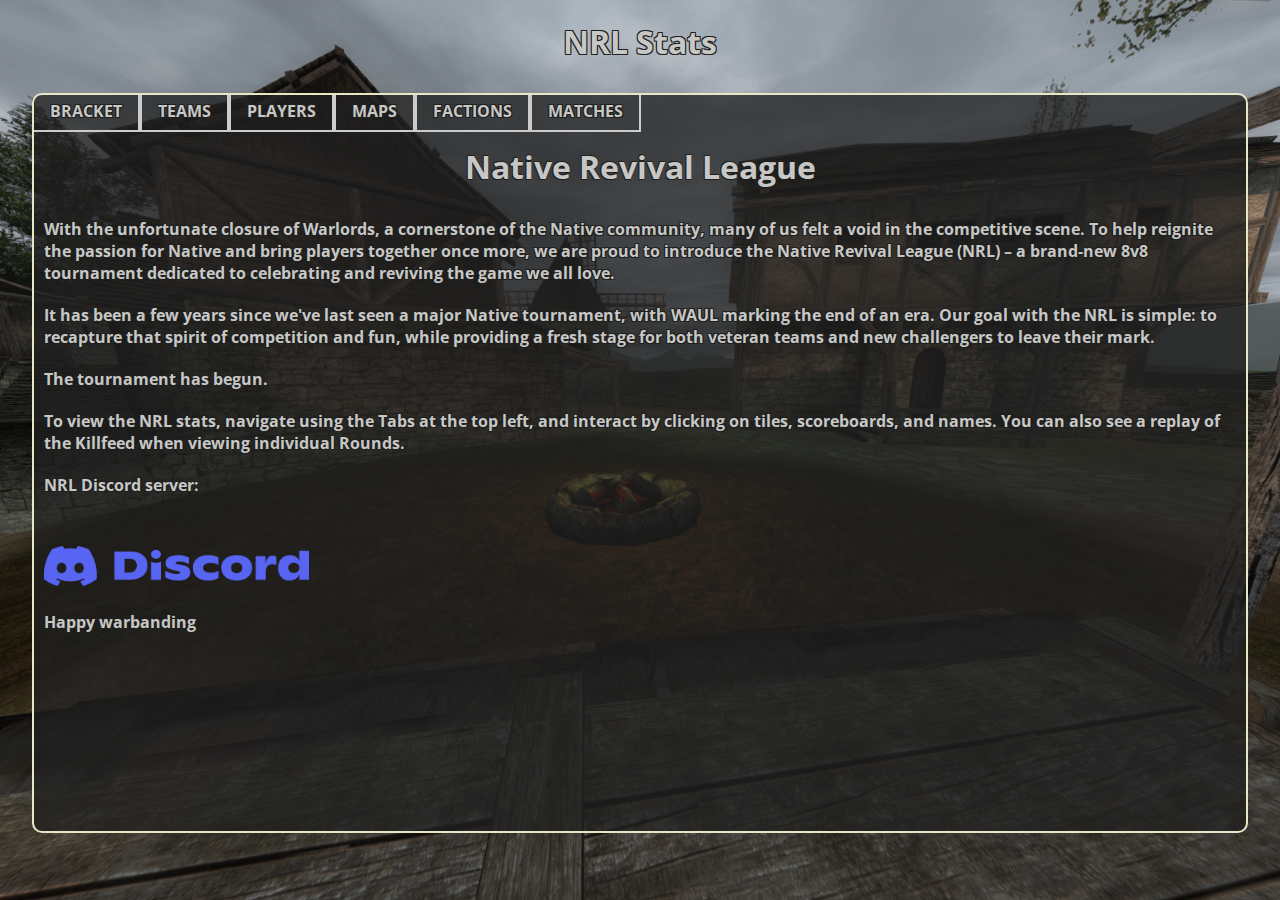
<file: NRL2/index.html>
<!DOCTYPE html>
<html lang="en">
<head>
    <meta charset="UTF-8">
    <meta name="viewport" content="width=device-width, initial-scale=1.0">
    <title>Scramble Stats</title>
    <link rel="stylesheet" href="styles.css">
    <!-- Include Open Sans from Google Fonts -->
    <link rel="icon" type="image/x-icon" href="../assets/img/hico.ico">
    <link rel="preconnect" href="https://fonts.googleapis.com" />
    <link rel="preconnect" href="https://fonts.gstatic.com" crossorigin />
    <link
      href="https://fonts.googleapis.com/css2?family=Open+Sans:wght@400;600&display=swap"
      rel="stylesheet"
    />
</head>
<body>
    <h1 id="outside-text">NRL Stats</h1>
    <!-- <div style="margin-top: 100px;"></div> -->
    <div id="content">
        <p>Loading match data...</p>
    </div>

    <script>

const facIcons = ["flag_swadia","flag_vaegir","flag_nord","flag_rhodok","flag_sarranid"]
const factions = ["Kingdom of Swadia", "Kingdom of Vaegirs", "Kingdom of Nords", "Kingdom of Rhodoks", "Sarranid Sultanate"]
const infClasses = [
  "Swadian Infantry",
  "Vaegir Spearman",
  // "Khergit Infantry",
  "Nord Huscarl",
  "Rhodok Sergeant",
  "Sarranid Footman",
]
const arcClasses = [
  "Swadian Crossbowman",
  "Vaegir Archer",
  // "Khergit Horse Archer",
  "Nord Archer",
  "Rhodok Crossbowman",
  "Sarranid Archer",
]
const cavClasses = [
  "Swadian Man at Arms",
  "Vaegir Horseman",
  // "Khergit Lancer",
  "Nord Scout",
  "Rhodok Horseman",
  "Sarranid Mamluke",
]

const openMaps = [
  "Castellum",
  "Frosthaven",
  "Reveran Village",
  "River Village",
  "Waterfall"
];
const closedMaps = [
  "Beairteas",
  "Fort of Honour",
  "San'di'boush",
  "Verloren",
  "Legacy Town",
  "Winterburg"
];

const allMaps = [...openMaps, ...closedMaps];

const divATeams = ["ahlelel ahlelas", "Neighbours Wit Attitudes", "TBD", "Vagos", "We Love Kaltahar"];
const divBTeams = [
  "Re Veles", "Winner Winner Chicken Dinner", "United", "Zwierzyniec", "The Companions"
  ];

const allTeams = [
  ...divATeams, ...divBTeams
];

const teamTags = ["ahlelele", "NWA", "APE", "Vagos", "Kaltahar",
  "ReV", "WWCD", "United", "Zwierz", "THC"
];


//sets headers as constants and change on small screen width
const fullStats = ["Player", "Kills", "Deaths", "Assists", "DMG", "TKs", "TDMG"];
const smolStats = ["Plyr", "K", "D", "A", "Dm", "TK", "TDm"];
const colNames = [...fullStats];

const imageCache = {};
const imageSources = ["class_arc", "class_cav", "class_inf", 
"flag_swadia", "flag_vaegir", "flag_khergit", "flag_nord", "flag_rhodok", "flag_sarranid",
"trophy"];

function preloadImages() {
  imageSources.forEach(src => {
    const img = new Image();
    img.src = `../assets/img/${src}.png`;
    imageCache[src] = img;
  });
}


preloadImages();

// Now, when you need a new image element somewhere,
// simply clone the preloaded image.
function getCachedImage(src) {
  // Ensure the image is already loaded!
  if (imageCache[src]) {
    // Use cloneNode(true) to get a deep copy if needed.
    return imageCache[src].cloneNode();
  }
  // if not preloaded, fallback to creating a new one (or trigger a preload)
  const newImg = new Image();
  newImg.src = `../assets/img/${src}`;
  return newImg;
}

weaponIcons = [
  "ico_axeone", "ico_axethrow", "ico_axetwo", "ico_blunt", "ico_bow", "ico_crossbow",
  "ico_horseimpact", "ico_javelin", "ico_maul", "ico_morningstar", "ico_punch", "ico_spear", "ico_swordone", "ico_swordtwo"
]

weaponTypes = [
  // "ico_axeone",
  ["One Handed War Axe", "Iron War Axe", "One Handed Axe", "One Handed Battle Axe"],
  // "ico_axethrow",
  [],
  // "ico_axetwo", 
  ["Long War Axe", ],
  // "ico_blunt", 
  [],
  // "ico_bow", 
  ["Nomad Bow", "Short Bow", "Long Bow", "Strong Bow", "Khergit Bow", "War Bow"],
  // "ico_crossbow",
  ["Crossbow", "Heavy Crossbow", "Siege Crossbow"],
  // "ico_horseimpact", 
  [],
  // "ico_javelin", 
  ["Javelins"],
  // "ico_maul", 
  ["Great Hammer", "Sledgehammer"],
  // "ico_morningstar", 
  [],
  // "ico_punch", 
  [],
  // "ico_spear", 
  ["Heavy Lance","Bamboo Spear","Long Awlpike","War Spear","Awlpike","Light Lance", "Lance", "Pike"],
  // "ico_swordone", 
  ["Sword", "Arming Sword", "Soldier's Cleaver", "Nordic Sword", "Nordic Short Sword", "Military Cleaver","Scimitar","Sarranid Sword",],
  // "ico_swordtwo"
  [],

]



function getIco(icon, weapon) {
  if (icon.includes("ico_")) return icon;
  if (icon.includes("hb_head")) return "ico_headshot";
  if (icon.includes("hb_")) icon = weapon; 

  const result = weaponTypes.findIndex(arr => arr.includes(icon));

  if (result === -1) console.log('Error: No match for icon:', icon, weapon);
  if (result === -1) return "ico_punch";
  return weaponIcons[result];

}

if (window.innerWidth < window.innerHeight) {
        for (let i = 0; i < colNames.length; i++) {
            colNames[i] = smolStats[i]; // Replace values
        }
      }

function adjustTableLayout() {
    const tablesContainer = document.getElementById("tables-container");
    if(tablesContainer === null) return;
    // console.log("Adjust", colNames, tablesContainer.children[1].children[1].children)
    const team1Table = tablesContainer.children[0]; // First table
    const team2Table = tablesContainer.children[1]; // Second table

    // Calculate combined table widths
    const totalWidth = team1Table.offsetWidth + team2Table.offsetWidth;

    // Get screen dimensions
    const windowWidth = window.innerWidth;
    const windowHeight = window.innerHeight;

    // Stack vertically if tables are too wide for the screen or screen is portrait
    if (totalWidth > windowWidth || windowWidth < windowHeight) {

    // Shorten player names if longer than 20 characters
    // for (let i = 0; i < playerNames.length; i++) {
    //     if (playerNames[i].length > 20) {
    //         const aliasArray = playerAliases[i]; // Array of aliases for the current player
    //         const shortestAlias = aliasArray.reduce((shortest, current) => 
    //             current.length < shortest.length ? current : shortest, aliasArray[0]
    //         );
    //         playerNames[i] = shortestAlias; // Replace with the shortest alias
    //     }
    // }
    
        tablesContainer.style.flexDirection = "column"; // Stack vertically
        tablesContainer.style.alignItems = "left"; // Center the tables
        tablesContainer.style.margin = "0"; // Center the tables
        for (let i = 0; i < colNames.length; i++) {
            colNames[i] = smolStats[i]; // Replace values
        }
    } else {
        tablesContainer.style.flexDirection = "row"; // Side-by-side layout
        tablesContainer.style.alignItems = "flex-start"; // Default alignment
        for (let i = 0; i < colNames.length; i++) {
            colNames[i] = fullStats[i]; // Replace values
        }
    }
}

// Add event listener to handle screen resize
window.addEventListener("resize", adjustTableLayout);

//track mobile
const isMobile = window.innerWidth <= 768;

function renderTeamDetails(teamStr) {

  const teamName = allTeams.find(team => 
        team.toLowerCase().replaceAll(" ", "_").replaceAll("'", "") === teamStr
    );

  const contentDiv = document.getElementById("content");
  contentDiv.innerHTML = "";
  
  renderTabBar(contentDiv, "teams");
  const tabContentContainer = document.createElement("div");
  tabContentContainer.id = "tab-content";
  tabContentContainer.style.padding = "0px";
    tabContentContainer.style.height = "100%";
  tabContentContainer.style.overflowY = "hidden";

  const infoContainer = document.getElementById("outside-text")
  infoContainer.textContent = `${teamName}`;

    const subContent = document.createElement("div");
    subContent.id = "subcontent";
    renderSubTabBar(subContent, "history");
    subContent.style.padding = "10px";
    subContent.style.marginTop = "35px";
    subContent.style.height = "95%";
    tabContentContainer.appendChild(subContent);
  contentDiv.appendChild(tabContentContainer);
    
}


function renderFactionDetails(facStr) {

  const facName = factions.find(fac => 
        fac.toLowerCase().replaceAll(" ", "_").replaceAll("'", "") === facStr
    );

  const contentDiv = document.getElementById("content");
  contentDiv.innerHTML = "";
  
  renderTabBar(contentDiv, "factions");
  const tabContentContainer = document.createElement("div");
  tabContentContainer.id = "tab-content";
  tabContentContainer.style.padding = "0px";
    tabContentContainer.style.height = "100%";
  tabContentContainer.style.overflowY = "hidden";

  const infoContainer = document.getElementById("outside-text")
  infoContainer.textContent = `${facName}`;
  // infoContainer.style.margin = "0px";
  // infoContainer.style.marginTop = "35px";

  //tabContentContainer.appendChild(infoContainer);
  
    const subContent = document.createElement("div");
    subContent.id = "subcontent";
    renderSubTabBar(subContent, "history");
    subContent.style.padding = "10px";
    subContent.style.marginTop = "35px";
    subContent.style.height = "95%";
    tabContentContainer.appendChild(subContent);
  contentDiv.appendChild(tabContentContainer);
    
}

function renderMapDetails(mapStr) {

  const mapName = allMaps.find(map => 
        map.toLowerCase().replaceAll(" ", "_").replaceAll("'", "") === mapStr
    );

  const contentDiv = document.getElementById("content");
    contentDiv.innerHTML = "";

    const body = document.body;
    body.style.backgroundRepeat = "no-repeat"; 
    body.style.backgroundPosition = "center center"; 
    body.style.backgroundAttachment = "fixed"; 
    body.style.backgroundSize = "cover"; 
    
    const bgSrc = mapName.toLowerCase().replaceAll(" ", "_").replaceAll("'","");
    if (bgSrc == -1){
      body.style.backgroundImage = `url('../assets/img/mb2.png')`;

    } else {
      body.style.backgroundImage = `url('../assets/img/bg_${bgSrc}.png')`;

    }
  renderTabBar(contentDiv, "maps");
  const tabContentContainer = document.createElement("div");
  tabContentContainer.id = "tab-content";
  tabContentContainer.style.padding = "0px";
  tabContentContainer.style.margin = "0px";
  tabContentContainer.style.marginTop = "0px";
  tabContentContainer.style.overflowY = "hidden";

  const infoContainer = document.getElementById("outside-text")
  infoContainer.textContent = `${mapName}`;

    // const infoContainer = document.createElement("h2")
    infoContainer.textContent = `${mapName}`;
    infoContainer.style.margin = "0px";
    infoContainer.style.marginTop = "35px";
    
    const currentMap = mapName; 

    // --- Aggregation variables for only the current map ---
    let totalPlays = 0;                             // Total matches played on this map.
    let totalRounds = 0;                             // Total matches played on this map.
    const spawnWins = { spawn1: 0, spawn2: 0 };       // Spawn win counts for each spawn.
    const factionCounts = new Map();                // Faction appearances: faction => count.
    const factionWins = new Map();                  // Faction wins: faction => win count.
    const factionClassCounts = new Map();           // Faction class usage: faction => { inf, cav, arc }.
    const spawnFactionCounts = {                     // Spawn-specific faction counts.
      spawn1: new Map(),
      spawn2: new Map()
    };
    const factionKillCounts = new Map();
    const factionDmgCounts = new Map();

// --- Process each match, filtering by the current map ---
matches.forEach(match => {
  // Only process matches that took place on the current map.
  if (match.map !== currentMap) return;
  totalRounds += match.rounds.length;
  totalPlays++;
  const { faction_1, faction_2, score, rounds } = match;
  
  // 1. Update spawn wins based on score.
  //    Score is assumed to be in form "x - y (...)".
  const scoreParts = score.match(/(\d+)\s*-\s*(\d+)/);
  if (scoreParts) {
    const faction1Score = parseInt(scoreParts[1], 10);
    const faction2Score = parseInt(scoreParts[2], 10);
    
    if (faction1Score === 3) {
      spawnWins.spawn1++;
      // Increment win count for faction_1
      factionWins.set(faction_1, (factionWins.get(faction_1) || 0) + 1);
    } else if (faction2Score === 3) {
      spawnWins.spawn2++;
      // Increment win count for faction_2
      factionWins.set(faction_2, (factionWins.get(faction_2) || 0) + 1);
    }
  }
  
  // 2. Count faction appearances.
  factionCounts.set(faction_1, (factionCounts.get(faction_1) || 0) + 1);
  factionCounts.set(faction_2, (factionCounts.get(faction_2) || 0) + 1);
  
  // 3. Increment class counts per match.
  //    We expect a global "factions" array along with corresponding arrays for class names:
  //    infClasses, cavClasses, arcClasses.
  if (!factionClassCounts.has(faction_1)) {
    factionClassCounts.set(faction_1, { inf: 0, cav: 0, arc: 0 });
  }
  if (!factionClassCounts.has(faction_2)) {
    factionClassCounts.set(faction_2, { inf: 0, cav: 0, arc: 0 });
  }
  const classCounts1 = factionClassCounts.get(faction_1);
  const classCounts2 = factionClassCounts.get(faction_2);
  
  const idx1 = factions.indexOf(faction_1);
  const idx2 = factions.indexOf(faction_2);
  
  if (idx1 !== -1 && Array.isArray(rounds)) {
    const expectedInf = infClasses[idx1],
          expectedCav = cavClasses[idx1],
          expectedArc = arcClasses[idx1];
    rounds.forEach(round => {
      if (Array.isArray(round.classes)) {
        round.classes.forEach(cls => {
          if (cls === expectedInf) classCounts1.inf++;
          if (cls === expectedCav) classCounts1.cav++;
          if (cls === expectedArc) classCounts1.arc++;
        });
      }
    });
  }
  
  if (idx2 !== -1 && Array.isArray(rounds)) {
    const expectedInf = infClasses[idx2],
          expectedCav = cavClasses[idx2],
          expectedArc = arcClasses[idx2];
    rounds.forEach(round => {
      if (Array.isArray(round.classes)) {
        round.classes.forEach(cls => {
          if (cls === expectedInf) classCounts2.inf++;
          if (cls === expectedCav) classCounts2.cav++;
          if (cls === expectedArc) classCounts2.arc++;
        });
      }
    });
  }
  
  // 4. Aggregate spawn faction counts:
  //     The assumption is the first faction in the match is at spawn1, the second at spawn2.
  spawnFactionCounts.spawn1.set(
    faction_1,
    (spawnFactionCounts.spawn1.get(faction_1) || 0) + 1
  );
  spawnFactionCounts.spawn2.set(
    faction_2,
    (spawnFactionCounts.spawn2.get(faction_2) || 0) + 1
  );

  //5. Class kill counts:

  if (!factionKillCounts.has(faction_1)) {
    factionKillCounts.set(faction_1, { inf: 0, cav: 0, arc: 0 });
  }
  if (!factionKillCounts.has(faction_2)) {
    factionKillCounts.set(faction_2, { inf: 0, cav: 0, arc: 0 });
  }
  const killCounts1 = factionKillCounts.get(faction_1);
  const killCounts2 = factionKillCounts.get(faction_2);

  if (!factionDmgCounts.has(faction_1)) {
    factionDmgCounts.set(faction_1, { inf: 0, cav: 0, arc: 0 });
  }
  if (!factionDmgCounts.has(faction_2)) {
    factionDmgCounts.set(faction_2, { inf: 0, cav: 0, arc: 0 });
  }
  const dmgCounts1 = factionDmgCounts.get(faction_1);
  const dmgCounts2 = factionDmgCounts.get(faction_2);

  if (Array.isArray(rounds)) {
    rounds.forEach(round => {
      if (
        Array.isArray(round.dmg)
      ) {
        round.dmg.forEach((value, idx) => {
          const dmgClass = round.classes[idx];

          // Determine the type and faction via global arrays:
          let type = null;
          let globalFactionIndex = -1;

          // Try to find the killerClass in the infantry classes.
          globalFactionIndex = infClasses.indexOf(dmgClass);
          if (globalFactionIndex !== -1) {
            type = "inf";
          } else {
            // If not infantry, try cavalry.
            globalFactionIndex = cavClasses.indexOf(dmgClass);
            if (globalFactionIndex !== -1) {
              type = "cav";
            } else {
              // Lastly, try archers.
              globalFactionIndex = arcClasses.indexOf(dmgClass);
              if (globalFactionIndex !== -1) {
                type = "arc";
              }
            }
          }

          if (type !== null && globalFactionIndex !== -1) {
            // Use the index in the global arrays to get the corresponding faction.
            const killerFaction = factions[globalFactionIndex];
            // Now, if the found faction equals one of the match's factions,
            // increment the appropriate kill count.
            if (killerFaction === faction_1) {
              dmgCounts1[type]+= value;
            } else if (killerFaction === faction_2) {
              dmgCounts2[type]+= value;
            }
          }
        });
      }
      if (
        Array.isArray(round.kills) &&
        Array.isArray(round.players) &&
        Array.isArray(round.classes)
      ) {
        round.kills.forEach(killerName => {
          // Get the index of the killer in the players list.
          const playerIdx = round.players.indexOf(killerName);
          if (playerIdx === -1) return; // Not found; skip.
          // Get killer's class using the same index.
          const killerClass = round.classes[playerIdx];

          // Determine the type and faction via global arrays:
          let type = null;
          let globalFactionIndex = -1;

          // Try to find the killerClass in the infantry classes.
          globalFactionIndex = infClasses.indexOf(killerClass);
          if (globalFactionIndex !== -1) {
            type = "inf";
          } else {
            // If not infantry, try cavalry.
            globalFactionIndex = cavClasses.indexOf(killerClass);
            if (globalFactionIndex !== -1) {
              type = "cav";
            } else {
              // Lastly, try archers.
              globalFactionIndex = arcClasses.indexOf(killerClass);
              if (globalFactionIndex !== -1) {
                type = "arc";
              }
            }
          }

          if (type !== null && globalFactionIndex !== -1) {
            // Use the index in the global arrays to get the corresponding faction.
            const killerFaction = factions[globalFactionIndex];
            // Now, if the found faction equals one of the match's factions,
            // increment the appropriate kill count.
            if (killerFaction === faction_1) {
              killCounts1[type]++;
            } else if (killerFaction === faction_2) {
              killCounts2[type]++;
            }
          }
        });
      }
    });
  }
});

console.log("DmgCounts:", factionDmgCounts)

// --- Compute additional statistics ---
const spawn1Rate = totalPlays ? ((spawnWins.spawn1 / totalPlays) * 100).toFixed(0) : 0;
const spawn2Rate = totalPlays ? ((spawnWins.spawn2 / totalPlays) * 100).toFixed(0) : 0;

  //faction class totals 
  let totalInf = 0;
  let totalCav = 0;
  let totalArc = 0;

  factionClassCounts.forEach((counts, faction) => {
    totalInf += counts.inf;
    totalCav += counts.cav;
    totalArc += counts.arc;
  });

// Now, calculate the grand total of all class counts.
const grandTotal = totalInf + totalCav + totalArc;

// Calculate percentages for each class; for example, round to 0 decimal places.
const percentInf = grandTotal ? ((totalInf / grandTotal) * 100).toFixed(0) : 0;
const percentCav = grandTotal ? ((totalCav / grandTotal) * 100).toFixed(0) : 0;
const percentArc = grandTotal ? ((totalArc / grandTotal) * 100).toFixed(0) : 0;

// --- For example, log the aggregated results for the current map:
// console.log("Current Map:", currentMap);
// console.log("Total Plays:", totalPlays);
// console.log("Spawn Wins:", spawnWins);
// console.log("Spawn Rates:", { spawn1Rate, spawn2Rate });
// console.log("Faction Appearances:", Array.from(factionCounts.entries()));
// console.log("Faction Wins:", Array.from(factionWins.entries()));
// console.log("Faction Class Counts:", Array.from(factionClassCounts.entries()));
// console.log("Spawn Faction Counts:", spawnFactionCounts);
// Initialize totals.
let totalInfKills = 0;
let totalCavKills = 0;
let totalArcKills = 0;

// Iterate over each faction's kill counts.
factionKillCounts.forEach((killObj, faction) => {
  totalInfKills += killObj.inf;
  totalCavKills += killObj.cav;
  totalArcKills += killObj.arc;
});

const grandKillTotal = totalInfKills + totalCavKills + totalArcKills;

// Compute percentage per class; using 0 if no kills were recorded.
const percentInfKills = grandKillTotal ? ((totalInfKills / grandKillTotal) * 100).toFixed(0) : 0;
const percentCavKills = grandKillTotal ? ((totalCavKills / grandKillTotal) * 100).toFixed(0) : 0;
const percentArcKills = grandKillTotal ? ((totalArcKills / grandKillTotal) * 100).toFixed(0) : 0;

// Example: Log the percentages.
console.log("Infantry Kills: " + percentInfKills + "%");
console.log("Cavalry Kills: " + percentCavKills + "%");
console.log("Archer Kills: " + percentArcKills + "%");

//damage

let totalInfDmg = 0;
let totalCavDmg = 0;
let totalArcDmg = 0;

// Iterate over each faction's kill counts.
factionDmgCounts.forEach((killObj, faction) => {
  totalInfDmg += killObj.inf;
  totalCavDmg += killObj.cav;
  totalArcDmg += killObj.arc;
});

const grandDmgTotal = totalInfDmg + totalCavDmg + totalArcDmg;

// Compute percentage per class; using 0 if no kills were recorded.
const percentInfDmg = grandDmgTotal ? ((totalInfDmg / grandDmgTotal) * 100).toFixed(0) : 0;
const percentCavDmg = grandDmgTotal ? ((totalCavDmg / grandDmgTotal) * 100).toFixed(0) : 0;
const percentArcDmg = grandDmgTotal ? ((totalArcDmg / grandDmgTotal) * 100).toFixed(0) : 0;

// Example: Log the percentages.
console.log("Infantry Dmg: " + percentInfDmg + "%");
console.log("Cavalry Dmg: " + percentCavDmg + "%");
console.log("Archer Dmg: " + percentArcDmg + "%");
      
    // tabContentContainer.appendChild(infoContainer);
//     tabContentContainer.appendChild(statsContainer);
    const subContent = document.createElement("div");
    subContent.id = "subcontent";
    subContent.style.height = "95%";
    subContent.style.padding = "10px";
    subContent.style.marginTop = "35px";
    subContent.style.marginBottom = "35px";
    renderSubTabBar(subContent, "history");
    tabContentContainer.appendChild(subContent);
    contentDiv.appendChild(tabContentContainer);
};


function renderPlayerDetails(playerID) {
    const contentDiv = document.getElementById("content");
    contentDiv.classList.remove("bracket");
    contentDiv.classList.remove("landing");
    contentDiv.classList.add("match-detail");
    contentDiv.innerHTML = ""; // Clear previous content

    renderTabBar(contentDiv, "players");
    const tabContentContainer = document.createElement("div");
    tabContentContainer.id = "tab-content";
    tabContentContainer.style.marginTop = "20px";

    const nameToIdMap = new Map();
        playerIds.forEach((id, index) => {
          if (id === 0 ) return;
            playerNames[index].forEach(name => {
                nameToIdMap.set(name.toLowerCase(), id); // Use lowercase for case-insensitive mapping
            });
        });

    const playersContainer = document.createElement("h2")
    playersContainer.textContent = `${playerNames[playerIds.indexOf(playerID)][0]}`;

    tabContentContainer.appendChild(playersContainer);
    
        // Collect associated names for the given playerID
        const associatedNames = [];
    nameToIdMap.forEach((id, name) => {
        if (id === playerID) {
            associatedNames.push(name);
        }
    });

    // Calculate Kills and Deaths
    let totalKills = 0;
    let totalDeaths = 0;
    const iconCounts = {};
    const weaponCounts = {};

    // Assuming `rounds` is an array of round data that contains kills and deaths
    matches.forEach((match) => {
      match.rounds.forEach((round) => {

        const teamkillIndexes = round.teamkilled ? round.teamkilled
              .map(teamName => round.deaths.indexOf(teamName))
              .filter(idx => idx !== -1)
          : [];

        // Filter out the weapons at those indexes.
        const filteredWeapons = round.weapons.filter((_, idx) => !teamkillIndexes.includes(idx));

        // Count kills for all associated names
        round.kills.forEach((killerName, index) => {
            if (associatedNames.includes(killerName.toLowerCase())) {
                totalKills++;
              // Get the icon at the same index, if available.
              const icon = round.icons && round.icons[index];
              // const weapon = round.weapons && round.weapons[index + tkid];
              if (icon) {
                // Increment the counter for this icon
                if (iconCounts[getIco(icon, round.weapons[index])]) {
                  iconCounts[getIco(icon, round.weapons[index])]++;
                } else {
                  iconCounts[getIco(icon, round.weapons[index])] = 1;
                }
              }    
                const weapon = filteredWeapons[index];
                if (weapon) {
                  // Tally the weapon.
                  if (weaponCounts[weapon]) {
                    weaponCounts[weapon]++;
                  } else {
                    weaponCounts[weapon] = 1;
                  }
                }
            }
        });

        // Count deaths for all associated names
        round.deaths.forEach((deathName) => {
            if (associatedNames.includes(deathName.toLowerCase())) {
                totalDeaths++;
            }
        });
      });

    })

  console.log("Icon Tally:");
  for (const icon in iconCounts) {
    console.log(`${icon}: ${iconCounts[icon]}`);
  }
  console.log(weaponCounts)
    // Display Kills and Deaths
    const statsContainer = document.createElement("div");
    statsContainer.className = "player-stats";

    const killsDiv = document.createElement("div");
    killsDiv.textContent = `Total Kills: ${totalKills}`;
    statsContainer.appendChild(killsDiv);

    const deathsDiv = document.createElement("div");
    deathsDiv.textContent = `Total Deaths: ${totalDeaths}`;
    statsContainer.appendChild(deathsDiv);

    tabContentContainer.appendChild(statsContainer);
// Prepare to collect kill/death stats
    const killedByCounts = new Map();
    const killedCounts = new Map();
    const teamkilledByCounts = new Map();
    const teamkilledCounts = new Map();

    matches.forEach((match) => {
        match.rounds.forEach((round) => {
            let tkid = 0; // Counter for teamkills
            let tkkilled = 0; // Counter for teamkilled

            round.deaths.forEach((victimName, index) => {
                // Adjust for teamkills
                while (round.teamkilled[tkkilled] === round.deaths[index]) {
                    tkkilled++;
                    return;
                }

                const killerName = round.kills[index - tkkilled]?.toLowerCase(); // Get associated killer
                const killerID = nameToIdMap.get(killerName); // Map killer name to ID
                const victimID = nameToIdMap.get(victimName.toLowerCase()); // Map victim name to ID

                if (associatedNames.includes(killerName)) {
                    // Player killed someone
                    if (victimID) {
                        const victimCount = killedCounts.get(victimID) || 0;
                        killedCounts.set(victimID, victimCount + 1);
                    }
                }

                if (associatedNames.includes(victimName.toLowerCase())) {
                    // Player was killed by someone
                    if (killerID) {
                        const killerCount = killedByCounts.get(killerID) || 0;
                        killedByCounts.set(killerID, killerCount + 1);
                    }
                }
            });

            round.kills.forEach((killerName, index) => {
                // Adjust for teamkills
                while (round.teamkills[tkid] === round.kills[index]) {
                    tkid++;
                }

                const victimName = round.deaths[index + tkid]?.toLowerCase(); // Get associated victim
                const killerID = nameToIdMap.get(killerName.toLowerCase()); // Map killer name to ID
                const victimID = nameToIdMap.get(victimName); // Map victim name to ID

                if (associatedNames.includes(victimName)) {
                    // Player killed someone
                    if (victimID) {
                        const victimCount = killedCounts.get(victimID) || 0;
                        killedCounts.set(victimID, victimCount + 1);
                    }
                }

                if (associatedNames.includes(killerName.toLowerCase())) {
                    // Player was killed by someone
                    if (killerID) {
                        const killerCount = killedByCounts.get(killerID) || 0;
                        killedByCounts.set(killerID, killerCount + 1);
                    }
                }
            });

            // Handle teamkills/teamkilledBy
            round.teamkilled.forEach((victimName, tkIndex) => {
                const killerName = round.teamkills[tkIndex]?.toLowerCase(); // Associated teamkiller
                const teamkillerID = nameToIdMap.get(killerName); // Map killer name to ID
                const teamkilledID = nameToIdMap.get(victimName.toLowerCase()); // Map victim name to ID

                if (associatedNames.includes(killerName)) {
                    // Player teamkilled someone
                    if (teamkilledID) {
                        const count = teamkilledCounts.get(teamkilledID) || 0;
                        teamkilledCounts.set(teamkilledID, count + 1);
                    }
                }

                if (associatedNames.includes(victimName.toLowerCase())) {
                    // Player was teamkilled by someone
                    if (teamkillerID) {
                        const count = teamkilledByCounts.get(teamkillerID) || 0;
                        teamkilledByCounts.set(teamkillerID, count + 1);
                    }
                }
            });
        });
    });
// Combine killed and killedBy stats into one list for display
    const playerStats = new Map();
    nameToIdMap.forEach((id, name) => {
        if (!playerStats.has(id)) {
            playerStats.set(id, { name: name, killed: 0, killedBy: 0, id: id, teamkilled: 0, teamkilledBy: 0 });
        }
    });

    killedCounts.forEach((count, id) => {
        if (playerStats.has(id)) {
            playerStats.get(id).killed = count;
        }
    });

    killedByCounts.forEach((count, id) => {
        if (playerStats.has(id)) {
            playerStats.get(id).killedBy = count;
        }
    });


    teamkilledCounts.forEach((count, id) => {
        if (playerStats.has(id)) {
            playerStats.get(id).teamkilled = count;
        }
    });

    teamkilledByCounts.forEach((count, id) => {
        if (playerStats.has(id)) {
            playerStats.get(id).teamkilledBy = count;
        }
    });
    const filteredStats = Array.from(playerStats.values()).filter(
      (stat) =>
        stat.killed > 0 ||
        stat.killedBy > 0 ||
        stat.teamkilled > 0 ||
        stat.teamkilledBy > 0
    );
    // Sort the stats by highest count of Killed or Killed By
    const sortedStats = Array.from(filteredStats.values()).sort(
        (a, b) => b.killedBy - (a.killedBy)
    );


    // Create the table
    const statsTable = document.createElement("table");
    statsTable.style.width = "100%";
    statsTable.style.borderCollapse = "collapse";

    const headerRow = document.createElement("tr");
    ["Player", "Killed", "Killed By", "Teamkilled", "Teamkilled By"].forEach((header) => {
        const th = document.createElement("th");
        th.textContent = header;
        th.style.border = "1px solid #ddd";
        th.style.padding = "10px";
        th.style.textAlign = "center";
        //th.style.backgroundColor = "#f4f4f4";
        headerRow.appendChild(th);
    });
    statsTable.appendChild(headerRow);

    // Add rows for each player
    sortedStats.forEach((stat) => {
      if (associatedNames.includes(stat.name)) return;
        const row = document.createElement("tr");

        const playerCell = document.createElement("td");
        playerCell.textContent = playerNames[playerIds.indexOf(stat.id)][0];
        playerCell.style.border = "1px solid #ddd";
        playerCell.style.padding = "10px";
        playerCell.className = "selectable";
        playerCell.style.textAlign = "center";
        playerCell.style.cursor = "pointer";
        playerCell.onclick = () => {
          // console.log("Player..!", playerIds.indexOf(index))
          updateURLToPlayer(nameToIdMap.get(stat.name.toLowerCase()))
        }

        const killedCell = document.createElement("td");
        killedCell.textContent = stat.killed;
        killedCell.style.border = "1px solid #ddd";
        killedCell.style.padding = "10px";
        killedCell.style.textAlign = "center";

        const killedByCell = document.createElement("td");
        killedByCell.textContent = stat.killedBy;
        killedByCell.style.border = "1px solid #ddd";
        killedByCell.style.padding = "10px";
        killedByCell.style.textAlign = "center";

        const teamkilledCell = document.createElement("td");
        teamkilledCell.textContent = stat.teamkilled;
        teamkilledCell.style.border = "1px solid #ddd";
        teamkilledCell.style.padding = "10px";
        teamkilledCell.style.textAlign = "center";

        const teamkilledByCell = document.createElement("td");
        teamkilledByCell.textContent = stat.teamkilledBy;
        teamkilledByCell.style.border = "1px solid #ddd";
        teamkilledByCell.style.padding = "10px";
        teamkilledByCell.style.textAlign = "center";

        row.appendChild(playerCell);
        row.appendChild(killedCell);
        row.appendChild(killedByCell);
        row.appendChild(teamkilledCell);
        row.appendChild(teamkilledByCell);

        statsTable.appendChild(row);
    });

    tabContentContainer.appendChild(statsTable);
    contentDiv.appendChild(tabContentContainer);
}


//externally calculate winning team based on Result string
//input: result, output: 0, 1, -1(draw)
function getWinner(result){
  
  let winner = -1;
    if (result.includes("Team 2 win")) {
      if (result.includes("flag"))
        {winner = 1} else {winner = 0};
    } else if (result.includes("Team 1 win")) {
      if (result.includes("flag"))
        {winner = 0} else {winner = 1};
    }
    return winner;
}

  // Helper: Compute player stats from a data source.
  // 'data' can be an array of rounds (for an entire match) or a single round.
  // When given multiple rounds, stats will be aggregated.
  function getPlayerStats(rounds) {
    const stats = {}; // player name -> stats object

    // 'rounds' can be an array; if it is not, treat it as a single round.
    if (!Array.isArray(rounds)) {
      rounds = [rounds];
    }

    rounds.forEach((round, roundID) => {
      round.players.forEach((player, index) => {
        if (!stats[player]) {
          stats[player] = {
            team: round.teams[index],
            classes: [],
            kills: 0,
            deaths: 0,
            assists: 0,
            dmg: 0,
            teamkills: 0,
            tdmg: 0,
            wins: 0,
          };
        }
        // For kills and teamkills, count the number of appearances in the round’s arrays.
        stats[player].kills += round.kills.filter(k => k === player).length;
        stats[player].deaths += round.deaths.filter(d => d === player).length;
        stats[player].assists += round.assists !== undefined ? round.assists[index] : 0;
        stats[player].dmg += round.dmg !== undefined ? round.dmg[index] : 20;
        stats[player].teamkills += round.teamkills.filter(tk => tk === player).length;
        stats[player].tdmg += round.tdmg !== undefined ? round.tdmg[index] : 0;
        stats[player].wins += getWinner(round.result) === stats[player].team ? 1 : 0;
        stats[player].classes.push(round.classes[index])
      });
    });
    return stats;
  }

  // Helper: Given an object mapping player names to stats,
  // split them into entries for players on team 0 and team 1,
  // then sort each by kills descending.
  function splitAndSortByTeam(playerStats) {
    const team0 = [];
    const team1 = [];
    Object.entries(playerStats).forEach(([player, stats]) => {
      if (stats.team === 0) {
        team0.push([player, stats]);
      } else if (stats.team === 1) {
        team1.push([player, stats]);
      }
    });
    team0.sort((a, b) => b[1].kills - a[1].kills);
    team1.sort((a, b) => b[1].kills - a[1].kills);
    return { team0, team1 };
  }

  // Helper: Generate a team's stats table given sorted data and a heading (faction name).
  function generateTeamTableCommon(teamData, heading, sh) {
    const teamDiv = document.createElement("div");
    teamDiv.style.flex = "1";
    teamDiv.style.minWidth = "0";

    const headerDiv = document.createElement("div");
    headerDiv.className = "team-header";
    headerDiv.style.display = "flex";
    headerDiv.style.justifyContent = "space-between";
    headerDiv.style.alignItems = "center";
    headerDiv.style.marginBottom = "10px";

    if (sh==1) {
      const headingElem = document.createElement("h1");
      headingElem.textContent = heading;
      headingElem.style.margin = "0";
      headerDiv.appendChild(headingElem);
    }
    // (Optionally, you could add a score display here if available.)
    teamDiv.appendChild(headerDiv);

    const table = document.createElement("table");
    table.style.width = "100%";
    table.style.borderCollapse = "collapse";

    const headerRow = document.createElement("tr");
    // Column headers: "Player", "Kills", "Deaths", "Assists", "Damage", "Team Kills", "Team Damage"
    colNames.forEach((colHeader, idx) => {
      const th = document.createElement("th");
      th.textContent = colHeader;
      // For the first column, left-align; others we center except we override in inline style later.
      th.style.textAlign = idx === 0 ? "left" : "right";
      th.style.borderBottom = "2px solid #ddd";
      th.style.padding = "5px";
      headerRow.appendChild(th);
    });
    table.appendChild(headerRow);

    const nameToIdMap = new Map();
    playerIds.forEach((id, index) => {
      if (id === 0 ) return;
        playerNames[index].forEach(name => {
            nameToIdMap.set(name.toLowerCase(), id); // Use lowercase for case-insensitive mapping
        });
    });

    // Add rows for each player in this team
    teamData.forEach(([player, stats]) => {
      const row = document.createElement("tr");
      [player, stats.kills, stats.deaths, stats.assists, stats.dmg, stats.teamkills, stats.tdmg].forEach((value, idx) => {
        const td = document.createElement("td");
        td.setAttribute("data-player", player);
        td.textContent = value;
        // First column (names) left-aligned; index 4 (Damage) and 6 (Team Damage) right-aligned;
        // all others center-aligned.
        if (idx === 0) {
          td.style.textAlign = "left";
          td.style.whiteSpace = "nowrap";
          td.style.overflow = "visible";
          td.style.cursor = "pointer";
          
          td.className = "selectable";
          td.onclick = () => {
            // console.log("Player..!", playerIds.indexOf(index))
            updateURLToPlayer(nameToIdMap.get(value.toLowerCase()))
          }
          const dead = !Number.isInteger(stats.deaths) && stats.deaths.includes("+1");
          const flip = stats.team;
          // Count occurrences for each class
          const infCount = countClassUsage(infClasses, stats.classes);
          const cavCount = countClassUsage(cavClasses, stats.classes);
          const arcCount = countClassUsage(arcClasses, stats.classes);
          //console.log(value, infCount, cavCount, arcCount)
          
          // Infantry Icon with Count
          if (infCount > 0) {
            const infContainer = document.createElement("div");
            infContainer.style.position = "relative";
            infContainer.style.display = "inline-block";
            infContainer.style.marginLeft = "8px";

            // const infclass = document.createElement("img");
            // infclass.src = "../assets/img/class_inf.png";
            const infclass = getCachedImage("class_inf");
            infclass.alt = "inf";
            if (flip) infclass.style.transform = "scaleX(-1)";
            //infclass.style.filter = `grayscale(${+dead})`;
            infclass.height = infclass.naturalHeight * 0.35;
            infclass.onload = () => {
              infclass.height = infclass.naturalHeight * 0.35;
            }
            infclass.style.display = "block";

            // const infCountSpan = document.createElement("span");
            // infCountSpan.textContent = infCount;
            // infCountSpan.style.position = "absolute";
            // infCountSpan.style.bottom = "-2px"; // Slightly below the image
            // infCountSpan.style.left = "60%";
            // infCountSpan.style.transform = "translateX(-50%)";
            // infCountSpan.style.fontSize = "10px"; // Small font
            // infCountSpan.style.color = "#d1d1d1";

            infContainer.appendChild(infclass);
            // infContainer.appendChild(infCountSpan);
            td.appendChild(infContainer);
          }

          // Cavalry Icon with Count
          if (cavCount > 0) {
            const cavContainer = document.createElement("div");
            cavContainer.style.position = "relative";
            cavContainer.style.display = "inline-block";
            cavContainer.style.marginLeft = "8px";

            // const cavclass = document.createElement("img");
            // cavclass.src = "../assets/img/class_cav.png";
            const cavclass = getCachedImage("class_cav");
            cavclass.alt = "cav";
            if (flip) cavclass.style.transform = "scaleX(-1)";
            //cavclass.style.filter = `grayscale(${+dead})`;
            cavclass.height = cavclass.naturalHeight * 0.35;
            cavclass.onload = () => {
              cavclass.height = cavclass.naturalHeight * 0.35;
            }
            cavclass.style.display = "block";

            // const cavCountSpan = document.createElement("span");
            // cavCountSpan.textContent = cavCount;
            // cavCountSpan.style.position = "absolute";
            // cavCountSpan.style.bottom = "-2px"; // Slightly below the image
            // cavCountSpan.style.left = "60%";
            // cavCountSpan.style.transform = "translateX(-50%)";
            // cavCountSpan.style.fontSize = "10px"; // Small font
            // cavCountSpan.style.color = "#d1d1d1";

            cavContainer.appendChild(cavclass);
            // cavContainer.appendChild(cavCountSpan);
            td.appendChild(cavContainer);
          }

          // Archer Icon with Count
          if (arcCount > 0) {
            const arcContainer = document.createElement("div");
            arcContainer.style.position = "relative";
            arcContainer.style.display = "inline-block";
            arcContainer.style.marginLeft = "8px";

            // const arcclass = document.createElement("img");
            // arcclass.src = "../assets/img/class_arc.png";
            const arcclass = getCachedImage("class_arc");
            arcclass.alt = "arc";
            if (flip) arcclass.style.transform = "scaleX(-1)";
            //arcclass.style.filter = `grayscale(${+dead})`;
            arcclass.height = arcclass.naturalHeight * 0.35;
            arcclass.onload = () => {
              arcclass.height = arcclass.naturalHeight * 0.35;
            }
            arcclass.style.display = "block";

            // const arcCountSpan = document.createElement("span");
            // arcCountSpan.textContent = arcCount;
            // arcCountSpan.style.position = "absolute";
            // arcCountSpan.style.bottom = "-2px"; // Slightly below the image
            // arcCountSpan.style.left = "60%";
            // arcCountSpan.style.transform = "translateX(-50%)";
            // arcCountSpan.style.fontSize = "10px"; // Small font
            // arcCountSpan.style.color = "#d1d1d1";

            arcContainer.appendChild(arcclass);
            // arcContainer.appendChild(arcCountSpan);
            td.appendChild(arcContainer);
          }
        // } else if (idx === 4 || idx === 6) {
        //   td.style.textAlign = "right";
        } else {
          if (!Number.isInteger(stats.deaths) && stats.deaths.includes("+1")) {td.style.color = "red"}
          else if (value && !Number.isInteger(value) && value.includes("+")) td.style.color = "green"
          td.style.textAlign = "right";
        }
        td.style.padding = "5px";
        row.appendChild(td);
      });
      table.appendChild(row);
    });

    teamDiv.appendChild(table);
    return teamDiv;
  }

  // The original function to render full match details (aggregated over rounds).
  function renderMatchDetails(matchID) {
    let match = matches[matchID];
    const contentDiv = document.getElementById("content");
    contentDiv.classList.remove("landing");
    contentDiv.classList.add("match-detail");
    contentDiv.innerHTML = ""; // Clear previous content
    
    const body = document.body;
    body.style.backgroundRepeat = "no-repeat"; 
    body.style.backgroundPosition = "center center"; 
    body.style.backgroundAttachment = "fixed"; 
    body.style.backgroundSize = "cover"; 
    
    const bgSrc = match.map.toLowerCase().replaceAll(" ", "_").replaceAll("'","");
    if (bgSrc == -1){
      body.style.backgroundImage = `url('../assets/img/mb2.png')`;

    } else {
      body.style.backgroundImage = `url('../assets/img/bg_${bgSrc}.png')`;

    }

    renderTabBar(contentDiv, "pickups");
    const tabContentContainer = document.createElement("div");
    tabContentContainer.id = "tab-content";
    tabContentContainer.style.marginTop = "20px";

    // Match info header
    const mapHeading = document.createElement("h1");
    mapHeading.textContent = `${match.map}`;
    tabContentContainer.appendChild(mapHeading);

    // Compute overall score from round results:
    let team0Score = 0;
    let team1Score = 0;
    match.rounds.forEach(round => {
        if (round.result.includes("Team 2 win")) {
          if (round.result.includes("flag"))
            {team1Score++} else {team0Score++};
        } else if (round.result.includes("Team 1 win")) {
          if (round.result.includes("flag"))
            {team0Score++} else {team1Score++};
        }
    });
    const scoreElement = document.createElement("h1");
    scoreElement.textContent = `${team0Score} - ${team1Score}`;
    scoreElement.style.textAlign = "center";
    scoreElement.style.cursor = "pointer";

    const halfHeaderContainer = document.createElement("div");
    halfHeaderContainer.style.display = "flex";
    halfHeaderContainer.style.flexDirection = "column";
    halfHeaderContainer.style.alignItems = "center";

    // Row for Half 1:
    const half1Row = document.createElement("div");
    half1Row.style.display = "flex";
    half1Row.style.width = "100%";
    half1Row.style.justifyContent = "space-between";
    half1Row.style.alignItems = "center";

    const half1Faction1Div = document.createElement("h2");
    for(let i = 0; i < team0Score; i++){
      // const fac11Img = document.createElement("img");
      // fac11Img.src = `../assets/img/${flag11}.png`;
      const flag11 = facIcons[factions.indexOf(match.faction_1)];
      const fac11Img = getCachedImage(flag11);
      fac11Img.style.padding = "10px";
      half1Faction1Div.appendChild(fac11Img);
    }
    half1Faction1Div.style.flex = "1";
    half1Faction1Div.style.textAlign = "center";
    //half1Faction1Div.textContent = half1Info.faction_1;

    const half1Faction2Div = document.createElement("h2");
    for(let i = 0; i < team1Score; i++){
      // const fac12Img = document.createElement("img");
      // fac12Img.src = `../assets/img/${flag12}.png`;
      const flag12 = facIcons[factions.indexOf(match.faction_2)];
      const fac12Img = getCachedImage(flag12);
      fac12Img.style.padding = "10px";
      half1Faction2Div.appendChild(fac12Img);
    }
    half1Faction2Div.style.flex = "1";
    half1Faction2Div.style.textAlign = "center";
    //half1Faction2Div.textContent = half1Info.faction_2;

    // const half1Team1ScoreDiv = document.createElement("h1");
    // half1Team1ScoreDiv.style.flex = "1";
    // half1Team1ScoreDiv.style.textAlign = "left";
    // half1Team1ScoreDiv.textContent = m1team1Score;

    // Make the entire row clickable:
    half1Row.className = "selectable";
    half1Row.style.cursor = "pointer";
    half1Row.onclick = () => {
      updateURLToMatch(matchID, 0);
    };

    half1Row.appendChild(half1Faction1Div);
    half1Row.appendChild(scoreElement);
    half1Row.appendChild(half1Faction2Div);

    // factionsHeader.appendChild(factionsLeft);
    // factionsHeader.appendChild(scoreElement);
    tabContentContainer.appendChild(half1Row);
    contentDiv.appendChild(tabContentContainer);

    // Instead of listing rounds, render aggregated statistics for the match.
    calculateTotalStats(match);
  }

  
  let activeTimeouts = [];
  function cancelAllMessages() {
    activeTimeouts.forEach(clearTimeout); // Clear all scheduled timeouts
    activeTimeouts = []; // Reset the array
  }

  // New function: renderSingleRound displays match info and stats for one round only.
  function renderSingleRound(matchID, roundIndex) {
    const match = matches[matchID];
    const round = match.rounds[roundIndex];
    const contentDiv = document.getElementById("content");
    contentDiv.classList.remove("bracket");
    contentDiv.classList.remove("landing");
    contentDiv.classList.add("match-detail");
    contentDiv.innerHTML = "";  // Clear existing content
    cancelAllMessages()

    // Create a container for the messages in the bottom-left corner
    const messageContainer = document.createElement("div");
    messageContainer.style.pointerEvents = "none";
    messageContainer.style.position = "fixed";
    messageContainer.style.bottom = "10px";
    messageContainer.style.left = "10px";
    messageContainer.style.zIndex = "1000"; // Ensure it's over other content
    messageContainer.style.display = "flex";
    messageContainer.style.flexDirection = "column";
    messageContainer.style.gap = "5px"; // Add spacing between messages
    document.body.appendChild(messageContainer);


    // // Function to convert a timestamp to seconds
    // function timestampToSeconds(timestamp) {
    //   const timeParts = timestamp.split(":").map(Number); // Split and parse the timestamp
    //   return timeParts[0] * 3600 + timeParts[1] * 60 + timeParts[2]; // Convert to seconds
    // }

    // Determine the earlier time between flag_time and first death time
    const flagInSeconds = round.flag_time.length > 0 ? getElapsedTime(round.flag_time[0], round.start_time) : 999999999;
    const firstDeathInSeconds = getElapsedTime(round.death_times[0], round.start_time);
    const earliestTimeInSeconds = Math.min(flagInSeconds, firstDeathInSeconds); // Use the earlier time

    // Function to calculate the delay from the earliest time
    function calculateDelay(timestamp, start) {
      const timestampInSeconds = getElapsedTime(timestamp, start); // Convert to seconds
      return (timestampInSeconds - earliestTimeInSeconds) * 333; // Delay in milliseconds / 5
    }

    // Show a message on screen
    function showMessage(content, delay, textcol) {
      const timeoutId = setTimeout(() => {
        const message = document.createElement("div");
        message.style.padding = "5px 10px"; 
        message.style.fontSize = "20px"; 
        message.style.color = textcol;
        message.style.boxSizing = "border-box"; 
        message.style.margin = "0"; 

        message.style.display = "flex"; // Use flex to align text, icon, and victim name
        message.style.alignItems = "center"; // Center align items vertically
        //message.style.gap = "10px"; // Add space between elements
        message.style.transition = "opacity 2s ease-out"; // Fade-out transition
        message.style.opacity = "1"; // Initially fully visible

        groups = content.split(" ");
        if (groups[1] === "") groups.splice(1,1);
        if(groups[1]?.includes("ico")){
          // Add killer text
          const killer = document.createElement("span");
          killer.textContent = groups[0] + "  ";

          // if (groups[0]) {
          //   const cell = document.querySelector(`td[data-player="${groups[0]}"]`);
          //   if (cell) {
          //     cell.style.color = "#34D313"; // Turn text red for a death
          //   }
          // }

          // Add the icon
          const icon = document.createElement("img");
          icon.src = `../assets/img/${groups[1]}.png`; // Set the source of the icon
          icon.alt = "Icon"; // Provide alt text for accessibility
          icon.style.objectFit = "contain"; // Ensure the icon scales well
          icon.style.margin = "0 5px";

          // Add victim text
          const victim = document.createElement("span");
          victim.textContent = "  " + groups[2];

          if (groups[2]) {
            // Locate the corresponding table cell using `data-player`
            const cell = document.querySelector(`td[data-player="${groups[2]}"]`);
            if (cell) {
              cell.style.color = "red"; // Turn text red for a death
              cell.children[0].style.filter = `grayscale(1)`;
            }
          }
          
          // Append killer, icon, and victim to the message
          message.appendChild(killer);
          message.appendChild(icon);
          message.appendChild(victim);

        } else {
          message.textContent = content;
        }
        messageContainer.appendChild(message);

    // Start fade-out after 5 seconds
    const fadeTimeoutId = setTimeout(() => {
      message.style.opacity = "0"; // Reduce opacity to make it fade out

        setTimeout(() => {
          messageContainer.removeChild(message);
        }, 5000);
      }, 5000);
    }, delay);
    activeTimeouts.push(timeoutId);
  }


    let tkid = 0;

    // Loop through death times and schedule messages
    round.death_times.forEach((x, id) => {
      const delay = calculateDelay(x, round.start_time); // Calculate delay based on start time
      
      // Determine the message content
      let messageContent, textColor;
      let tkmessageContent;
      if (round.deaths[id] == round.teamkilled[tkid]) {
        const killerIndex = round.players.indexOf(round.teamkills[tkid]);
        if (killerIndex !== -1) {
          const killerTeam = round.teams[killerIndex]; // Get the killer's team (0 or 1)
          textColor = killerTeam === 0 ? "#59261B" : "#34D313"; //59261B
        }
        tkmessageContent = `${round.teamkills[tkid]} has killed a teammate!`;
        messageContent = `${round.teamkills[tkid]} ${getIco(round.tkicons[tkid], round.tkweapons[tkid])} ${round.deaths[id]}`;
        tkid++;
      } else {
        const killerIndex = round.players.indexOf(round.kills[id - tkid]);
        if (killerIndex !== -1) {
          const killerTeam = round.teams[killerIndex]; // Get the killer's team (0 or 1)
          textColor = killerTeam === 0 ? "#34D313" : "#F34323"; //59261B
        }
        messageContent = `${round.kills[id - tkid]} ${getIco(round.icons[id - tkid], round.weapons[id - tkid])} ${round.deaths[id]}`;
      }

    // Show the message
    if (tkmessageContent) showMessage(tkmessageContent, delay, textColor);
    showMessage(messageContent, delay, textColor);
    });

    // Schedule message for flag time
    if(round.flag_time.length > 0){
      const flagDelay = calculateDelay(round.flag_time[0], round.start_time);
      showMessage("Flag spawned!", flagDelay);
    }

    // Schedule message for round end time
    const endDelay = calculateDelay(round.end_time, round.start_time);
    const winFac = getWinner(round.result) == 0 ? match.faction_1 : match.faction_2;
    if (round.result == "Round draw."){
      showMessage(`Round draw!`, endDelay);
    } else {
      const resultFlag = round.result.includes("higher") ? "by flag control!" : "by raising the flag!";
      const result = round.result.includes("flag") ? `${winFac} won the round ${resultFlag}` : `${winFac} won the round!`;
      showMessage(`${result}`, endDelay);
    }

    renderTabBar(contentDiv, "pickups");
    const tabContentContainer = document.createElement("div");
    tabContentContainer.id = "tab-content";
    tabContentContainer.style.marginTop = "20px";

    // Header with basic match info; you might want to include the round's start time.
    const mapHeading = document.createElement("h1");
    mapHeading.textContent = `${match.map} (Round ${roundIndex + 1})`;
    tabContentContainer.appendChild(mapHeading);

    // For a single round, you might decide to show no score or compute a score based on round.result.
    const scoreElement = document.createElement("h1");

    let team0Score, team1Score;
    let cumulativeTeam0 = 0, cumulativeTeam1 = 0;
    let currentChangeTeam0 = 0, currentChangeTeam1 = 0;

if (roundIndex === 0) {
    // For round 0, there are no previous rounds. Use the current round only.
    const round = match.rounds[0];
    if (round.result.includes("Draw")) {
        team0Score = "0";
        team1Score = "0";
    } else if (round.result.includes("Team 2 win")) {
        if (round.result.includes("flag")) {
            team1Score = "+1";
            currentChangeTeam1 = 1;
            team0Score = "0";
        } else {
            team0Score = "+1";
            currentChangeTeam0 = 1;
            team1Score = "0";
        }
    } else if (round.result.includes("Team 1 win")) {
        if (round.result.includes("flag")) {
            team0Score = "+1";
            currentChangeTeam0 = 1;
            team1Score = "0";
        } else {
            team1Score = "+1";
            currentChangeTeam1 = 1;
            team0Score = "0";
        }
    } else {
        team0Score = "0";
        team1Score = "0";
    }
} else {
    // Compute aggregate score from rounds 0 to roundIndex-1
    for (var i = 0; i < roundIndex; i++) {
        let r = match.rounds[i];
        if (r.result.includes("Team 2 win")) {
            if (r.result.includes("flag")) {
                cumulativeTeam1++;
            } else {
                cumulativeTeam0++;
            }
        } else if (r.result.includes("Team 1 win")) {
            if (r.result.includes("flag")) {
                cumulativeTeam0++;
            } else {
                cumulativeTeam1++;
            }
        }
    }

    // Determine current round change from roundIndex only.
    const currentRound = match.rounds[roundIndex];
    if (currentRound.result.includes("Draw")) {
        // For draw, we show "Draw - cumulativeTeam0 - cumulativeTeam1"
        team0Score = "Draw - " + cumulativeTeam0;
        team1Score = "Draw - " + cumulativeTeam1;
    } else if (currentRound.result.includes("Team 2 win")) {
        if (currentRound.result.includes("flag")) {
            currentChangeTeam1 = 1;
        } else {
            currentChangeTeam0 = 1;
        }
        team0Score = currentChangeTeam0 > 0 ? "+" + currentChangeTeam0 : cumulativeTeam0.toString();
        team1Score = currentChangeTeam1 > 0 ? "+" + currentChangeTeam1 : cumulativeTeam1.toString();
    } else if (currentRound.result.includes("Team 1 win")) {
        if (currentRound.result.includes("flag")) {
            currentChangeTeam0 = 1;
        } else {
            currentChangeTeam1 = 1;
        }
        team0Score = currentChangeTeam0 > 0 ? " +" + currentChangeTeam0 : cumulativeTeam0.toString();
        team1Score = currentChangeTeam1 > 0 ? " +" + currentChangeTeam1 : cumulativeTeam1.toString();
    } else {
        team0Score = cumulativeTeam0.toString();
        team1Score = cumulativeTeam1.toString();
    }
}
    scoreElement.textContent = `${team0Score} - ${team1Score}`;
    scoreElement.style.textAlign = "center";
    scoreElement.style.cursor = "pointer";

    const halfHeaderContainer = document.createElement("div");
    halfHeaderContainer.style.display = "flex";
    halfHeaderContainer.style.flexDirection = "column";
    halfHeaderContainer.style.alignItems = "center";

    // Row for Half 1:
    const half1Row = document.createElement("div");
    half1Row.style.display = "flex";
    half1Row.style.width = "100%";
    half1Row.style.justifyContent = "space-between";
    half1Row.style.alignItems = "center";
    half1Row.className = "selectable";

    half1Row.style.cursor = "pointer";
    half1Row.onclick = () => {
      if (roundIndex + 1 < match.rounds.length) {
        updateURLToMatch(matchID, roundIndex + 1);// Render the next round
      } else {
        updateURLToMatch(matchID); // Return to match details if it's the last round
      }
    }
    const half1Faction1Div = document.createElement("h2");
    for(let i = 0; i < cumulativeTeam0 + currentChangeTeam0; i++){
      // const fac11Img = document.createElement("img");
      // fac11Img.src = `../assets/img/${flag11}.png`;
      const flag11 = facIcons[factions.indexOf(match.faction_1)];
      const fac11Img = getCachedImage(flag11);
      fac11Img.style.padding = "10px";
      half1Faction1Div.appendChild(fac11Img);
    }
    half1Faction1Div.style.flex = "1";
    half1Faction1Div.style.textAlign = "center";
    //half1Faction1Div.textContent = half1Info.faction_1;

    const half1Faction2Div = document.createElement("h2");
    for(let i = 0; i <  cumulativeTeam1 + currentChangeTeam1; i++){
      // const fac12Img = document.createElement("img");
      // fac12Img.src = `../assets/img/${flag12}.png`;
      
      const flag12 = facIcons[factions.indexOf(match.faction_2)];
      const fac12Img = getCachedImage(flag12);
      fac12Img.style.padding = "10px";
      half1Faction2Div.appendChild(fac12Img);
    }
    half1Faction2Div.style.flex = "1";
    half1Faction2Div.style.textAlign = "center";
    half1Row.appendChild(half1Faction1Div);
    half1Row.appendChild(scoreElement);
    half1Row.appendChild(half1Faction2Div);

    // factionsHeader.appendChild(factionsLeft);
    // factionsHeader.appendChild(scoreElement);
    tabContentContainer.appendChild(half1Row);

  // Handle stats differently for Round 0
  if (roundIndex === 0) {
    // Stats for the current round only
    const currentStats = getPlayerStats([match.rounds[roundIndex]]);
    //console.log(currentStats)
    // Split and sort players by teams
    const { team0, team1 } = splitAndSortByTeam(currentStats);

    // Format stats to only show current values as "+value" or "0"
    const formattedTeam0 = team0.map(([player, stats]) => {
      const formattedStats = {};
      Object.keys(stats).forEach(key => {
        if (key !== "team" && key !== "classes") {
          const value = stats[key] || 0;
          formattedStats[key] = value > 0 ? `+${value}` : "0";
        }
      });
      return [player, { ...stats, ...formattedStats }];
    });

    const formattedTeam1 = team1.map(([player, stats]) => {
      const formattedStats = {};
      Object.keys(stats).forEach(key => {
        if (key !== "team" && key !== "classes") {
          const value = stats[key] || 0;
          formattedStats[key] = value > 0 ? `+${value}` : "0";
        }
      });
      return [player, { ...stats, ...formattedStats }];
    });


    const statsContainer = document.createElement("div");
    statsContainer.className = "stats-container";  // Use your pre-defined CSS

    // Display formatted stats for Round 0
    const tableWrapper = document.createElement("div");
    tableWrapper.id = "tables-container";
    tableWrapper.className = "table-wrapper";
    tableWrapper.style.display = "flex";
    //tableWrapper.style.gap = "30px";

    tableWrapper.appendChild(generateTeamTableCommon(formattedTeam0, match.faction_1, 1));
    tableWrapper.appendChild(generateTeamTableCommon(formattedTeam1, match.faction_2, 1));

    statsContainer.appendChild(tableWrapper)

    
    // scroll down for better killfeed legibility
    const extraSpace = document.createElement("div");
    extraSpace.style.height = "150px"; 
    statsContainer.appendChild(extraSpace);


    tabContentContainer.appendChild(statsContainer);
    contentDiv.appendChild(tabContentContainer);
    adjustTableLayout();
  } else {
    // Handle rounds beyond Round 0
    const aggregateRounds = match.rounds.slice(0, roundIndex + 1);
    const aggregatePlayerStats = getPlayerStats(aggregateRounds);
    const currentRoundStats = getPlayerStats([match.rounds[roundIndex]]);

    const { team0, team1 } = computeRoundChanges(aggregatePlayerStats, currentRoundStats);

    const tableWrapper = document.createElement("div");
    tableWrapper.id = "tables-container";
    tableWrapper.className = "table-wrapper";
    tableWrapper.style.display = "flex";
    //tableWrapper.style.gap = "30px";

    const statsContainer = document.createElement("div");
    statsContainer.className = "stats-container";  // Use your pre-defined CSS

    tableWrapper.appendChild(generateTeamTableCommon(team0, match.faction_1, 1));
    tableWrapper.appendChild(generateTeamTableCommon(team1, match.faction_2, 1));

    statsContainer.appendChild(tableWrapper);

    // scroll down for better killfeed legibility
    const extraSpace = document.createElement("div");
    extraSpace.style.height = "150px"; 
    statsContainer.appendChild(extraSpace);

    tabContentContainer.appendChild(statsContainer);
    contentDiv.appendChild(tabContentContainer);
    adjustTableLayout();
  }
  }

  function computeRoundChanges(aggregatePlayerStats, currentPlayerStats) {
  const team0 = [];
  const team1 = [];
    //console.log(aggregatePlayerStats, currentPlayerStats)
  // Step 1: Sort players by team using splitAndSortByTeam
  const { team0: sortedTeam0, team1: sortedTeam1 } = splitAndSortByTeam(aggregatePlayerStats);

  // Step 2: Process Team 0 players
  sortedTeam0.forEach(([player, aggregateStats]) => {
    const currStats = currentPlayerStats[player] || {}; // Current stats for the player (default empty if not present)
    const prevStats = {}; // Initialize previous stats to calculate

    // Compute stats before current round by subtracting current stats from aggregate
    Object.keys(aggregateStats).forEach(key => {
      if (key !== "team") {
        const aggregateValue = aggregateStats[key] || 0;
        const currentValue = currStats[key] || 0;
        prevStats[key] = aggregateValue - currentValue;
      } 
    });

    // Generate display values by combining prevStats and currStats
    const statsWithChanges = {};
    Object.keys(prevStats).forEach(key => {
      const prevValue = prevStats[key] || 0;
      const currValue = currStats[key] || 0;
      const change = currValue; // Change is the current round's value
      statsWithChanges[key] = change > 0 ? `+${change}` : `${prevValue}`;
      if(key == "classes") statsWithChanges[key] = currValue;
    });
    // Push updated stats with changes into the team array
    team0.push([player, { ...aggregateStats, ...statsWithChanges }]);
  });

  // Step 3: Process Team 1 players
  sortedTeam1.forEach(([player, aggregateStats]) => {
    const currStats = currentPlayerStats[player] || {};
    const prevStats = {};

    // Compute stats before current round by subtracting current stats from aggregate
    Object.keys(aggregateStats).forEach(key => {
      if (key !== "team") {
        const aggregateValue = aggregateStats[key] || 0;
        const currentValue = currStats[key] || 0;
        prevStats[key] = aggregateValue - currentValue;
      }
    });

    // Generate display values by combining prevStats and currStats
    const statsWithChanges = {};
    Object.keys(prevStats).forEach(key => {
      const prevValue = prevStats[key] || 0;
      const currValue = currStats[key] || 0;
      const change = currValue; // Change is the current round's value
      statsWithChanges[key] = change > 0 ? `+${change}` : `${prevValue}`;
      if(key == "classes") statsWithChanges[key] = currValue;
    });

    // Push updated stats with changes into the team array
    team1.push([player, { ...aggregateStats, ...statsWithChanges }]);
  });
  //console.log("TEAMS", team0, team1)
  return { team0, team1 };
}

  function getHalfAggregate(halfIndices) {
  let combinedRounds = [];
  let team0Score = 0;
  let team1Score = 0;
  let faction1 = "";
  let faction2 = "";
  
  halfIndices.forEach((mIndex, i) => {
    const matchObj = matches[mIndex];
    if (matchObj && matchObj.rounds) {
      // For the first match in the half, store the faction names.
      if (i === 0) {
        faction1 = matchObj.faction_1;
        faction2 = matchObj.faction_2;
      }
      // For each match, we assume your renderHalf logic was to flip the rounds in the
      // second match. Here, we use that same idea:
      matchObj.rounds.forEach(round => {
        // For the second match in a half, we flip the round.
        const processedRound = (i === 1) ? flipRound(round) : round;
        combinedRounds.push(processedRound);
        // Score logic: for match index 0 (first match), if round.result includes "Team 2 win" then team0Score++,
        // and if it includes "Team 1 win" then team1Score++.
        // For match index 1, since we flipped rounds, we use the normal logic.
          if (i === 0) {
            if (round.result.includes("Team 2 win")) {
              if (round.result.includes("flag"))
                {team1Score++} else {team0Score++};
            } else if (round.result.includes("Team 1 win")) {
              if (round.result.includes("flag"))
                {team0Score++} else {team1Score++};
            }
          } else {
            if (round.result.includes("Team 2 win")) {
              if (round.result.includes("flag"))
                {team0Score++} else {team1Score++};
            } else if (round.result.includes("Team 1 win")) {
              if (round.result.includes("flag"))
                {team1Score++} else {team0Score++};
            }
          }
      });
    }
  });
  
  // Now, aggregate player stats from all combined rounds.
  const aggregatedStats = getPlayerStats(combinedRounds);
  return { aggregatedStats, team0Score, team1Score, faction1, faction2 };
}

/**
 * Flips a round's team assignments: every team assignment of 0 becomes 1, and 1 becomes 0.
 * (Other round data is shallow-copied.)
 */
function flipRound(round) {
  return {
    players: round.players.slice(),
    teams: round.teams.map(t => t === 0 ? 1 : 0),
    kills: round.kills.slice(),
    deaths: round.deaths.slice(),
    assists: round.assists.slice(),
    dmg: round.dmg.slice(),
    teamkills: round.teamkills.slice(),
    tdmg: round.tdmg.slice(),
    result: round.result
  };
}

/**
 * Given an aggregate object produced by getHalfAggregate(),
 * returns a new aggregate where team assignments and scores are swapped.
 */
function swapHalfAggregate(agg) {
  const swappedStats = {};
  Object.entries(agg.aggregatedStats).forEach(([player, stats]) => {
    // Swap stats.team.
    let newTeam = stats.team === 0 ? 1 : 0;
    swappedStats[player] = Object.assign({}, stats, { team: newTeam });
  });
  return {
    aggregatedStats: swappedStats,
    team0Score: agg.team1Score,
    team1Score: agg.team0Score,
    faction1: agg.faction1, // optionally, you might swap these too if needed, but here we keep them.
    faction2: agg.faction2
  };
}

/**
 * Merges two aggregated stats objects. For any player appearing in both,
 * the stats are summed. Otherwise, the entry is simply added.
 */
function mergeAggregates(agg1, agg2) {
  const merged = Object.assign({}, agg1);
  Object.entries(agg2).forEach(([player, stats]) => {
    if (merged[player]) {
      // Sum the stats.
      merged[player].kills += stats.kills;
      merged[player].deaths += stats.deaths;
      merged[player].assists += stats.assists;
      merged[player].dmg += stats.dmg;
      merged[player].teamkills += stats.teamkills;
      merged[player].tdmg += stats.tdmg;
      merged[player].classes += stats.classes;
    } else {
      merged[player] = stats;
    }
  });
  return merged;
}

/**
 * Renders a scrim display. scrimSpec should be an array [halfId1, halfId2, s].
 * It aggregates two halves and then, if s === 0, flips the second half’s results.
 */
function renderScrim(scrimSpec) {
  const [halfId1, halfId2, s] = scrimSpec;

  // if (!window.history.state || window.history.state.tab !== tab) {
  //   const baseUrl = window.location.origin + window.location.pathname;
  //   window.history.pushState({ scrim: scrimId }, "", `${baseUrl}?scrim=${scrimId}`);
  // }
  // Obtain aggregated statistics for each half.
  let halfAgg1 = getHalfAggregate(halfs[halfId1]);
  let halfAgg2 = getHalfAggregate(halfs[halfId2]);
  
  // If s is 0, then we want to flip the second half's teams before merging.
  if (s === 0) {
    halfAgg2 = swapHalfAggregate(halfAgg2);
  }
  
  // Compute final scores.
  const finalTeam0Score = halfAgg1.team0Score + halfAgg2.team0Score;
  const finalTeam1Score = halfAgg1.team1Score + halfAgg2.team1Score;
  
  // Merge the aggregated stats.
  const finalAggregatedStats = mergeAggregates(halfAgg1.aggregatedStats, halfAgg2.aggregatedStats);
  const { team0, team1 } = splitAndSortByTeam(finalAggregatedStats);
  
  // Render the scrim view.
  const contentDiv = document.getElementById("content");
  contentDiv.classList.remove("landing");
  contentDiv.classList.add("match-detail");
  contentDiv.innerHTML = ""; // Clear previous content
  
  // "Back" button.
  // const backButton = document.createElement("button");
  // backButton.textContent = "Back to Matches";
  // backButton.style.marginBottom = "20px";
  // backButton.onclick = updateURLToLanding;
  // contentDiv.appendChild(backButton);
  renderTabBar(contentDiv, "bracket");
  const tabContentContainer = document.createElement("div");
  tabContentContainer.id = "tab-content";
  tabContentContainer.style.marginTop = "20px";

  // Get header info for each half from the first match of each half.
  const half1Info = matches[halfs[halfId1][0]];
  const half2Info = matches[halfs[halfId2][0]];
// Create a container for the half header details (stacked rows, centered)
const halfHeaderContainer = document.createElement("div");
halfHeaderContainer.style.display = "flex";
halfHeaderContainer.style.flexDirection = "column";
halfHeaderContainer.style.alignItems = "center";

// Row for Half 1:
const half1Row = document.createElement("div");
half1Row.style.display = "flex";
half1Row.style.width = "100%";
half1Row.style.justifyContent = "space-between";
half1Row.style.alignItems = "center";
// Create five flex cells (each 20% width)
const half1Team0ScoreDiv = document.createElement("h1");
half1Team0ScoreDiv.style.flex = "1";
half1Team0ScoreDiv.style.textAlign = "right";
half1Team0ScoreDiv.textContent = halfAgg1.team0Score;

const half1Faction1Div = document.createElement("h2");
// const fac11Img = document.createElement("img");
// fac11Img.src = `../assets/img/${flag11}.png`;
const flag11 = facIcons[factions.indexOf(half1Info.faction_1)];
const fac11Img = getCachedImage(flag11);
half1Faction1Div.appendChild(fac11Img);
half1Faction1Div.style.flex = "1";
half1Faction1Div.style.textAlign = "center";
//half1Faction1Div.textContent = half1Info.faction_1;

const half1MapDiv = document.createElement("h1");
half1MapDiv.style.flex = "1";
half1MapDiv.style.textAlign = "center";
half1MapDiv.textContent = half1Info.map;

const half1Faction2Div = document.createElement("h2");
// const fac12Img = document.createElement("img");
// fac12Img.src = `../assets/img/${flag12}.png`;
const flag12 = facIcons[factions.indexOf(half1Info.faction_2)];
const fac12Img = getCachedImage(flag12);
half1Faction2Div.appendChild(fac12Img);
half1Faction2Div.style.flex = "1";
half1Faction2Div.style.textAlign = "center";
//half1Faction2Div.textContent = half1Info.faction_2;

const half1Team1ScoreDiv = document.createElement("h1");
half1Team1ScoreDiv.style.flex = "1";
half1Team1ScoreDiv.style.textAlign = "left";
half1Team1ScoreDiv.textContent = halfAgg1.team1Score;

// Make the entire row clickable:
half1Row.className = "selectable";
half1Row.style.cursor = "pointer";
half1Row.onclick = () => {
  updateURLToHalf(halfId1);
};

half1Row.appendChild(half1Team0ScoreDiv);
half1Row.appendChild(half1Faction1Div);
half1Row.appendChild(half1MapDiv);
half1Row.appendChild(half1Faction2Div);
half1Row.appendChild(half1Team1ScoreDiv);

// Row for Half 2:
const half2Row = document.createElement("div");
half2Row.style.display = "flex";
half2Row.style.width = "100%";
half2Row.style.justifyContent = "space-between";
half2Row.style.alignItems = "center";

const half2Team0ScoreDiv = document.createElement("h1");
half2Team0ScoreDiv.style.flex = "1";
half2Team0ScoreDiv.style.textAlign = "right";
half2Team0ScoreDiv.textContent = halfAgg2.team0Score;

const half2Faction1Div = document.createElement("h2");
// const fac21Img = document.createElement("img");
// fac21Img.src = `../assets/img/${flag21}.png`;
const flag21 = facIcons[factions.indexOf(half2Info.faction_1)];
const fac21Img = getCachedImage(flag21);
half2Faction1Div.appendChild(fac21Img);
half2Faction1Div.style.flex = "1";
half2Faction1Div.style.textAlign = "center";
// half2Faction1Div.textContent = 

const half2MapDiv = document.createElement("h1");
half2MapDiv.style.flex = "1";
half2MapDiv.style.textAlign = "center";
half2MapDiv.textContent = half2Info.map;

const half2Faction2Div = document.createElement("h2");
// const fac22Img = document.createElement("img");
// fac22Img.src = `../assets/img/${flag22}.png`;
const flag22 = facIcons[factions.indexOf(half2Info.faction_2)];
  const fac22Img = getCachedImage(flag22);
half2Faction2Div.appendChild(fac22Img);
half2Faction2Div.style.flex = "1";
half2Faction2Div.style.textAlign = "center";

// half2Faction2Div.textContent = half2Info.faction_2;

const half2Team1ScoreDiv = document.createElement("h1");
half2Team1ScoreDiv.style.flex = "1";
half2Team1ScoreDiv.style.textAlign = "left";
half2Team1ScoreDiv.textContent = halfAgg2.team1Score;

half2Row.className = "selectable";
half2Row.style.cursor = "pointer";
half2Row.onclick = () => {
  updateURLToHalf(halfId2);
};

half2Row.appendChild(half2Team0ScoreDiv);
half2Row.appendChild(half2Faction1Div);
half2Row.appendChild(half2MapDiv);
half2Row.appendChild(half2Faction2Div);
half2Row.appendChild(half2Team1ScoreDiv);

// Append both rows to the container:
halfHeaderContainer.appendChild(half1Row);
halfHeaderContainer.appendChild(half2Row);

// Overall total score (centered below)
const totalScoreDiv = document.createElement("h1");
totalScoreDiv.style.fontSize = "2.5em"; 
totalScoreDiv.style.textAlign = "center";
totalScoreDiv.textContent = `${finalTeam0Score} - ${finalTeam1Score}`;

// Append the header container and total score to the contentDiv
tabContentContainer.appendChild(halfHeaderContainer);
tabContentContainer.appendChild(totalScoreDiv);
  // Create side-by-side tables.
  const tableWrapper = document.createElement("div");
  tableWrapper.className = "table-wrapper";
  tableWrapper.id = "tables-container";
  tableWrapper.style.display = "flex";
  //tableWrapper.style.gap = "30px";
  
  // For scrims, we assume faction names are taken from the first half’s first match.
  const faction0 = matches[halfs[halfId1][0]].faction_1;
  const faction1 = matches[halfs[halfId1][0]].faction_2;
  
  const statsContainer = document.createElement("div");
    statsContainer.className = "stats-container";  // Use your pre-defined CSS

  tableWrapper.appendChild(generateTeamTableCommon(team0, faction0));
  tableWrapper.appendChild(generateTeamTableCommon(team1, faction1));
  
  statsContainer.appendChild(tableWrapper);
  tabContentContainer.appendChild(statsContainer);
  contentDiv.appendChild(tabContentContainer);
  adjustTableLayout();
}

const halfs = [
];
//43 is an empty match with 0-0 score 
function fillHalfsList() {
  for (let i = 0; i < matches.length; i++) {
    let match1 = matches[i]; 

    if (
      i + 1 < matches.length && 
      matches[i + 1].map === match1.map && 
      matches[i + 1].faction_1 === match1.faction_1 && 
      matches[i + 1].faction_2 === match1.faction_2
    ) {
      
      halfs.push([i, i + 1]);

      i++;
    } else {
      halfs.push([i, -1]);
    }
  }
}

 
let pickups = [[-1,-1],[0,7],[8,15]];
let selectedPickup;


const NRLbracket = [
      // ["Cheezeninja", "Marquis", "X", "X", -1],
      ["NWA", "Kaltahar", 3, 11, -1],
      ["APE", "Vagos", 7, 12, -1],
      ["THC", "Zwierz", 0, 12, -1],
      ["United", "WWCD", 9, 7, -1],
      //week 2
      ["ahlelele", "NWA", 4, 10, 3],
      ["Kaltahar", "APE", 4, 11, 0],
      ["ReV", "THC", 12, 1, 1],
      ["United", "Zwierz", 9, 4, 2],
      //week 3
      ["APE", "ahlelele", 12, 0, 7],
      ["Vagos", "Kaltahar", 10, 6, 5],
      ["United", "ReV", 11, 4, 4],
      ["WWCD", "Zwierz", 5, 10, 6],
    ];
const tournaments = [NRLbracket];

const fixtures = [
  ["Beairteas", "Kingdom of Swadia", "Kingdom of Rhodoks", "Castellum", "Sarranid Sultanate", "Kingdom of Nords"],
  ["Fort of Honour", "Kingdom of Vaegirs", "Kingdom of Swadia", "Frosthaven", "Kingdom of Rhodoks", "Sarranid Sultanate"],
  ["San'di'boush", "Kingdom of Nords", "Kingdom of Vaegirs", "Reveran Village", "Kingdom of Swadia", "Kingdom of Rhodoks"],
  ["Verloren", "Kingdom of Nords", "Kingdom of Swadia", "River Village", "Sarranid Sultanate", "Kingdom of Vaegirs"],
  ["Legacy Town", "Kingdom of Nords", "Sarranid Sultanate", "Waterfall", "Kingdom of Rhodoks", "Kingdom of Vaegirs"],
  //semis
  ["Legacy Town", "Kingdom of Nords", "Kingdom of Rhodoks", "San'di'boush", "Kingdom of Swadia", "Kingdom of Vaegirs"],
  ["Reveran Village", "Kingdom of Nords", "Kingdom of Rhodoks", "Legacy Town", "Kingdom of Swadia", "Kingdom of Vaegirs"],
  ["Castellum", "Kingdom of Nords", "Kingdom of Rhodoks", "Fort of Honour", "Kingdom of Swadia", "Kingdom of Vaegirs"],
  ["Legacy Town", "Kingdom of Nords", "Kingdom of Rhodoks", "Frosthaven", "Kingdom of Swadia", "Kingdom of Vaegirs"],
  //finals
  ["Verloren", "Kingdom of Swadia", "Kingdom of Rhodoks", "River Village", "Kingdom of Vaegirs", "Sarranid Sultanate"],
  ["Beairteas", "Kingdom of Swadia", "Kingdom of Rhodoks", "Legacy Town", "Kingdom of Vaegirs", "Sarranid Sultanate"],
 ]

//half1, half2, bSwap
const scrims = [
  [0,1,0],
  [2,3,0],
  [4,5,1],
  [6,7,1],
  [8,9,0],
  [10,11,1],
  [12,13,0],
  [14,15,0],
  [16,17,0],
];

// Define the tabs. By default "scrims" is active.
const tabs = [
  // { label: "DISCORD", id: "home" },
  { label: "BRACKET", id: "bracket" },
//   { label: "PICKUPS", id: "pickups" },
  { label: "TEAMS", id: "teams" },
  { label: "PLAYERS", id: "players" },
  { label: "MAPS", id: "maps" },
  { label: "FACTIONS", id: "factions" },
  { label: "MATCHES", id: "matches" },
  // { label: "MISC", id: "halfs" },
];
let scrollPositions = {};
function renderTabBar(contentDiv, activeTabId){
  
      const title = document.getElementById("outside-text");
      title.innerHTML = `NRL Stats`;

      // Create the tab bar.
      const tabsContainer = document.createElement("div");
      tabsContainer.className = "tabs-container";
      const tabBar = document.createElement("div");
      tabBar.className = "tabs";
      tabs.forEach((tabInfo) => {
            const tab = document.createElement("div");
            tab.className = "tab";
            tab.textContent = tabInfo.label;
            tab.dataset.tab = tabInfo.id;
            // if (tabInfo.id === "bracket") {
            //   tab.classList.add("active");
            // }
            if (tabInfo.id === activeTabId) {
              tab.classList.add("active");
            }
            tab.addEventListener("click", () => {
              const tabContentContainer = document.getElementById("tab-content");
              if (tabContentContainer) {
                //console.log(activeTabId, tabContentContainer.scrollTop)
                scrollPositions[activeTabId] = tabContentContainer.scrollTop; // Save the scroll position for the current tab
              }
              // Remove active class from all tabs.
              document.querySelectorAll(".tabs .tab").forEach((t) => t.classList.remove("active"));
              tab.classList.add("active");
              
              // Render content for the selected tab.
              renderLandingPage(tabInfo.id)
              //renderTabContent(tabInfo.id);
            });
            tabBar.appendChild(tab);
          });
        tabsContainer.appendChild(tabBar)
        contentDiv.appendChild(tabsContainer)
      }
      
function trackScrollPosition(tabId) {
  const tabContentContainer = document.getElementById("tab-content");
  if (tabContentContainer) {
    tabContentContainer.addEventListener("scroll", () => {
      scrollPositions[tabId] = tabContentContainer.scrollTop; // Save the current scroll position for the tab
    });
  }
}


const subTabs = [
  { label: "HISTORY", id: "history" },
  { label: "PLAYERS", id: "players" },
  // { label: "FACTIONS", id: "factions" },
  // { label: "VERSUS", id: "versus" },
  // { label: "MISC", id: "halfs" },
];

function renderSubTabBar(contentDiv, activeTabId){
  
      // Create the tab bar.
      const tabsContainer = document.createElement("div");
      tabsContainer.style.padding = "0px";
      tabsContainer.style.margin = "0px";
      tabsContainer.className = "subtabs-container";
      const tabBar = document.createElement("div");
      tabBar.className = "tabs";
      subTabs.forEach((tabInfo) => {
            const tab = document.createElement("div");
            tab.className = "tab";
            tab.textContent = tabInfo.label;
            tab.dataset.tab = tabInfo.id;
            // if (tabInfo.id === "bracket") {
            //   tab.classList.add("active");
            // }
            document.querySelectorAll(".tabs .tab").forEach((t) => t.classList.remove("sactive"));
            if (tabInfo.id === activeTabId) {
              tab.classList.add("sactive");
            }
          

            tab.addEventListener("click", () => {
              const tabContentContainer = document.getElementById("subtab-content");
              tabContentContainer.innerHTML = "";
              if (tabContentContainer) {
                //console.log(activeTabId, tabContentContainer.scrollTop)
                scrollPositions[activeTabId] = tabContentContainer.scrollTop; // Save the scroll position for the current tab
              }
              // Remove active class from all tabs.
              document.querySelectorAll(".tabs .tab").forEach((t) => t.classList.remove("sactive"));
              tab.classList.add("sactive");
              
              // Render content for the selected tab.
                renderSubTabContent(tabInfo.id, tabContentContainer);
            });
            tabBar.appendChild(tab);
          });
        // Render content for the selected tab.
        const tabContentContainer = document.createElement("div");
        tabContentContainer.id = "subtab-content";
        tabContentContainer.style.marginTop = "20px";
        renderSubTabContent(activeTabId, tabContentContainer);

        tabsContainer.appendChild(tabBar)
        contentDiv.appendChild(tabsContainer)
        contentDiv.appendChild(tabContentContainer)
      }
      
function trackScrollPosition(tabId) {
  const tabContentContainer = document.getElementById("subtab-content");
  if (tabContentContainer) {
    tabContentContainer.addEventListener("scroll", () => {
      scrollPositions[tabId] = tabContentContainer.scrollTop; // Save the current scroll position for the tab
    });
  }
}

function renderSubTabContent(tabId, container) {
        container.innerHTML = "";
        if (tabId === "history") {
          if(window.history.state.map) renderHalfList(halfs.filter((idx) => matches[idx[0]].map.toLowerCase().replaceAll(" ", "_").replaceAll("'","") === window.history.state.map), container);
          if(window.history.state.faction) renderHalfList(halfs.filter((idx) => matches[idx[0]].faction_1.toLowerCase().replaceAll(" ", "_").replaceAll("'","") === window.history.state.faction || matches[idx[0]].faction_2.toLowerCase().replaceAll(" ", "_").replaceAll("'","") === window.history.state.faction), container);
          
          if (window.history.state.team) {
            //team history
            const teamID = allTeams.indexOf(allTeams.find(team => 
                  team.toLowerCase().replaceAll(" ", "_").replaceAll("'", "") === window.history.state.team
            ));
            //half list: filter halves that are part of scrims that are part of bracket where teamA or teamB has same Tag...woof
            renderHalfList(halfs.filter(
              (idx) => matches[idx[0]].rounds[0].players.some(player => player.split("_")[0] == teamTags[teamID])
            ), container)
          }
        } else if (tabId === "players") {
          filterFac.forEach((x, i) => filterFac[i] = false)
          filterInf = false;
          filterCav = false;
          filterArc = false;
          filterTeams = [];
          filterDiv = 0;
          container.innerHTML = "";
          if (window.history.state.faction) {
            factions.forEach((faction, index) => {
              filterFac[index] = true;
              if(window.history.state.faction == faction.toLowerCase().replaceAll(" ", "_")) filterFac[index] = false;
            });
          }
          if (window.history.state.team) {
            //team roster
            const teamID = allTeams.indexOf(allTeams.find(team => 
                  team.toLowerCase().replaceAll(" ", "_").replaceAll("'", "") === window.history.state.team
            ));
            filterTeams = [teamID];
            renderPlayersList(0, matches.length, ``, container);
          } else {
            renderPlayersList(0, matches.length, `ALL PLAYERS`, container);
          }
          
        }  else if (tabId === "versus") {
          container.innerHTML = "";
          
          renderPlayersList(0, matches.length, `ALL PLAYERS`, container);
        }
}

  function renderLandingPage(tab) {
      const contentDiv = document.getElementById("content");
      //contentDiv.classList.add("landing");
      contentDiv.innerHTML = ""; // Clear previous content.
      
      cancelAllMessages();
      const baseUrl = window.location.origin + window.location.pathname;  
      if (!window.history.state || window.history.state.tab !== tab) {
        window.history.pushState({ tab: tab }, "", `${baseUrl}?tab=${tab}`);
      }

      renderTabBar(contentDiv, tab);

      // Create a container for the tab-specific content.
      const tabContentContainer = document.createElement("div");
      tabContentContainer.id = "tab-content";
      tabContentContainer.style.marginTop = "20px";

      contentDiv.appendChild(tabContentContainer);
      // Render default tab content ("scrims").
      renderTabContent(tab);
      // Restore scroll position
      //console.log(tab, scrollPositions[tab])
      tabContentContainer.scrollTop = scrollPositions[tab];

    }

    // Renders content for the given tab ID.
    function renderTabContent(tabId) {
      // const container = document.getElementById("content");
      // if (container !== null) container.innerHTML = "";

      const body = document.body;
      body.style.backgroundRepeat = "no-repeat"; 
      body.style.backgroundPosition = "center center"; 
      body.style.backgroundAttachment = "fixed"; 
      body.style.backgroundSize = "cover"; 
      
      if (tabId === "scrims") {
        renderMatchList();
      } else if (tabId === "home") {
        body.style.backgroundImage = "url('../assets/img/mb1.png')";
        renderHomeScreen();
      } else if (tabId === "matches") {
        body.style.backgroundImage = "url('../assets/img/mb2.png')";
        //renderMatchList();
        // renderHalfList(halfs.slice(24));
        renderPickupList();
      } else if (tabId === "pickups") {
        body.style.backgroundImage = "url('../assets/img/mb2.png')";
        //renderMatchList();
        renderPickupList();
      } else if (tabId === "halfs") {
        renderMatchList();
      } else if (tabId === "bracket") {
        body.style.backgroundImage = "url('../assets/img/mb3.png')";
        updateURLToBracket(0)
    //   } else if (tabId === "tournaments") {
    //     body.style.backgroundImage = "url('../assets/img/mb3.png')";
    //     renderTournamentList();
      } else if (tabId === "maps") {
        body.style.backgroundImage = "url('../assets/img/mb3.png')";
        renderMapList();
      // } else if (tabId === "bracket") {
      //   body.style.backgroundImage = "url('../assets/img/mb3.png')";
      //   renderBracketList(RobAIbracket);
      } else if (tabId === "factions") {
        body.style.backgroundImage = "url('../assets/img/mb4.png')";
        renderFactionList();
      } else if (tabId === "teams") {
        renderTeamList();
      } else if (tabId === "players") {
        body.style.backgroundImage = "url('../assets/img/mb4.png')";
        filterFac.forEach((x, i) => filterFac[i] = false)
        filterInf = false;
        filterCav = false;
        filterArc = false;
        filterTeams = [];
        filterDiv = 0;
        renderPlayersList();
      } else {
        //container.textContent = "Unknown tab.";
      }
      trackScrollPosition(tabId);
      const baseUrl = window.location.origin + window.location.pathname;
      window.history.replaceState({ tab: tabId }, "", `${baseUrl}?tab=${tabId}`);
    }

function renderHomeScreen() {
  const contentDiv = document.getElementById("content");
  contentDiv.innerHTML = "";

  renderTabBar(contentDiv, "home");
  const tabContentContainer = document.createElement("div");
  tabContentContainer.id = "tab-content";
  tabContentContainer.style.marginTop = "20px";

  const welcomeTitle = document.createElement("h1");
  welcomeTitle.textContent = "Native Revival League";

  const messageContent = document.createElement("div");
  messageContent.style.marginTop = "20px";
  messageContent.textContent = `With the unfortunate closure of Warlords, a cornerstone of the Native community, many of us felt a void in the competitive scene. To help reignite the passion for Native and bring players together once more, we are proud to introduce the Native Revival League (NRL) – a brand-new 8v8 tournament dedicated to celebrating and reviving the game we all love.`;

  const messageContent2 = document.createElement("div");
  messageContent2.style.marginTop = "20px";
  messageContent2.textContent = `It has been a few years since we've last seen a major Native tournament, with WAUL marking the end of an era. Our goal with the NRL is simple: to recapture that spirit of competition and fun, while providing a fresh stage for both veteran teams and new challengers to leave their mark.`;

  const messageContent3 = document.createElement("div");
  messageContent3.style.marginTop = "20px";
  messageContent3.textContent = `The tournament has begun.`;
  const messageContent4 = document.createElement("div");
  messageContent4.style.marginTop = "20px";
  messageContent4.textContent = `To view the NRL stats, navigate using the Tabs at the top left, and interact by clicking on tiles, scoreboards, and names. You can also see a replay of the Killfeed when viewing individual Rounds.`;

  const messageContent5 = document.createElement("div");
  messageContent5.style.marginTop = "20px";
  messageContent5.textContent = `NRL Discord server:`;

  
  const messageContent6 = document.createElement("div");
  messageContent6.style.marginTop = "20px";
  messageContent6.style.marginBottom = "20px";
  messageContent6.textContent = `Happy warbanding`;

  
  const linkDiv = document.createElement("div");
  linkDiv.style.marginBottom = "20px";
  linkDiv.style.marginTop = "50px";
  const link = document.createElement("a");
  link.href = "https://discord.gg/6P3Ftcn46S"; // Set the link destination
  link.target = "_blank"; // Open in a new tab (optional)

  const discordLink = document.createElement("img");
  discordLink.alt = "RatParty Discord"
  discordLink.src = "../assets/img/Discord-Logo-Blurple.png"
  discordLink.height = discordLink.naturalHeight * 0.1;
  discordLink.onload = () => {
    discordLink.height = discordLink.naturalHeight * 0.1;
  }

  
  link.appendChild(discordLink);
  linkDiv.appendChild(link);

  tabContentContainer.appendChild(welcomeTitle);
  tabContentContainer.appendChild(messageContent);
  tabContentContainer.appendChild(messageContent2);
  tabContentContainer.appendChild(messageContent3);
  tabContentContainer.appendChild(messageContent4);
  tabContentContainer.appendChild(messageContent5);
  tabContentContainer.appendChild(linkDiv);
  tabContentContainer.appendChild(messageContent6);
  contentDiv.appendChild(tabContentContainer);
}

 // Render the Bracket list.
function renderBracketList(bracket) {
  const contentDiv = document.getElementById("content");
  contentDiv.innerHTML = "";


  const body = document.body;

  renderTabBar(contentDiv, "bracket");
  const tabContentContainer = document.createElement("div");
  tabContentContainer.id = "tab-content";
  tabContentContainer.style.marginTop = "20px";

  const container = document.createElement("div");
  container.id = "bracket";

  if (!bracket || bracket.length === 0) {
    container.textContent = "No bracket available.";
    return;
  }
// Set up container for responsive wrapping
container.style.padding = "50px";
container.style.display = "flex";
container.style.flexWrap = "wrap";
container.style.justifyContent = "center";
container.style.flexDirection = "column"; // Render rounds separately

// Define structure using powers of 2 (for pyramid layout)
const roundStructure = [4,4,4,4,4];
let matchesInRound = 1;
// while (matchesInRound <= reversedBracket.length) {
//     roundStructure.push(matchesInRound);
//     matchesInRound *= 2;
// }

// Index tracker for matches
let matchIndex = 0;

// Render matches according to structure
roundStructure.forEach((matchesInThisRound, loop) => {
  
    const title = document.createElement("h3");
    title.style.display = "flex";
    title.style.justifyContent = "center";
    title.style.marginBottom = "20px";
    title.textContent= `WEEK ${loop + 1}`;
    if (loop == 5) title.textContent= `SEMI FINALS`;
    if (loop == 9) title.textContent= `FINALS`;
    if (loop < 5 || loop == 5 || loop == 9)container.appendChild(title);
    const fixturesCont = document.createElement("div");
    fixturesCont.style.display = "flex";
    fixturesCont.style.justifyContent = "center";
    fixturesCont.style.gap = "10px";
    fixturesCont.style.flexWrap = "wrap"; // Allow wrapping

    const fixture1Cont = document.createElement("div");
    const fixture1Img = document.createElement("img");
      fixture1Cont.style.position = "relative"; // Enables positioning of text relative to the image
      fixture1Cont.style.display = "inline-block"; // Ensures proper layout
    fixture1Cont.className = "selectable";

    fixture1Cont.addEventListener("click", () => {
      updateURLToMap(thmb1Src);
    });

    const thmb1Src = fixtures[loop][0].toLowerCase().replaceAll(" ", "_").replaceAll("'","");
    fixture1Img.src = `../assets/img/tbn_${thmb1Src}.png`;
    fixture1Img.loading = "lazy";
    fixture1Img.alt = "";
    fixture1Img.style.cursor = "pointer";
    fixture1Cont.appendChild(fixture1Img);


    // Map name text overlay
    const map1Name = document.createElement("span");
    map1Name.style.position = "absolute";
    map1Name.style.top = "10px"; // Position near the top of the image
    map1Name.style.left = "50%"; // Center horizontally
    map1Name.style.transform = "translateX(-50%)"; // Align text to the center
    map1Name.style.color = "white"; // Set text color for visibility
    map1Name.style.fontWeight = "bold";
    map1Name.style.fontSize = "32px"; // Adjust font size as needed
    map1Name.style.textShadow = "2px 2px 4px rgba(0, 0, 0, 0.7)"; // Add text shadow for readability
    map1Name.style.whiteSpace = "nowrap"; 
    map1Name.textContent = fixtures[loop][0];
    fixture1Cont.appendChild(map1Name);

    // Score with flag icons overlay
    const score1Container = document.createElement("div");
    score1Container.style.position = "absolute"; // Overlay on top of the image
    score1Container.style.top = "75%"; // C
    score1Container.style.left = "50%"; // Center horizontally
    score1Container.style.transform = "translate(-50%, -50%)"; // Offset for perfect centering
    score1Container.style.display = "flex";
    score1Container.style.alignItems = "center";
    score1Container.style.justifyContent = "center";
    score1Container.style.gap = "10px"; // Space between elements

    // Flag 1 (Team 0)
    // const fac1Img = document.createElement("img");
    // fac1Img.src = `../assets/img/${flag1}.png`;
    const flag1 = facIcons[factions.indexOf(fixtures[loop][1])];
    const fac1Img = getCachedImage(flag1);
    fac1Img.height = fac1Img.naturalHeight * 0.35;
    fac1Img.onload = () => {
      fac1Img.height = fac1Img.naturalHeight * 0.35;
    }
    score1Container.appendChild(fac1Img);

    // Score Text
    const scoreDiv = document.createElement("span");
    scoreDiv.style.fontSize = "24px"; // Adjust font size as needed
    scoreDiv.style.fontWeight = "bold";
    scoreDiv.style.color = "white"; // Ensure it stands out on the image
    scoreDiv.style.textShadow = "2px 2px 4px rgba(0, 0, 0, 0.7)"; // Add shadow for readability
    scoreDiv.textContent = ` VS `;
    score1Container.appendChild(scoreDiv);

    // Flag 2 (Team 1)
    // const fac2Img = document.createElement("img");
    // fac2Img.src = `../assets/img/${flag2}.png`;
    const flag2 = facIcons[factions.indexOf(fixtures[loop][2])];
    const fac2Img = getCachedImage(flag2);
    fac2Img.height = fac2Img.naturalHeight * 0.35;
    fac2Img.onload = () => {
      fac2Img.height = fac2Img.naturalHeight * 0.35;
    }
    score1Container.appendChild(fac2Img);

    fixture1Cont.appendChild(score1Container);

    const fixture2Cont = document.createElement("div");
    const fixture2Img = document.createElement("img");
    fixture2Cont.style.position = "relative"; // Enables positioning of text relative to the image
    fixture2Cont.style.display = "inline-block"; // Ensures proper layout
    fixture2Cont.className = "selectable";
    fixture2Cont.addEventListener("click", () => {
      updateURLToMap(thmb2Src);
    });

    const thmb2Src = fixtures[loop][3].toLowerCase().replaceAll(" ", "_").replaceAll("'","");
    fixture2Img.src = `../assets/img/tbn_${thmb2Src}.png`;
    fixture2Img.loading = "lazy";
    fixture2Img.alt = "";
    fixture2Img.style.cursor = "pointer";
    fixture2Cont.appendChild(fixture2Img);



      // Map name text overlay
      const map2Name = document.createElement("span");
      map2Name.style.position = "absolute";
      map2Name.style.top = "10px"; // Position near the top of the image
      map2Name.style.left = "50%"; // Center horizontally
      map2Name.style.transform = "translateX(-50%)"; // Align text to the center
      map2Name.style.color = "white"; // Set text color for visibility
      map2Name.style.fontWeight = "bold";
      map2Name.style.fontSize = "32px"; // Adjust font size as needed
      map2Name.style.textShadow = "2px 2px 4px rgba(0, 0, 0, 0.7)"; // Add text shadow for readability
      map2Name.style.whiteSpace = "nowrap"; 
      map2Name.textContent = fixtures[loop][3];
      fixture2Cont.appendChild(map2Name);

      // Score with flag icons overlay
      const score2Container = document.createElement("div");
      score2Container.style.position = "absolute"; // Overlay on top of the image
      score2Container.style.top = "75%"; // C
      score2Container.style.left = "50%"; // Center horizontally
      score2Container.style.transform = "translate(-50%, -50%)"; // Offset for perfect centering
      score2Container.style.display = "flex";
      score2Container.style.alignItems = "center";
      score2Container.style.justifyContent = "center";
      score2Container.style.gap = "10px"; // Space between elements

      // Flag 1 (Team 0)
      // const fac1Img = document.createElement("img");
      // fac1Img.src = `../assets/img/${flag1}.png`;
      const flag12 = facIcons[factions.indexOf(fixtures[loop][4])];
      const fac12Img = getCachedImage(flag12);
      fac12Img.height = fac12Img.naturalHeight * 0.35;
      fac12Img.onload = () => {
        fac12Img.height = fac12Img.naturalHeight * 0.35;
      }
      score2Container.appendChild(fac12Img);

      // Score Text
      const score2Div = document.createElement("span");
      score2Div.style.fontSize = "24px"; // Adjust font size as needed
      score2Div.style.fontWeight = "bold";
      score2Div.style.color = "white"; // Ensure it stands out on the image
      score2Div.style.textShadow = "2px 2px 4px rgba(0, 0, 0, 0.7)"; // Add shadow for readability
      score2Div.textContent = ` VS `;
      score2Container.appendChild(score2Div);

      // Flag 2 (Team 1)
      // const fac2Img = document.createElement("img");
      // fac2Img.src = `../assets/img/${flag2}.png`;
      const flag22 = facIcons[factions.indexOf(fixtures[loop][5])];
      const fac22Img = getCachedImage(flag22);
      fac22Img.height = fac22Img.naturalHeight * 0.35;
      fac22Img.onload = () => {
        fac22Img.height = fac22Img.naturalHeight * 0.35;
      }
      score2Container.appendChild(fac22Img);

      fixture2Cont.appendChild(score2Container);


    fixturesCont.appendChild(fixture1Cont);
    fixturesCont.appendChild(fixture2Cont);
    container.appendChild(fixturesCont);
    // Create a round container
    const roundContainer = document.createElement("div");
    roundContainer.className = "round-container";
    roundContainer.style.display = "flex";
    roundContainer.style.justifyContent = "center";
    roundContainer.style.gap = "5px"; // Equal spacing between boxes
    roundContainer.style.marginBottom = "10px"; // Space between rounds

    if (isMobile) {
        roundContainer.style.flexWrap = "wrap"; // Allow wrapping
        //roundContainer.style.flexDirection = "column"; // Stack matches
    }

    // Render the matches for this round
    for (let i = 0; i < matchesInThisRound && matchIndex < bracket.length; i++) {
        const [team1, team2, team1Score, team2Score, scrimID] = bracket[matchIndex];
        matchIndex++;

        const box = document.createElement("div");
        box.id = "bracket-box";

        // Fixed box size for consistency
        box.style.width = isMobile ? "75%" : "190px";
        box.style.height = "100px"; // Fixed height
        box.style.maxWidth = "250px"; // Fixed height
        box.style.border = "1px solid #aaa";

        const isPlayed = scrimID >= 0;
        if (isPlayed) {
            box.className = "selectable";
            box.style.border = "3px solid #aaa"; 
            box.style.color = "#fff";
            box.style.cursor = "pointer";
        }

        box.addEventListener("click", () => {
          if (scrimID >= 0) updateURLToScrim(scrimID);
        });

        // Team 1 row
        const team1Row = document.createElement("div");
        team1Row.style.display = "flex";
        team1Row.style.justifyContent = "space-between";
        const team1Elem = document.createElement("span");
        team1Elem.textContent = team1;
        const score1Elem = document.createElement("span");
        score1Elem.textContent = team1Score;
        team1Row.appendChild(team1Elem);
        team1Row.appendChild(score1Elem);

        // Divider
        const divider = document.createElement("hr");
        divider.style.margin = "5px 0";

        // Team 2 row
        const team2Row = document.createElement("div");
        team2Row.style.display = "flex";
        team2Row.style.justifyContent = "space-between";
        const team2Elem = document.createElement("span");
        team2Elem.textContent = team2;
        const score2Elem = document.createElement("span");
        score2Elem.textContent = team2Score;
        team2Row.appendChild(team2Elem);
        team2Row.appendChild(score2Elem);

        // Append elements into the box
        box.appendChild(team1Row);
        box.appendChild(divider);
        box.appendChild(team2Row);

        // Append match box to the round container
        roundContainer.appendChild(box);
    }

    // Append the round container to the main container
    container.appendChild(roundContainer);
});

tabContentContainer.appendChild(container);
contentDiv.appendChild(tabContentContainer);
}

function renderFactionList() {
  const container = document.getElementById("tab-content");
  container.innerHTML = ""; // Clear previous content

  // Build an aggregate results object for each faction.
  // Structure:
  // results[faction] = {
  //   kills: { inf: number, cav: number, arc: number },
  //   weapons: { inf: { weaponName: count, ... }, cav: { ... }, arc: { ... } }
  // }
  let results = {};
  const matchupStats = {};
  factions.forEach(faction => {
    results[faction] = {
      kills: { inf: 0, cav: 0, arc: 0 },
      weapons: { inf: {}, cav: {}, arc: {} }
    };
    matchupStats[faction] = {};
    factions.forEach(opponent => {
      matchupStats[faction][opponent] = {
        wins: 0,
        losses: 0,
        roundsWon: 0,
        roundsLost: 0,
      };
    });
  });

  // Loop through all matches/rounds/kills
  matches.forEach(match => {
    match.rounds.forEach(round => {
      // --- Filter out teamkill weapon entries -----------------
      // Get indexes from round.deaths that are associated with teamkills
      const teamkillIndexes = round.teamkilled
        ? round.teamkilled
            .map(name => round.deaths.indexOf(name))
            .filter(idx => idx !== -1)
        : [];
      // Create a filtered weapons array ignoring teamkill indexes.
      const filteredWeapons = round.weapons.filter((_, idx) => !teamkillIndexes.includes(idx));

      // --- Process kills and tally weapon usage --------------
      round.kills.forEach((killerName, killIndex) => {
        // Find the killer’s index in round.players
        const playerIndex = round.players.indexOf(killerName);
        if (playerIndex === -1) return;

        // Get the killer's class from round.classes
        const killerClass = round.classes[playerIndex];

        // Retrieve the corresponding weapon using killIndex from the filteredWeapons array.
        const weapon = filteredWeapons[killIndex];
        // Now, for each faction, check if killerClass matches that faction’s expected class.
        for (let fIndex = 0; fIndex < factions.length; fIndex++) {
          const faction = factions[fIndex];
          // Check against the three class arrays. When matched, increment the corresponding value.
          if (killerClass === infClasses[fIndex]) {
            results[faction].kills.inf++;
            if (weapon) {
              results[faction].weapons.inf[weapon] = (results[faction].weapons.inf[weapon] || 0) + 1;
            }
          } else if (killerClass === cavClasses[fIndex]) {
            results[faction].kills.cav++;
            if (weapon) {
              results[faction].weapons.cav[weapon] = (results[faction].weapons.cav[weapon] || 0) + 1;
            }
          } else if (killerClass === arcClasses[fIndex]) {
            results[faction].kills.arc++;
            if (weapon) {
              results[faction].weapons.arc[weapon] = (results[faction].weapons.arc[weapon] || 0) + 1;
            }
          }
        }
      }); // end round.kills.forEach
    });
    const f1 = match.faction_1;
    const f2 = match.faction_2;
    // Parse the score string of the form "X - X (X draws)"
    const scoreMatch = match.score.match(/(\d+)\s*-\s*(\d+)/);
    if (!scoreMatch) return; // Skip if it doesn't match the expected format.

    const score1 = parseInt(scoreMatch[1], 10);
    const score2 = parseInt(scoreMatch[2], 10);

    // Update rounds: For f1 vs. f2 and vice versa.
    matchupStats[f1][f2].roundsWon += score1;
    matchupStats[f1][f2].roundsLost += score2;
    matchupStats[f2][f1].roundsWon += score2;
    matchupStats[f2][f1].roundsLost += score1;

    // The winner is the one whose score is 3.
    if (score1 === 3) {
      matchupStats[f1][f2].wins++;
      matchupStats[f2][f1].losses++;
    } else if (score2 === 3) {
      matchupStats[f2][f1].wins++;
      matchupStats[f1][f2].losses++;
    }
  });

  // Helper: for a given weapon object (mapping weaponName -> count),
  // find the most common weapon and return "weapon: count" or "None" if none
  function getMostCommonWeapon(weaponsObj) {
    let maxWeapon = "";
    let maxCount = 0;
    Object.entries(weaponsObj).forEach(([weapon, count]) => {
      if (count > maxCount) {
        maxCount = count;
        maxWeapon = weapon;
      }
    });
    return maxWeapon ? `${maxWeapon}: ${maxCount}` : "None";
  }

  // Loop through each faction and render results to the page
  factions.forEach((faction, idx) => {

    // Create an outer div for the faction.
    const factionContainer = document.createElement("div");
    factionContainer.style.marginBottom = "15px";
    factionContainer.style.marginTop = "15px";
    factionContainer.style.border = "1px solid #ccc";
    factionContainer.style.padding = "10px";
    factionContainer.className = "selectable";
    factionContainer.style.display = "flex";
    factionContainer.style.flexDirection = "column";
    // factionContainer.style.gap = "10px";

    const topRowContainer = document.createElement("div");
    topRowContainer.style.display = "flex";
    topRowContainer.style.flexDirection = "row";
    factionContainer.style.paddingRight = isMobile ? "10px" : "100px";
    topRowContainer.style.alignItems = "center";
    topRowContainer.style.justifyContent = "space-between";
    // topRowContainer.style.gap = "100px";
    topRowContainer.style.flexWrap = "wrap";

    // Create a header (e.g., already your class info might be above)
    const headerCont = document.createElement("div");
    headerCont.style.display = "flex";
    headerCont.style.alignItems = "center";

    const facIconCont = document.createElement("div");
    // const facIcon = document.createElement("img");
    // facIcon.src = `../assets/img/${facIcons[idx]}.png`;
    const facIcon = getCachedImage(facIcons[idx]);
    facIcon.alt = "icon";
    facIconCont.appendChild(facIcon);
    headerCont.appendChild(facIconCont);

    const headerName = document.createElement("h2");
    headerName.textContent = faction;
    headerName.style.marginLeft = "10px";
    headerCont.appendChild(headerName);

    topRowContainer.appendChild(headerCont);

    // -------------------
    // 3. Class Stats Row
    // -------------------
    const classStatsRow = document.createElement("div");
    classStatsRow.style.display = "flex";
    classStatsRow.style.justifyContent = "space-around";
    classStatsRow.style.alignItems = "flex-end";
    classStatsRow.style.flexWrap = "wrap";
    
    const roles = ["inf", "arc", "cav"];
    // For image source purposes we use arrays like infClasses, arcClasses, cavClasses.
    // Here, classLabels holds the class‐name for the current faction.
    const classLabels = [ infClasses[idx], arcClasses[idx], cavClasses[idx] ];
    
    roles.forEach((role, i) => {
      // Container for each class stat
      const classCont = document.createElement("div");
      classCont.style.position = "relative";
      classCont.style.display = "flex";
      classCont.style.flexDirection = "column";
      classCont.style.alignItems = "flex-end";
      classCont.style.margin = "5px";
      classCont.style.paddingRight = isMobile ? "5px" : "40px";
      
      // Append the class icon (setClassImage is responsible for appending an IMG)
      setClassImage(classLabels[i], classCont, 0, 1);
      
      // Create a span for kill count; overlay it on the bottom of the class image
      const killSpan = document.createElement("span");
      killSpan.textContent = results[faction].kills[role] + " Kills";
      killSpan.style.textWrap = "nowrap";
      killSpan.style.position = "absolute";
      killSpan.style.bottom = "0";
      killSpan.style.left = "40%";
      killSpan.style.transform = "translate(-50%, 50%)";
      // killSpan.style.backgroundColor = "rgba(0,0,0,0.7)";
      killSpan.style.color = "white";
      killSpan.style.fontSize = "0.8em";
      killSpan.style.padding = "2px 4px";
      // killSpan.style.borderRadius = "3px";
      classCont.appendChild(killSpan);
      
      // Underneath the image, show the top weapon used.
      const weaponDiv = document.createElement("div");
      weaponDiv.textContent = getMostCommonWeapon(results[faction].weapons[role]);
      weaponDiv.style.marginTop = "5px";
      weaponDiv.style.fontSize = "0.8em";
      //classCont.appendChild(weaponDiv);
      
      classStatsRow.appendChild(classCont);
    });
    
    topRowContainer.appendChild(classStatsRow);
    factionContainer.appendChild(topRowContainer);
    

    // -------------------
    // 2. Summary Row: WinRate | Matches Played | Rounds Played
    // -------------------
    const summaryRow = document.createElement("div");
    summaryRow.style.display = "flex";
    summaryRow.style.flexDirection = "column";
    summaryRow.style.justifyContent = "space-around";
    summaryRow.style.flexWrap = "wrap";
    
    let totalWins = 0, totalLosses = 0, totalMatches = 0, totalRounds = 0;
    factions.forEach(opponent => {
      const stats = matchupStats[faction][opponent];
      totalWins += stats.wins;
      totalLosses += stats.losses;
      totalMatches += (stats.wins + stats.losses);
      totalRounds += (stats.roundsWon + stats.roundsLost);
    });
    const winRate = totalMatches > 0 ? ((totalWins/totalMatches)*100).toFixed(2) + "%" : "N/A";
    //const winRate = (totalWins/totalLosses).toFixed(2);
    
    const winRateDiv = document.createElement("div");
    winRateDiv.textContent = "Win Rate: " + winRate;
    winRateDiv.style.marginBottom = "10px";
    summaryRow.appendChild(winRateDiv);
    
    const matchesDiv = document.createElement("div");
    matchesDiv.textContent = "Matches Played: " + totalMatches;
    matchesDiv.style.marginBottom = "10px";
    summaryRow.appendChild(matchesDiv);
    
    const roundsDiv = document.createElement("div");
    roundsDiv.textContent = "Rounds Played: " + totalRounds;
    // roundsDiv.style.marginBottom = "5px";
    summaryRow.appendChild(roundsDiv);
    
    topRowContainer.appendChild(summaryRow);
    

    // -------------------
    // 4. Divider with "VS"
    // -------------------
    const vsContainer = document.createElement("div");
    vsContainer.style.display = "flex";
    vsContainer.style.alignItems = "center";
    vsContainer.style.margin = "10px 0";
    
    const hrLeft = document.createElement("hr");
    hrLeft.style.flexGrow = "1";
    hrLeft.style.border = "none";
    hrLeft.style.height = "1px";
    hrLeft.style.backgroundColor = "#ccc";
    vsContainer.appendChild(hrLeft);
    
    const vsText = document.createElement("span");
    vsText.textContent = " VS ";
    vsText.style.margin = "0 10px";
    vsContainer.appendChild(vsText);
    
    const hrRight = document.createElement("hr");
    hrRight.style.flexGrow = "1";
    hrRight.style.border = "none";
    hrRight.style.height = "1px";
    hrRight.style.backgroundColor = "#ccc";
    vsContainer.appendChild(hrRight);
    
    factionContainer.appendChild(vsContainer);
    
    // -------------------
    // 5. Opponent Matchup Row
    // -------------------
    // Instead of listing opponents vertically, we display them horizontally.
    // For each opponent (if matchup data is recorded) we show the faction image and overlay the W/L ratio.
    const opponentRow = document.createElement("div");
    opponentRow.style.display = "flex";
    opponentRow.style.justifyContent = "space-around";
    opponentRow.style.flexWrap = "wrap";
    
    factions.forEach((opponent, opIdx) => {
      const stats = matchupStats[faction][opponent];
      // Skip if there is no record (both wins and losses are zero). (Optional: you might wish to display all.)
      if (stats.wins === 0 && stats.losses === 0) return;
      
      const oppCont = document.createElement("div");
      oppCont.style.position = "relative";
      oppCont.style.display = "flex";
      oppCont.style.flexDirection = "column";
      oppCont.style.alignItems = "center";
      oppCont.style.margin = "5px";
      
      // Append opponent faction image
      //setFactionImage(opponent, oppCont, opIdx);
      // const facIcon = document.createElement("img");
      // facIcon.src = `../assets/img/${facIcons[opIdx]}.png`;
      const facIcon = getCachedImage(facIcons[opIdx])
      facIcon.height = facIcon.naturalHeight * 0.6;
      facIcon.onload = () => {
        facIcon.height = facIcon.naturalHeight * 0.6;
      }
      facIcon.alt = "icon";
      oppCont.appendChild(facIcon);
      
      // Add overlay span for W/L record over the bottom of the image
      const wlSpan = document.createElement("span");
      wlSpan.textContent = `W ${stats.wins} : ${stats.losses} L`;
      wlSpan.style.textWrap = "nowrap";
      wlSpan.style.position = "absolute";
      wlSpan.style.bottom = "10%";
      wlSpan.style.left = "45%";
      wlSpan.style.transform = "translate(-50%, 50%)";
      // wlSpan.style.backgroundColor = "rgba(0,0,0,0.7)";
      wlSpan.style.color = "white";
      wlSpan.style.fontSize = "0.8em";
      wlSpan.style.padding = "2px 4px";
      wlSpan.style.borderRadius = "3px";
      oppCont.appendChild(wlSpan);
      
      opponentRow.appendChild(oppCont);
    });
    
    factionContainer.appendChild(opponentRow);

    // Finally, append the entire faction container to the main container.
    container.appendChild(factionContainer);

    factionContainer.style.cursor = "pointer";
    factionContainer.addEventListener("click", () => {
      //console.log("Banner clicked:", mapName);
      updateURLToFaction(faction);
    });
  });
}


function renderMapList() {
  const container = document.getElementById("tab-content");
  container.innerHTML = ""; // Clear previous content


  //console.log("RANDOM FIXTURE", allMaps[Math.floor(Math.random() * allMaps.length)], factions[Math.floor(Math.random() * factions.length)], factions[Math.floor(Math.random() * factions.length)]);

  // Aggregation data structures
  const mapCounts = new Map();              // map => total number of matches on that map
  const mapFactionCounts = new Map();         // map => Map(faction => appearances) [as before]
  const mapFactionWins = new Map();           // map => Map(faction => wins) [for individual faction stats if needed]
  const mapFactionClassCounts = new Map();    // map => Map(faction => { inf, cav, arc })
  
  // NEW: Aggregate spawn wins per map.
  // For each match, increment either spawn1 or spawn2 win for that map.
  const mapSpawnWins = new Map();             // map => { spawn1: number, spawn2: number }
  let sideswap = false;
  matches.forEach((match, idx) => {
    const { map, faction_1, faction_2, score, rounds } = match;
    
    // 1. Count total plays for this map.
    if (!sideswap) {mapCounts.set(map, (mapCounts.get(map) || 0) + 1)}
    if(!sideswap && matches[idx+1] && matches[idx+1].map == map 
    && matches[idx+1].faction_1 == faction_1 
    && matches[idx+1].faction_2 == faction_2) {sideswap = true} else sideswap = false;
    
    // 2. Setup spawn wins for this map.
    if (!mapSpawnWins.has(map)) {
      mapSpawnWins.set(map, { spawn1: 0, spawn2: 0 });
    }
    const spawnWins = mapSpawnWins.get(map);
    
    // 3. Count faction appearances on this map.
    if (!mapFactionCounts.has(map)) {
      mapFactionCounts.set(map, new Map());
    }
    const factionCounts = mapFactionCounts.get(map);
    factionCounts.set(faction_1, (factionCounts.get(faction_1) || 0) + 1);
    factionCounts.set(faction_2, (factionCounts.get(faction_2) || 0) + 1);
    
    // 4. Parse the score (format: "x - x (x draws)").
    const scoreParts = score.match(/(\d+)\s*-\s*(\d+)/);
    if (scoreParts) {
      const faction1Score = parseInt(scoreParts[1], 10);
      const faction2Score = parseInt(scoreParts[2], 10);
      
      // Determine the winner based on first-to-3.
      if (faction1Score === 3) {
        spawnWins.spawn1++; // spawn1 (first faction) wins this match.
        // Optionally aggregate faction wins too:
        if (!mapFactionWins.has(map)) {
          mapFactionWins.set(map, new Map());
        }
        const winsMap = mapFactionWins.get(map);
        winsMap.set(faction_1, (winsMap.get(faction_1) || 0) + 1);
      } else if (faction2Score === 3) {
        spawnWins.spawn2++; // spawn2 (second faction) wins.
        if (!mapFactionWins.has(map)) {
          mapFactionWins.set(map, new Map());
        }
        const winsMap = mapFactionWins.get(map);
        winsMap.set(faction_2, (winsMap.get(faction_2) || 0) + 1);
      }
    }
    
    // 5. For class counts per match:
    if (!mapFactionClassCounts.has(map)) {
      mapFactionClassCounts.set(map, new Map());
    }
    const classCountsMap = mapFactionClassCounts.get(map);
    
    // Process both factions from this match.
    [faction_1, faction_2].forEach(factionName => {
      if (!classCountsMap.has(factionName)) {
        classCountsMap.set(factionName, { inf: 0, cav: 0, arc: 0 });
      }
      const stats = classCountsMap.get(factionName);
      // Using your global "factions" array, find the correct index for this faction:
      const idx = factions.indexOf(factionName);
      if (idx !== -1) {
        const expectedInf = infClasses[idx];
        const expectedCav = cavClasses[idx];
        const expectedArc = arcClasses[idx];
        if (Array.isArray(rounds)) {
          rounds.forEach(round => {
            if (Array.isArray(round.classes)) {
              round.classes.forEach(cls => {
                if (cls === expectedInf) stats.inf++;
                if (cls === expectedCav) stats.cav++;
                if (cls === expectedArc) stats.arc++;
              });
            }
          });
        }
      }
    });
  });
  // --- Helper: Compute per-map spawn faction counts (for spawn1 and spawn2).
  // For each match, the first faction is assumed to be at spawn1 and the second at spawn2.
  const mapSpawnFactionCounts = new Map();
  matches.forEach(match => {
    const { map, faction_1, faction_2 } = match;
    if (!mapSpawnFactionCounts.has(map)) {
      mapSpawnFactionCounts.set(map, { spawn1: new Map(), spawn2: new Map() });
    }
    const spawnData = mapSpawnFactionCounts.get(map);
    spawnData.spawn1.set(faction_1, (spawnData.spawn1.get(faction_1) || 0) + 1);
    spawnData.spawn2.set(faction_2, (spawnData.spawn2.get(faction_2) || 0) + 1);
  });

  // Ensure child banners will be centered.
  container.style.textAlign = "center";

  // For each map in allMaps:
  allMaps.forEach(mapName => {

//debug spawn stats 
    const totalPlays = mapCounts.get(mapName);
    const spawnWins = mapSpawnWins.get(mapName) || { spawn1: 0, spawn2: 0 };
    const spawn1Rate = totalPlays ? ((spawnWins.spawn1 / totalPlays) * 100).toFixed(0) : 0;
    const spawn2Rate = totalPlays ? ((spawnWins.spawn2 / totalPlays) * 100).toFixed(0) : 0;
    //console.log(mapName, spawn1Rate,"%", spawn2Rate, "%")

    // Create the banner container as an inline-block so it sizes to the image’s natural dimensions.
    const banner = document.createElement("div");
    banner.className = "map-banner";
    banner.style.position = "relative";
    banner.style.display = "inline-block";
    banner.style.margin = "20px"; // space between banners

    // Create an image element for the thumbnail.
    const bannerImg = document.createElement("img");
    bannerImg.src = `../assets/img/tbn_${mapName.toLowerCase().replaceAll(" ", "_").replaceAll("'", "")}.png`;
    bannerImg.loading = "lazy";
    bannerImg.style.display = "block";
    bannerImg.style.margin = "0 auto"; // center the image within the banner
    banner.appendChild(bannerImg);
    
    // Once the banner image loads, set the banner's width and height
    bannerImg.onload = function() {
      banner.style.width = this.naturalWidth + "px";
      banner.style.height = this.naturalHeight + "px";
    };

    // Create an overlay div that fills the banner.
    const overlay = document.createElement("div");
    overlay.className = "banner-overlay";
    overlay.style.position = "absolute";
    overlay.style.top = "0";
    overlay.style.left = "0";
    overlay.style.width = "100%";
    overlay.style.height = "100%";
    overlay.style.backgroundColor = "rgba(0, 0, 0, 0.3)"; // semi-transparent dark overlay
    overlay.style.display = "flex";
    overlay.style.flexDirection = "column";
    overlay.style.justifyContent = "space-between";
    overlay.style.alignItems = "center";
    banner.appendChild(overlay);

    // Map title: centered at the top of the overlay.
    const title = document.createElement("div");
    title.className = "banner-title";
    title.textContent = mapName;
    title.style.color = "white";
    title.style.fontSize = "28px";
    title.style.fontWeight = "bold";
    title.style.marginTop = "10px";

    // Map title: centered at the top of the overlay.
    const plural = mapCounts.get(mapName) == 1 ? '' : 's';
    const numPlayed = document.createElement("div");
    const times = mapCounts.get(mapName) ? mapCounts.get(mapName) : 0;
    numPlayed.className = "banner-title";
    numPlayed.textContent = `Played ${times} time${plural}`;
    numPlayed.style.color = "white";
    numPlayed.style.fontSize = "14px";
    numPlayed.style.fontWeight = "bold";
    numPlayed.style.marginTop = "5px";
    // Ensure the title remains within the image boundaries.
    title.appendChild(numPlayed);
    // Ensure the title remains within the image boundaries.
    overlay.appendChild(title);

    const factionsContainer = document.createElement("div");
    factionsContainer.className = "faction-container";
    // Position absolutely at the bottom, full width of the banner:
    factionsContainer.style.position = "absolute";
    factionsContainer.style.bottom = "3px";
    factionsContainer.style.left = "0";
    factionsContainer.style.width = "100%";
    // Use flexbox to evenly space the faction icons:
    factionsContainer.style.display = "flex";
    factionsContainer.style.justifyContent = "space-around";
    factionsContainer.style.alignItems = "center";
    
    // Here we assume that for this map you have aggregated data in mapFactionCounts,
    // mapFactionWins, and mapFactionClassCounts.
    // For this example, we iterate over all factions that appear on this map.
    const factionCounts = mapFactionCounts.get(mapName) || new Map();
    factionCounts.forEach((appearances, faction) => {
      // Create a container for this faction’s flag and class info.
      const factionDiv = document.createElement("div");
      factionDiv.className = "faction-banner";
      factionDiv.style.position = "relative";
      factionDiv.style.textAlign = "center";

      // Faction flag image.
      // const flagImg = document.createElement("img");
      // // Use the provided path and arrays: facIcons (for filename) and factions (for index)
      // flagImg.src = `../assets/img/${facIcons[factions.indexOf(faction)]}.png`;
      const flagImg = getCachedImage(facIcons[factions.indexOf(faction)]);
      flagImg.style.display = "block";
      // Once the flag loads, resize it to 25% of its natural size.
      flagImg.onload = function() {
        this.style.width = (this.naturalWidth * 0.5) + "px";
        this.style.height = "auto";
      };
      factionDiv.appendChild(flagImg);

      // Compute win rate for this faction on this map (if available).
      const wins = (mapFactionWins.get(mapName) && mapFactionWins.get(mapName).get(faction)) || 0;
      const winRate = appearances ? ((wins / appearances) * 100).toFixed(0) : "0";

      // Overlay win rate text on the flag.
      const winRateDiv = document.createElement("div");
      winRateDiv.textContent = `W ${wins} : ${appearances - wins} L`;
      // winRateDiv.textContent = `${winRate}%`;
      winRateDiv.style.position = "absolute";
      winRateDiv.style.textWrap = "nowrap";
      winRateDiv.style.top = "85%";
      winRateDiv.style.left = "50%";
      winRateDiv.style.transform = "translate(-50%, -50%)";
      winRateDiv.style.color = "white";
      winRateDiv.style.fontSize = "14px";
      winRateDiv.style.fontWeight = "bold";
      factionDiv.appendChild(winRateDiv);

      // // Overlay num played under wr%
      // const numMatches = document.createElement("div");
      // numMatches.textContent = `${appearances}x`;
      // numMatches.style.position = "absolute";
      // numMatches.style.top = "85%";
      // numMatches.style.left = "50%";
      // numMatches.style.transform = "translate(-50%, -50%)";
      // numMatches.style.color = "white";
      // numMatches.style.fontSize = "14px";
      // numMatches.style.fontWeight = "bold";
      // factionDiv.appendChild(numMatches);

      // // CLASS ICONS CONTAINER: positioned at the bottom of the factionDiv.
      // const classContainer = document.createElement("div");
      // classContainer.style.position = "absolute";
      // classContainer.style.bottom = "-10px";      // position container at the bottom of its parent
      // classContainer.style.left = "50%";
      // classContainer.style.transform = "translateX(-50%)";
      // classContainer.style.display = "flex";
      // classContainer.style.justifyContent = "center"; // center icons horizontally
      // classContainer.style.alignItems = "flex-end";

      // // Retrieve class counts for this faction from mapFactionClassCounts.
      // const classCounts = (mapFactionClassCounts.get(mapName) && mapFactionClassCounts.get(mapName).get(faction)) || { inf: 0, cav: 0, arc: 0 };
      // const total = classCounts.inf + classCounts.cav + classCounts.arc;
      // // Helper: create one class icon with overlayed count.
      // function createClassIcon(iconPath, count) {
      //   const iconDiv = document.createElement("div");
      //   iconDiv.style.position = "relative";
      //   iconDiv.style.bottom = "0";
      //   const iconImg = document.createElement("img");
      //   iconImg.src = iconPath;
      //   iconImg.style.display = "block";
      //   iconImg.onload = function() {
      //     this.style.width = (this.naturalWidth * 0.42) + "px";
      //     this.style.height = "auto";
      //   };
      //   iconDiv.appendChild(iconImg);
        
      //   // Calculate percentage.
      //   const percentage = total > 0 ? ((count / total) * 100).toFixed(0) + "%" : "0%";
        
      //   const countDiv = document.createElement("div");
      //   countDiv.textContent = percentage;
      //   countDiv.style.position = "absolute";
      //   countDiv.style.bottom = "0";
      //   countDiv.style.left = "50%";
      //   countDiv.style.transform = "translateX(-50%)";
      //   countDiv.style.color = "white";
      //   countDiv.style.fontSize = "10px";
      //   countDiv.style.fontWeight = "bold";
      //   iconDiv.appendChild(countDiv);
      //   return iconDiv;
      // }
      
      // const infIcon = createClassIcon("../assets/img/class_inf.png", classCounts.inf);
      // const arcIcon = createClassIcon("../assets/img/class_arc.png", classCounts.arc);
      // const cavIcon = createClassIcon("../assets/img/class_cav.png", classCounts.cav);
      // classContainer.appendChild(infIcon);
      // classContainer.appendChild(cavIcon);
      // classContainer.appendChild(arcIcon);
      //factionDiv.appendChild(classContainer);

      factionsContainer.appendChild(factionDiv);
    });
    
    overlay.appendChild(factionsContainer);
    banner.appendChild(overlay);

    // OPTIONAL: Make the entire banner clickable.
    banner.style.cursor = "pointer";
    banner.addEventListener("click", () => {
      //console.log("Banner clicked:", mapName);
      updateURLToMap(mapName);
    });

    container.appendChild(banner);
  });
}







function renderTournamentList() {


  const container = document.getElementById("tab-content");
  container.innerHTML = "";
  const body = document.body;

  // Create Current Tournament Section
  const currentTournamentDiv = document.createElement("div");
  // currentTournamentDiv.className = "current-tournament";
  currentTournamentDiv.className = "selectable";
  currentTournamentDiv.style.padding = "20px";
  currentTournamentDiv.style.textAlign = "center";
  currentTournamentDiv.style.width = "100%";
  currentTournamentDiv.style.cursor = "pointer";

  const currentTournament = { title: "Warband Fantasy League", info: "Elimination Stage" };

  // Create Current Tournament Title (as h1)
  const currentTitle = document.createElement("h1");
  currentTitle.textContent = currentTournament.title;

  // Create Current Tournament Info
  const currentInfo = document.createElement("div");
  currentInfo.className = "tournament-info";
  currentInfo.textContent = currentTournament.info;

  // Add onClick to the current tournament
  currentTournamentDiv.onclick = () => {
    updateURLToBracket(2);
    body.style.backgroundImage = "url('../assets/img/mb3.png')";
  };

  currentTournamentDiv.appendChild(currentTitle);
  currentTournamentDiv.appendChild(currentInfo);
  container.appendChild(currentTournamentDiv);

  // Create Previous Tournaments Section
  const previousTournamentsDiv = document.createElement("div");
  previousTournamentsDiv.className = "previous-tournaments";

  // Add COMPLETED Section Title (centered with borders)
  const completedTitle = document.createElement("div");
  completedTitle.className = "completed-title";
  completedTitle.textContent = "COMPLETED TOURNAMENTS:";

  // Create List of Previous Tournaments
  const previousTournaments = ["Mountless Mayhem 2v2", "Roberta's 2025 Scramble League"];
  const previousList = document.createElement("ul");
  previousTournaments.forEach((tournament, idx) => {
    const listItem = document.createElement("li");
    listItem.textContent = tournament;
    listItem.style.margin = "0px";
    listItem.style.padding = "20px";

    // Add onClick to each previous tournament
    listItem.onclick = () => {
      updateURLToBracket(previousTournaments.length - (idx + 1));
      body.style.backgroundImage = "url('../assets/img/mb3.png')";
    };

    previousList.appendChild(listItem);
  });

  previousTournamentsDiv.appendChild(completedTitle);
  previousTournamentsDiv.appendChild(previousList);
  container.appendChild(previousTournamentsDiv);
}

function renderTeamList() {
    const container = document.getElementById("tab-content");
    container.innerHTML = "";

    // Make the container a vertical stack
    container.style.display = "flex";
    container.style.flexDirection = "column";
    container.style.gap = "30px";
    container.style.padding = "20px";

    // Helper function to calculate total score for a teamTag
    function getTeamTotalScore(teamTag) {
    let totalScore = 0;
    let roundsLostPoints = 0;
    let wins = 0;
    let losses = 0;
    let draws = 0;

    NRLbracket.forEach(match => {
        const [team1, team2, score1, score2] = match;

        if (team1 === teamTag || team2 === teamTag) {
            const isTeam1 = team1 === teamTag;
            const myScore = isTeam1 ? score1 : score2;
            const opponentScore = isTeam1 ? score2 : score1;

            totalScore += myScore;
            roundsLostPoints += opponentScore;

            if (myScore > opponentScore) {
                wins++;
            } else if (myScore < opponentScore) {
                losses++;
            } else {
                draws++;
            }
        }
    });

    return {
        totalScore,
        roundsLostPoints,
        wins,
        losses,
        draws
    };
}

    // Helper function to render a division
    function renderDivision(titleText, teamsArray) {
        // Create title element
        const title = document.createElement("h2");
        title.innerText = titleText;
        title.style.textAlign = "center";
        title.style.color = "white";

        // Create team grid using flex
        const teamContainer = document.createElement("div");
        teamContainer.style.display = "flex";
        teamContainer.style.flexWrap = "wrap";
        teamContainer.style.gap = "10px";
        teamContainer.style.justifyContent = "center";

        teamsArray.forEach((teamName) => {
            const teamIndex = allTeams.indexOf(teamName);
            const teamTag = teamTags[teamIndex] || "N/A";
            const stats = getTeamTotalScore(teamTag);
        const teamInfo = document.createElement("div");
        teamInfo.style.cursor = "pointer";
        teamInfo.className = "selectable";
        teamInfo.addEventListener("click", () => {
          //console.log("Banner clicked:", mapName);
          updateURLToTeam(teamName);
        });

        // Set outer styles
        teamInfo.style.border = "2px solid white";
        teamInfo.style.flex = "1 1 150px";
        teamInfo.style.minWidth = "150px";
        teamInfo.style.maxWidth = "250px";
        teamInfo.style.boxSizing = "border-box";
        teamInfo.style.padding = "20px";
        teamInfo.style.textAlign = "center";
        //teamInfo.style.backgroundColor = "rgba(50,50,50,0.5)";
        teamInfo.style.color = "white";
        teamInfo.style.display = "flex";
        teamInfo.style.flexDirection = "column";
        teamInfo.style.justifyContent = "space-between";
        teamInfo.style.gap = "10px";
        
        teamInfo.id = "bracket-box";

        // Create and style the team name
        const teamNameEl = document.createElement("div");
        teamNameEl.innerText = teamName;
        teamNameEl.style.fontWeight = "bold";
        teamNameEl.style.fontSize = "18px";
        teamNameEl.style.textAlign = "center";

        // Create the stat rows
        const row1 = document.createElement("div");
        row1.style.display = "flex";
        row1.style.justifyContent = "space-between";
        row1.innerHTML = `<span>${stats.wins} Win</span><span>${stats.losses} Loss</span>`;

        // const row2 = document.createElement("div");
        // row2.style.display = "flex";
        // row2.style.justifyContent = "space-between";
        // row2.innerHTML = `<span>RW: ${stats.totalScore}</span><span>RL: ${stats.roundsLostPoints}</span>`;


        // Append all parts
        teamInfo.appendChild(teamNameEl);
        teamInfo.appendChild(row1);
        //teamInfo.appendChild(row2);

        teamContainer.appendChild(teamInfo);
        });

        // Append title and team container to main container
        container.appendChild(title);
        container.appendChild(teamContainer);
    }

    // Render both divisions
    renderDivision("Div A", divATeams);
    renderDivision("Div B", divBTeams);
}


function timeToSeconds(time) {
  const [hours, minutes, seconds] = time.split(":").map(Number);
  return hours * 3600 + minutes * 60 + seconds;
}

// Returns elapsed seconds since start_time, handling midnight rollover.
function getElapsedTime(time, start_time) {
  const timeSec = timeToSeconds(time);
  const startSec = timeToSeconds(start_time);
  let elapsed = timeSec - startSec;
  // If negative, it passed midnight so add 24 hours (86400 seconds)
  if (elapsed < 0) {
    elapsed += 24 * 3600;
  }
  return elapsed;
}

let filterArc = false;
let filterCav = false;
let filterInf = false;

const filterFac = [false,false,false,false,false,false];

let filterTeams = [];

 function generatePlayerStats(
  playerIds,
  matches,
  nameToIdMap,
  playerNames,
  s1
) {
  // Initialize aggregation object.
  const playerStats = {};
  playerIds.forEach(id => {
    if (id === 0) return;
    playerStats[id] = {
      kills: 0,
      earlyKills: 0,
      earlyDeaths: 0,
      firstDeaths: 0,
      lastDeaths: 0,
      classes: [],
      deaths: 0,
      assists: 0,
      dmg: 0,
      tks: 0,
      tdmg: 0,
      tkd: 0,
      rounds: 0,
      wins: 0
    };
  });

  matches.forEach((match, MID) => {
    if(filterMap && filterMap !== match.map.toLowerCase().replaceAll(" ", "_").replaceAll("'","")) return; //skip map filter 
    match.rounds.forEach((round, roundID) => {
      const { kills, deaths, teamkilled, death_times, flag_time, start_time, players } = round;


      //handle first-to-die and last-to-die stat 
      if(deaths.length > 0){
        const ftd = deaths[0];
        const ltd = deaths[deaths.length-1];
        const ftdId = nameToIdMap.get(ftd.toLowerCase());
        const ltdId = nameToIdMap.get(ltd.toLowerCase());

        if(ftdId) {
          playerStats[ftdId].firstDeaths += 1;
        }
        if(ltdId) {
          playerStats[ltdId].lastDeaths += 1;
        }
      }
      if(flag_time === undefined || flag_time[0] === undefined) return;
      // Convert flag_time to seconds
      const flagSeconds = getElapsedTime(flag_time[0], start_time);

      let tkid = 0; // Counter for teamkills

      for (let i = 0; i < death_times.length; i++) {
        const deathSeconds = getElapsedTime(death_times[i], start_time);

        if (deathSeconds > flagSeconds) break; // Stop if first death is after flag time

        // Find the player associated with this death
        const playerName = deaths[i];

        // Adjust for teamkills
        while (round.teamkilled[tkid] === round.deaths[i]) {
            tkid++;
        }
        // Skip if this was a teamkill
        if (teamkilled.includes(playerName)) continue;

        const playerId = nameToIdMap.get(playerName.toLowerCase());
        const killerId = nameToIdMap.get(kills[i-tkid].toLowerCase());
        if (playerId) {
          playerStats[playerId].earlyDeaths += 1;

          if (killerId) {
            playerStats[killerId].earlyKills += 1;
          }
        }
          
      }
    });
  });

  // Process each match and round.
  matches.forEach((match, matchID) => {
      if(filterMap && filterMap !== match.map.toLowerCase().replaceAll(" ", "_").replaceAll("'","")) return; //skip map filter 
      if(filterMapKind == 2 && openMaps.includes(match.map)) return;
      if(filterMapKind == 1 && closedMaps.includes(match.map)) return;
      
      if(filterTourney == 1
        && !scrims.some(([halfA, halfB]) => halfs[halfA].includes(matchID + s1) || halfs[halfB]?.includes(matchID + s1))
      ) {return;}
      if(filterTourney == 2
        && scrims.some(([halfA, halfB]) => halfs[halfA].includes(matchID + s1) || halfs[halfB]?.includes(matchID + s1))
      ) {return;}
      //console.log("MATCH:", matchID)
    match.rounds.forEach((round, roundID) => {
      const { kills, deaths, teamkills, teamkilled, assists, dmg, tdmg, players, classes, teams } = round;
      // Build an array of players we want to include for this round.
      const filteredPlayers = [];
      players.forEach((name, index) => {
        const playerId = nameToIdMap.get(name.toLowerCase());
        
        //filter tourny teams: by team/by division
        const playerClass = classes[index]; // class for this player in the round
        const playerFac = teams[index] === 0 ? match.faction_1 : match.faction_2;
        // Exit early if any filter is enabled and the player's class matches.
        if (
          (filterInf && infClasses.some(infClass => playerClass.includes(infClass))) ||
          (filterCav && cavClasses.some(cavClass => playerClass.includes(cavClass))) ||
          (filterArc && arcClasses.some(arcClass => playerClass.includes(arcClass)))
          ||
          (filterFac[0] &&  playerFac === factions[0]) ||
          (filterFac[1] &&  playerFac === factions[1]) ||
          (filterFac[2] &&  playerFac === factions[2]) ||
          (filterFac[3] &&  playerFac === factions[3]) ||
          (filterFac[4] &&  playerFac === factions[4]) ||
          (filterFac[5] &&  playerFac === factions[5]) 
          ||
          //filterTeams is an array containing the team IDs to SHOW
          (filterTeams.length > 0 && !filterTeams.some(teamid => nrlteams[teamid].includes(playerId)))
        ) {
          return; // Skip this player.
        }
        // Otherwise, include this player's name in the filtered list.
        filteredPlayers.push(name);
        
        if (playerId) {
          // Count rounds played.
          playerStats[playerId].rounds += 1;

          // Track the player's class if not already tracked.
          //if (!playerStats[playerId].classes.includes(playerClass)) {
            playerStats[playerId].classes.push(playerClass);
          //}

          if (round.teams[index] === getWinner(round.result)) {
            playerStats[playerId].wins += 1;
          }
        }
      });

      // Now, for stats that depend on loop index and player identity, use filteredPlayers.
      kills.forEach(name => {
        if (filteredPlayers.includes(name)) {
          const playerId = nameToIdMap.get(name.toLowerCase());
          if (playerId) {
            playerStats[playerId].kills += 1;
          }
        }
      });

      deaths.forEach(name => {
        if (filteredPlayers.includes(name)) {
          const playerId = nameToIdMap.get(name.toLowerCase());
          if (playerId) {
            playerStats[playerId].deaths += 1;
          }
        }
      });

      teamkills.forEach(name => {
        if (filteredPlayers.includes(name)) {
          const playerId = nameToIdMap.get(name.toLowerCase());
          if (playerId) {
            playerStats[playerId].tks += 1;
          }
        }
      });

      teamkilled.forEach(name => {
        if (filteredPlayers.includes(name)) {
          const playerId = nameToIdMap.get(name.toLowerCase());
          if (playerId) {
            playerStats[playerId].tkd += 1;
          }
        }
      });

      // For assists, damage, and team damage, the index in the original players array is used.
      //if(!assists) console.log(matchID, match.map, match.faction_1, match.faction_2)
      if (assists) assists.forEach((value, index) => {
        const name = players[index];
        if (filteredPlayers.includes(name)) {
          const playerId = nameToIdMap.get(name.toLowerCase());
          if (playerId) {
            playerStats[playerId].assists += value;
          }
        }
      });

      if (dmg) dmg.forEach((value, index) => {
        const name = players[index];
        if (filteredPlayers.includes(name)) {
          const playerId = nameToIdMap.get(name.toLowerCase());
          if (playerId) {
            playerStats[playerId].dmg += value;
          }
        }
      });

      if (tdmg) tdmg.forEach((value, index) => {
        const name = players[index];
        if (filteredPlayers.includes(name)) {
          const playerId = nameToIdMap.get(name.toLowerCase());
          if (playerId) {
            playerStats[playerId].tdmg += value;
          }
        }
      });
    });
  });


  // Find the players with the most early kills & deaths
  const mostEarlyKills = Object.entries(playerStats).reduce((best, [id, stats]) =>
  stats.earlyKills > (best.stats?.earlyKills || 0) ? { id, stats } : best, {});

  const mostEarlyDeaths = Object.entries(playerStats).reduce((best, [id, stats]) =>
    stats.earlyDeaths > (best.stats?.earlyDeaths || 0) ? { id, stats } : best, {});

  const mostFirstDeaths = Object.entries(playerStats).reduce((best, [id, stats]) =>
    stats.firstDeaths > (best.stats?.firstDeaths || 0) ? { id, stats } : best, {});

  const mostLastDeaths = Object.entries(playerStats).reduce((best, [id, stats]) =>
    stats.lastDeaths > (best.stats?.lastDeaths || 0) ? { id, stats } : best, {});

  if(mostEarlyKills.id && mostEarlyDeaths.id){  
    console.log(`Most Early Kills: ${playerNames[playerIds.indexOf(mostEarlyKills.id)][0]} (${mostEarlyKills.stats.earlyKills})`);
    console.log(`Most Early Deaths: ${playerNames[playerIds.indexOf(mostEarlyDeaths.id)][0]} (${mostEarlyDeaths.stats.earlyDeaths})`);
    
    console.log(`Most First Deaths: ${playerNames[playerIds.indexOf(mostFirstDeaths.id)][0]} (${mostFirstDeaths.stats.firstDeaths})`);
    console.log(`Most Last Deaths: ${playerNames[playerIds.indexOf(mostLastDeaths.id)][0]} (${mostLastDeaths.stats.lastDeaths})`);
    console.log(`Most Early Kills: ${mostEarlyKills.id}`, mostEarlyKills);
    console.log(`Most Early Deaths: ${mostEarlyDeaths.id}`, mostEarlyDeaths);
    
  }
       //console.log("Alyss", playerStats[1085169]);


  // Convert stats object into an array for sorting or display.
  let statsArray = playerIds.map(id => ({
    id,
    name: playerNames[playerIds.indexOf(id)][0],
    ...playerStats[id]
  }));

  // Filter out players with all stats as 0.
  statsArray = statsArray.filter(player =>
    (player.kills > 0 ||
    player.deaths > 0 ||
    player.assists > 0 ||
    player.dmg > 0 ||
    player.tks > 0 ||
    player.tkd > 0)
    //round min
    && (!filterMin || player.rounds >= filterMin)
  );
  return { statsArray, playerStats };
}
// Helper function to count occurrences of a specific classfunction 
function countClassUsage(classes, classGroup){
  if(classGroup){
    return classes.reduce((count, className) => (classGroup.includes(className) ? count + 1 : count), 0);
  }
  
}

// Helper function to convert a numeric value to a gradient color.
// Lowest value returns red (hue 0), highest returns green (hue 120).
function getGradientColor(value, min, max, inv=false) {
  if (max === min) {
    // If all values are the same, just return a neutral green.
    return "hsl(120, 100%, 40%)";
  }
  let ratio = (value - min) / (max - min);
  if (inv) {
    // Invert the ratio so that higher values become lower visually.
    ratio = 1 - ratio;
  }
  const hue = 120 * ratio; // 0 (red) for lowest, 120 (green) for highest.
  return `hsl(${hue}, 100%, 40%)`;
}

let filterMap;
let filterMapKind = 0;
let filterTourney = 0;
let filterMin = 0;
let filterDiv = 0;
let curDiv = ["ALL PLAYERS", "DIV A PLAYERS", "DIV B PLAYERS"];

function renderPlayersList(s1=0, s2=matches.length, title="ALL PLAYERS", container=document.getElementById("tab-content")) {
    //const container = document.getElementById("tab-content");
    container.innerHTML = "";  // Clear previous content
    filterMin = 0;
    filterMapKind = 0;
    filterTourney = 0;
    // console.log(window.history.state.map)
    filterMap = window.history.state.map;
    if(title.length > 0 ){
      const statsTitleCont = document.createElement("div");
      statsTitleCont.style.display = "flex";
      statsTitleCont.style.alignItems = "center";
      statsTitleCont.style.gap = "5px";
      if(!title.includes("Week")){
        const statsTitleChangeL = document.createElement("img");
        statsTitleChangeL.src = '../assets/img/change_button.png';
        statsTitleChangeL.style.transform = "scaleX(-1)";
        statsTitleChangeL.style.cursor = "pointer";
        statsTitleCont.appendChild(statsTitleChangeL);
        statsTitleChangeL.onclick = () => {
          filterDiv--;
          if (filterDiv < 0) filterDiv = 2;
          renderPlayersList(0, matches.length, curDiv[filterDiv], container);
        }
      }
        
      const statsTitle = document.createElement("h2");
      statsTitle.textContent = title;
      statsTitleCont.appendChild(statsTitle);

      if(!title.includes("Week")){
        const statsTitleChangeR = document.createElement("img");
        statsTitleChangeR.src = '../assets/img/change_button.png';
        statsTitleChangeR.style.cursor = "pointer";
        statsTitleCont.appendChild(statsTitleChangeR);
        statsTitleChangeR.onclick = () => {
          filterDiv++;
          if (filterDiv > 2) filterDiv = 0;
          renderPlayersList(0, matches.length, curDiv[filterDiv], container);
        }
      }
        

      container.appendChild(statsTitleCont);
    }
    
    if(!window.history.state.team) {
        
      if(filterDiv > 0){
        filterTeams = filterDiv == 1? [0, 1, 2, 3, 4] : [5, 6, 7, 8, 9];
      } else {
        filterTeams = [];
      }
    }
    

        // Step 1: Map all player names to their unique IDs
        const nameToIdMap = new Map();
        playerIds.forEach((id, index) => {
          if (id === 0 ) return;
            playerNames[index].forEach(name => {
                nameToIdMap.set(name.toLowerCase(), id); // Use lowercase for case-insensitive mapping
            });
        });

        let { statsArray, playerStats } = generatePlayerStats(playerIds, matches.slice(s1, s2), nameToIdMap, playerNames, s1);
        var playersContainer = document.createElement("div");
        playersContainer.id = "players-container";
        playersContainer.style.paddingLeft = "0";


        // Default sort by kills (high to low)
        let currentSortColumn = "kills";
        let currentSortDivisor = "none";
        let currentSortDirection = "desc"; // "desc" or "asc"

        // Function to render the table
        const renderTable = () => {
          playersContainer.innerHTML = ""; // Clear previous content

            //filters 
            const filterContainer = document.createElement("div");
                filterContainer.style.display = "flex";
                filterContainer.style.flexWrap = "wrap";
            const primaryContainer = document.createElement("div");

            const filterH = document.createElement("div");
            filterH.textContent = "Filters:";
            filterH.style.marginTop = "0";
            filterH.style.paddingBottom = "10px";
            filterH.style.paddingLeft = "10px";
            filterH.style.paddingRight = "10px";
            // filterH.style.maxWidth = "120px";
            //filterH.style.borderBottom = "1px solid #ccc"
            playersContainer.appendChild(filterH)
            const descContainer = document.createElement("div");
            const filterD = document.createElement("div");
            filterD.textContent = `Showing`;
            if(!filterMap && !filterTourney && !filterMapKind && filterFac.every(x => {return x == false}) && !filterInf && !filterArc && !filterCav) {filterD.textContent += ` All Stats`} 
            else {
              if (filterMap) filterD.textContent += ` Map`;
              if (filterTourney == 1) filterD.textContent += ` Tournament`;
              if (filterTourney == 2) filterD.textContent += ` Pickup`;

              const classNames = ["Infantry", "Cavalry", "Archer"];
              const classFilters    = [filterInf,  filterCav,   filterArc];
              
              const included = classNames.filter((_, i) => classFilters[i]); 
              const excluded = classNames.filter((_, i) => !classFilters[i]);  
              if (included.length === 2) {
                filterD.textContent += ` ${excluded[0]}`;
              }

              filterD.textContent += ` Stats`;

              if (included.length === 1) {
                filterD.textContent += ` excluding ${included[0]}`;
              } 
              if (filterMapKind == 1) filterD.textContent += ` on Open Maps`;
              if (filterMapKind == 2) filterD.textContent += ` on Closed Maps`;
              
              const includedFac = factions.filter((_, i) => filterFac[i]); 
              const excludedFac = factions.filter((_, i) => !filterFac[i]);  
              if (includedFac.length === 1) {
                filterD.textContent += ` excluding ${includedFac[0]}`;
              } 
              if (includedFac.length === 2) {
                filterD.textContent += ` excluding ${includedFac[0]} and ${includedFac[1]}`;
              } 
              // if (includedFac.length === 3) {
              //   filterD.textContent += ` for three factions`;
              // }   
              if (excludedFac.length === 1) {
                filterD.textContent += ` for ${excludedFac[0]}`;
              } 
              if (excludedFac.length === 2) {
                filterD.textContent += ` for ${excludedFac[0]} and ${excludedFac[1]}`;
              } 
            }
            filterD.style.marginTop = "0px";
            filterD.style.paddingBottom = "10px";
            filterD.style.paddingLeft = "20px";
            filterD.style.paddingRight = "10px";
            descContainer.appendChild(filterD)
            const filterS = document.createElement("div");
            const sortDir = currentSortDirection == "desc" ? "Most" : "Least";
            const sortDiv = currentSortDivisor == "none" ? "" : `per ${currentSortDivisor}`;
            const sortCol = currentSortColumn.charAt(0).toUpperCase() + currentSortColumn.slice(1);
            const roundFloor = filterMin == 0 ? "" : ` (Minimum ${filterMin} Rounds)`;
            filterS.textContent = `Sorted by ${sortDir} ${sortCol} ${sortDiv}${roundFloor}`;
            filterS.style.marginTop = "0px";
            filterS.style.paddingBottom = "10px";
            filterS.style.paddingLeft = "20px";
            filterS.style.paddingRight = "10px";
            descContainer.appendChild(filterS)
            
            const factionContainer = document.createElement("div");
            if(!window.history.state.faction){
                // Create the container for the faction icons
                factionContainer.style.display = "flex";
                factionContainer.style.flexWrap = "wrap"; // Allow wrapping to stack icons
                factionContainer.style.justifyContent = "center"; // Center the icons
                factionContainer.style.gap = "10px"; // Add spacing between icons
                factionContainer.style.paddingTop = "10px"; // Optional padding
                factionContainer.style.maxWidth = "120px"
                factionContainer.style.borderTop = "1px solid #ccc"
                factionContainer.style.borderBottom = "1px solid #ccc"

                // Loop through the factions array to generate icons
                factions.forEach((faction, index) => {
                  // Create an icon for each faction
                  // const factionIcon = document.createElement("img");
                  // factionIcon.src = `../assets/img/${facIcons[index]}.png`; // Set the image source dynamically
                  const factionIcon = getCachedImage(facIcons[index]);
                  factionIcon.style.cursor = "pointer";
                  factionIcon.style.width = "33px"; // Adjust size as needed
                  factionIcon.style.height = "33px"; // Adjust size as needed
                  factionIcon.style.objectFit = "contain"; // Ensure the icon fits well within its boundaries
                  factionIcon.alt = faction; // Set an alt attribute for accessibility
                  factionIcon.style.filter = `grayscale(${+filterFac[index]})`;

                  // Add click event for toggling the filter
                  factionIcon.onclick = () => {
                    filterFac[index] = !filterFac[index];
                    if(filterFac.every(x => {return x == true})) {filterFac.fill(false)}
                    // Regenerate player stats and re-render the table
                    ({ statsArray, playerStats } = generatePlayerStats(playerIds, matches.slice(s1, s2), nameToIdMap, playerNames, s1));
                    renderTable();

                    // Update icon appearance based on filter state (e.g., grayscale)
                    //factionIcon.style.filter = `grayscale(${+filterFac[index]})`;
                    // console.log(`Faction filter for ${faction}:`, factionFilters[faction]);
                  };

                  // Append the icon to the container
                  factionContainer.appendChild(factionIcon);
                });
              }
              //Filters for: Tournaments/Pickups/All; Open/Closed Maps; Round minimum
              // 🏆 ; 🖼️ ; Min:[  ]
            const miscContainer = document.createElement("div");
            miscContainer.style.display = "flex";
            miscContainer.style.flexWrap = "wrap"; // Allow wrapping to stack icons
            miscContainer.style.justifyContent = "center"; // Center the icons
            miscContainer.style.gap = "10px"; // Add spacing between icons
            miscContainer.style.padding = "10px"; // Optional padding
            miscContainer.style.maxWidth = "120px"
            miscContainer.style.borderTop = "1px solid #ccc"
            miscContainer.style.borderBottom = "1px solid #ccc";
            // miscContainer.style.borderRight = "1px solid #ccc";
              if(!filterMap){const mapKind = document.createElement("img");
                if(filterMapKind == 0) {
                  mapKind.src = "../assets/img/mapany.png"
                  mapKind.style.filter = "grayscale(1)";
                } else if(filterMapKind == 1) {
                  mapKind.src = "../assets/img/mapopen.png"
                  mapKind.style.filter = "grayscale(0)";
                } else if(filterMapKind == 2) {
                  mapKind.src = "../assets/img/mapclosed.png"
                  mapKind.style.filter = "grayscale(0)";
                }
                if(filterMapKind == 0) mapKind.style.filter = "grayscale(1)";
                mapKind.style.cursor = "pointer";
                mapKind.onclick = () => {
                  if(filterMapKind == 0) {
                    filterMapKind = 1;
                    mapKind.style.filter = "grayscale(0)";
                    mapKind.src = "../assets/img/mapopen.png"
                  } else if(filterMapKind == 1) {
                    filterMapKind = 2;
                    mapKind.src = "../assets/img/mapclosed.png"
                  } else if(filterMapKind == 2) {
                    filterMapKind = 0;
                    mapKind.src = "../assets/img/mapany.png"
                    mapKind.style.filter = "grayscale(1)";
                  }
                  ({ statsArray, playerStats  } = generatePlayerStats(playerIds, matches.slice(s1, s2), nameToIdMap, playerNames, s1));
                  renderTable();
                }
                miscContainer.appendChild(mapKind);
              }
              const roundMin = document.createElement("input");
              roundMin.type = "text";
              roundMin.style.color = "white";
              roundMin.value = filterMin;
              if (roundMin.value == 0) roundMin.value = null;
              roundMin.placeholder = "Min";
              roundMin.size = 2;
              roundMin.style.outline = "none";
              roundMin.style.maxWidth = "28px";
              roundMin.style.border = filterMin == 0 ? "2px solid #ff00dd00" : "2px solid #0d0";
              roundMin.style.backgroundColor = "rgba(128, 128, 128, 0.25)";
              roundMin.addEventListener('input', function() {
                console.log(roundMin.value, Number(roundMin.value))
                if (!Number(roundMin.value)) roundMin.value = 0;
                roundMin.value = Math.min(roundMin.value, 100000);  
                if (roundMin.value == 0) roundMin.value = null;             
                filterMin = roundMin.value;
                setTimeout(redrawTable, 750)
                function redrawTable(){
                  ({ statsArray, playerStats  } = generatePlayerStats(playerIds, matches.slice(s1, s2), nameToIdMap, playerNames, s1));
                  renderTable();
                }
              })
              miscContainer.appendChild(roundMin);
              

              const classContainer = document.createElement("div");
              // classContainer.style.borderRight = "1px solid #ccc";
              classContainer.style.borderBottom = "1px solid #ccc";
                // const infclass = document.createElement("img");
                // infclass.src = "../assets/img/class_inf.png";
                const infclass = getCachedImage("class_inf");
                infclass.style.cursor = "pointer";
                infclass.onclick = () => {
                  filterInf = !filterInf;
                  if(filterInf && filterCav && filterArc) {
                    filterInf = false;
                    filterCav = false;
                    filterArc = false;
                  }
                  ({ statsArray, playerStats  } = generatePlayerStats(playerIds, matches.slice(s1, s2), nameToIdMap, playerNames, s1));
                  renderTable();
                  //console.log("Inf filter:", filterInf)
                }
                infclass.style.filter = `grayscale(${+filterInf})`;
                infclass.alt = "inf";
                infclass.height = infclass.naturalHeight * 0.5;
                infclass.onload = () => {
                  infclass.height = infclass.naturalHeight * 0.5;
                }
                infclass.style.alignItems = "left;"
                infclass.style.paddingLeft = "8px";
                //infclass.style.borderBottom = "1px solid #ccc"
                classContainer.appendChild(infclass);

                // const cavclass = document.createElement("img");
                // cavclass.src = "../assets/img/class_cav.png";
                const cavclass = getCachedImage("class_cav");
                cavclass.style.cursor = "pointer";
                cavclass.onclick = () => {
                  filterCav = !filterCav;
                  if(filterInf && filterCav && filterArc) {
                    filterInf = false;
                    filterCav = false;
                    filterArc = false;
                  }
                  ({ statsArray, playerStats  } = generatePlayerStats(playerIds, matches.slice(s1, s2), nameToIdMap, playerNames, s1));
                  renderTable();
                  //console.log("Cav filter:", filterCav)
                }
                cavclass.style.filter = `grayscale(${+filterCav})`;
                cavclass.alt = "cav";
                cavclass.height = cavclass.naturalHeight * 0.5;
                cavclass.onload = () => {
                  cavclass.height = cavclass.naturalHeight * 0.5;
                }
                cavclass.style.alignItems = "left;"
                cavclass.style.paddingLeft = "8px";
                //cavclass.style.borderBottom = "1px solid #ccc"
                classContainer.appendChild(cavclass);

                // const arcclass = document.createElement("img");
                // arcclass.src = "../assets/img/class_arc.png";
                const arcclass = getCachedImage("class_arc");
                arcclass.style.cursor = "pointer";
                arcclass.onclick = () => {
                  filterArc = !filterArc;
                  if(filterInf && filterCav && filterArc) {
                    filterInf = false;
                    filterCav = false;
                    filterArc = false;
                  }
                  ({ statsArray, playerStats } = generatePlayerStats(playerIds, matches.slice(s1, s2), nameToIdMap, playerNames, s1));
                  renderTable();
                  //console.log("Archer filter:", filterArc)
                }
                arcclass.style.filter = `grayscale(${+filterArc})`;
                arcclass.alt = "arc";
                arcclass.height = arcclass.naturalHeight * 0.5;
                arcclass.onload = () => {
                  arcclass.height = arcclass.naturalHeight * 0.5;
                }
                arcclass.style.alignItems = "left;"
                arcclass.style.paddingLeft = "8px";
                //arcclass.style.borderBottom = "1px solid #ccc"
                classContainer.appendChild(arcclass);

                primaryContainer.appendChild(miscContainer);
                primaryContainer.appendChild(classContainer);
                filterContainer.appendChild(primaryContainer);
                filterContainer.appendChild(factionContainer);
                filterContainer.appendChild(descContainer);
              playersContainer.appendChild(filterContainer);

            const table = document.createElement("table");
            table.style.display = "block";
            table.style.width = "100%";
            table.style.height = "100%";
            table.style.borderCollapse = "collapse";

            const columns = ["Player Name", "Kills", "Deaths", "Assists", "Dmg", "TKs", "TDmg", "TKd", "Rounds", "Wins"];
              if (currentSortDivisor !== "none") {
                // Filter out players with all stats as 0
                statsArray = statsArray.filter(player =>
                player[currentSortDivisor.toLowerCase()] !== 0
                && player[currentSortDivisor.toLowerCase()] !== undefined
                && (player.kills > 0 ||
                    player.deaths > 0 ||
                    player.assists > 0 ||
                    player.dmg > 0 ||
                    player.tks > 0 ||
                    player.tked > 0)
                    //round min
                    && (!filterMin || player.rounds >= filterMin)
                );
              //const columnIndex = columns.indexOf(currentSortDivisor.toLowerCase())
                statsArray = statsArray.map(player => {
                  const divider = player[currentSortDivisor.toLowerCase()]; // Value to divide by
                  // Create a new object with divided values for other stats
                  const dividedPlayer = { ...player };
                  columns.forEach(stat => {
                      if (stat !== "Player Name" && stat !== currentSortColumn.toLowerCase() && stat !== currentSortDivisor) {
                          dividedPlayer[stat.toLowerCase()] = 
                              (player[stat.toLowerCase()] / divider).toFixed(2); // Perform division
                      }
                  });
                  return dividedPlayer;
                });
                statsArray = statsArray.filter(player =>
                player[currentSortDivisor.toLowerCase()] !== 0
                && player[currentSortDivisor.toLowerCase()] !== undefined
                && ((player.kills !== Infinity && player.kills > 0) ||
                    player.deaths > 0 ||
                    (player.assists < Infinity && player.assists > 0) ||
                    (player.dmg < Infinity && player.dmg > 0) ||
                    player.tks > 0 ||
                    player.tked > 0)
                    //round min
                    && (!filterMin || player.rounds * player[currentSortDivisor.toLowerCase()] >= filterMin)
                );
              }
            // Sort the stats array
            statsArray.sort((a, b) => {
                const valueA = a[currentSortColumn];
                const valueB = b[currentSortColumn];

                if (currentSortDirection === "desc") {
                    return valueB - valueA;
                } else {
                    return valueA - valueB;
                }
            });

            // Create table header
            const headerRow = document.createElement("tr");
            // headerRow.style.display = "block";
            headerRow.style.width = "100%";
            columns.forEach(column => {
                const th = document.createElement("th");
                th.style.width = "100%";
                th.style.minWidth = "100px";
                th.style.position = "sticky";
                th.style.top = "0";
                th.textContent = column;
                th.style.borderBottom = "1px solid #ccc";
                th.style.padding = "8px";
                th.style.textAlign = "left";
                // Add click event for sorting
              if (column === "Player Name"){
                th.style.overflow = "auto";
                th.style.position = "sticky";
                //th.style.width = "max-content";
                th.style.left = "0";
              };
              if (column !== "Player Name"){
                let ignore = false;
                th.style.cursor = "pointer";
                th.style.zIndex = "2";
                // Add a span for the clickable division symbol
                const divisionSpan = document.createElement("span");
                divisionSpan.textContent = " ÷"; 
                divisionSpan.style.marginLeft = "5px"; 
                divisionSpan.style.opacity ="1"; 
                divisionSpan.style.display = "inline-block"; 
                divisionSpan.style.fontSize = "1.45em";
                divisionSpan.style.textAlign = "center";
                if (currentSortColumn === column.toLowerCase())th.style.color = currentSortDirection === "asc" ? "red" : "green";
                divisionSpan.style.color = "#C7C7C6";
                //divisionSpan.style.opacity = "0";
              //} else {
                //divisionSpan.style.opacity = "1";
                
                if (currentSortDivisor == column) divisionSpan.style.color = "green";
                divisionSpan.style.cursor = "pointer";
                
                divisionSpan.onclick = () => {
                  ignore = true;
                  //duplicated code -- reset stats 
                  statsArray = playerIds.map(id => ({
                      id,
                      name: playerNames[playerIds.indexOf(id)][0],
                      ...playerStats[id]
                  }));
                  
                  const columnIndex = columns.indexOf(column)
                  // Filter out players with all stats as 0
                  statsArray = statsArray.filter(player =>
                  player[columns[columnIndex].toLowerCase()] !== 0
                  && player[columns[columnIndex].toLowerCase()] !== undefined
                  && (player.kills > 0 ||
                      player.deaths > 0 ||
                      player.assists > 0 ||
                      player.dmg > 0 ||
                      player.tks > 0 ||
                      player.tked > 0)
                    //round min
                    && (!filterMin || player.rounds >= filterMin)
                  );
                  if(currentSortDivisor !== column) {
                    currentSortDivisor = column;
                    } else {
                      currentSortDivisor = "none";
                      //duplicated code -- reset stats 
                      statsArray = playerIds.map(id => ({
                          id,
                          name: playerNames[playerIds.indexOf(id)][0],
                          ...playerStats[id]
                      }));
                      
                      const columnIndex = columns.indexOf(column)
                      // Filter out players with all stats as 0
                      statsArray = statsArray.filter(player =>
                          (player.kills > 0 ||
                          player.deaths > 0 ||
                          player.assists > 0 ||
                          player.dmg > 0 ||
                          player.tks > 0 ||
                          player.tked > 0)
                          //round min
                          && (!filterMin || player.rounds >= filterMin)
                      );
                      // Re-render the table
                      renderTable();
                    };
                    // Sort the stats array
                    statsArray.sort((a, b) => {
                        const valueA = a[currentSortColumn];
                        const valueB = b[currentSortColumn];

                        if (currentSortDirection === "desc") {
                            return valueB - valueA;
                        } else {
                            return valueA - valueB;
                        }
                    });
                    renderTable();
                  };
                th.appendChild(divisionSpan);
                th.onclick = () => {
                  if(!ignore){
                    if (currentSortColumn === column.toLowerCase()) {
                          // Toggle sort direction
                        currentSortDirection = currentSortDirection === "desc" ? "asc" : "desc";
                    } else {
                        // Change sort column
                        currentSortColumn = column.toLowerCase();
                        currentSortDirection = "desc"; 
                        if(currentSortDivisor == currentSortColumn) {
                          currentSortDivisor = "none";
                        }
                    }

      
                    //duplicated code -- reset stats 
                    statsArray = playerIds.map(id => ({
                        id,
                        name: playerNames[playerIds.indexOf(id)][0],
                        ...playerStats[id]
                    }));
                    
                    const columnIndex = columns.indexOf(column)
                    // Filter out players with all stats as 0
                    statsArray = statsArray.filter(player =>
                    player[columns[columnIndex].toLowerCase()] !== 0
                    && player[columns[columnIndex].toLowerCase()] !== undefined
                    && (player.kills > 0 ||
                        player.deaths > 0 ||
                        player.assists > 0 ||
                        player.dmg > 0 ||
                        player.tks > 0 ||
                        player.tked > 0)
                        //round min
                        && (!filterMin || player.rounds >= filterMin)
                    );
                    // Re-render the table
                    renderTable();
                };
                ignore = false;
              }
              
              }

        
                headerRow.appendChild(th);
            });
            table.appendChild(headerRow);
            const divisorIndex = columns.indexOf(currentSortDivisor);
            const numCols = columns.length;

            // Initialize min and max arrays for each column.
            const minValues = new Array(numCols).fill(Infinity);
            const maxValues = new Array(numCols).fill(-Infinity);

            // Pre-compute min and max for each numeric column (ignoring the divisor)
            // We assume each player's stats are collected in the same order as columns.
            statsArray.forEach((player) => {
              // Construct an array with all column values.
              const rowValues = [
                player.name,
                player.kills,
                player.deaths,
                player.assists,
                player.dmg,
                player.tks,
                player.tdmg,
                player.tkd,
                player.rounds,
                player.wins
              ];

              rowValues.forEach((value, idx) => {
                // Skip divisor column (or any non-numeric field like 'name', if applicable)
                if (idx === divisorIndex) return;
                const num = parseFloat(value);
                if (!isNaN(num)) {
                  minValues[idx] = Math.min(minValues[idx], num);
                  maxValues[idx] = Math.max(maxValues[idx], num);
                }
              });
            });
            // Populate table rows
            statsArray.forEach((player, index) => {
                const row = document.createElement("tr");
                row.style.maxHeight = "25px";
                row.style.width = "100%";
                [
                    player.name,
                    //player.class,
                    player.kills,
                    player.deaths,
                    player.assists,
                    player.dmg,
                    player.tks,
                    player.tdmg,
                    player.tkd,
                    player.rounds,
                    player.wins
                ].forEach((value, valueIndex) => {
                    const td = document.createElement("td");
                    td.style.maxHeight = "25px";
                    td.style.position = "relative";
                    td.style.zIndex = "1";
                    if (value === player.name){
                      const numSpan = document.createElement("span");
                      numSpan.textContent = `${index + 1}. `;
                        
                      td.style.overflow = "auto";
                      td.style.position = "sticky";
                      td.style.width = "max-content";
                      td.style.left = "0";
                      td.style.zIndex = "0";
                      td.appendChild(numSpan);
                      const nameSpan = document.createElement("span");
                      nameSpan.textContent = value;
                      nameSpan.style.overflow = "auto";
                      nameSpan.style.cursor = "pointer";
                      nameSpan.className = "selectable";
                      nameSpan.style.overflowX = "auto";
                      nameSpan.style.position = "sticky";
                      nameSpan.style.width = "max-content";
                      nameSpan.style.left = "0";
                      nameSpan.onclick = () => {
                        // console.log("Player..!", playerIds.indexOf(index))
                        updateURLToPlayer(nameToIdMap.get(value.toLowerCase()))
                      }
                      
                      td.appendChild(nameSpan);
                      // Count occurrences for each class
                      const infCount = countClassUsage(player.classes, infClasses);
                      const cavCount = countClassUsage(player.classes, cavClasses);
                      const arcCount = countClassUsage(player.classes, arcClasses);
                      //console.log(value, infCount, cavCount, arcCount)
                      
                      // Infantry Icon with Count
                      if (infCount > 0) {
                        const infContainer = document.createElement("div");
                        infContainer.style.position = "relative";
                        infContainer.style.display = "inline-block";
                        infContainer.style.marginLeft = "5px";

                        // const infclass = document.createElement("img");
                        // infclass.src = "../assets/img/class_inf.png";
                        const infclass = getCachedImage("class_inf");
                        infclass.alt = "inf";
                        infclass.height = infclass.naturalHeight * 0.5;
                        infclass.onload = () => {
                          infclass.height = infclass.naturalHeight * 0.5;
                          infclass.style.display = "block";
                        }

                        const infCountSpan = document.createElement("span");
                        infCountSpan.textContent = infCount;
                        infCountSpan.style.position = "absolute";
                        infCountSpan.style.bottom = "-2px"; // Slightly below the image
                        infCountSpan.style.left = "60%";
                        infCountSpan.style.transform = "translateX(-50%)";
                        infCountSpan.style.fontSize = "10px"; // Small font
                        infCountSpan.style.color = "#d1d1d1";

                        infContainer.appendChild(infclass);
                        infContainer.appendChild(infCountSpan);
                        td.appendChild(infContainer);
                      }

                      // Cavalry Icon with Count
                      if (cavCount > 0) {
                        const cavContainer = document.createElement("div");
                        cavContainer.style.position = "relative";
                        cavContainer.style.display = "inline-block";
                        cavContainer.style.marginLeft = "5px";

                        // const cavclass = document.createElement("img");
                        // cavclass.src = "../assets/img/class_cav.png";
                        const cavclass = getCachedImage("class_cav");
                        cavclass.alt = "cav";
                        cavclass.height = cavclass.naturalHeight * 0.5;
                        cavclass.onload = () => {
                          cavclass.height = cavclass.naturalHeight * 0.5;
                          cavclass.style.display = "block";
                        }

                        const cavCountSpan = document.createElement("span");
                        cavCountSpan.textContent = cavCount;
                        cavCountSpan.style.position = "absolute";
                        cavCountSpan.style.bottom = "-2px"; // Slightly below the image
                        cavCountSpan.style.left = "60%";
                        cavCountSpan.style.transform = "translateX(-50%)";
                        cavCountSpan.style.fontSize = "10px"; // Small font
                        cavCountSpan.style.color = "#d1d1d1";

                        cavContainer.appendChild(cavclass);
                        cavContainer.appendChild(cavCountSpan);
                        td.appendChild(cavContainer);
                      }

                      // Archer Icon with Count
                      if (arcCount > 0) {
                        const arcContainer = document.createElement("div");
                        arcContainer.style.position = "relative";
                        arcContainer.style.display = "inline-block";
                        arcContainer.style.marginLeft = "5px";

                        // const arcclass = document.createElement("img");
                        // arcclass.src = "../assets/img/class_arc.png";

                        const arcclass = getCachedImage("class_arc");
                        arcclass.alt = "arc";
                        arcclass.height = arcclass.naturalHeight * 0.5;
                        arcclass.onload = () => {
                          arcclass.height = arcclass.naturalHeight * 0.5;
                          arcclass.style.display = "block";
                        }
                        

                        const arcCountSpan = document.createElement("span");
                        arcCountSpan.textContent = arcCount;
                        arcCountSpan.style.position = "absolute";
                        arcCountSpan.style.bottom = "-2px"; // Slightly below the image
                        arcCountSpan.style.left = "60%";
                        arcCountSpan.style.transform = "translateX(-50%)";
                        arcCountSpan.style.fontSize = "10px"; // Small font
                        arcCountSpan.style.color = "#d1d1d1";

                        arcContainer.appendChild(arcclass);
                        arcContainer.appendChild(arcCountSpan);
                        td.appendChild(arcContainer);
                      }  
                    } else {
                      if(valueIndex !== columns.indexOf(currentSortDivisor)) {
                        // Try converting the value to a number.
                        const num = parseFloat(value);
                        // Only color the cell if it’s a valid number.
                        if (!isNaN(num)) {
                          const inverted = valueIndex == columns.indexOf("Deaths") || valueIndex == columns.indexOf("TKs") || valueIndex == columns.indexOf("TKd") || valueIndex == columns.indexOf("TDmg"); 
                          td.style.color = getGradientColor(num, minValues[valueIndex], maxValues[valueIndex], inverted);
                        }
                        td.textContent = value;
                      } else {
                        td.textContent = "/" + value;
                      }
                      td.style.padding = "8px";
                    }
                    
                    td.style.borderBottom = "1px solid #ccc";
                    row.appendChild(td);
                });
                table.appendChild(row);
            });
            playersContainer.appendChild(table);
            container.appendChild(playersContainer);
        };

        // Initial render
        statsArray.sort((a, b) => b.kills - a.kills); // Default to kills high-to-low
        renderTable();
    // .catch(error => {
    //     container.innerHTML = "<p style='color:red;'>Error loading data: " + error.message + "</p>";
    // });
}

    // Example: Render a list of scrims.
    function renderScrimList() {
      const container = document.getElementById("tab-content");
      if (scrims && scrims.length > 0) {
        scrims.forEach((scrim, index) => {
          const p = document.createElement("p");
          p.textContent = `Scrim ${index}: [${scrim.join(", ")}]`;
          p.style.cursor = "pointer";
          // Optionally, clicking the scrim updates the URL and renders the scrim view.
          p.addEventListener("click", () => {
            updateURLToScrim(index);
          });
          container.appendChild(p);
        });
      } else {
        container.textContent = "No scrims available.";
      }
    }


function renderMatchList(matches, dir) {
  const container = document.getElementById("tab-content");
  container.innerHTML = ""; // Clear any existing content

  if (matches && matches.length > 0) {
    // Reverse the matches array
    const reversedMatches = matches.slice().reverse(); // Create a reversed copy of the matches array

    // Loop through the reversed array
    reversedMatches.forEach((match, reversedIndex) => {
      //if (reversedIndex >= reversedMatches.length - 45) return; 

      // Calculate the correct index in the original `matches` array
      const ogindex= matches.length - 1 - reversedIndex;

      // Create a container for the match
      const matchDiv = document.createElement("div");
      matchDiv.style.borderTop = "1px solid #ccc";
      matchDiv.style.marginTop = "40px";
      matchDiv.style.padding = "10px";
      matchDiv.style.cursor = "pointer";
      matchDiv.style.display = "flex";
      matchDiv.style.justifyContent = "space-between"; // Align teams on either side
      matchDiv.style.alignItems = "center";
      matchDiv.style.flexWrap = "wrap";

      // Extract scores (team0 and team1)
      const scoreParts = match.score.split("(");
      const team0Score = scoreParts[0].split("-")[0].trim(); // Extract Team 0's score
      const team1Score = scoreParts[0].split("-")[1].trim(); // Extract Team 1's score
      // Initialize objects to track top players for each team
      const topPlayers = { team0: { name: "", kills: 0, class: "" }, team1: { name: "", kills: 0, class: "" } };

      // Initialize class lists for each team
      const teamClasses = { team0: [], team1: [] };

      // Create a dictionary to count kills and teamkills
      const playerStats = {};

      // Iterate through all rounds and process player statistics
      match.rounds.forEach((round, rid) => {
        //console.log("MATCHES?")
        round.teams.forEach((team, i) => {
          //console.log("ROUNDS?")
          const playerName = round.players[i]; // Get player's name
          const playerClass = round.classes[i]; // Get player's class

          // Initialize stats for player if not already present
          if (!playerStats[playerName]) {
            playerStats[playerName] = { kills: 0, teamkills: 0, class: playerClass };
          }

          // Increment kills and teamkills for the player
          const kills = round.kills.filter((name) => name === playerName).length;
          const teamkills = round.teamkills.filter((name) => name === playerName).length;

          playerStats[playerName].kills += kills;
          playerStats[playerName].teamkills += teamkills;

          // Add the player's class to their respective team
          if (team === 0 && rid === match.rounds.length-1) {
            teamClasses.team0.push(playerClass);
          } else if (team === 1 && rid === match.rounds.length-1) {
            teamClasses.team1.push(playerClass);
          }
        });
      });

      // Calculate the top player for each team based on kills - teamkills
      Object.keys(playerStats).forEach((playerName) => {
        const total = playerStats[playerName].kills - playerStats[playerName].teamkills;
        const team = match.rounds[0].teams[match.rounds[0].players.indexOf(playerName)]; // Determine the team for the player

        if (team === 0 && total > topPlayers.team0.kills) {
          topPlayers.team0 = { name: playerName, kills: total, class: playerStats[playerName].class };
        } else if (team === 1 && total > topPlayers.team1.kills) {
          topPlayers.team1 = { name: playerName, kills: total, class: playerStats[playerName].class };
        }
      });
      //console.log("TOP KILLAS", topPlayers)
      // Team 0 (Left Side)
      const team0Div = document.createElement("div");
      team0Div.style.flex = "1";
      team0Div.style.textAlign = "center";
      team0Div.style.display = "flex";
      team0Div.style.flexDirection = "column";
      team0Div.style.flexWrap = "wrap";
      team0Div.style.alignItems = "center";
      team0Div.style.justifyContent = "flex-end";

      
      const team0Image = document.createElement("div");
      team0Image.style.textAlign = "center";
      team0Image.style.display = "flex";
      team0Image.style.flexDirection = "row";
      team0Image.style.flexWrap = "wrap";
      for(let i = 0; i < team0Score; i++){
        // const fac1Img = document.createElement("img");
        // fac1Img.src = `../assets/img/${flag1}.png`;
        const flag1 = facIcons[factions.indexOf(match.faction_1)];
        const fac1Img = getCachedImage(flag1);
        fac1Img.height = fac1Img.naturalHeight * 0.5;
        fac1Img.onload = () => {
          fac1Img.height = fac1Img.naturalHeight * 0.5;
        }
        fac1Img.style.display = "block";
        fac1Img.style.padding = "10px";
        fac1Img.style.margin = "0 auto";
        team0Image.appendChild(fac1Img);
      }
      team0Div.appendChild(team0Image);

      const team0Frag = document.createElement("div");
      team0Frag.style.marginTop = "10px";
      team0Frag.style.display = "flex";
      team0Frag.style.flexWrap = "wrap";
      team0Frag.style.justifyContent = "center";
      team0Frag.style.alignItems = "flex-end";
      team0Frag.textContent = topPlayers.team0.name + ` (${topPlayers.team0.kills} kills)`;
      team0Div.appendChild(team0Frag);

      // Class list images for Team 0
      const team0Classes = document.createElement("div");
      team0Classes.style.marginTop = "10px";
      team0Classes.style.display = "flex";
      team0Classes.style.flexWrap = "wrap";
      team0Classes.style.justifyContent = "center";
      team0Classes.style.alignItems = "flex-end";
      teamClasses.team0.forEach((className) => {
        setClassImage(className, team0Classes, 0, 0.5); // Use the reusable function
      });
      team0Div.appendChild(team0Classes);

      // Team 1 (Right Side)
      const team1Div = document.createElement("div");
      team1Div.style.flex = "1";
      team1Div.style.textAlign = "center";
      team1Div.style.display = "flex";
      team1Div.style.flexDirection = "column";
      team1Div.style.alignItems = "center";
      team1Div.style.justifyContent = "flex-end";

      // Placeholder for faction image (if any)
      const team1Image = document.createElement("div");
      team1Image.style.textAlign = "center";
      team1Image.style.display = "flex";
      team1Image.style.flexDirection = "row";
      team1Image.style.flexWrap = "wrap";
      for(let i = 0; i < team1Score; i++){
        // const fac2Img = document.createElement("img");
        // fac2Img.src = `../assets/img/${flag2}.png`;
        const flag2 = facIcons[factions.indexOf(match.faction_2)];
        const fac2Img = getCachedImage(flag2);
        fac2Img.height = fac2Img.naturalHeight * 0.5;
        fac2Img.onload = () => {
          fac2Img.height = fac2Img.naturalHeight * 0.5;
        }
        fac2Img.style.display = "block";
        fac2Img.style.padding = "10px";
        fac2Img.style.margin = "0 auto";
        team1Image.appendChild(fac2Img);
      }
      team1Div.appendChild(team1Image);

      const team1Frag = document.createElement("div");
      team1Frag.style.marginTop = "10px";
      team1Frag.style.display = "flex";
      team1Frag.style.flexWrap = "wrap";
      team1Frag.style.justifyContent = "center";
      team1Frag.style.alignItems = "flex-end";
      team1Frag.textContent = topPlayers.team1.name + ` (${topPlayers.team1.kills} kills)`;
      team1Div.appendChild(team1Frag);

      // Class list images for Team 1
      const team1Classes = document.createElement("div");
      team1Classes.style.marginTop = "10px";
      team1Classes.style.display = "flex";
      team1Classes.style.flexWrap = "wrap";
      team1Classes.style.justifyContent = "center";
      team1Classes.style.alignItems = "flex-end";
      teamClasses.team1.forEach((className) => {
        setClassImage(className, team1Classes, 1, 0.5); // Use the reusable function
      });
      team1Div.appendChild(team1Classes);

      
      // Center Section (Map and Score)
      const centerDiv = document.createElement("div");
      centerDiv.style.flex = "1";
      centerDiv.style.textAlign = "center";
      centerDiv.style.alignItems = "center";

      // Create a container for the thumbnail and text overlay
      const mapContainer = document.createElement("div");
      mapContainer.style.position = "relative"; // Enables positioning of text relative to the image
      mapContainer.style.display = "inline-block"; // Ensures proper layout

      // Map thumbnail image
      const mapThumbn = document.createElement("img");
      const thmbSrc = match.map.toLowerCase().replaceAll(" ", "_").replaceAll("'","");

      mapThumbn.src = `../assets/img/tbn_${thmbSrc}.png`
      mapThumbn.loading = "lazy";
      mapThumbn.alt = "";
      
      // mapThumbn.style.width = "400px"; // Adjust width as needed
      // mapThumbn.style.height = "auto"; // Maintain aspect ratio
      mapContainer.appendChild(mapThumbn);

      // Map name text overlay
      const mapName = document.createElement("span");
      mapName.style.position = "absolute";
      mapName.style.top = "10px"; // Position near the top of the image
      mapName.style.left = "50%"; // Center horizontally
      mapName.style.transform = "translateX(-50%)"; // Align text to the center
      mapName.style.color = "white"; // Set text color for visibility
      mapName.style.fontWeight = "bold";
      mapName.style.fontSize = "32px"; // Adjust font size as needed
      mapName.style.textShadow = "2px 2px 4px rgba(0, 0, 0, 0.7)"; // Add text shadow for readability
      mapName.style.whiteSpace = "nowrap"; 
      mapName.textContent = match.map;
      mapContainer.appendChild(mapName);

      // Score with flag icons overlay
      const scoreContainer = document.createElement("div");
      scoreContainer.style.position = "absolute"; // Overlay on top of the image
      scoreContainer.style.top = "75%"; // C
      scoreContainer.style.left = "50%"; // Center horizontally
      scoreContainer.style.transform = "translate(-50%, -50%)"; // Offset for perfect centering
      scoreContainer.style.display = "flex";
      scoreContainer.style.alignItems = "center";
      scoreContainer.style.justifyContent = "center";
      scoreContainer.style.gap = "10px"; // Space between elements

      // Flag 1 (Team 0)
      // const fac1Img = document.createElement("img");
      // fac1Img.src = `../assets/img/${flag1}.png`;
      const flag1 = facIcons[factions.indexOf(match.faction_1)];
      const fac1Img = getCachedImage(flag1);
      fac1Img.height = fac1Img.naturalHeight * 0.35;
      fac1Img.onload = () => {
        fac1Img.height = fac1Img.naturalHeight * 0.35;
      }
      scoreContainer.appendChild(fac1Img);

      // Score Text
      const scoreDiv = document.createElement("span");
      scoreDiv.style.fontSize = "32px"; // Adjust font size as needed
      scoreDiv.style.fontWeight = "bold";
      scoreDiv.style.color = "white"; // Ensure it stands out on the image
      scoreDiv.style.textShadow = "2px 2px 4px rgba(0, 0, 0, 0.7)"; // Add shadow for readability
      scoreDiv.textContent = `${team0Score} - ${team1Score}`;
      scoreContainer.appendChild(scoreDiv);

      // Flag 2 (Team 1)
      // const fac2Img = document.createElement("img");
      // fac2Img.src = `../assets/img/${flag2}.png`;
      const flag2 = facIcons[factions.indexOf(match.faction_2)];
      const fac2Img = getCachedImage(flag2);
      fac2Img.height = fac2Img.naturalHeight * 0.35;
      fac2Img.onload = () => {
        fac2Img.height = fac2Img.naturalHeight * 0.35;
      }
      scoreContainer.appendChild(fac2Img);

      // Add the scoreContainer to the mapContainer (or centerDiv if preferred)
      mapContainer.appendChild(scoreContainer);


      // Append the container to the center div
      centerDiv.appendChild(mapContainer);

      // // Factions vs text
      // const faction1Vs = document.createElement("h2");
      // faction1Vs.style.margin = "1px";
      // faction1Vs.textContent = `${match.faction_1}`;
      // centerDiv.appendChild(faction1Vs);
      // const factionsVs = document.createElement("div");
      // factionsVs.style.margin = "1px";
      // factionsVs.textContent = `vs`;
      // centerDiv.appendChild(factionsVs);
      // const faction2Vs = document.createElement("h2");
      // faction2Vs.style.margin = "1px";
      // faction2Vs.textContent = `${match.faction_2}`;
      // centerDiv.appendChild(faction2Vs);

      // Append the three sections to the main match container
      matchDiv.appendChild(team0Div); // Left side (Team 0)
      matchDiv.appendChild(centerDiv); // Middle (Map name and Score)
      matchDiv.appendChild(team1Div); // Right side (Team 1)

      // Add click event to update the URL and view match stats
      matchDiv.addEventListener("click", () => {
        updateURLToMatch(ogindex);
      });

      // Append the match container to the tab content
      container.appendChild(matchDiv);
    });
  } else {
    container.textContent = "No matches available.";
  }
}

//fill pickups list 

function renderPickupList() {
  const container = document.getElementById("tab-content");
  container.innerHTML = ""; // Clear existing content


  // Render all pickup tiles.
  // Assume that pickups has been compiled in forward (chronological) order.
  // To list the most recent first, iterate in reverse order.
  for (let i = pickups.length - 1; i >= 0; i--) {
    const pickup = pickups[i]; // pickup is [firstMatch, lastMatch] (lastMatch is inclusive)
    const tile = document.createElement("h1");
    tile.textContent = `WEEK #${i + 1}`;
    if(i==5) tile.textContent = `SEMI-FINALS`;
    if(i==6) tile.textContent = `FINALS`;
    tile.className = "selectable";
    tile.style.cursor = "pointer";
    tile.style.margin = "0px";
    tile.style.padding = "20px 5px";
    tile.style.borderBottom = "1px solid #ccc";
      container.appendChild(tile);

    if (selectedPickup == i) {
      
        // Create a container for the halfList.
        const halfListContainer = document.createElement("div");
        halfListContainer.id = "active-halfList";
        halfListContainer.style.overflow = "hidden";
        halfListContainer.style.opacity = 1; // start hidden for our fade-in

        // Insert the halfList container directly after the clicked tile.
        tile.insertAdjacentElement("afterend", halfListContainer);

        // Render the halfList for this pickup.
        // Because our boundaries are inclusive we call slice with pickup[1] + 1.
        // console.log(halfs.slice(pickup[0], pickup[1] + 1))
        const summary = document.createElement("h2");
        summary.textContent = `PLAYER STATS`;
        summary.style.cursor = "pointer";
        summary.style.textAlign = "center";
        summary.style.margin = "0px";
        summary.style.padding = "20px 5px";
        summary.className = "selectable";
        summary.style.borderBottom = "1px solid #ccc";
        halfListContainer.appendChild(summary);
        renderHalfList(halfs.slice(pickup[0], pickup[1] + 1), halfListContainer);

        summary.addEventListener("click", function () {
          renderLandingPage("players")
          const pickupEnd = halfs[pickup[1]][1] + 1 == -1 ? halfs[pickup[1]][0] + 1 : halfs[pickup[1]][1] + 1;
          renderPlayersList(halfs[pickup[0]][0], pickupEnd, `Week #${selectedPickup + 1}`)
        });
    }
    // Attach click listener to the tile.
    tile.addEventListener("click", function () {
      // Check if an active halfList already exists.
      const activeHalfList = document.getElementById("active-halfList");
      if (activeHalfList) {
        // If the active halfList belongs to this tile, toggle it off.
        if (tile.nextElementSibling && tile.nextElementSibling.id === "active-halfList") {
          activeHalfList.remove();
          return;
        }
        // Otherwise remove any active halfList.
        activeHalfList.remove();
      }

      selectedPickup = i;

      // Create a container for the halfList.
      const halfListContainer = document.createElement("div");
      halfListContainer.id = "active-halfList";
      halfListContainer.style.overflow = "hidden";
      halfListContainer.style.opacity = 0; // start hidden for our fade-in

      // Insert the halfList container directly after the clicked tile.
      tile.insertAdjacentElement("afterend", halfListContainer);

      // Render the halfList for this pickup.
      // Because our boundaries are inclusive we call slice with pickup[1] + 1.
      // console.log(halfs.slice(pickup[0], pickup[1] + 1))
      const summary = document.createElement("h2");
      summary.textContent = `PLAYER STATS`;
      summary.style.cursor = "pointer";
      summary.style.textAlign = "center";
      summary.style.margin = "0px";
      summary.style.padding = "20px 5px";
      summary.className = "selectable";
      summary.style.borderBottom = "1px solid #ccc";
      halfListContainer.appendChild(summary);
      renderHalfList(halfs.slice(pickup[0], pickup[1] + 1), halfListContainer);

      summary.addEventListener("click", function () {
        renderLandingPage("players")
        const pickupEnd = halfs[pickup[1]][1] + 1 == -1 ? halfs[pickup[1]][0] + 1 : halfs[pickup[1]][1] + 1;
        //console.log("PICKUPEND", halfs[pickup[0]][0], halfs[pickup[1]][0])
        renderPlayersList(halfs[pickup[0]][0], pickupEnd, `Week #${selectedPickup + 1}`)
      });
      // Animate the halfList container (simple fade-in).
      halfListContainer.animate(
        [{ opacity: 0 }, { opacity: 1 }],
        { duration: 300, fill: "forwards" }
      );
    });
  }
}
const nullMatch = {map: "", score: "0 - 0", rounds: []}
//
function renderHalfList(halves, container) {
  //const container = document.getElementById("tab-content");
  // container.innerHTML = ""; // Clear existing content


  //NEW: We pre-slice the halfs array (array of IDs) on call
  // Reverse the halves array and skip the first 23 in the original order
  //const startingIndex = 23+1; // Number of halves to skip in original order
  //const halvesToRender = halves.slice(startingIndex); // Adjust for skipping
  const reversedHalves = halves.slice().reverse(); // Reverse the halves array

  reversedHalves.forEach((half, reversedIndex) => {
    const ogindex = halfs.indexOf(half);
    
    // console.log(half, ogindex);

    // Extract matches for the half
    const match0 = matches[half[0]]; // First match in the half
    const match1 = half[1] == -1 ? nullMatch : matches[half[1]]; // Second match in the half

    // Create a container for the half
    const halfDiv = document.createElement("div");
    halfDiv.style.borderBottom = "1px solid #ccc";
    //halfDiv.style.borderTop = `${hr}`;
    halfDiv.style.marginTop = "0px";
    halfDiv.style.padding = "20px 5px";
    halfDiv.className = "selectable";
    halfDiv.style.cursor = "pointer";
    halfDiv.style.display = "flex";
    halfDiv.style.justifyContent = "space-between"; // Align teams on either side
    halfDiv.style.alignItems = "center";
    halfDiv.style.flexWrap = "wrap";

    // Combine scores for the half
    const team0Score = parseInt(match0.score.split("-")[0]) + parseInt(match1.score.split("-")[1]);
    const team1Score = parseInt(match0.score.split("-")[1]) + parseInt(match1.score.split("-")[0]);

    // Calculate top players for the half based on combined scores
    const topPlayers = { team0: { name: "", kills: 0, class: "" }, team1: { name: "", kills: 0, class: "" } };
    const playerStats = {};

    // Iterate over rounds in both matches to calculate stats
    [match0, match1].forEach((match) => {
      match.rounds.forEach((round) => {
        round.teams.forEach((team, i) => {
          const playerName = round.players[i];
          const playerClass = round.classes[i];

          if (!playerStats[playerName]) {
            playerStats[playerName] = { kills: 0, teamkills: 0, class: playerClass };
          }

          const kills = round.kills.filter((name) => name === playerName).length;
          const teamkills = round.teamkills.filter((name) => name === playerName).length;

          playerStats[playerName].kills += kills;
          playerStats[playerName].teamkills += teamkills;
        });
      });
    });

    Object.keys(playerStats).forEach((playerName) => {
      const total = playerStats[playerName].kills - playerStats[playerName].teamkills;
      const team = match0.rounds[0].teams[match0.rounds[0].players.indexOf(playerName)]; // Determine the team from match0

      if (team === 0 && total > topPlayers.team0.kills) {
        topPlayers.team0 = { name: playerName, kills: total, class: playerStats[playerName].class };
      } else if (team === 1 && total > topPlayers.team1.kills) {
        topPlayers.team1 = { name: playerName, kills: total, class: playerStats[playerName].class };
      }
    });

    // Render Team 0 (Left Side)
    const team0Div = document.createElement("div");
    team0Div.style.flex = "1";
    team0Div.style.textAlign = "center";
    team0Div.style.display = "flex";
    team0Div.style.flexDirection = "column";
    team0Div.style.flexWrap = "wrap";
    team0Div.style.alignItems = "center";
    team0Div.style.justifyContent = "flex-end";

    const team0Image = document.createElement("div");
      team0Image.style.textAlign = "center";
      team0Image.style.display = "flex";
      team0Image.style.flexDirection = "row";
      team0Image.style.flexWrap = "wrap";
      for(let i = 0; i < team0Score; i++){
        // const fac1Img = document.createElement("img");
        // const flag1 = facIcons[factions.indexOf(match0.faction_1)];
        // const flag2 = facIcons[factions.indexOf(match0.faction_2)];
        const flagImg = i > parseInt(match0.score.split("-")[0]-1) ? facIcons[factions.indexOf(match0.faction_2)] : facIcons[factions.indexOf(match0.faction_1)];
        
      const fac1Img = getCachedImage(flagImg);
        // fac1Img.src = `../assets/img/${flag1}.png`;
        // if (i > parseInt(match0.score.split("-")[0]-1)) fac1Img.src = `../assets/img/${flag2}.png`;
        fac1Img.height = fac1Img.naturalHeight * 0.5;
        fac1Img.onload = () => {
          fac1Img.height = fac1Img.naturalHeight * 0.5;
        }
        fac1Img.style.display = "block";
        fac1Img.style.padding = "10px";
        fac1Img.style.margin = "0 auto";
        team0Image.appendChild(fac1Img);
      }
      team0Div.appendChild(team0Image);

    // Render classes from the last round of match0
    const team0Classes = document.createElement("div");
    team0Classes.style.marginTop = "10px";
    team0Classes.style.display = "flex";
    team0Classes.style.flexWrap = "wrap";
    team0Classes.style.justifyContent = "center";
    team0Classes.style.alignItems = "flex-end";
    

    match0.rounds[match0.rounds.length - 1].classes.forEach((className, i) => {
      if (match0.rounds[match0.rounds.length - 1].teams[i] === 0) {
        // Create a container for the class image and MVP star
        const classContainer = document.createElement("div");
        classContainer.style.position = "relative"; // Allows positioning of child elements
        classContainer.style.display = "inline-block"; // Keeps both elements together

        // Append the class image
        setClassImage(className, classContainer, 0, 0.5); // Assuming setClassImage returns an image element

        // Check if this player is the MVP
        if (i === match0.rounds[match0.rounds.length - 1].players.indexOf(topPlayers.team0.name)) {
          const team0mvp = document.createElement("img");
          team0mvp.src = "../assets/img/mvp.png";
          team0mvp.style.position = "absolute"; 
          team0mvp.style.top = "-18px"; 
          team0mvp.style.left = "60%"; // inf is a little forward
          team0mvp.style.transform = "translateX(-50%)"; 
          classContainer.appendChild(team0mvp); 
        }

        team0Classes.appendChild(classContainer); // Append the container to the team classes div
      }
    });
    team0Div.appendChild(team0Classes);

    const team0Frag = document.createElement("div");
    team0Frag.style.marginTop = "10px";
    team0Frag.style.display = "flex";
    team0Frag.style.flexWrap = "wrap";
    team0Frag.style.justifyContent = "center";
    team0Frag.style.alignItems = "flex-end";
    team0Frag.textContent = topPlayers.team0.name + ` (${topPlayers.team0.kills} kills)`;
    team0Div.appendChild(team0Frag);

    // Render Team 1 (Right Side)
    const team1Div = document.createElement("div");
    team1Div.style.flex = "1";
    team1Div.style.textAlign = "center";
    team1Div.style.display = "flex";
    team1Div.style.flexDirection = "column";
    team1Div.style.alignItems = "center";
    team1Div.style.justifyContent = "flex-end";

    // Render faction flags for match1
    const team1Image = document.createElement("div");
    team1Image.style.textAlign = "center";
    team1Image.style.display = "flex";
    team1Image.style.flexDirection = "row";
    team1Image.style.flexWrap = "wrap";
    for (let i = 0; i < team1Score; i++) {
      // const facImg = document.createElement("img");
      const flagImg = i > parseInt(match0.score.split(" - ")[1])-1 ? facIcons[factions.indexOf(match0.faction_1)] : facIcons[factions.indexOf(match0.faction_2)];
      // const flag2 = ;
      // facImg.src = `../assets/img/${flagImg}.png`;
      const facImg = getCachedImage(flagImg);
      // if (i > parseInt(match0.score.split(" - ")[1])-1) facImg.src = `../assets/img/${flag2}.png`;
      facImg.height = facImg.naturalHeight * 0.5;
      facImg.onload = () => {
        facImg.height = facImg.naturalHeight * 0.5;
      }
      facImg.style.display = "block";
      facImg.style.padding = "10px";
      facImg.style.margin = "0 auto";
      team1Image.appendChild(facImg);
    }
    team1Div.appendChild(team1Image);


      // Class list images for Team 1
      const team1Classes = document.createElement("div");
      team1Classes.style.marginTop = "10px";
      team1Classes.style.display = "flex";
      team1Classes.style.flexWrap = "wrap";
      team1Classes.style.justifyContent = "center";
      team1Classes.style.alignItems = "flex-end";
      
      match0.rounds[match0.rounds.length - 1].classes.forEach((className, i) => {
      if (match0.rounds[match0.rounds.length - 1].teams[i] === 1) {
        // Create a container for the class image and MVP star
        const classContainer = document.createElement("div");
        classContainer.style.position = "relative"; // Allows positioning of child elements
        classContainer.style.display = "inline-block"; // Keeps both elements together

        // Append the class image
        setClassImage(className, classContainer, 1, 0.5); // Assuming setClassImage returns an image element

        // Check if this player is the MVP
        if (i === match0.rounds[match0.rounds.length - 1].players.indexOf(topPlayers.team1.name)) {
          const team1mvp = document.createElement("img");
          team1mvp.src = "../assets/img/mvp.png";
          team1mvp.style.position = "absolute"; 
          team1mvp.style.top = "-18px"; 
          team1mvp.style.left = "40%"; // inf is a little forward
          team1mvp.style.transform = "translateX(-50%)"; 
          classContainer.appendChild(team1mvp); 
        }

        team1Classes.appendChild(classContainer); // Append the container to the team classes div
      }
    });

      team1Div.appendChild(team1Classes);

    const team1Frag = document.createElement("div");
    team1Frag.style.marginTop = "10px";
    team1Frag.style.display = "flex";
    team1Frag.style.flexWrap = "wrap";
    team1Frag.style.justifyContent = "center";
    team1Frag.style.alignItems = "flex-end";
    team1Frag.textContent = topPlayers.team1.name + ` (${topPlayers.team1.kills} kills)`;
    team1Div.appendChild(team1Frag);

      // Center Section (Map and Score)
      const centerDiv = document.createElement("div");
      centerDiv.style.flex = "1";
      centerDiv.style.textAlign = "center";
      centerDiv.style.alignItems = "center";

      // Create a container for the thumbnail and text overlay
      const mapContainer = document.createElement("div");
      mapContainer.style.position = "relative"; // Enables positioning of text relative to the image
      mapContainer.style.display = "inline-block"; // Ensures proper layout

      // Map thumbnail image
      const mapThumbn = document.createElement("img");
      const thmbSrc = match0.map.toLowerCase().replaceAll(" ", "_").replaceAll("'","");

      mapThumbn.style.objectFit = "cover";
      mapThumbn.style.objectPosition = "center";
      mapThumbn.loading = "lazy";
      mapThumbn.src = `../assets/img/tbn_${thmbSrc}.png`
      mapThumbn.alt = "";
      
      // mapThumbn.style.width = "400px"; // Adjust width as needed
      // mapThumbn.style.height = "auto"; // Maintain aspect ratio
      mapContainer.appendChild(mapThumbn);

      // Map name text overlay
      const mapName = document.createElement("span");
      mapName.style.position = "absolute";
      mapName.style.top = "10px"; // Position near the top of the image
      mapName.style.left = "50%"; // Center horizontally
      mapName.style.transform = "translateX(-50%)"; // Align text to the center
      mapName.style.color = "white"; // Set text color for visibility
      mapName.style.fontWeight = "bold";
      mapName.style.fontSize = "32px"; // Adjust font size as needed
      mapName.style.textShadow = "2px 2px 4px rgba(0, 0, 0, 0.7)"; // Add text shadow for readability
      mapName.style.whiteSpace = "nowrap"; 
      mapName.textContent = match0.map;
      mapContainer.appendChild(mapName);

      // Score with flag icons overlay
      const scoreContainer = document.createElement("div");
      scoreContainer.style.position = "absolute"; // Overlay on top of the image
      scoreContainer.style.top = "75%"; // C
      scoreContainer.style.left = "50%"; // Center horizontally
      scoreContainer.style.transform = "translate(-50%, -50%)"; // Offset for perfect centering
      scoreContainer.style.display = "flex";
      scoreContainer.style.alignItems = "center";
      scoreContainer.style.justifyContent = "center";
      scoreContainer.style.gap = "10px"; // Space between elements

      // Flag 1 (Team 0)
      // const fac1Img = document.createElement("img");
      // fac1Img.src = `../assets/img/${flag1}.png`;
      const flag1 = facIcons[factions.indexOf(match0.faction_1)];
      const fac1Img = getCachedImage(flag1);
      fac1Img.height = fac1Img.naturalHeight * 0.35;
      fac1Img.onload = () => {
        fac1Img.height = fac1Img.naturalHeight * 0.35;
      }
      scoreContainer.appendChild(fac1Img);

      // Score Text
      const scoreDiv = document.createElement("span");
      scoreDiv.style.fontSize = "32px"; // Adjust font size as needed
      scoreDiv.style.fontWeight = "bold";
      scoreDiv.style.color = "white"; // Ensure it stands out on the image
      scoreDiv.style.textShadow = "2px 2px 4px rgba(0, 0, 0, 0.7)"; // Add shadow for readability
      scoreDiv.textContent = `${team0Score} - ${team1Score}`;
      scoreContainer.appendChild(scoreDiv);

      // Flag 2 (Team 1)
      // const fac2Img = document.createElement("img");
      // fac2Img.src = `../assets/img/${flag2}.png`;
      const flag2 = facIcons[factions.indexOf(match0.faction_2)];
      const fac2Img = getCachedImage(flag2);
      fac2Img.height = fac2Img.naturalHeight * 0.35;
      fac2Img.onload = () => {
        fac2Img.height = fac2Img.naturalHeight * 0.35;
      }
      scoreContainer.appendChild(fac2Img);

      // Add the scoreContainer to the mapContainer (or centerDiv if preferred)
      mapContainer.appendChild(scoreContainer);

      //numbering half list to help orient a bit 
      const pickupName = document.createElement("div");
      pickupName.style.marginBottom = "10px";
      pickupName.textContent = `#${halves.length - reversedIndex}`;
      centerDiv.appendChild(pickupName);

      // Append the container to the center div
      centerDiv.appendChild(mapContainer);


    // Append to the container
    halfDiv.appendChild(team0Div);
    halfDiv.appendChild(centerDiv);
    halfDiv.appendChild(team1Div);
    
    halfDiv.addEventListener("click", () => {
        updateURLToHalf(ogindex);
      });

    container.appendChild(halfDiv);
  });
  
}

function setClassImage(usedclass, targetElement, flip, s) {
  let type = null;

  if (infClasses.some(className => usedclass.includes(className))) {
    type = "inf";
  } else if (cavClasses.some(className => usedclass.includes(className))) {
    type = "cav";
  } else if (arcClasses.some(className => usedclass.includes(className))) {
    type = "arc";
  }

  if (type) {
    const classImage = document.createElement("img");
    classImage.src = `../assets/img/class_${type}.png`;
    classImage.height = classImage.naturalHeight * s;
    classImage.onload = () => {
      classImage.height = classImage.naturalHeight * s;
    }
    if (flip) classImage.style.transform = "scaleX(-1)";
    classImage.style.paddingLeft = "8px";
    //classImage.style.verticalAlign = "middle"; // Align image vertically with content
    targetElement.appendChild(classImage);
  }
}

  window.addEventListener("popstate", (event) => {
  const state = event.state;
  if (state) {
    if (state.tab) {
      // User navigated to a tab
      renderLandingPage(state.tab);
      // Restore the scroll position if saved
      const tabContentContainer = document.getElementById("tab-content");
      if (tabContentContainer && scrollPositions[state.tab]) {
        tabContentContainer.scrollTop = scrollPositions[state.tab];
      }
    } else if (state.bracket) {
      // User navigated to a match
      renderBracketList(tournaments[state.bracket]);
    } else if (state.match) {
      // User navigated to a match
      renderMatchDetails(state.match);
    }
  } else {
    // Handle the base case (no state) – go to the default tab
    renderLandingPage("home"); 
    handleURLChange();
  }
});
function handleURLChange() {
  const params = new URLSearchParams(window.location.search);

  // Handle "tab" parameter
  const tabStr = params.get("tab");
  if (tabStr !== null) {
    renderLandingPage(tabStr); // Render the tab specified in the URL
    return;
  }


// Handle "team" parameter
const teamStr = params.get("team");
if (teamStr !== null) {
    renderTeamDetails(teamStr);
    return;
}

// Handle "faction" parameter
const factionStr = params.get("faction");
if (factionStr !== null) {
    renderFactionDetails(factionStr);
    return;
}

// Handle "map" parameter
const mapStr = params.get("map");
if (mapStr !== null) {
    renderMapDetails(mapStr);
    return;
}

// Handle "player" parameter
const playerStr = params.get("player");
if (playerStr !== null) {
  //const playerId = parseInt(playerStr, 10);
  //if (!isNaN(playerId)) {
    renderPlayerDetails(playerStr);
    return;
  //}
}

// Handle "bracket" parameter
const bracketStr = params.get("bracket");
if (bracketStr !== null) {
  const body = document.body;
  const bracketId = parseInt(bracketStr, 10);
  if (bracketId == 1)body.style.backgroundImage = "url('../assets/img/mb5.png')";
  if (!isNaN(bracketId) && tournaments[bracketId]) {
    renderBracketList(tournaments[bracketId]);
    return;
  }
}

// Handle "scrim" parameter
const scrimStr = params.get("scrim");
if (scrimStr !== null) {
  const scrimId = parseInt(scrimStr, 10);
  if (!isNaN(scrimId) && scrims[scrimId]) {
    renderScrim(scrims[scrimId]);
    return;
  }
}

  // Handle "half" parameter
  const halfStr = params.get("half");
  if (halfStr !== null) {
    const halfId = parseInt(halfStr, 10);
    if (!isNaN(halfId) && halfs[halfId]) {
      renderHalf(halfs[halfId]);
      return;
    }
  }

  // Handle "match" and "round" parameters
  const matchStr = params.get("match");
  const roundStr = params.get("round");
  if (matchStr !== null) {
    const matchId = parseInt(matchStr, 10);
    if (!isNaN(matchId) && matches[matchId]) {
      if (roundStr !== null) {
        const roundId = parseInt(roundStr, 10);
        if (!isNaN(roundId) && matches[matchId].rounds[roundId] !== undefined) {
          renderSingleRound(matchId, roundId, 0); // Render the specific round
          return;
        }
      }
      // if (window.history.tab = "scrims") {
      //   console.log("HOLA", window.history)
      //   renderMatchDetails(matchId, 2); // Render the match details
      // } else {
        renderMatchDetails(matchId, 0);
      // }
      return;
    }
  }

  // Default to rendering the "bracket" tab if no parameters are found
  renderLandingPage("home");
  //handleURLChange();
}

//tournament bracket page
function updateURLToBracket(tournID) {
    const url = new URL(window.location.href);
    // Remove scrim and half parameters if present.
    url.searchParams.delete("scrim");
    url.searchParams.delete("half");
    url.searchParams.delete("match");
    url.searchParams.delete("player");
    url.searchParams.set("bracket", tournID);
    
    const baseUrl = window.location.origin + window.location.pathname;

    window.history.pushState({ bracket: tournID }, "", `${baseUrl}?bracket=${tournID}`);
    renderBracketList(tournaments[tournID]);
  }

  // Update the URL to show a match view (with optional round view).
  function updateURLToPlayer(playerID) {
    const url = new URL(window.location.href);
    // Remove scrim and half parameters if present.
    url.searchParams.delete("scrim");
    url.searchParams.delete("half");
    url.searchParams.set("player", playerID);
    
    const baseUrl = window.location.origin + window.location.pathname;

      //if (!window.history.state || window.history.state.player !== playerID) {
        window.history.pushState({ player: playerID }, "", `${baseUrl}?player=${playerID}`);
    //}
    renderPlayerDetails(playerID);
  }

  // Update the URL to show team stats
  function updateURLToTeam(team) {
    const link = team.toLowerCase().replaceAll(" ", "_").replaceAll("'","");
    const url = new URL(window.location.href);
    // Remove scrim and half parameters if present.
    url.searchParams.delete("scrim");
    url.searchParams.delete("half");
    url.searchParams.set("team", link);
    
    const baseUrl = window.location.origin + window.location.pathname;
      //if (!window.history.state || window.history.state.player !== playerID) {
        window.history.pushState({ team: link }, "", `${baseUrl}?team=${link}`);
    //}
    renderTeamDetails(link);
  }

  // Update the URL to show a match view (with optional round view).
  function updateURLToFaction(faction) {
    const link = faction.toLowerCase().replaceAll(" ", "_").replaceAll("'","");
    const url = new URL(window.location.href);
    // Remove scrim and half parameters if present.
    url.searchParams.delete("scrim");
    url.searchParams.delete("half");
    url.searchParams.set("faction", link);
    
    const baseUrl = window.location.origin + window.location.pathname;
      //if (!window.history.state || window.history.state.player !== playerID) {
        window.history.pushState({ faction: link }, "", `${baseUrl}?faction=${link}`);
    //}
    renderFactionDetails(link);
  }


  // Update the URL to show a match view (with optional round view).
  function updateURLToMap(mapName) {
    const link = mapName.toLowerCase().replaceAll(" ", "_").replaceAll("'","");
    const url = new URL(window.location.href);
    // Remove scrim and half parameters if present.
    url.searchParams.delete("scrim");
    url.searchParams.delete("half");
    url.searchParams.set("map", link);
    
    const baseUrl = window.location.origin + window.location.pathname;
    console.log(baseUrl)
      //if (!window.history.state || window.history.state.player !== playerID) {
        window.history.pushState({ map: link }, "", `${baseUrl}?map=${link}`);
    //}
    renderMapDetails(link);
  }

  
  
  // Update the URL to show a match view (with optional round view).
  function updateURLToMatch(matchId, roundId) {
    const url = new URL(window.location.href);
    // Remove scrim and half parameters if present.
    url.searchParams.delete("scrim");
    url.searchParams.delete("half");
    url.searchParams.set("match", matchId);
    if (roundId !== undefined) {
      url.searchParams.set("round", roundId);
    } else {
      url.searchParams.delete("round");
    } 
    
    const baseUrl = window.location.origin + window.location.pathname;

    if (roundId !== undefined) {
      renderSingleRound(matchId, roundId, 0);
      //window.history.pushState({ match: matchId }, "", `${baseUrl}?match=${matchId}&round=${roundId}`);
    } else {
        renderMatchDetails(matchId, 0);
    
      if (!window.history.state || window.history.state.match !== matchId) {
        window.history.pushState({ match: matchId }, "", `${baseUrl}?match=${matchId}`);
      }
    }
  }

  // Update the URL to show a half view.
  function updateURLToHalf(halfId) {
    const url = new URL(window.location.href);
    // Remove scrim, match and round parameters.
    url.searchParams.delete("scrim");
    url.searchParams.delete("match");
    url.searchParams.delete("round");
    url.searchParams.set("half", halfId);
    
    if(halfs[halfId][1] === -1) {

      //history.replaceState(null, document.title, window.location.href);
      updateURLToMatch(halfs[halfId][0]);
      return;
    } else {
      const baseUrl = window.location.origin + window.location.pathname;
      window.history.pushState({ half: halfId }, "", `${baseUrl}?half=${halfId}`);
      renderHalf(halfs[halfId]);

    }
  }

  // Update the URL to show a scrim view.
  function updateURLToScrim(scrimId) {
    const url = new URL(window.location.href);
    // Remove half, match, and round parameters.
    url.searchParams.delete("half");
    url.searchParams.delete("match");
    url.searchParams.delete("round");
    url.searchParams.set("scrim", scrimId);
    if(scrims[scrimId][1] === -1) {
      //history.replaceState(null, document.title, window.location.href);
      updateURLToHalf(scrims[scrimId][0]);
      return;
    } else {
    const baseUrl = window.location.origin + window.location.pathname;
    window.history.pushState({ scrim: scrimId }, "", `${baseUrl}?scrim=${scrimId}`);
    renderScrim(scrims[scrimId]);

    }
  }

  // Update the URL to clear all view state and display the landing page.
  function updateURLToLanding() {
    const url = new URL(window.location.href);
    url.searchParams.delete("bracket");
    url.searchParams.delete("scrim");
    url.searchParams.delete("half");
    url.searchParams.delete("match");
    url.searchParams.delete("round");
    window.history.pushState(null, '', url.toString());
    //renderLandingPage("bracket");
  }
// Hook into browser navigation (Back/Forward)
//window.addEventListener('popstate', handleURLChange);

  // And call handleURLChange() on initial load.
  //handleURLChange();

  // Fetch matches data and initialize
  let matches = []; // Global storage for matches data
  let nrlteams = [];
  let playerIds = [];
  let playerNames = [];
  Promise.all([
    fetch('nrlids.json').then(response => {
        if (!response.ok) {
            throw new Error("Failed to load nrlids.json");
        }
        return response.json();
    }),
    fetch('nrlmatches.json').then(response => {
        if (!response.ok) {
            throw new Error("Failed to load nrlmatches.json");
        }
        return response.json();
    }),
])
    .then(([allPlayersData, allMatchesData]) => {
        // Process allPlayers.json
        playerIds = allPlayersData.player_ids;
        playerNames = allPlayersData.player_names;
        //console.log(playerIds, playerNames);
        if (!playerIds || !playerNames) {
            document.getElementById('content').innerHTML = "No player data available.";
            return;
        }

        //set team rosters
        //foreach player ID 
        //loop thru all names 
        //exact match the clan tags before _
        //set divA and divB rosters
        for(let x=0; x<teamTags.length; x++){
          nrlteams.push([]);
        }
        
        playerIds.forEach((id, idx) => {
          let cont = true;
          playerNames[idx].forEach((name) => {
            if (!cont) return; //chzybreak
            const tag = name.split("_");
            const tagMatch = teamTags.findIndex(arr => arr.toLowerCase().includes(tag[0].toLowerCase()));
            if (tagMatch >= 0) {
              
              nrlteams[tagMatch].push(id);
              cont = false;
            }
          })
        })

        // Process allmatches.json
        matches = allMatchesData.matches;
        let numrounds = 0;
        matches.forEach((x) => {
          numrounds += x.rounds.length;
          // console.log("Debug: Print all unused weapons");
          // x.rounds.forEach((r) => {
          //   r.icons.forEach((i, id) => {
          //     getIco(i, r.weapons[id]);
          //   });
          //   r.tkicons.forEach((i, id) => {
          //     getIco(i, r.tkweapons[id]);
          //   });
          // });
        })
        console.log("Total matches:", matches.length, "\n", "Total rounds:", numrounds)
        fillHalfsList();
        
        selectedPickup = pickups.length - 1;

        // Call handleURLChange after all data is processed
        handleURLChange();
        window.addEventListener('popstate', handleURLChange);
    })
    .catch(error => {
        console.error("Error loading data:", error);
        document.getElementById('content').innerHTML = `<p style="color: red;">Failed to load data. Please try again later.</p>`;
    });

function calculateTotalStats(match) {
    // 1. Aggregate cumulative stats over all rounds.
    //    getPlayerStats() should work whether match.rounds is an array or single round.
    const aggregatedStats = getPlayerStats(match.rounds); 

    // 2. Split the aggregated stats into team 0 and team 1 and sort each by kills.
    const { team0, team1 } = splitAndSortByTeam(aggregatedStats);

    // 3. Compute overall match score based on round results.
    //    (For example, per your earlier logic: a round with "Team 2 win" adds to team0’s score,
    //     and "Team 1 win" adds to team1’s score.)

    //ruthven - SO turns out, Flag wins use Team 0 == 1 and Team 1 == 0
    //NON flag wins use Team 0 == 2 and Team 1 == 1 
    //WHYHYWHWYHWYYYYY
    let team0Score = 0;
    let team1Score = 0;
    match.rounds.forEach(round => {
        if (round.result.includes("Team 2 win")) {
          if (round.result.includes("flag"))
            {team1Score++} else {team0Score++};
        } else if (round.result.includes("Team 1 win")) {
          if (round.result.includes("flag"))
            {team0Score++} else {team1Score++};
        }
    });

    // 4. Build a container for the stats, and create a flex wrapper to display two tables side by side.
    const statsContainer = document.createElement("div");
    statsContainer.className = "stats-container";  // Use your pre-defined CSS

    const tableWrapper = document.createElement("div");
    tableWrapper.id = "tables-container"; 
    tableWrapper.className = "table-wrapper";  // This should style the tables side by side with padding/gap

    // 5. Generate each team’s table using our helper (which applies common styling).
    //    For team 0, display the faction name from match.faction_1 and team0’s overall score.
    const team0Table = generateTeamTableCommon(team0, match.faction_1, 1);
    //    Similarly for team 1 using match.faction_2.
    const team1Table = generateTeamTableCommon(team1, match.faction_2, 1);

    // 6. Append the generated tables to the wrapper and then to the stats container.
    tableWrapper.appendChild(team0Table);
    tableWrapper.appendChild(team1Table);
    statsContainer.appendChild(tableWrapper);

    // 7. Finally, append the stats container to the content area.
    const tabContentDiv = document.getElementById("tab-content");
    tabContentDiv.appendChild(statsContainer);
    adjustTableLayout();
}
  // Helper: Flip the team assignments for a round.
  function flipRound(round) {
    // Create a shallow copy of arrays; note that primitive arrays like team assignments can be mapped.
    return {
      players: round.players.slice(),
      // Flip team: 0 becomes 1, 1 becomes 0.
      teams: round.teams.map(team => (team === 0 ? 1 : 0)),
      kills: round.kills.slice(),
      deaths: round.deaths.slice(),
      assists: round.assists.slice(),
      dmg: round.dmg.slice(),
      teamkills: round.teamkills.slice(),
      tdmg: round.tdmg.slice(),
      classes: round.classes.slice(),
      result: round.result // leave as-is
    };
  }


  /**
   * Render half view.
   *
   * @param {Array} halfIndices - Array of two match indices, e.g. [0,1].
   *
   * For the first match (index 0 in halfIndices) we use rounds as-is,
   * for the second match (index 1) we flip each round's teams.
   * Also, we flip the scoring logic for rounds coming from the second match.
   */
  function renderHalf(halfIndices) {
    
    
    // if (!window.history.state || window.history.state.tab !== tab) {
    //   const baseUrl = window.location.origin + window.location.pathname;
    //   window.history.pushState({ half: halfId }, "", `${baseUrl}?half=${halfId}`);
    // }
    let combinedRounds = [];
    // Compute overall scores for the half.
    let team0Score = 0;
    let team1Score = 0;
    let m1team0Score = 0;
    let m1team1Score = 0;
    let m2team0Score = 0;
    let m2team1Score = 0;
    
    const body = document.body;
    body.style.backgroundRepeat = "no-repeat"; 
    body.style.backgroundPosition = "center center"; 
    body.style.backgroundAttachment = "fixed"; 
    body.style.backgroundSize = "cover"; 
    
    const bgSrc = matches[halfIndices[0]].map.toLowerCase().replaceAll(" ", "_").replaceAll("'","");
    if (bgSrc == -1){
      body.style.backgroundImage = `url('../assets/img/mb2.png')`;

    } else {
      body.style.backgroundImage = `url('../assets/img/bg_${bgSrc}.png')`;

    }

    halfIndices.forEach((mIndex, i) => {
      const matchObj = matches[mIndex];
      if (matchObj && matchObj.rounds) {
        matchObj.rounds.forEach(round => {
          // For the second match, flip the round.
          const processedRound = (i === 1) ? flipRound(round) : round;
          combinedRounds.push(processedRound);
          
          // Score logic: For match index 0 (first match), use normal logic:
          // if round.result includes "Team 2 win" then team0 wins,
          // if includes "Team 1 win" then team1 wins.
          // For match index 1 (second match), the roles are swapped.
          if (i === 0) {
            if (round.result.includes("Team 2 win")) {
              if (round.result.includes("flag"))
                {
                  team1Score++
                  m1team1Score++
                } else {
                  team0Score++
                  m1team0Score++
                };
            } else if (round.result.includes("Team 1 win")) {
              if (round.result.includes("flag"))
                {
                  team0Score++
                  m1team0Score++
                } else {
                  team1Score++
                  m1team1Score++

                };
            }
          } else {
            if (round.result.includes("Team 2 win")) {
              if (round.result.includes("flag"))
                {
                  team0Score++
                  m2team0Score++
                } else {
                  team1Score++
                  m2team1Score++
                };
            } else if (round.result.includes("Team 1 win")) {
              if (round.result.includes("flag"))
                {
                  team1Score++
                  m2team1Score++
                } else {
                  team0Score++
                  m2team0Score++
                };
            }
          }
        });
      }
    });

    // Now aggregate stats from all combined rounds.
    const aggregatedStats = getPlayerStats(combinedRounds);
    const { team0, team1 } = splitAndSortByTeam(aggregatedStats);

    // Render the half view.
    const contentDiv = document.getElementById("content");
    contentDiv.classList.remove("bracket");
    contentDiv.classList.remove("landing");
    contentDiv.classList.add("match-detail");
    contentDiv.innerHTML = ""; // Clear previous content
    renderTabBar(contentDiv, "pickups");
    const tabContentContainer = document.createElement("div");
    tabContentContainer.id = "tab-content";
    tabContentContainer.style.marginTop = "20px";

    // // Add a "Back to Matches" button.
    // const backButton = document.createElement("button");
    // backButton.textContent = "Back to Matches";
    // backButton.style.marginBottom = "20px";
    // backButton.onclick = updateURLToLanding;
    // contentDiv.appendChild(backButton);

    // Fetch map and match details
    const match1Info = matches[halfIndices[0]];
    const match2Info = matches[halfIndices[1]];
    
    const halfHeaderContainer = document.createElement("div");
    halfHeaderContainer.style.display = "flex";
    halfHeaderContainer.style.flexDirection = "column";
    halfHeaderContainer.style.alignItems = "center";

    // Row for Half 1:
    const half1Row = document.createElement("div");
    half1Row.style.margin = "0px";
    half1Row.style.display = "flex";
    half1Row.style.width = "100%";
    half1Row.style.justifyContent = "space-between";
    half1Row.style.alignItems = "center";
    // Create five flex cells (each 20% width)
    const half1Team0ScoreDiv = document.createElement("h1");
    half1Team0ScoreDiv.style.flex = "1";
    half1Team0ScoreDiv.style.textAlign = "right";
    half1Team0ScoreDiv.textContent = m1team0Score;

    const half1Faction1Div = document.createElement("h2");
    // const fac11Img = document.createElement("img");
    // fac11Img.src = `../assets/img/${flag11}.png`;
    const flag11 = facIcons[factions.indexOf(match1Info.faction_1)];
    const fac11Img = getCachedImage(flag11);
    fac11Img.style.margin = "0px";
    half1Faction1Div.appendChild(fac11Img);
    half1Faction1Div.style.flex = "1";
    half1Faction1Div.style.textAlign = "center";
    //half1Faction1Div.textContent = half1Info.faction_1;

    const half1MapDiv = document.createElement("h1");
    half1MapDiv.style.flex = "1";
    half1MapDiv.style.textAlign = "center";
    half1MapDiv.textContent = match1Info.map + " Set 1";

    const half1Faction2Div = document.createElement("h2");
    // const fac12Img = document.createElement("img");
    // fac12Img.src = `../assets/img/${flag12}.png`;
    const flag12 = facIcons[factions.indexOf(match1Info.faction_2)];
    const fac12Img = getCachedImage(flag12);
    fac12Img.style.margin = "0px";
    half1Faction2Div.appendChild(fac12Img);
    half1Faction2Div.style.flex = "1";
    half1Faction2Div.style.textAlign = "center";
    //half1Faction2Div.textContent = half1Info.faction_2;

    const half1Team1ScoreDiv = document.createElement("h1");
    half1Team1ScoreDiv.style.flex = "1";
    half1Team1ScoreDiv.style.textAlign = "left";
    half1Team1ScoreDiv.textContent = m1team1Score;

    // Make the entire row clickable:
    half1Row.style.cursor = "pointer";
    half1Row.className = "selectable";
    half1Row.onclick = () => {
        updateURLToMatch(halfIndices[0])
    };

    half1Row.appendChild(half1Team0ScoreDiv);
    half1Row.appendChild(half1Faction1Div);
    half1Row.appendChild(half1MapDiv);
    half1Row.appendChild(half1Faction2Div);
    half1Row.appendChild(half1Team1ScoreDiv);

// Row for Half 2:
const half2Row = document.createElement("div");
half2Row.style.display = "flex";
half2Row.style.width = "100%";
half2Row.style.justifyContent = "space-between";
half2Row.style.alignItems = "center";

const half2Team0ScoreDiv = document.createElement("h1");
half2Team0ScoreDiv.style.flex = "1";
half2Team0ScoreDiv.style.textAlign = "right";
half2Team0ScoreDiv.textContent = m2team0Score;

const half2Faction1Div = document.createElement("h2");
// const fac21Img = document.createElement("img");
// fac21Img.src = `../assets/img/${flag21}.png`;
const flag21 = facIcons[factions.indexOf(match2Info.faction_2)];
const fac21Img = getCachedImage(flag21);
fac21Img.style.margin = "0px";
half2Faction1Div.appendChild(fac21Img);
half2Faction1Div.style.flex = "1";
half2Faction1Div.style.textAlign = "center";
// half2Faction1Div.textContent = 

const half2MapDiv = document.createElement("h1");
half2MapDiv.style.flex = "1";
half2MapDiv.style.textAlign = "center";
half2MapDiv.textContent = match2Info.map + " Set 2";

const half2Faction2Div = document.createElement("h2");
// const fac22Img = document.createElement("img");
// fac22Img.src = `../assets/img/${flag22}.png`;
const flag22 = facIcons[factions.indexOf(match2Info.faction_1)];
const fac22Img = getCachedImage(flag22);
fac22Img.style.margin = "0px";
half2Faction2Div.appendChild(fac22Img);
half2Faction2Div.style.flex = "1";
half2Faction2Div.style.textAlign = "center";

// half2Faction2Div.textContent = half2Info.faction_2;

const half2Team1ScoreDiv = document.createElement("h1");
half2Team1ScoreDiv.style.flex = "1";
half2Team1ScoreDiv.style.textAlign = "left";
half2Team1ScoreDiv.textContent = m2team1Score;

half2Row.style.cursor = "pointer";
half2Row.className = "selectable";
half2Row.onclick = () => {
   updateURLToMatch(halfIndices[1])
};

half2Row.appendChild(half2Team0ScoreDiv);
half2Row.appendChild(half2Faction1Div);
half2Row.appendChild(half2MapDiv);
half2Row.appendChild(half2Faction2Div);
half2Row.appendChild(half2Team1ScoreDiv);

// Append both rows to the container:
halfHeaderContainer.appendChild(half1Row);
halfHeaderContainer.appendChild(half2Row);
    
    // Total score
    const totalTeam0Score = match1Info.team0Score + match2Info.team0Score;
    const totalTeam1Score = match1Info.team1Score + match2Info.team1Score;

    const totalScore = document.createElement("h1");
    totalScore.style.margin = "0px";
    totalScore.style.fontSize = "2em";
    totalScore.style.fontWeight = "bold";
    totalScore.textContent = `${team0Score} - ${team1Score}`;
    halfHeaderContainer.appendChild(totalScore);

    // Add everything to the main content div
    tabContentContainer.appendChild(halfHeaderContainer);
    // Create a table wrapper for side–by–side tables.
    const tableWrapper = document.createElement("div");
    tableWrapper.className = "table-wrapper";
    tableWrapper.id = "tables-container"; 
    tableWrapper.style.display = "flex";
    //tableWrapper.style.gap = "150px";

    // Since in a half, the two matches swap teams, the aggregated teams now are:
    // - team0 in the aggregated stats consists of match0's team0 and match1's flipped team1.
    // - team1 from aggregated stats is match0's team1 and match1's flipped team0.
    // We assume the faction names remain constant (from the first match).
    const faction0 = matches[halfIndices[0]].faction_1;
    const faction1 = matches[halfIndices[0]].faction_2;

    const statsContainer = document.createElement("div");
    statsContainer.className = "stats-container";  // Use your pre-defined CSS

    tableWrapper.appendChild(generateTeamTableCommon(team0, faction0));
    tableWrapper.appendChild(generateTeamTableCommon(team1, faction1));

    // Append the tables to the content.
    statsContainer.appendChild(tableWrapper);
    tabContentContainer.appendChild(statsContainer);
    contentDiv.appendChild(tabContentContainer);
    adjustTableLayout();
  }


    </script>
    </body>
</html>
</file>
<file: styles.css>
/* Base styles */
 html, body {
  margin: 0;
  padding: 0;
  height: 90%;
}    
 
    body {
      font-family: "Open Sans", sans-serif;
      font-weight: bold;
      margin: 0;
      padding: 0;
      background-color: #4e4949;
      color: #C7C7C6;
      text-shadow: 
        -0.75px -0.75px 0 #20201e,  
         0.75px -0.75px 0 #20201e,
        -0.75px  0.75px 0 #20201e,
         0.75px  0.75px 0 #20201e;
      background-image: url('https://scramblecode.github.io/stats/assets/img/mb1.png');
      background-size: cover;
      background-repeat: no-repeat;
      background-position: center center;
      background-attachment: fixed;
      background-size: cover;
      transition: background 1.5s ease-in-out;
    }
    h1, p {
      text-align: center;
      margin-top: 10px; 
      margin-bottom: 10px; 
      padding: 10px;
    }

    .outside-text {
      font-size: 2.5em; 
      font-weight: "bold";
      text-shadow: 
        -1.2px -1.2px 0 #000,  
         1.2px -1.2px 0 #000,
        -1.2px  1.2px 0 #000,
         1.2px  1.2px 0 #000;
      
      color: white;
    }
    .subtext {
      font-size: 2.5em; 
      font-weight: "bold";
      margin-bottom: 25px; 
      
      color: white;
    }
    /* The overall content box */
#content {
  width: 95%;
  margin: 20px auto;
  padding: 20px;
  border: 2.5px solid #E7E7C6;
  border-radius: 10px;
    /* background-color: #292525; */
    background-color: rgba(32, 32, 32, 0.75);
    box-sizing: border-box;
    position: relative;
    height: calc(100vh - 160px);
    overflow: hidden; 
}

.selectable:hover {
  background-color: #f0f0f021; /* Highlight on hover */
}
#subcontent {
  width: 100%;
  margin: 0px;
  padding: 20px;
  border: 2px solid #E7E7C6;
  border-radius: 10px;
    box-sizing: border-box;
    position: relative;
    height: calc(75vh - 160px);
    overflow: hidden; 
}
/* Hide scrollbar for Chrome, Safari and Opera */
#content::-webkit-scrollbar {
  display: none;
}
.tabs-container {
    position: absolute; /* Ensures `.tabs` stays anchored inside */
    width: 100%; /* Ensures it spans full width */
    top: -5px;
    left: -2px;
}
.subtabs-container {
    position: absolute; /* Ensures `.tabs` stays anchored inside */
    width: 100%; /* Ensures it spans full width */
    top: -5px;
    left: -2px;
}
      /* Landing page tabs */
      .tabs {
        display: flex;
        overflow-x: auto;
        position: relative;
        white-space: nowrap;
        /* Centering the tabs horizontally */
        justify-content: left;
        scrollbar-width: none; 
        -ms-overflow-style: none;
      }
      .tabs::-webkit-scrollbar {
        display: none; /* Hides scrollbar on Chrome/Safari */
      }
      .tab {
        padding: 8px 16px;
        margin-right: 2px;
        border: 2px solid #ccc;
        border-radius: 5px 5px 0 0;
        cursor: pointer;
      }
      .tab.active {
        /* Remove bottom border for the active tab */
        border: none;
      }
      /* Container for tab-specific content */
      #tab-content {
        height: calc(100vh - 200px);
        padding: 10px;
        overflow: hidden;
        overflow-y: auto;
        overflow-x: auto;
        box-sizing: border-box;
        /* Hide scrollbar for IE, Edge */
        -ms-overflow-style: none; 
        /* Hide scrollbar for Firefox */
        scrollbar-width: none; 
      }
      #subtab-content {
        height: 100%;
        padding: 10px;
        overflow: hidden;
        overflow-y: auto;
        overflow-x: auto;
        box-sizing: border-box;
        /* Hide scrollbar for IE, Edge */
        -ms-overflow-style: none; 
        /* Hide scrollbar for Firefox */
        scrollbar-width: none; 
      }

@keyframes spinDice {
  from {
    transform: rotate(0deg);
  }
  to {
    transform: rotate(960deg);
  }
}

.dice {
  cursor: pointer;
  transition: transform 1s ease-in-out;
}

.dice.spin {
  animation: spinDice 1s ease-in-out forwards;
}

      /* Hide default heading margin in landing view */
      #content.landing h2 {
        text-align: left;
        margin: 10px 0;
      }
    /* When in match detail mode, force the content box to fill the screen height */
    #content.match-detail {
      margin: auto;
      overflow-y: auto;
      padding-bottom: 20px;  /* Extra padding at the bottom */
      display: flex;
      flex-direction: column;
      justify-content: flex-start;
    }

    /* Landing page match list styling */
    #content.landing p.match-title {
        text-align: left;
        margin: 8px 0;
        cursor: pointer;
        color: blue;
        text-decoration: underline;
      }
      #content.landing p.match-title:hover {
        color: darkblue;
      }
      #players-container {
        padding: 0px;
        height: 100%;
        width: 100%;
        min-height: 0;
        /* overflow-y: auto; */
        box-sizing: border-box;
        /* Hide scrollbar for IE, Edge */
        -ms-overflow-style: none; 
        /* Hide scrollbar for Firefox */
        scrollbar-width: none; 
      }
      .active-filter {
        outline: 5px solid #4caf50; /* Green outline */
        border-radius: 5px; /* Optional: Make it look nicer */
        padding: 5px; /* Ensure the outline fits around the filter nicely */
        box-shadow: 0px 0px 5px rgba(76, 175, 80, 0.5); /* Optional: Add a glow effect */
    }

      /* Hide scrollbar for Chrome, Safari and Opera */
      #players-container::-webkit-scrollbar {
        display: none;
    }
    #players-container thead {
      /* position: sticky; */
      top: 0px; 
      z-index: 10;
      }
      
    #players-container tbody {
      padding-top: 10px;
      top: 10px; 
      }
      
    #players-container li {
      padding: 5px;  /* Padding inside each UL */
      list-style: none; /* Remove default bullet */
      }
      /* Bracket box styles */
      .bracket-box {
        border: 1px solid #999;
        border-radius: 5px;
        padding: 8px;
        margin: 8px;
        display: inline-block;
        width: calc(20% - 16px); /* 5 boxes per row (adjust as needed) */
        vertical-align: top;
        box-sizing: border-box;
        color: #afafaf;
      }
      /* Added for vertical centering of bracket boxes */
      .bracket {
          padding: 50px;
          height: 100%;
          width: 100%;
          min-height: 0;
          overflow-y: auto;
          box-sizing: border-box;
          /* Hide scrollbar for IE, Edge */
          -ms-overflow-style: none; 
          /* Hide scrollbar for Firefox */
          scrollbar-width: none; 
          display: flex;
          flex-wrap: wrap;
          align-items: center;      /* Vertical centering */
          justify-content: center;  /* Horizontal centering */
      }
      .bracket-row {
        display: flex;
        justify-content: space-between;
      }
      .team-name {
        text-align: left;
      }
      .team-score {
        text-align: right;
      }
      .bracket-divider {
        border: 0;
        border-top: 1px solid #ccc;
        margin: 4px 0;
      }
      @media screen and (max-width: 768px) {
        .round-container {
            flex-wrap: wrap;
            flex-direction: column; /* Stack rounds vertically */
            align-items: center; /* Center brackets */
        }
    
        .bracket-box {
            width: 100%; /* Full-width brackets for smaller screens */
            max-width: 200px; /* Limit width to prevent excessive stretching */
        }
    }

      .stats-container {
        margin: 10px;
      }
    /* Stats table styles */
    @media (max-width: 960px) {
    .stats-container {
      margin: 0 auto;
    }

    }
    #tables-container {
      display: flex;
      gap: 150px; /* Add spacing between tables */
      justify-content: center;
      align-items: flex-start; /* Default: side-by-side alignment */
  }
    .table-wrapper {
      display: flex;
      gap: 150px;  /* Space between the two team tables */
      height: 100%;
      align-items: flex-start; /* Default: side-by-side alignment */
    }
    .stats-container div {
      flex: 1;  /* Equal size for both tables */
      min-width: 0;
    }
    .stats-container table {
      width: 100%;
      border-collapse: collapse;
    }
    .stats-container th {
      text-align: center;
      border-bottom: 2px solid #ddd;
      padding: 5px;
    }
    .stats-container td {
      padding: 5px;
    }
    /* All cells center-aligned by default */
    .stats-container td {
      text-align: center;
    }
 
    /* Faction name + Score header styling */
    .team-header {
      display: flex;
      justify-content: space-between;
      align-items: center;
      margin-bottom: 50px;  /* Extra padding below the header */
    }
    
    .stat-value {
      display: inline-block;
      text-align: center;
      width: 80px; /* Adjust width as needed to fit the largest possible value */
    }


.current-tournament {
  padding: 20px;
  text-align: center; /* Center text */
  width: 100%; /* Full width */
  cursor: pointer;
}

h1 {
  font-size: 32px; /* Make the title prominent */
  margin-bottom: 10px;
}

.tournament-info {
  font-size: 16px;
}

.previous-tournaments {
  padding: 20px;
  text-align: center;
  width: 100%; /* Expand to full width */
}

.completed-title {
  font-size: 24px;
  font-weight: bold;
  margin-bottom: 10px;
  border-top: 1px solid #ddd;
  padding: 10px 0;
}

.previous-tournaments ul {
  list-style: none;
  border-top: 1px solid #ddd;
  padding: 0;
  margin-top: 20px;
}

.previous-tournaments li {
  padding: 8px 0;
  margin-bottom: 20px;
  border-bottom: 1px solid #ddd;
  cursor: pointer; /* Pointer for clickable elements */
  text-align: center; /* Center text */
}

.previous-tournaments li:hover {
  background-color: #f0f0f021; /* Highlight on hover */
}
</file>
<file: NRL/styles.css>
/* Base styles */
 html, body {
  margin: 0;
  padding: 0;
  height: 90%;
}    
 
    body {
      font-family: "Open Sans", sans-serif;
      font-weight: bold;
      margin: 0;
      padding: 0;
      background-color: #4e4949;
      color: #C7C7C6;
      text-shadow: 
        -0.75px -0.75px 0 #20201e,  
         0.75px -0.75px 0 #20201e,
        -0.75px  0.75px 0 #20201e,
         0.75px  0.75px 0 #20201e;
      background-image: url('https://scramblecode.github.io/stats/assets/img/mb1.png');
      background-size: cover;
      background-repeat: no-repeat;
      background-position: center center;
      background-attachment: fixed;
      background-size: cover;
      transition: background 1.5s ease-in-out;
    }
    h1, p {
      text-align: center;
      margin-top: 10px; 
      margin-bottom: 10px; 
      padding: 10px;
    }

    .outside-text {
      margin: 0px; 
      padding: 0px;
      font-size: 3em; 
      font-weight: "bold";
      text-shadow: 
        -1.2px -1.2px 0 #000,  
         1.2px -1.2px 0 #000,
        -1.2px  1.2px 0 #000,
         1.2px  1.2px 0 #000;
      
      color: white;
    }
    .subtext {
      font-size: 2.5em; 
      font-weight: "bold";
      margin-bottom: 25px; 
      
      color: white;
    }
    /* The overall content box */
#content {
  width: 95%;
  margin: 20px auto;
  padding: 0px;
  border: 2.5px solid #E7E7C6;
  border-radius: 10px;
    /* background-color: #292525; */
    background-color: rgba(32, 32, 32, 0.75);
    box-sizing: border-box;
    position: relative;
    height: calc(100vh - 160px);
    overflow: hidden; 
}

.selectable:hover {
  background-color: #f0f0f021; /* Highlight on hover */
}
#subcontent {
  width: 100%;
  height: 100%;
  margin: 0px;
  padding: 20px;
  border-radius: 10px;
    box-sizing: border-box;
    position: relative;
    height: calc(100% - 200px);
    overflow: hidden; 
}
/* Hide scrollbar for Chrome, Safari and Opera */
#content::-webkit-scrollbar {
  display: none;
}
.tabs-container {
    position: absolute; /* Ensures `.tabs` stays anchored inside */
    width: 100%; /* Ensures it spans full width */
    top: -5px;
    left: -2px;
}
.subtabs-container {
    position: absolute; /* Ensures `.tabs` stays anchored inside */
    width: 100%; /* Ensures it spans full width */
    height: 100%; /* Ensures it spans full width */
    top: -5px;
    left: -2px;
}
      /* Landing page tabs */
      .tabs {
        display: flex;
        overflow-x: auto;
        position: relative;
        white-space: nowrap;
        /* Centering the tabs horizontally */
        justify-content: left;
        scrollbar-width: none; 
        -ms-overflow-style: none;
      }
      .tabs::-webkit-scrollbar {
        display: none; /* Hides scrollbar on Chrome/Safari */
      }
      .tab {
        padding: 8px 16px;
        margin-right: 0px;
        border: 2px solid #ccc;
        border-radius: 5px 5px 0 0;
        cursor: pointer;
      }
      .tab.active {
        /* Remove bottom border for the active tab */
        border: none;
      }
      .tab.sactive {
        /* Remove bottom border for the active tab */
        border: none;
      }
      /* Container for tab-specific content */
      #tab-content {
        height: calc(100vh - 200px);
        padding: 10px;
        overflow: hidden;
        overflow-y: auto;
        overflow-x: auto;
        box-sizing: border-box;
        /* Hide scrollbar for IE, Edge */
        -ms-overflow-style: none; 
        /* Hide scrollbar for Firefox */
        scrollbar-width: none; 
      }
      #subtab-content {
        position: absolute;
        height: 93%;
        width: 100%;
        padding: 10px;
        overflow: hidden;
        overflow-y: auto;
        overflow-x: auto;
        box-sizing: border-box;
        /* Hide scrollbar for IE, Edge */
        -ms-overflow-style: none; 
        /* Hide scrollbar for Firefox */
        scrollbar-width: none; 
      }

@keyframes spinDice {
  from {
    transform: rotate(0deg);
  }
  to {
    transform: rotate(960deg);
  }
}

.dice {
  cursor: pointer;
  transition: transform 1s ease-in-out;
}

.dice.spin {
  animation: spinDice 1s ease-in-out forwards;
}

      /* Hide default heading margin in landing view */
      #content.landing h2 {
        text-align: left;
        margin: 10px 0;
      }
    /* When in match detail mode, force the content box to fill the screen height */
    #content.match-detail {
      margin: auto;
      overflow-y: auto;
      padding-bottom: 20px;  /* Extra padding at the bottom */
      display: flex;
      flex-direction: column;
      justify-content: flex-start;
    }

    /* Landing page match list styling */
    #content.landing p.match-title {
        text-align: left;
        margin: 8px 0;
        cursor: pointer;
        color: blue;
        text-decoration: underline;
      }
      #content.landing p.match-title:hover {
        color: darkblue;
      }
      #players-container {
        padding: 0px;
        height: 100%;
        width: 100%;
        min-height: 0;
        /* overflow-y: auto; */
        box-sizing: border-box;
        /* Hide scrollbar for IE, Edge */
        -ms-overflow-style: none; 
        /* Hide scrollbar for Firefox */
        scrollbar-width: none; 
      }
      .active-filter {
        outline: 5px solid #4caf50; /* Green outline */
        border-radius: 5px; /* Optional: Make it look nicer */
        padding: 5px; /* Ensure the outline fits around the filter nicely */
        box-shadow: 0px 0px 5px rgba(76, 175, 80, 0.5); /* Optional: Add a glow effect */
    }

      /* Hide scrollbar for Chrome, Safari and Opera */
      #players-container::-webkit-scrollbar {
        display: none;
    }
    #players-container thead {
      /* position: sticky; */
      top: 0px; 
      z-index: 10;
      }
      
    #players-container tbody {
      padding-top: 10px;
      top: 10px; 
      }
      
    #players-container li {
      padding: 5px;  /* Padding inside each UL */
      list-style: none; /* Remove default bullet */
      }
      /* Bracket box styles */
      #bracket-box {
        border: 1px solid #999;
        border-radius: 5px;
        padding: 8px;
        margin: 8px;
        display: inline-block;
        width: calc(20% - 16px); /* 5 boxes per row (adjust as needed) */
        vertical-align: top;
        box-sizing: border-box;
        color: #afafaf;
      }
      /* Added for vertical centering of bracket boxes */
      .bracket {
          padding: 50px;
          height: 100%;
          width: 100%;
          min-height: 0;
          overflow-y: auto;
          box-sizing: border-box;
          /* Hide scrollbar for IE, Edge */
          -ms-overflow-style: none; 
          /* Hide scrollbar for Firefox */
          scrollbar-width: none; 
          display: flex;
          flex-wrap: wrap;
          align-items: center;      /* Vertical centering */
          justify-content: center;  /* Horizontal centering */
      }
      .bracket-row {
        display: flex;
        justify-content: space-between;
      }
      .team-name {
        text-align: left;
      }
      .team-score {
        text-align: right;
      }
      .bracket-divider {
        border: 0;
        border-top: 1px solid #ccc;
        margin: 4px 0;
      }
      @media screen and (max-width: 768px) {
        .round-container {
            flex-wrap: wrap;
            flex-direction: column; /* Stack rounds vertically */
            align-items: center; /* Center brackets */
        }
    
        .bracket-box {
            width: 100%; /* Full-width brackets for smaller screens */
            max-width: 200px; /* Limit width to prevent excessive stretching */
        }
    }

      .stats-container {
        margin: 10px;
      }
    /* Stats table styles */
    @media (max-width: 960px) {
    .stats-container {
      margin: 0 auto;
    }

    }
    #tables-container {
      display: flex;
      gap: 150px; /* Add spacing between tables */
      justify-content: center;
      align-items: flex-start; /* Default: side-by-side alignment */
  }
    .table-wrapper {
      display: flex;
      gap: 150px;  /* Space between the two team tables */
      height: 100%;
      align-items: flex-start; /* Default: side-by-side alignment */
    }
    .stats-container div {
      flex: 1;  /* Equal size for both tables */
      min-width: 0;
    }
    .stats-container table {
      width: 100%;
      border-collapse: collapse;
    }
    .stats-container th {
      text-align: center;
      border-bottom: 2px solid #ddd;
      padding: 5px;
    }
    .stats-container td {
      padding: 5px;
    }
    /* All cells center-aligned by default */
    .stats-container td {
      text-align: center;
    }
 
    /* Faction name + Score header styling */
    .team-header {
      display: flex;
      justify-content: space-between;
      align-items: center;
      margin-bottom: 50px;  /* Extra padding below the header */
    }
    
    .stat-value {
      display: inline-block;
      text-align: center;
      width: 80px; /* Adjust width as needed to fit the largest possible value */
    }


.current-tournament {
  padding: 20px;
  text-align: center; /* Center text */
  width: 100%; /* Full width */
  cursor: pointer;
}

h1 {
  font-size: 32px; /* Make the title prominent */
  margin-bottom: 10px;
}

.tournament-info {
  font-size: 16px;
}

.previous-tournaments {
  padding: 20px;
  text-align: center;
  width: 100%; /* Expand to full width */
}

.completed-title {
  font-size: 24px;
  font-weight: bold;
  margin-bottom: 10px;
  border-top: 1px solid #ddd;
  padding: 10px 0;
}

.previous-tournaments ul {
  list-style: none;
  border-top: 1px solid #ddd;
  padding: 0;
  margin-top: 20px;
}

.previous-tournaments li {
  padding: 8px 0;
  margin-bottom: 20px;
  border-bottom: 1px solid #ddd;
  cursor: pointer; /* Pointer for clickable elements */
  text-align: center; /* Center text */
}

.previous-tournaments li:hover {
  background-color: #f0f0f021; /* Highlight on hover */
}
</file>
<file: NRL2/styles.css>
/* Base styles */
 html, body {
  margin: 0;
  padding: 0;
  height: 90%;
}    
 
    body {
      font-family: "Open Sans", sans-serif;
      font-weight: bold;
      margin: 0;
      padding: 0;
      background-color: #4e4949;
      color: #C7C7C6;
      text-shadow: 
        -0.75px -0.75px 0 #20201e,  
         0.75px -0.75px 0 #20201e,
        -0.75px  0.75px 0 #20201e,
         0.75px  0.75px 0 #20201e;
      background-image: url('https://scramblecode.github.io/stats/assets/img/mb1.png');
      background-size: cover;
      background-repeat: no-repeat;
      background-position: center center;
      background-attachment: fixed;
      background-size: cover;
      transition: background 1.5s ease-in-out;
    }
    h1, p {
      text-align: center;
      margin-top: 10px; 
      margin-bottom: 10px; 
      padding: 10px;
    }

    .outside-text {
      margin: 0px; 
      padding: 0px;
      font-size: 3em; 
      font-weight: "bold";
      text-shadow: 
        -1.2px -1.2px 0 #000,  
         1.2px -1.2px 0 #000,
        -1.2px  1.2px 0 #000,
         1.2px  1.2px 0 #000;
      
      color: white;
    }
    .subtext {
      font-size: 2.5em; 
      font-weight: "bold";
      margin-bottom: 25px; 
      
      color: white;
    }
    /* The overall content box */
#content {
  width: 95%;
  margin: 20px auto;
  padding: 0px;
  border: 2.5px solid #E7E7C6;
  border-radius: 10px;
    /* background-color: #292525; */
    background-color: rgba(32, 32, 32, 0.75);
    box-sizing: border-box;
    position: relative;
    height: calc(100vh - 160px);
    overflow: hidden; 
}

.selectable:hover {
  background-color: #f0f0f021; /* Highlight on hover */
}
#subcontent {
  width: 100%;
  height: 100%;
  margin: 0px;
  padding: 20px;
  border-radius: 10px;
    box-sizing: border-box;
    position: relative;
    height: calc(100% - 200px);
    overflow: hidden; 
}
/* Hide scrollbar for Chrome, Safari and Opera */
#content::-webkit-scrollbar {
  display: none;
}
.tabs-container {
    position: absolute; /* Ensures `.tabs` stays anchored inside */
    width: 100%; /* Ensures it spans full width */
    top: -5px;
    left: -2px;
}
.subtabs-container {
    position: absolute; /* Ensures `.tabs` stays anchored inside */
    width: 100%; /* Ensures it spans full width */
    height: 100%; /* Ensures it spans full width */
    top: -5px;
    left: -2px;
}
      /* Landing page tabs */
      .tabs {
        display: flex;
        overflow-x: auto;
        position: relative;
        white-space: nowrap;
        /* Centering the tabs horizontally */
        justify-content: left;
        scrollbar-width: none; 
        -ms-overflow-style: none;
      }
      .tabs::-webkit-scrollbar {
        display: none; /* Hides scrollbar on Chrome/Safari */
      }
      .tab {
        padding: 8px 16px;
        margin-right: 0px;
        border: 2px solid #ccc;
        border-radius: 5px 5px 0 0;
        cursor: pointer;
      }
      .tab.active {
        /* Remove bottom border for the active tab */
        border: none;
      }
      .tab.sactive {
        /* Remove bottom border for the active tab */
        border: none;
      }
      /* Container for tab-specific content */
      #tab-content {
        height: calc(100vh - 200px);
        padding: 10px;
        overflow: hidden;
        overflow-y: auto;
        overflow-x: auto;
        box-sizing: border-box;
        /* Hide scrollbar for IE, Edge */
        -ms-overflow-style: none; 
        /* Hide scrollbar for Firefox */
        scrollbar-width: none; 
      }
      #subtab-content {
        position: absolute;
        height: 93%;
        width: 100%;
        padding: 10px;
        overflow: hidden;
        overflow-y: auto;
        overflow-x: auto;
        box-sizing: border-box;
        /* Hide scrollbar for IE, Edge */
        -ms-overflow-style: none; 
        /* Hide scrollbar for Firefox */
        scrollbar-width: none; 
      }

@keyframes spinDice {
  from {
    transform: rotate(0deg);
  }
  to {
    transform: rotate(960deg);
  }
}

.dice {
  cursor: pointer;
  transition: transform 1s ease-in-out;
}

.dice.spin {
  animation: spinDice 1s ease-in-out forwards;
}

      /* Hide default heading margin in landing view */
      #content.landing h2 {
        text-align: left;
        margin: 10px 0;
      }
    /* When in match detail mode, force the content box to fill the screen height */
    #content.match-detail {
      margin: auto;
      overflow-y: auto;
      padding-bottom: 20px;  /* Extra padding at the bottom */
      display: flex;
      flex-direction: column;
      justify-content: flex-start;
    }

    /* Landing page match list styling */
    #content.landing p.match-title {
        text-align: left;
        margin: 8px 0;
        cursor: pointer;
        color: blue;
        text-decoration: underline;
      }
      #content.landing p.match-title:hover {
        color: darkblue;
      }
      #players-container {
        padding: 0px;
        height: 100%;
        width: 100%;
        min-height: 0;
        /* overflow-y: auto; */
        box-sizing: border-box;
        /* Hide scrollbar for IE, Edge */
        -ms-overflow-style: none; 
        /* Hide scrollbar for Firefox */
        scrollbar-width: none; 
      }
      .active-filter {
        outline: 5px solid #4caf50; /* Green outline */
        border-radius: 5px; /* Optional: Make it look nicer */
        padding: 5px; /* Ensure the outline fits around the filter nicely */
        box-shadow: 0px 0px 5px rgba(76, 175, 80, 0.5); /* Optional: Add a glow effect */
    }

      /* Hide scrollbar for Chrome, Safari and Opera */
      #players-container::-webkit-scrollbar {
        display: none;
    }
    #players-container thead {
      /* position: sticky; */
      top: 0px; 
      z-index: 10;
      }
      
    #players-container tbody {
      padding-top: 10px;
      top: 10px; 
      }
      
    #players-container li {
      padding: 5px;  /* Padding inside each UL */
      list-style: none; /* Remove default bullet */
      }
      /* Bracket box styles */
      #bracket-box {
        border: 1px solid #999;
        border-radius: 5px;
        padding: 8px;
        margin: 8px;
        display: inline-block;
        width: calc(20% - 16px); /* 5 boxes per row (adjust as needed) */
        vertical-align: top;
        box-sizing: border-box;
        color: #afafaf;
      }
      /* Added for vertical centering of bracket boxes */
      .bracket {
          padding: 50px;
          height: 100%;
          width: 100%;
          min-height: 0;
          overflow-y: auto;
          box-sizing: border-box;
          /* Hide scrollbar for IE, Edge */
          -ms-overflow-style: none; 
          /* Hide scrollbar for Firefox */
          scrollbar-width: none; 
          display: flex;
          flex-wrap: wrap;
          align-items: center;      /* Vertical centering */
          justify-content: center;  /* Horizontal centering */
      }
      .bracket-row {
        display: flex;
        justify-content: space-between;
      }
      .team-name {
        text-align: left;
      }
      .team-score {
        text-align: right;
      }
      .bracket-divider {
        border: 0;
        border-top: 1px solid #ccc;
        margin: 4px 0;
      }
      @media screen and (max-width: 768px) {
        .round-container {
            flex-wrap: wrap;
            flex-direction: column; /* Stack rounds vertically */
            align-items: center; /* Center brackets */
        }
    
        .bracket-box {
            width: 100%; /* Full-width brackets for smaller screens */
            max-width: 200px; /* Limit width to prevent excessive stretching */
        }
    }

      .stats-container {
        margin: 10px;
      }
    /* Stats table styles */
    @media (max-width: 960px) {
    .stats-container {
      margin: 0 auto;
    }

    }
    #tables-container {
      display: flex;
      gap: 150px; /* Add spacing between tables */
      justify-content: center;
      align-items: flex-start; /* Default: side-by-side alignment */
  }
    .table-wrapper {
      display: flex;
      gap: 150px;  /* Space between the two team tables */
      height: 100%;
      align-items: flex-start; /* Default: side-by-side alignment */
    }
    .stats-container div {
      flex: 1;  /* Equal size for both tables */
      min-width: 0;
    }
    .stats-container table {
      width: 100%;
      border-collapse: collapse;
    }
    .stats-container th {
      text-align: center;
      border-bottom: 2px solid #ddd;
      padding: 5px;
    }
    .stats-container td {
      padding: 5px;
    }
    /* All cells center-aligned by default */
    .stats-container td {
      text-align: center;
    }
 
    /* Faction name + Score header styling */
    .team-header {
      display: flex;
      justify-content: space-between;
      align-items: center;
      margin-bottom: 50px;  /* Extra padding below the header */
    }
    
    .stat-value {
      display: inline-block;
      text-align: center;
      width: 80px; /* Adjust width as needed to fit the largest possible value */
    }


.current-tournament {
  padding: 20px;
  text-align: center; /* Center text */
  width: 100%; /* Full width */
  cursor: pointer;
}

h1 {
  font-size: 32px; /* Make the title prominent */
  margin-bottom: 10px;
}

.tournament-info {
  font-size: 16px;
}

.previous-tournaments {
  padding: 20px;
  text-align: center;
  width: 100%; /* Expand to full width */
}

.completed-title {
  font-size: 24px;
  font-weight: bold;
  margin-bottom: 10px;
  border-top: 1px solid #ddd;
  padding: 10px 0;
}

.previous-tournaments ul {
  list-style: none;
  border-top: 1px solid #ddd;
  padding: 0;
  margin-top: 20px;
}

.previous-tournaments li {
  padding: 8px 0;
  margin-bottom: 20px;
  border-bottom: 1px solid #ddd;
  cursor: pointer; /* Pointer for clickable elements */
  text-align: center; /* Center text */
}

.previous-tournaments li:hover {
  background-color: #f0f0f021; /* Highlight on hover */
}
</file>
